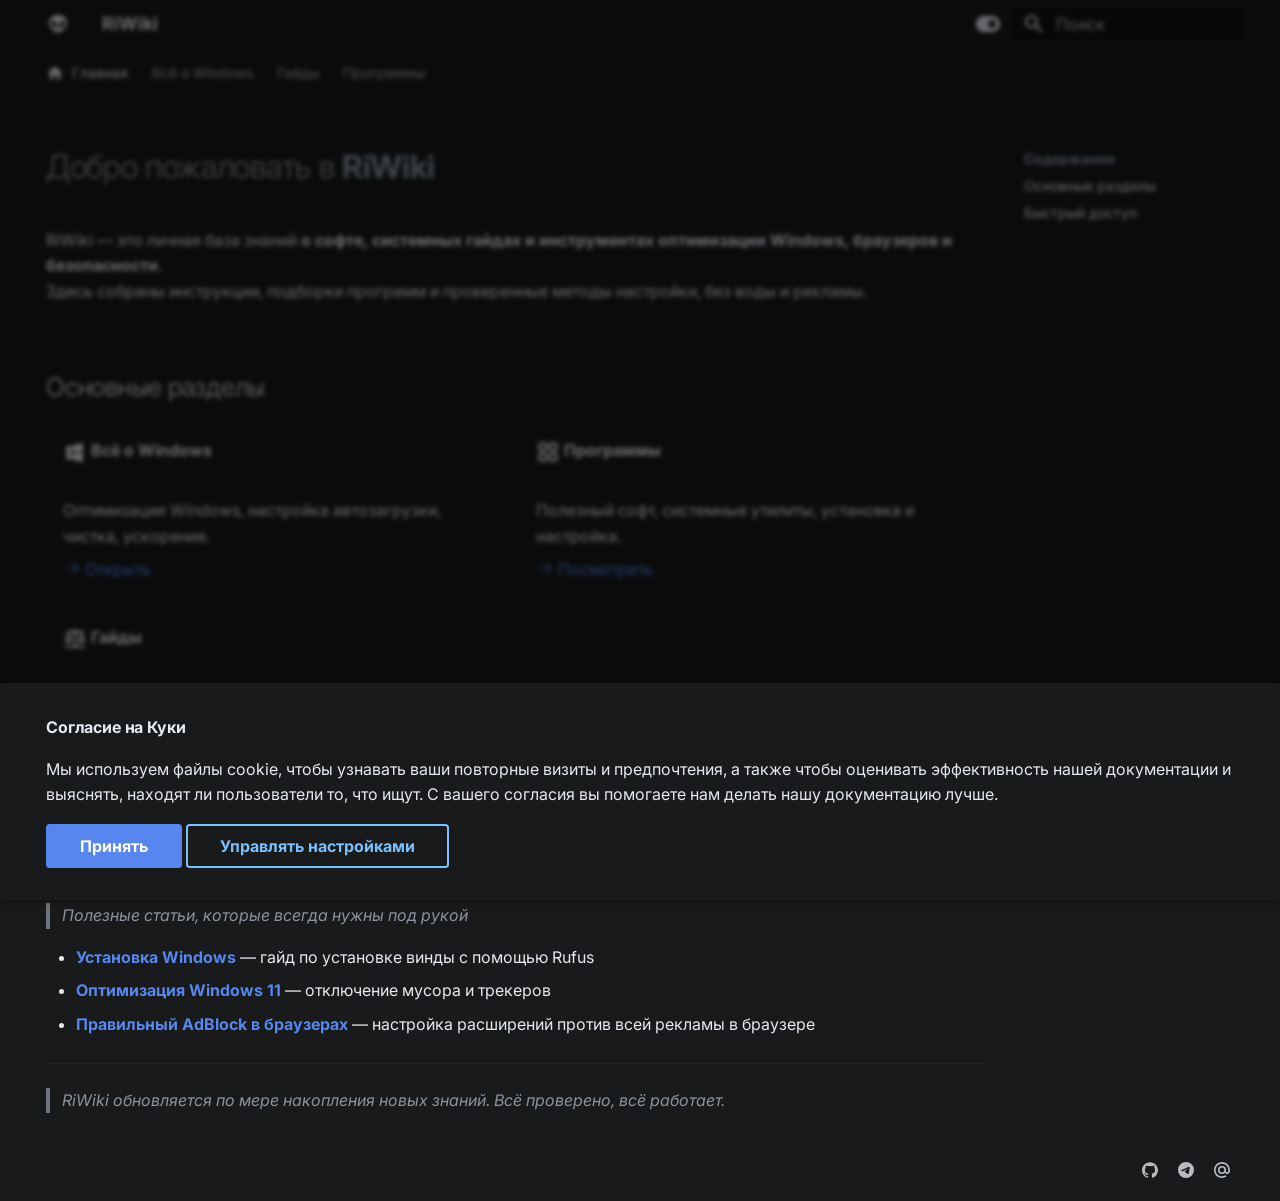
<file: index.html>
<!DOCTYPE html><html lang=ru class=no-js><head><meta charset=utf-8><meta name=viewport content="width=device-width,initial-scale=1"><meta name=description content="RiWiki — это личная база знаний **о софте, системных гайдах и инструментах оптимизации Windows, браузеров и безопасности**. Здесь собраны инструкции, подборки программ и проверенные методы настройки, без воды и рекламы."><meta name=author content=rivzor><link href=https://rivzor.github.io/my-wiki/ rel=canonical><link href=guides/windows/install/ rel=next><link rel=icon href=assets/imgs/pine-tree-variant-outline.svg><meta name=generator content="mkdocs-1.6.1, mkdocs-material-9.7.0"><title>RiWiki - RiWiki</title><link rel=stylesheet href=assets/stylesheets/main.618322db.min.css><link rel=stylesheet href=assets/stylesheets/palette.ab4e12ef.min.css><style>:root{.md-tag.md-tag--win{--md-tag-icon:url('data:image/svg+xml;charset=utf-8,%3Csvg%20xmlns%3D%22http%3A//www.w3.org/2000/svg%22%20viewBox%3D%220%200%20448%20512%22%3E%3C%21--%21%20Font%20Awesome%20Free%207.1.0%20by%20%40fontawesome%20-%20https%3A//fontawesome.com%20License%20-%20https%3A//fontawesome.com/license/free%20%28Icons%3A%20CC%20BY%204.0%2C%20Fonts%3A%20SIL%20OFL%201.1%2C%20Code%3A%20MIT%20License%29%20Copyright%202025%20Fonticons%2C%20Inc.--%3E%3Cpath%20d%3D%22m0%2093.7%20183.6-25.3v177.4H0zm0%20324.6%20183.6%2025.3V268.4H0zm203.8%2028L448%20480V268.4H203.8zm0-380.6v180.1H448V32z%22/%3E%3C/svg%3E');}}</style><link rel=preconnect href=https://fonts.gstatic.com crossorigin><link rel=stylesheet href="https://fonts.googleapis.com/css?family=Inter:300,300i,400,400i,700,700i%7CJetBrains+Mono:400,400i,700,700i&display=fallback"><style>:root{--md-text-font:"Inter";--md-code-font:"JetBrains Mono"}</style><link rel=stylesheet href=stylesheets/extra.css><script>__md_scope=new URL(".",location),__md_hash=e=>[...e].reduce(((e,_)=>(e<<5)-e+_.charCodeAt(0)),0),__md_get=(e,_=localStorage,t=__md_scope)=>JSON.parse(_.getItem(t.pathname+"."+e)),__md_set=(e,_,t=localStorage,a=__md_scope)=>{try{t.setItem(a.pathname+"."+e,JSON.stringify(_))}catch(e){}}</script><link href=assets/stylesheets/glightbox.min.css rel=stylesheet><script src=assets/javascripts/glightbox.min.js></script><style id=glightbox-style>
            html.glightbox-open { overflow: initial; height: 100%; }
            .gslide-title { margin-top: 0px; user-select: text; }
            .gslide-desc { color: #666; user-select: text; }
            .gslide-image img { background: white; }
            .gscrollbar-fixer { padding-right: 15px; }
            .gdesc-inner { font-size: 0.75rem; }
            body[data-md-color-scheme="slate"] .gdesc-inner { background: var(--md-default-bg-color); }
            body[data-md-color-scheme="slate"] .gslide-title { color: var(--md-default-fg-color); }
            body[data-md-color-scheme="slate"] .gslide-desc { color: var(--md-default-fg-color); }
        </style></head> <body dir=ltr data-md-color-scheme=slate data-md-color-primary=custom data-md-color-accent=custom> <input class=md-toggle data-md-toggle=drawer type=checkbox id=__drawer autocomplete=off> <input class=md-toggle data-md-toggle=search type=checkbox id=__search autocomplete=off> <label class=md-overlay for=__drawer></label> <div data-md-component=skip> <a href=#riwiki class=md-skip> Перейти к содержанию </a> </div> <div data-md-component=announce> </div> <header class=md-header data-md-component=header> <nav class="md-header__inner md-grid" aria-label="Верхний колонтитул"> <a href=. title=RiWiki class="md-header__button md-logo" aria-label=RiWiki data-md-component=logo> <svg xmlns=http://www.w3.org/2000/svg viewbox="0 0 24 24"><path d="M12 3c4.97 0 9 3.58 9 8s-6 10-9 10-9-5.58-9-10 4.03-8 9-8m-1.69 7.93C9.29 9.29 7.47 8.58 6.25 9.34s-1.38 2.71-.36 4.35c1.03 1.64 2.85 2.35 4.07 1.59 1.22-.78 1.37-2.71.35-4.35m3.38 0c-1.02 1.64-.87 3.57.35 4.35 1.22.76 3.04.05 4.07-1.59 1.02-1.64.86-3.59-.36-4.35s-3.04-.05-4.06 1.59M12 17.75c-2 0-2.5-.75-2.5-.75 0 .03.5 2 2.5 2s2.5-2 2.5-2-.5.75-2.5.75"></path></svg> </a> <label class="md-header__button md-icon" for=__drawer> <svg xmlns=http://www.w3.org/2000/svg viewbox="0 0 24 24"><path d="M3 6h18v2H3zm0 5h18v2H3zm0 5h18v2H3z"></path></svg> </label> <div class=md-header__title data-md-component=header-title> <div class=md-header__ellipsis> <div class=md-header__topic> <span class=md-ellipsis> RiWiki </span> </div> <div class=md-header__topic data-md-component=header-topic> <span class=md-ellipsis> RiWiki </span> </div> </div> </div> <form class=md-header__option data-md-component=palette> <input class=md-option data-md-color-media data-md-color-scheme=slate data-md-color-primary=custom data-md-color-accent=custom aria-label="Light mode" type=radio name=__palette id=__palette_0> <label class="md-header__button md-icon" title="Light mode" for=__palette_1 hidden> <svg xmlns=http://www.w3.org/2000/svg viewbox="0 0 576 512"><!-- Font Awesome Free 7.1.0 by @fontawesome - https://fontawesome.com License - https://fontawesome.com/license/free (Icons: CC BY 4.0, Fonts: SIL OFL 1.1, Code: MIT License) Copyright 2025 Fonticons, Inc.--><path d="M192 64C86 64 0 150 0 256s86 192 192 192h192c106 0 192-86 192-192S490 64 384 64zm192 96a96 96 0 1 1 0 192 96 96 0 1 1 0-192"></path></svg> </label> <input class=md-option data-md-color-media data-md-color-scheme=default data-md-color-primary=custom data-md-color-accent=custom aria-label="Dark mode" type=radio name=__palette id=__palette_1> <label class="md-header__button md-icon" title="Dark mode" for=__palette_0 hidden> <svg xmlns=http://www.w3.org/2000/svg viewbox="0 0 576 512"><!-- Font Awesome Free 7.1.0 by @fontawesome - https://fontawesome.com License - https://fontawesome.com/license/free (Icons: CC BY 4.0, Fonts: SIL OFL 1.1, Code: MIT License) Copyright 2025 Fonticons, Inc.--><path d="M384 128c70.7 0 128 57.3 128 128s-57.3 128-128 128H192c-70.7 0-128-57.3-128-128s57.3-128 128-128zm192 128c0-106-86-192-192-192H192C86 64 0 150 0 256s86 192 192 192h192c106 0 192-86 192-192m-384 80a80 80 0 1 0 0-160 80 80 0 1 0 0 160"></path></svg> </label> </form> <script>var palette=__md_get("__palette");if(palette&&palette.color){if("(prefers-color-scheme)"===palette.color.media){var media=matchMedia("(prefers-color-scheme: light)"),input=document.querySelector(media.matches?"[data-md-color-media='(prefers-color-scheme: light)']":"[data-md-color-media='(prefers-color-scheme: dark)']");palette.color.media=input.getAttribute("data-md-color-media"),palette.color.scheme=input.getAttribute("data-md-color-scheme"),palette.color.primary=input.getAttribute("data-md-color-primary"),palette.color.accent=input.getAttribute("data-md-color-accent")}for(var[key,value]of Object.entries(palette.color))document.body.setAttribute("data-md-color-"+key,value)}</script> <label class="md-header__button md-icon" for=__search> <svg xmlns=http://www.w3.org/2000/svg viewbox="0 0 24 24"><path d="M9.5 3A6.5 6.5 0 0 1 16 9.5c0 1.61-.59 3.09-1.56 4.23l.27.27h.79l5 5-1.5 1.5-5-5v-.79l-.27-.27A6.52 6.52 0 0 1 9.5 16 6.5 6.5 0 0 1 3 9.5 6.5 6.5 0 0 1 9.5 3m0 2C7 5 5 7 5 9.5S7 14 9.5 14 14 12 14 9.5 12 5 9.5 5"></path></svg> </label> <div class=md-search data-md-component=search role=dialog> <label class=md-search__overlay for=__search></label> <div class=md-search__inner role=search> <form class=md-search__form name=search> <input type=text class=md-search__input name=query aria-label=Поиск placeholder=Поиск autocapitalize=off autocorrect=off autocomplete=off spellcheck=false data-md-component=search-query required> <label class="md-search__icon md-icon" for=__search> <svg xmlns=http://www.w3.org/2000/svg viewbox="0 0 24 24"><path d="M9.5 3A6.5 6.5 0 0 1 16 9.5c0 1.61-.59 3.09-1.56 4.23l.27.27h.79l5 5-1.5 1.5-5-5v-.79l-.27-.27A6.52 6.52 0 0 1 9.5 16 6.5 6.5 0 0 1 3 9.5 6.5 6.5 0 0 1 9.5 3m0 2C7 5 5 7 5 9.5S7 14 9.5 14 14 12 14 9.5 12 5 9.5 5"></path></svg> <svg xmlns=http://www.w3.org/2000/svg viewbox="0 0 24 24"><path d="M20 11v2H8l5.5 5.5-1.42 1.42L4.16 12l7.92-7.92L13.5 5.5 8 11z"></path></svg> </label> <nav class=md-search__options aria-label=Поиск> <a href=javascript:void(0) class="md-search__icon md-icon" title=Поделиться aria-label=Поделиться data-clipboard data-clipboard-text data-md-component=search-share tabindex=-1> <svg xmlns=http://www.w3.org/2000/svg viewbox="0 0 24 24"><path d="M18 16.08c-.76 0-1.44.3-1.96.77L8.91 12.7c.05-.23.09-.46.09-.7s-.04-.47-.09-.7l7.05-4.11c.54.5 1.25.81 2.04.81a3 3 0 0 0 3-3 3 3 0 0 0-3-3 3 3 0 0 0-3 3c0 .24.04.47.09.7L8.04 9.81C7.5 9.31 6.79 9 6 9a3 3 0 0 0-3 3 3 3 0 0 0 3 3c.79 0 1.5-.31 2.04-.81l7.12 4.15c-.05.21-.08.43-.08.66 0 1.61 1.31 2.91 2.92 2.91s2.92-1.3 2.92-2.91A2.92 2.92 0 0 0 18 16.08"></path></svg> </a> <button type=reset class="md-search__icon md-icon" title=Очистить aria-label=Очистить tabindex=-1> <svg xmlns=http://www.w3.org/2000/svg viewbox="0 0 24 24"><path d="M19 6.41 17.59 5 12 10.59 6.41 5 5 6.41 10.59 12 5 17.59 6.41 19 12 13.41 17.59 19 19 17.59 13.41 12z"></path></svg> </button> </nav> <div class=md-search__suggest data-md-component=search-suggest></div> </form> <div class=md-search__output> <div class=md-search__scrollwrap tabindex=0 data-md-scrollfix> <div class=md-search-result data-md-component=search-result> <div class=md-search-result__meta> Инициализация поиска </div> <ol class=md-search-result__list role=presentation></ol> </div> </div> </div> </div> </div> </nav> </header> <div class=md-container data-md-component=container> <nav class=md-tabs aria-label=Вкладки data-md-component=tabs> <div class=md-grid> <ul class=md-tabs__list> <li class="md-tabs__item md-tabs__item--active"> <a href=. class=md-tabs__link> <svg xmlns=http://www.w3.org/2000/svg viewbox="0 0 24 24"><path d="M10 20v-6h4v6h5v-8h3L12 3 2 12h3v8z"></path></svg> Главная </a> </li> <li class=md-tabs__item> <a href=guides/windows/install/ class=md-tabs__link> Всё о Windows </a> </li> <li class=md-tabs__item> <a href=guides/hacks/adblock/ class=md-tabs__link> Гайды </a> </li> <li class=md-tabs__item> <a href=guides/software/pc/rufus/ class=md-tabs__link> Программы </a> </li> </ul> </div> </nav> <main class=md-main data-md-component=main> <div class="md-main__inner md-grid"> <div class="md-sidebar md-sidebar--primary" data-md-component=sidebar data-md-type=navigation hidden> <div class=md-sidebar__scrollwrap> <div class=md-sidebar__inner> <nav class="md-nav md-nav--primary md-nav--lifted" aria-label=Навигация data-md-level=0> <label class=md-nav__title for=__drawer> <a href=. title=RiWiki class="md-nav__button md-logo" aria-label=RiWiki data-md-component=logo> <svg xmlns=http://www.w3.org/2000/svg viewbox="0 0 24 24"><path d="M12 3c4.97 0 9 3.58 9 8s-6 10-9 10-9-5.58-9-10 4.03-8 9-8m-1.69 7.93C9.29 9.29 7.47 8.58 6.25 9.34s-1.38 2.71-.36 4.35c1.03 1.64 2.85 2.35 4.07 1.59 1.22-.78 1.37-2.71.35-4.35m3.38 0c-1.02 1.64-.87 3.57.35 4.35 1.22.76 3.04.05 4.07-1.59 1.02-1.64.86-3.59-.36-4.35s-3.04-.05-4.06 1.59M12 17.75c-2 0-2.5-.75-2.5-.75 0 .03.5 2 2.5 2s2.5-2 2.5-2-.5.75-2.5.75"></path></svg> </a> RiWiki </label> <ul class=md-nav__list data-md-scrollfix> <li class="md-nav__item md-nav__item--active md-nav__item--section md-nav__item--nested"> <input class="md-nav__toggle md-toggle " type=checkbox id=__nav_1 checked> <div class="md-nav__link md-nav__container"> <a href=. class="md-nav__link md-nav__link--active"> <svg xmlns=http://www.w3.org/2000/svg viewbox="0 0 24 24"><path d="M10 20v-6h4v6h5v-8h3L12 3 2 12h3v8z"></path></svg> <span class=md-ellipsis> Главная </span> </a> </div> <nav class=md-nav data-md-level=1 aria-labelledby=__nav_1_label aria-expanded=true> <label class=md-nav__title for=__nav_1> <span class="md-nav__icon md-icon"></span> Главная </label> <ul class=md-nav__list data-md-scrollfix> </ul> </nav> </li> <li class="md-nav__item md-nav__item--pruned md-nav__item--nested"> <a href=guides/windows/install/ class=md-nav__link> <span class=md-ellipsis> Всё о Windows </span> <span class="md-nav__icon md-icon"></span> </a> </li> <li class="md-nav__item md-nav__item--pruned md-nav__item--nested"> <a href=guides/hacks/adblock/ class=md-nav__link> <span class=md-ellipsis> Гайды </span> <span class="md-nav__icon md-icon"></span> </a> </li> <li class="md-nav__item md-nav__item--pruned md-nav__item--nested"> <a href=guides/software/pc/rufus/ class=md-nav__link> <span class=md-ellipsis> Программы </span> <span class="md-nav__icon md-icon"></span> </a> </li> </ul> </nav> </div> </div> </div> <div class="md-sidebar md-sidebar--secondary" data-md-component=sidebar data-md-type=toc> <div class=md-sidebar__scrollwrap> <div class=md-sidebar__inner> <nav class="md-nav md-nav--secondary" aria-label=Содержание> <label class=md-nav__title for=__toc> <span class="md-nav__icon md-icon"></span> Содержание </label> <ul class=md-nav__list data-md-component=toc data-md-scrollfix> <li class=md-nav__item> <a href=#_1 class=md-nav__link> <span class=md-ellipsis> Основные разделы </span> </a> </li> <li class=md-nav__item> <a href=#_2 class=md-nav__link> <span class=md-ellipsis> Быстрый доступ </span> </a> </li> </ul> </nav> </div> </div> </div> <div class=md-content data-md-component=content> <article class="md-content__inner md-typeset"> <h1 id=riwiki>Добро пожаловать в <strong>RiWiki</strong></h1> <p>RiWiki — это личная база знаний <strong>о софте, системных гайдах и инструментах оптимизации Windows, браузеров и безопасности</strong>.<br> Здесь собраны инструкции, подборки программ и проверенные методы настройки, без воды и рекламы. </p> <hr> <h2 id=_1>Основные разделы</h2> <div class="grid cards"> <ul> <li> <p><span class="twemoji lg middle"><svg xmlns=http://www.w3.org/2000/svg viewbox="0 0 24 24"><path d="M3 12V6.75l6-1.32v6.48zm17-9v8.75l-10 .15V5.21zM3 13l6 .09v6.81l-6-1.15zm17 .25V22l-10-1.91V13.1z"></path></svg></span> <strong>Всё о Windows</strong></p> <hr> <p>Оптимизация Windows, настройка автозагрузки, чистка, ускорение.</p> <p><a href=guides/windows/install/ ><span class=twemoji><svg xmlns=http://www.w3.org/2000/svg viewbox="0 0 24 24"><path d="M13.22 19.03a.75.75 0 0 1 0-1.06L18.19 13H3.75a.75.75 0 0 1 0-1.5h14.44l-4.97-4.97a.749.749 0 0 1 .326-1.275.75.75 0 0 1 .734.215l6.25 6.25a.75.75 0 0 1 0 1.06l-6.25 6.25a.75.75 0 0 1-1.06 0"></path></svg></span> Открыть</a></p> </li> <li> <p><span class="twemoji lg middle"><svg xmlns=http://www.w3.org/2000/svg viewbox="0 0 16 16"><path d="M1.5 3.25c0-.966.784-1.75 1.75-1.75h2.5c.966 0 1.75.784 1.75 1.75v2.5A1.75 1.75 0 0 1 5.75 7.5h-2.5A1.75 1.75 0 0 1 1.5 5.75Zm7 0c0-.966.784-1.75 1.75-1.75h2.5c.966 0 1.75.784 1.75 1.75v2.5a1.75 1.75 0 0 1-1.75 1.75h-2.5A1.75 1.75 0 0 1 8.5 5.75Zm-7 7c0-.966.784-1.75 1.75-1.75h2.5c.966 0 1.75.784 1.75 1.75v2.5a1.75 1.75 0 0 1-1.75 1.75h-2.5a1.75 1.75 0 0 1-1.75-1.75Zm7 0c0-.966.784-1.75 1.75-1.75h2.5c.966 0 1.75.784 1.75 1.75v2.5a1.75 1.75 0 0 1-1.75 1.75h-2.5a1.75 1.75 0 0 1-1.75-1.75ZM3.25 3a.25.25 0 0 0-.25.25v2.5c0 .138.112.25.25.25h2.5A.25.25 0 0 0 6 5.75v-2.5A.25.25 0 0 0 5.75 3Zm7 0a.25.25 0 0 0-.25.25v2.5c0 .138.112.25.25.25h2.5a.25.25 0 0 0 .25-.25v-2.5a.25.25 0 0 0-.25-.25Zm-7 7a.25.25 0 0 0-.25.25v2.5c0 .138.112.25.25.25h2.5a.25.25 0 0 0 .25-.25v-2.5a.25.25 0 0 0-.25-.25Zm7 0a.25.25 0 0 0-.25.25v2.5c0 .138.112.25.25.25h2.5a.25.25 0 0 0 .25-.25v-2.5a.25.25 0 0 0-.25-.25Z"></path></svg></span> <strong>Программы</strong></p> <hr> <p>Полезный софт, системные утилиты, установка и настройка.</p> <p><a href=guides/software/pc/rufus/ ><span class=twemoji><svg xmlns=http://www.w3.org/2000/svg viewbox="0 0 24 24"><path d="M13.22 19.03a.75.75 0 0 1 0-1.06L18.19 13H3.75a.75.75 0 0 1 0-1.5h14.44l-4.97-4.97a.749.749 0 0 1 .326-1.275.75.75 0 0 1 .734.215l6.25 6.25a.75.75 0 0 1 0 1.06l-6.25 6.25a.75.75 0 0 1-1.06 0"></path></svg></span> Посмотреть</a></p> </li> <li> <p><span class="twemoji lg middle"><svg xmlns=http://www.w3.org/2000/svg viewbox="0 0 24 24"><path d="M12 3c-1.27 0-2.4.8-2.82 2H3v2h1.95L2 14c-.47 2 1 3 3.5 3s4.06-1 3.5-3L6.05 7h3.12c.33.85.98 1.5 1.83 1.83V20H2v2h20v-2h-9V8.82c.85-.32 1.5-.97 1.82-1.82h3.13L15 14c-.47 2 1 3 3.5 3s4.06-1 3.5-3l-2.95-7H21V5h-6.17C14.4 3.8 13.27 3 12 3m0 2a1 1 0 0 1 1 1 1 1 0 0 1-1 1 1 1 0 0 1-1-1 1 1 0 0 1 1-1m-6.5 5.25L7 14H4zm13 0L20 14h-3z"></path></svg></span> <strong>Гайды</strong></p> <hr> <p>Инструкции, лайфхаки и статьи обо всём, что упрощает жизнь.</p> <p><a href=guides/hacks/adblock/ ><span class=twemoji><svg xmlns=http://www.w3.org/2000/svg viewbox="0 0 24 24"><path d="M21.33 12.91c.09 1.55-.62 3.04-1.89 3.95l.77 1.49c.23.45.26.98.06 1.45-.19.47-.58.84-1.06 1l-.79.25a1.687 1.687 0 0 1-1.86-.55L14.44 18c-.89-.15-1.73-.53-2.44-1.1-.5.15-1 .23-1.5.23-.88 0-1.76-.27-2.5-.79-.53.16-1.07.23-1.62.22-.79.01-1.57-.15-2.3-.45a4.1 4.1 0 0 1-2.43-3.61c-.08-.72.04-1.45.35-2.11-.29-.75-.32-1.57-.07-2.33C2.3 7.11 3 6.32 3.87 5.82c.58-1.69 2.21-2.82 4-2.7 1.6-1.5 4.05-1.66 5.83-.37.42-.11.86-.17 1.3-.17 1.36-.03 2.65.57 3.5 1.64 2.04.53 3.5 2.35 3.58 4.47.05 1.11-.25 2.2-.86 3.13.07.36.11.72.11 1.09m-5-1.41c.57.07 1.02.5 1.02 1.07a1 1 0 0 1-1 1h-.63c-.32.9-.88 1.69-1.62 2.29.25.09.51.14.77.21 5.13-.07 4.53-3.2 4.53-3.25a2.59 2.59 0 0 0-2.69-2.49 1 1 0 0 1-1-1 1 1 0 0 1 1-1c1.23.03 2.41.49 3.33 1.3.05-.29.08-.59.08-.89-.06-1.24-.62-2.32-2.87-2.53-1.25-2.96-4.4-1.32-4.4-.4-.03.23.21.72.25.75a1 1 0 0 1 1 1c0 .55-.45 1-1 1-.53-.02-1.03-.22-1.43-.56-.48.31-1.03.5-1.6.56-.57.05-1.04-.35-1.07-.9a.97.97 0 0 1 .88-1.1c.16-.02.94-.14.94-.77 0-.66.25-1.29.68-1.79-.92-.25-1.91.08-2.91 1.29C6.75 5 6 5.25 5.45 7.2 4.5 7.67 4 8 3.78 9c1.08-.22 2.19-.13 3.22.25.5.19.78.75.59 1.29-.19.52-.77.78-1.29.59-.73-.32-1.55-.34-2.3-.06-.32.27-.32.83-.32 1.27 0 .74.37 1.43 1 1.83.53.27 1.12.41 1.71.4q-.225-.39-.39-.81a1.038 1.038 0 0 1 1.96-.68c.4 1.14 1.42 1.92 2.62 2.05 1.37-.07 2.59-.88 3.19-2.13.23-1.38 1.34-1.5 2.56-1.5m2 7.47-.62-1.3-.71.16 1 1.25zm-4.65-8.61a1 1 0 0 0-.91-1.03c-.71-.04-1.4.2-1.93.67-.57.58-.87 1.38-.84 2.19a1 1 0 0 0 1 1c.57 0 1-.45 1-1 0-.27.07-.54.23-.76.12-.1.27-.15.43-.15.55.03 1.02-.38 1.02-.92"></path></svg></span> Изучить</a></p> </li> </ul> </div> <hr> <h2 id=_2>Быстрый доступ</h2> <blockquote> <p><em>Полезные статьи, которые всегда нужны под рукой</em></p> </blockquote> <ul> <li><a href=guides/windows/install/ ><strong>Установка Windows</strong></a> — гайд по установке винды с помощью Rufus</li> <li><a href=guides/windows/optimization/ ><strong>Оптимизация Windows 11</strong></a> — отключение мусора и трекеров</li> <li><a href=guides/hacks/adblock/ ><strong>Правильный AdBlock в браузерах</strong></a> — настройка расширений против всей рекламы в браузере</li> </ul> <hr> <blockquote> <p><em>RiWiki обновляется по мере накопления новых знаний. Всё проверено, всё работает.</em></p> </blockquote> </article> </div> <script>var target=document.getElementById(location.hash.slice(1));target&&target.name&&(target.checked=target.name.startsWith("__tabbed_"))</script> </div> <button type=button class="md-top md-icon" data-md-component=top hidden> <svg xmlns=http://www.w3.org/2000/svg viewbox="0 0 24 24"><path d="M13 20h-2V8l-5.5 5.5-1.42-1.42L12 4.16l7.92 7.92-1.42 1.42L13 8z"></path></svg> К началу </button> </main> <footer class=md-footer> <nav class="md-footer__inner md-grid" aria-label="Нижний колонтитул" hidden> <a href=guides/windows/install/ class="md-footer__link md-footer__link--next" aria-label="Вперед: Установка Винды"> <div class=md-footer__title> <span class=md-footer__direction> Вперед </span> <div class=md-ellipsis> Установка Винды </div> </div> <div class="md-footer__button md-icon"> <svg xmlns=http://www.w3.org/2000/svg viewbox="0 0 24 24"><path d="M4 11v2h12l-5.5 5.5 1.42 1.42L19.84 12l-7.92-7.92L10.5 5.5 16 11z"></path></svg> </div> </a> </nav> <div class="md-footer-meta md-typeset"> <div class="md-footer-meta__inner md-grid"> <div class=md-copyright> </div> <div class=md-social> <a href=https://github.com/rivzor target=_blank rel=noopener title=github.com class=md-social__link> <svg xmlns=http://www.w3.org/2000/svg viewbox="0 0 24 24"><path d="M12 .297c-6.63 0-12 5.373-12 12 0 5.303 3.438 9.8 8.205 11.385.6.113.82-.258.82-.577 0-.285-.01-1.04-.015-2.04-3.338.724-4.042-1.61-4.042-1.61C4.422 18.07 3.633 17.7 3.633 17.7c-1.087-.744.084-.729.084-.729 1.205.084 1.838 1.236 1.838 1.236 1.07 1.835 2.809 1.305 3.495.998.108-.776.417-1.305.76-1.605-2.665-.3-5.466-1.332-5.466-5.93 0-1.31.465-2.38 1.235-3.22-.135-.303-.54-1.523.105-3.176 0 0 1.005-.322 3.3 1.23.96-.267 1.98-.399 3-.405 1.02.006 2.04.138 3 .405 2.28-1.552 3.285-1.23 3.285-1.23.645 1.653.24 2.873.12 3.176.765.84 1.23 1.91 1.23 3.22 0 4.61-2.805 5.625-5.475 5.92.42.36.81 1.096.81 2.22 0 1.606-.015 2.896-.015 3.286 0 .315.21.69.825.57C20.565 22.092 24 17.592 24 12.297c0-6.627-5.373-12-12-12"></path></svg> </a> <a href=https://t.me/rivzor target=_blank rel=noopener title=t.me class=md-social__link> <svg xmlns=http://www.w3.org/2000/svg viewbox="0 0 24 24"><path d="M11.944 0A12 12 0 0 0 0 12a12 12 0 0 0 12 12 12 12 0 0 0 12-12A12 12 0 0 0 12 0zm4.962 7.224c.1-.002.321.023.465.14a.5.5 0 0 1 .171.325c.016.093.036.306.02.472-.18 1.898-.962 6.502-1.36 8.627-.168.9-.499 1.201-.82 1.23-.696.065-1.225-.46-1.9-.902-1.056-.693-1.653-1.124-2.678-1.8-1.185-.78-.417-1.21.258-1.91.177-.184 3.247-2.977 3.307-3.23.007-.032.014-.15-.056-.212s-.174-.041-.249-.024q-.159.037-5.061 3.345-.72.495-1.302.48c-.428-.008-1.252-.241-1.865-.44-.752-.245-1.349-.374-1.297-.789q.04-.324.893-.663 5.247-2.286 6.998-3.014c3.332-1.386 4.025-1.627 4.476-1.635"></path></svg> </a> <a href=mailto:i@rivzor.ru target=_blank rel=noopener title class=md-social__link> <svg xmlns=http://www.w3.org/2000/svg viewbox="0 0 24 24"><path d="M15.61 12c0 1.99-1.62 3.61-3.61 3.61S8.39 13.99 8.39 12 10.01 8.39 12 8.39s3.61 1.62 3.61 3.61M12 0C5.383 0 0 5.383 0 12s5.383 12 12 12c2.424 0 4.761-.722 6.76-2.087l.034-.024-1.617-1.879-.027.017A9.5 9.5 0 0 1 12 21.54c-5.26 0-9.54-4.28-9.54-9.54S6.74 2.46 12 2.46s9.54 4.28 9.54 9.54a9.6 9.6 0 0 1-.225 2.05c-.301 1.239-1.169 1.618-1.82 1.568-.654-.053-1.42-.52-1.426-1.661V12A6.076 6.076 0 0 0 12 5.93 6.076 6.076 0 0 0 5.93 12 6.076 6.076 0 0 0 12 18.07a6.02 6.02 0 0 0 4.3-1.792 3.9 3.9 0 0 0 3.32 1.805c.874 0 1.74-.292 2.437-.821.719-.547 1.256-1.336 1.553-2.285.047-.154.135-.504.135-.507l.002-.013c.175-.76.253-1.52.253-2.457 0-6.617-5.383-12-12-12"></path></svg> </a> </div> </div> </div> </footer> </div> <div class=md-dialog data-md-component=dialog> <div class="md-dialog__inner md-typeset"></div> </div> <div class=md-progress data-md-component=progress role=progressbar></div> <div class=md-consent data-md-component=consent id=__consent hidden> <div class=md-consent__overlay></div> <aside class=md-consent__inner> <form class="md-consent__form md-grid md-typeset" name=consent> <h4>Согласие на Куки</h4> <p>Мы используем файлы cookie, чтобы узнавать ваши повторные визиты и предпочтения, а также чтобы оценивать эффективность нашей документации и выяснять, находят ли пользователи то, что ищут. С вашего согласия вы помогаете нам делать нашу документацию лучше.</p> <input class=md-toggle type=checkbox id=__settings> <div class=md-consent__settings> <ul class=task-list> </ul> </div> <div class=md-consent__controls> <button class="md-button md-button--primary">Принять</button> <label class=md-button for=__settings>Управлять настройками</label> </div> </form> </aside> </div> <script>var consent=__md_get("__consent");if(consent)for(var input of document.forms.consent.elements)input.name&&(input.checked=consent[input.name]||!1);else"file:"!==location.protocol&&setTimeout((function(){document.querySelector("[data-md-component=consent]").hidden=!1}),250);var form=document.forms.consent;for(var action of["submit","reset"])form.addEventListener(action,(function(e){if(e.preventDefault(),"reset"===e.type)for(var n of document.forms.consent.elements)n.name&&(n.checked=!1);__md_set("__consent",Object.fromEntries(Array.from(new FormData(form).keys()).map((function(e){return[e,!0]})))),location.hash="",location.reload()}))</script> <script id=__config type=application/json>{"annotate": null, "base": ".", "features": ["navigation.instant", "navigation.instant.progress", "navigation.instant.prefetch", "navigation.tracking", "navigation.sections", "navigation.path", "navigation.tabs", "navigation.indexes", "navigation.prune", "navigation.top", "navigation.expand", "navigation.footer", "toc.follow", "search.suggest", "search.share", "header.autohide", "content.code.copy", "content.code.select", "content.code.annotate"], "search": "assets/javascripts/workers/search.7a47a382.min.js", "tags": {"windows": "win"}, "translations": {"clipboard.copied": "\u0421\u043a\u043e\u043f\u0438\u0440\u043e\u0432\u0430\u043d\u043e \u0432 \u0431\u0443\u0444\u0435\u0440", "clipboard.copy": "\u041a\u043e\u043f\u0438\u0440\u043e\u0432\u0430\u0442\u044c \u0432 \u0431\u0443\u0444\u0435\u0440", "search.result.more.one": "\u0415\u0449\u0451 1 \u043d\u0430 \u044d\u0442\u043e\u0439 \u0441\u0442\u0440\u0430\u043d\u0438\u0446\u0435", "search.result.more.other": "\u0415\u0449\u0451 # \u043d\u0430 \u044d\u0442\u043e\u0439 \u0441\u0442\u0440\u0430\u043d\u0438\u0446\u0435", "search.result.none": "\u0421\u043e\u0432\u043f\u0430\u0434\u0435\u043d\u0438\u0439 \u043d\u0435 \u043d\u0430\u0439\u0434\u0435\u043d\u043e", "search.result.one": "\u041d\u0430\u0439\u0434\u0435\u043d\u043e 1 \u0441\u043e\u0432\u043f\u0430\u0434\u0435\u043d\u0438\u0435", "search.result.other": "\u041d\u0430\u0439\u0434\u0435\u043d\u043e \u0441\u043e\u0432\u043f\u0430\u0434\u0435\u043d\u0438\u0439: #", "search.result.placeholder": "\u041d\u0430\u0447\u043d\u0438\u0442\u0435 \u043f\u0435\u0447\u0430\u0442\u0430\u0442\u044c \u0434\u043b\u044f \u043f\u043e\u0438\u0441\u043a\u0430", "search.result.term.missing": "\u041e\u0442\u0441\u0443\u0442\u0441\u0442\u0432\u0443\u0435\u0442", "select.version": "\u0412\u044b\u0431\u0435\u0440\u0438\u0442\u0435 \u0432\u0435\u0440\u0441\u0438\u044e"}, "version": null}</script> <script src=assets/javascripts/bundle.e71a0d61.min.js></script> <script id=init-glightbox>const lightbox = GLightbox({"touchNavigation": true, "loop": false, "zoomable": true, "draggable": true, "openEffect": "zoom", "closeEffect": "zoom", "slideEffect": "slide"});
document$.subscribe(()=>{ lightbox.reload(); });
</script></body></html>
</file>
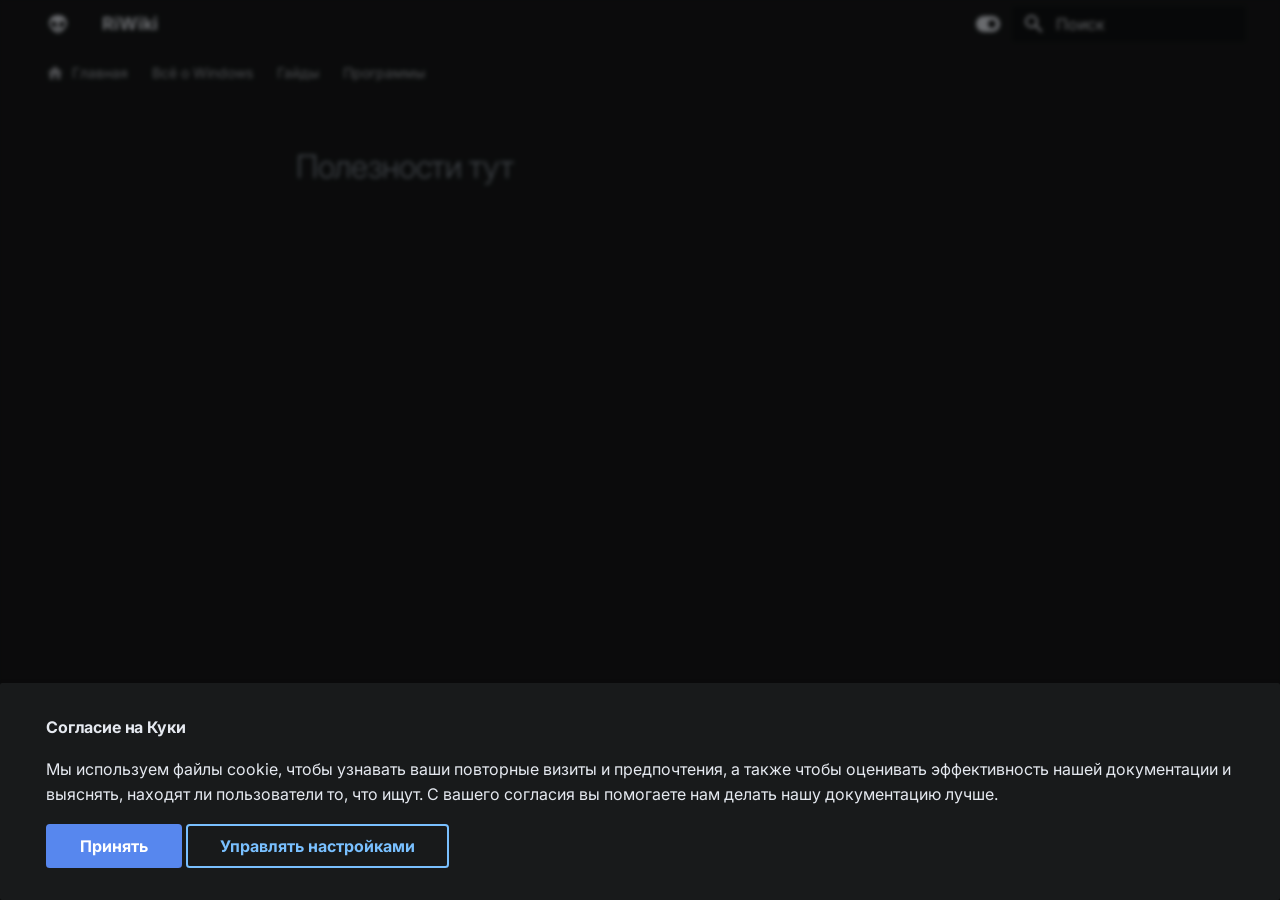
<file: guides/hacks/index.html>
<!DOCTYPE html><html lang=ru class=no-js><head><meta charset=utf-8><meta name=viewport content="width=device-width,initial-scale=1"><meta name=description content="Личная база знаний о всём, что связанно с ПК"><meta name=author content=rivzor><link href=https://rivzor.github.io/my-wiki/guides/hacks/ rel=canonical><link rel=icon href=../../assets/imgs/pine-tree-variant-outline.svg><meta name=generator content="mkdocs-1.6.1, mkdocs-material-9.7.0"><title>Полезности тут - RiWiki</title><link rel=stylesheet href=../../assets/stylesheets/main.618322db.min.css><link rel=stylesheet href=../../assets/stylesheets/palette.ab4e12ef.min.css><style>:root{.md-tag.md-tag--win{--md-tag-icon:url('data:image/svg+xml;charset=utf-8,%3Csvg%20xmlns%3D%22http%3A//www.w3.org/2000/svg%22%20viewBox%3D%220%200%20448%20512%22%3E%3C%21--%21%20Font%20Awesome%20Free%207.1.0%20by%20%40fontawesome%20-%20https%3A//fontawesome.com%20License%20-%20https%3A//fontawesome.com/license/free%20%28Icons%3A%20CC%20BY%204.0%2C%20Fonts%3A%20SIL%20OFL%201.1%2C%20Code%3A%20MIT%20License%29%20Copyright%202025%20Fonticons%2C%20Inc.--%3E%3Cpath%20d%3D%22m0%2093.7%20183.6-25.3v177.4H0zm0%20324.6%20183.6%2025.3V268.4H0zm203.8%2028L448%20480V268.4H203.8zm0-380.6v180.1H448V32z%22/%3E%3C/svg%3E');}}</style><link rel=preconnect href=https://fonts.gstatic.com crossorigin><link rel=stylesheet href="https://fonts.googleapis.com/css?family=Inter:300,300i,400,400i,700,700i%7CJetBrains+Mono:400,400i,700,700i&display=fallback"><style>:root{--md-text-font:"Inter";--md-code-font:"JetBrains Mono"}</style><link rel=stylesheet href=../../stylesheets/extra.css><script>__md_scope=new URL("../..",location),__md_hash=e=>[...e].reduce(((e,_)=>(e<<5)-e+_.charCodeAt(0)),0),__md_get=(e,_=localStorage,t=__md_scope)=>JSON.parse(_.getItem(t.pathname+"."+e)),__md_set=(e,_,t=localStorage,a=__md_scope)=>{try{t.setItem(a.pathname+"."+e,JSON.stringify(_))}catch(e){}}</script><link href=../../assets/stylesheets/glightbox.min.css rel=stylesheet><script src=../../assets/javascripts/glightbox.min.js></script><style id=glightbox-style>
            html.glightbox-open { overflow: initial; height: 100%; }
            .gslide-title { margin-top: 0px; user-select: text; }
            .gslide-desc { color: #666; user-select: text; }
            .gslide-image img { background: white; }
            .gscrollbar-fixer { padding-right: 15px; }
            .gdesc-inner { font-size: 0.75rem; }
            body[data-md-color-scheme="slate"] .gdesc-inner { background: var(--md-default-bg-color); }
            body[data-md-color-scheme="slate"] .gslide-title { color: var(--md-default-fg-color); }
            body[data-md-color-scheme="slate"] .gslide-desc { color: var(--md-default-fg-color); }
        </style></head> <body dir=ltr data-md-color-scheme=slate data-md-color-primary=custom data-md-color-accent=custom> <input class=md-toggle data-md-toggle=drawer type=checkbox id=__drawer autocomplete=off> <input class=md-toggle data-md-toggle=search type=checkbox id=__search autocomplete=off> <label class=md-overlay for=__drawer></label> <div data-md-component=skip> <a href=#_1 class=md-skip> Перейти к содержанию </a> </div> <div data-md-component=announce> </div> <header class=md-header data-md-component=header> <nav class="md-header__inner md-grid" aria-label="Верхний колонтитул"> <a href=../.. title=RiWiki class="md-header__button md-logo" aria-label=RiWiki data-md-component=logo> <svg xmlns=http://www.w3.org/2000/svg viewbox="0 0 24 24"><path d="M12 3c4.97 0 9 3.58 9 8s-6 10-9 10-9-5.58-9-10 4.03-8 9-8m-1.69 7.93C9.29 9.29 7.47 8.58 6.25 9.34s-1.38 2.71-.36 4.35c1.03 1.64 2.85 2.35 4.07 1.59 1.22-.78 1.37-2.71.35-4.35m3.38 0c-1.02 1.64-.87 3.57.35 4.35 1.22.76 3.04.05 4.07-1.59 1.02-1.64.86-3.59-.36-4.35s-3.04-.05-4.06 1.59M12 17.75c-2 0-2.5-.75-2.5-.75 0 .03.5 2 2.5 2s2.5-2 2.5-2-.5.75-2.5.75"></path></svg> </a> <label class="md-header__button md-icon" for=__drawer> <svg xmlns=http://www.w3.org/2000/svg viewbox="0 0 24 24"><path d="M3 6h18v2H3zm0 5h18v2H3zm0 5h18v2H3z"></path></svg> </label> <div class=md-header__title data-md-component=header-title> <div class=md-header__ellipsis> <div class=md-header__topic> <span class=md-ellipsis> RiWiki </span> </div> <div class=md-header__topic data-md-component=header-topic> <span class=md-ellipsis> Полезности тут </span> </div> </div> </div> <form class=md-header__option data-md-component=palette> <input class=md-option data-md-color-media data-md-color-scheme=slate data-md-color-primary=custom data-md-color-accent=custom aria-label="Light mode" type=radio name=__palette id=__palette_0> <label class="md-header__button md-icon" title="Light mode" for=__palette_1 hidden> <svg xmlns=http://www.w3.org/2000/svg viewbox="0 0 576 512"><!-- Font Awesome Free 7.1.0 by @fontawesome - https://fontawesome.com License - https://fontawesome.com/license/free (Icons: CC BY 4.0, Fonts: SIL OFL 1.1, Code: MIT License) Copyright 2025 Fonticons, Inc.--><path d="M192 64C86 64 0 150 0 256s86 192 192 192h192c106 0 192-86 192-192S490 64 384 64zm192 96a96 96 0 1 1 0 192 96 96 0 1 1 0-192"></path></svg> </label> <input class=md-option data-md-color-media data-md-color-scheme=default data-md-color-primary=custom data-md-color-accent=custom aria-label="Dark mode" type=radio name=__palette id=__palette_1> <label class="md-header__button md-icon" title="Dark mode" for=__palette_0 hidden> <svg xmlns=http://www.w3.org/2000/svg viewbox="0 0 576 512"><!-- Font Awesome Free 7.1.0 by @fontawesome - https://fontawesome.com License - https://fontawesome.com/license/free (Icons: CC BY 4.0, Fonts: SIL OFL 1.1, Code: MIT License) Copyright 2025 Fonticons, Inc.--><path d="M384 128c70.7 0 128 57.3 128 128s-57.3 128-128 128H192c-70.7 0-128-57.3-128-128s57.3-128 128-128zm192 128c0-106-86-192-192-192H192C86 64 0 150 0 256s86 192 192 192h192c106 0 192-86 192-192m-384 80a80 80 0 1 0 0-160 80 80 0 1 0 0 160"></path></svg> </label> </form> <script>var palette=__md_get("__palette");if(palette&&palette.color){if("(prefers-color-scheme)"===palette.color.media){var media=matchMedia("(prefers-color-scheme: light)"),input=document.querySelector(media.matches?"[data-md-color-media='(prefers-color-scheme: light)']":"[data-md-color-media='(prefers-color-scheme: dark)']");palette.color.media=input.getAttribute("data-md-color-media"),palette.color.scheme=input.getAttribute("data-md-color-scheme"),palette.color.primary=input.getAttribute("data-md-color-primary"),palette.color.accent=input.getAttribute("data-md-color-accent")}for(var[key,value]of Object.entries(palette.color))document.body.setAttribute("data-md-color-"+key,value)}</script> <label class="md-header__button md-icon" for=__search> <svg xmlns=http://www.w3.org/2000/svg viewbox="0 0 24 24"><path d="M9.5 3A6.5 6.5 0 0 1 16 9.5c0 1.61-.59 3.09-1.56 4.23l.27.27h.79l5 5-1.5 1.5-5-5v-.79l-.27-.27A6.52 6.52 0 0 1 9.5 16 6.5 6.5 0 0 1 3 9.5 6.5 6.5 0 0 1 9.5 3m0 2C7 5 5 7 5 9.5S7 14 9.5 14 14 12 14 9.5 12 5 9.5 5"></path></svg> </label> <div class=md-search data-md-component=search role=dialog> <label class=md-search__overlay for=__search></label> <div class=md-search__inner role=search> <form class=md-search__form name=search> <input type=text class=md-search__input name=query aria-label=Поиск placeholder=Поиск autocapitalize=off autocorrect=off autocomplete=off spellcheck=false data-md-component=search-query required> <label class="md-search__icon md-icon" for=__search> <svg xmlns=http://www.w3.org/2000/svg viewbox="0 0 24 24"><path d="M9.5 3A6.5 6.5 0 0 1 16 9.5c0 1.61-.59 3.09-1.56 4.23l.27.27h.79l5 5-1.5 1.5-5-5v-.79l-.27-.27A6.52 6.52 0 0 1 9.5 16 6.5 6.5 0 0 1 3 9.5 6.5 6.5 0 0 1 9.5 3m0 2C7 5 5 7 5 9.5S7 14 9.5 14 14 12 14 9.5 12 5 9.5 5"></path></svg> <svg xmlns=http://www.w3.org/2000/svg viewbox="0 0 24 24"><path d="M20 11v2H8l5.5 5.5-1.42 1.42L4.16 12l7.92-7.92L13.5 5.5 8 11z"></path></svg> </label> <nav class=md-search__options aria-label=Поиск> <a href=javascript:void(0) class="md-search__icon md-icon" title=Поделиться aria-label=Поделиться data-clipboard data-clipboard-text data-md-component=search-share tabindex=-1> <svg xmlns=http://www.w3.org/2000/svg viewbox="0 0 24 24"><path d="M18 16.08c-.76 0-1.44.3-1.96.77L8.91 12.7c.05-.23.09-.46.09-.7s-.04-.47-.09-.7l7.05-4.11c.54.5 1.25.81 2.04.81a3 3 0 0 0 3-3 3 3 0 0 0-3-3 3 3 0 0 0-3 3c0 .24.04.47.09.7L8.04 9.81C7.5 9.31 6.79 9 6 9a3 3 0 0 0-3 3 3 3 0 0 0 3 3c.79 0 1.5-.31 2.04-.81l7.12 4.15c-.05.21-.08.43-.08.66 0 1.61 1.31 2.91 2.92 2.91s2.92-1.3 2.92-2.91A2.92 2.92 0 0 0 18 16.08"></path></svg> </a> <button type=reset class="md-search__icon md-icon" title=Очистить aria-label=Очистить tabindex=-1> <svg xmlns=http://www.w3.org/2000/svg viewbox="0 0 24 24"><path d="M19 6.41 17.59 5 12 10.59 6.41 5 5 6.41 10.59 12 5 17.59 6.41 19 12 13.41 17.59 19 19 17.59 13.41 12z"></path></svg> </button> </nav> <div class=md-search__suggest data-md-component=search-suggest></div> </form> <div class=md-search__output> <div class=md-search__scrollwrap tabindex=0 data-md-scrollfix> <div class=md-search-result data-md-component=search-result> <div class=md-search-result__meta> Инициализация поиска </div> <ol class=md-search-result__list role=presentation></ol> </div> </div> </div> </div> </div> </nav> </header> <div class=md-container data-md-component=container> <nav class=md-tabs aria-label=Вкладки data-md-component=tabs> <div class=md-grid> <ul class=md-tabs__list> <li class=md-tabs__item> <a href=../.. class=md-tabs__link> <svg xmlns=http://www.w3.org/2000/svg viewbox="0 0 24 24"><path d="M10 20v-6h4v6h5v-8h3L12 3 2 12h3v8z"></path></svg> Главная </a> </li> <li class=md-tabs__item> <a href=../windows/install/ class=md-tabs__link> Всё о Windows </a> </li> <li class=md-tabs__item> <a href=adblock/ class=md-tabs__link> Гайды </a> </li> <li class=md-tabs__item> <a href=../software/pc/rufus/ class=md-tabs__link> Программы </a> </li> </ul> </div> </nav> <main class=md-main data-md-component=main> <div class="md-main__inner md-grid"> <div class="md-sidebar md-sidebar--primary" data-md-component=sidebar data-md-type=navigation> <div class=md-sidebar__scrollwrap> <div class=md-sidebar__inner> <nav class="md-nav md-nav--primary md-nav--lifted" aria-label=Навигация data-md-level=0> <label class=md-nav__title for=__drawer> <a href=../.. title=RiWiki class="md-nav__button md-logo" aria-label=RiWiki data-md-component=logo> <svg xmlns=http://www.w3.org/2000/svg viewbox="0 0 24 24"><path d="M12 3c4.97 0 9 3.58 9 8s-6 10-9 10-9-5.58-9-10 4.03-8 9-8m-1.69 7.93C9.29 9.29 7.47 8.58 6.25 9.34s-1.38 2.71-.36 4.35c1.03 1.64 2.85 2.35 4.07 1.59 1.22-.78 1.37-2.71.35-4.35m3.38 0c-1.02 1.64-.87 3.57.35 4.35 1.22.76 3.04.05 4.07-1.59 1.02-1.64.86-3.59-.36-4.35s-3.04-.05-4.06 1.59M12 17.75c-2 0-2.5-.75-2.5-.75 0 .03.5 2 2.5 2s2.5-2 2.5-2-.5.75-2.5.75"></path></svg> </a> RiWiki </label> <ul class=md-nav__list data-md-scrollfix> <li class="md-nav__item md-nav__item--pruned md-nav__item--nested"> <a href=../.. class=md-nav__link> <span class=md-ellipsis> Главная </span> <span class="md-nav__icon md-icon"></span> </a> </li> <li class="md-nav__item md-nav__item--pruned md-nav__item--nested"> <a href=../windows/install/ class=md-nav__link> <span class=md-ellipsis> Всё о Windows </span> <span class="md-nav__icon md-icon"></span> </a> </li> <li class="md-nav__item md-nav__item--pruned md-nav__item--nested"> <a href=adblock/ class=md-nav__link> <span class=md-ellipsis> Гайды </span> <span class="md-nav__icon md-icon"></span> </a> </li> <li class="md-nav__item md-nav__item--pruned md-nav__item--nested"> <a href=../software/pc/rufus/ class=md-nav__link> <span class=md-ellipsis> Программы </span> <span class="md-nav__icon md-icon"></span> </a> </li> </ul> </nav> </div> </div> </div> <div class="md-sidebar md-sidebar--secondary" data-md-component=sidebar data-md-type=toc> <div class=md-sidebar__scrollwrap> <div class=md-sidebar__inner> <nav class="md-nav md-nav--secondary" aria-label=Содержание> </nav> </div> </div> </div> <div class=md-content data-md-component=content> <article class="md-content__inner md-typeset"> <h1 id=_1>Полезности тут</h1> </article> </div> <script>var target=document.getElementById(location.hash.slice(1));target&&target.name&&(target.checked=target.name.startsWith("__tabbed_"))</script> </div> <button type=button class="md-top md-icon" data-md-component=top hidden> <svg xmlns=http://www.w3.org/2000/svg viewbox="0 0 24 24"><path d="M13 20h-2V8l-5.5 5.5-1.42-1.42L12 4.16l7.92 7.92-1.42 1.42L13 8z"></path></svg> К началу </button> </main> <footer class=md-footer> <div class="md-footer-meta md-typeset"> <div class="md-footer-meta__inner md-grid"> <div class=md-copyright> </div> <div class=md-social> <a href=https://github.com/rivzor target=_blank rel=noopener title=github.com class=md-social__link> <svg xmlns=http://www.w3.org/2000/svg viewbox="0 0 24 24"><path d="M12 .297c-6.63 0-12 5.373-12 12 0 5.303 3.438 9.8 8.205 11.385.6.113.82-.258.82-.577 0-.285-.01-1.04-.015-2.04-3.338.724-4.042-1.61-4.042-1.61C4.422 18.07 3.633 17.7 3.633 17.7c-1.087-.744.084-.729.084-.729 1.205.084 1.838 1.236 1.838 1.236 1.07 1.835 2.809 1.305 3.495.998.108-.776.417-1.305.76-1.605-2.665-.3-5.466-1.332-5.466-5.93 0-1.31.465-2.38 1.235-3.22-.135-.303-.54-1.523.105-3.176 0 0 1.005-.322 3.3 1.23.96-.267 1.98-.399 3-.405 1.02.006 2.04.138 3 .405 2.28-1.552 3.285-1.23 3.285-1.23.645 1.653.24 2.873.12 3.176.765.84 1.23 1.91 1.23 3.22 0 4.61-2.805 5.625-5.475 5.92.42.36.81 1.096.81 2.22 0 1.606-.015 2.896-.015 3.286 0 .315.21.69.825.57C20.565 22.092 24 17.592 24 12.297c0-6.627-5.373-12-12-12"></path></svg> </a> <a href=https://t.me/rivzor target=_blank rel=noopener title=t.me class=md-social__link> <svg xmlns=http://www.w3.org/2000/svg viewbox="0 0 24 24"><path d="M11.944 0A12 12 0 0 0 0 12a12 12 0 0 0 12 12 12 12 0 0 0 12-12A12 12 0 0 0 12 0zm4.962 7.224c.1-.002.321.023.465.14a.5.5 0 0 1 .171.325c.016.093.036.306.02.472-.18 1.898-.962 6.502-1.36 8.627-.168.9-.499 1.201-.82 1.23-.696.065-1.225-.46-1.9-.902-1.056-.693-1.653-1.124-2.678-1.8-1.185-.78-.417-1.21.258-1.91.177-.184 3.247-2.977 3.307-3.23.007-.032.014-.15-.056-.212s-.174-.041-.249-.024q-.159.037-5.061 3.345-.72.495-1.302.48c-.428-.008-1.252-.241-1.865-.44-.752-.245-1.349-.374-1.297-.789q.04-.324.893-.663 5.247-2.286 6.998-3.014c3.332-1.386 4.025-1.627 4.476-1.635"></path></svg> </a> <a href=mailto:i@rivzor.ru target=_blank rel=noopener title class=md-social__link> <svg xmlns=http://www.w3.org/2000/svg viewbox="0 0 24 24"><path d="M15.61 12c0 1.99-1.62 3.61-3.61 3.61S8.39 13.99 8.39 12 10.01 8.39 12 8.39s3.61 1.62 3.61 3.61M12 0C5.383 0 0 5.383 0 12s5.383 12 12 12c2.424 0 4.761-.722 6.76-2.087l.034-.024-1.617-1.879-.027.017A9.5 9.5 0 0 1 12 21.54c-5.26 0-9.54-4.28-9.54-9.54S6.74 2.46 12 2.46s9.54 4.28 9.54 9.54a9.6 9.6 0 0 1-.225 2.05c-.301 1.239-1.169 1.618-1.82 1.568-.654-.053-1.42-.52-1.426-1.661V12A6.076 6.076 0 0 0 12 5.93 6.076 6.076 0 0 0 5.93 12 6.076 6.076 0 0 0 12 18.07a6.02 6.02 0 0 0 4.3-1.792 3.9 3.9 0 0 0 3.32 1.805c.874 0 1.74-.292 2.437-.821.719-.547 1.256-1.336 1.553-2.285.047-.154.135-.504.135-.507l.002-.013c.175-.76.253-1.52.253-2.457 0-6.617-5.383-12-12-12"></path></svg> </a> </div> </div> </div> </footer> </div> <div class=md-dialog data-md-component=dialog> <div class="md-dialog__inner md-typeset"></div> </div> <div class=md-progress data-md-component=progress role=progressbar></div> <div class=md-consent data-md-component=consent id=__consent hidden> <div class=md-consent__overlay></div> <aside class=md-consent__inner> <form class="md-consent__form md-grid md-typeset" name=consent> <h4>Согласие на Куки</h4> <p>Мы используем файлы cookie, чтобы узнавать ваши повторные визиты и предпочтения, а также чтобы оценивать эффективность нашей документации и выяснять, находят ли пользователи то, что ищут. С вашего согласия вы помогаете нам делать нашу документацию лучше.</p> <input class=md-toggle type=checkbox id=__settings> <div class=md-consent__settings> <ul class=task-list> </ul> </div> <div class=md-consent__controls> <button class="md-button md-button--primary">Принять</button> <label class=md-button for=__settings>Управлять настройками</label> </div> </form> </aside> </div> <script>var consent=__md_get("__consent");if(consent)for(var input of document.forms.consent.elements)input.name&&(input.checked=consent[input.name]||!1);else"file:"!==location.protocol&&setTimeout((function(){document.querySelector("[data-md-component=consent]").hidden=!1}),250);var form=document.forms.consent;for(var action of["submit","reset"])form.addEventListener(action,(function(e){if(e.preventDefault(),"reset"===e.type)for(var n of document.forms.consent.elements)n.name&&(n.checked=!1);__md_set("__consent",Object.fromEntries(Array.from(new FormData(form).keys()).map((function(e){return[e,!0]})))),location.hash="",location.reload()}))</script> <script id=__config type=application/json>{"annotate": null, "base": "../..", "features": ["navigation.instant", "navigation.instant.progress", "navigation.instant.prefetch", "navigation.tracking", "navigation.sections", "navigation.path", "navigation.tabs", "navigation.indexes", "navigation.prune", "navigation.top", "navigation.expand", "navigation.footer", "toc.follow", "search.suggest", "search.share", "header.autohide", "content.code.copy", "content.code.select", "content.code.annotate"], "search": "../../assets/javascripts/workers/search.7a47a382.min.js", "tags": {"windows": "win"}, "translations": {"clipboard.copied": "\u0421\u043a\u043e\u043f\u0438\u0440\u043e\u0432\u0430\u043d\u043e \u0432 \u0431\u0443\u0444\u0435\u0440", "clipboard.copy": "\u041a\u043e\u043f\u0438\u0440\u043e\u0432\u0430\u0442\u044c \u0432 \u0431\u0443\u0444\u0435\u0440", "search.result.more.one": "\u0415\u0449\u0451 1 \u043d\u0430 \u044d\u0442\u043e\u0439 \u0441\u0442\u0440\u0430\u043d\u0438\u0446\u0435", "search.result.more.other": "\u0415\u0449\u0451 # \u043d\u0430 \u044d\u0442\u043e\u0439 \u0441\u0442\u0440\u0430\u043d\u0438\u0446\u0435", "search.result.none": "\u0421\u043e\u0432\u043f\u0430\u0434\u0435\u043d\u0438\u0439 \u043d\u0435 \u043d\u0430\u0439\u0434\u0435\u043d\u043e", "search.result.one": "\u041d\u0430\u0439\u0434\u0435\u043d\u043e 1 \u0441\u043e\u0432\u043f\u0430\u0434\u0435\u043d\u0438\u0435", "search.result.other": "\u041d\u0430\u0439\u0434\u0435\u043d\u043e \u0441\u043e\u0432\u043f\u0430\u0434\u0435\u043d\u0438\u0439: #", "search.result.placeholder": "\u041d\u0430\u0447\u043d\u0438\u0442\u0435 \u043f\u0435\u0447\u0430\u0442\u0430\u0442\u044c \u0434\u043b\u044f \u043f\u043e\u0438\u0441\u043a\u0430", "search.result.term.missing": "\u041e\u0442\u0441\u0443\u0442\u0441\u0442\u0432\u0443\u0435\u0442", "select.version": "\u0412\u044b\u0431\u0435\u0440\u0438\u0442\u0435 \u0432\u0435\u0440\u0441\u0438\u044e"}, "version": null}</script> <script src=../../assets/javascripts/bundle.e71a0d61.min.js></script> <script id=init-glightbox>const lightbox = GLightbox({"touchNavigation": true, "loop": false, "zoomable": true, "draggable": true, "openEffect": "zoom", "closeEffect": "zoom", "slideEffect": "slide"});
document$.subscribe(()=>{ lightbox.reload(); });
</script></body></html>
</file>
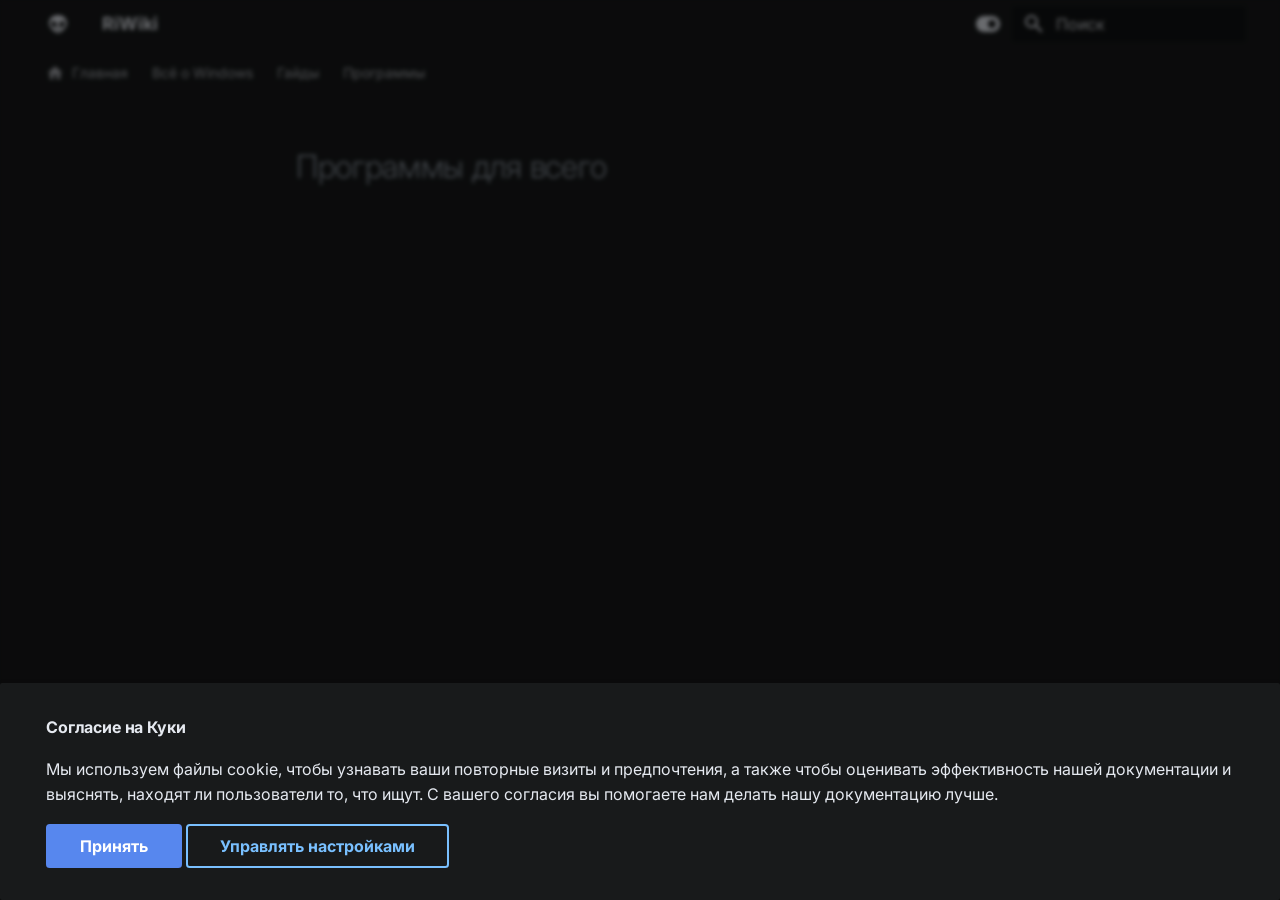
<file: guides/software/index.html>
<!DOCTYPE html><html lang=ru class=no-js><head><meta charset=utf-8><meta name=viewport content="width=device-width,initial-scale=1"><meta name=description content="Личная база знаний о всём, что связанно с ПК"><meta name=author content=rivzor><link href=https://rivzor.github.io/my-wiki/guides/software/ rel=canonical><link rel=icon href=../../assets/imgs/pine-tree-variant-outline.svg><meta name=generator content="mkdocs-1.6.1, mkdocs-material-9.7.0"><title>Программы для всего - RiWiki</title><link rel=stylesheet href=../../assets/stylesheets/main.618322db.min.css><link rel=stylesheet href=../../assets/stylesheets/palette.ab4e12ef.min.css><style>:root{.md-tag.md-tag--win{--md-tag-icon:url('data:image/svg+xml;charset=utf-8,%3Csvg%20xmlns%3D%22http%3A//www.w3.org/2000/svg%22%20viewBox%3D%220%200%20448%20512%22%3E%3C%21--%21%20Font%20Awesome%20Free%207.1.0%20by%20%40fontawesome%20-%20https%3A//fontawesome.com%20License%20-%20https%3A//fontawesome.com/license/free%20%28Icons%3A%20CC%20BY%204.0%2C%20Fonts%3A%20SIL%20OFL%201.1%2C%20Code%3A%20MIT%20License%29%20Copyright%202025%20Fonticons%2C%20Inc.--%3E%3Cpath%20d%3D%22m0%2093.7%20183.6-25.3v177.4H0zm0%20324.6%20183.6%2025.3V268.4H0zm203.8%2028L448%20480V268.4H203.8zm0-380.6v180.1H448V32z%22/%3E%3C/svg%3E');}}</style><link rel=preconnect href=https://fonts.gstatic.com crossorigin><link rel=stylesheet href="https://fonts.googleapis.com/css?family=Inter:300,300i,400,400i,700,700i%7CJetBrains+Mono:400,400i,700,700i&display=fallback"><style>:root{--md-text-font:"Inter";--md-code-font:"JetBrains Mono"}</style><link rel=stylesheet href=../../stylesheets/extra.css><script>__md_scope=new URL("../..",location),__md_hash=e=>[...e].reduce(((e,_)=>(e<<5)-e+_.charCodeAt(0)),0),__md_get=(e,_=localStorage,t=__md_scope)=>JSON.parse(_.getItem(t.pathname+"."+e)),__md_set=(e,_,t=localStorage,a=__md_scope)=>{try{t.setItem(a.pathname+"."+e,JSON.stringify(_))}catch(e){}}</script><link href=../../assets/stylesheets/glightbox.min.css rel=stylesheet><script src=../../assets/javascripts/glightbox.min.js></script><style id=glightbox-style>
            html.glightbox-open { overflow: initial; height: 100%; }
            .gslide-title { margin-top: 0px; user-select: text; }
            .gslide-desc { color: #666; user-select: text; }
            .gslide-image img { background: white; }
            .gscrollbar-fixer { padding-right: 15px; }
            .gdesc-inner { font-size: 0.75rem; }
            body[data-md-color-scheme="slate"] .gdesc-inner { background: var(--md-default-bg-color); }
            body[data-md-color-scheme="slate"] .gslide-title { color: var(--md-default-fg-color); }
            body[data-md-color-scheme="slate"] .gslide-desc { color: var(--md-default-fg-color); }
        </style></head> <body dir=ltr data-md-color-scheme=slate data-md-color-primary=custom data-md-color-accent=custom> <input class=md-toggle data-md-toggle=drawer type=checkbox id=__drawer autocomplete=off> <input class=md-toggle data-md-toggle=search type=checkbox id=__search autocomplete=off> <label class=md-overlay for=__drawer></label> <div data-md-component=skip> <a href=#_1 class=md-skip> Перейти к содержанию </a> </div> <div data-md-component=announce> </div> <header class=md-header data-md-component=header> <nav class="md-header__inner md-grid" aria-label="Верхний колонтитул"> <a href=../.. title=RiWiki class="md-header__button md-logo" aria-label=RiWiki data-md-component=logo> <svg xmlns=http://www.w3.org/2000/svg viewbox="0 0 24 24"><path d="M12 3c4.97 0 9 3.58 9 8s-6 10-9 10-9-5.58-9-10 4.03-8 9-8m-1.69 7.93C9.29 9.29 7.47 8.58 6.25 9.34s-1.38 2.71-.36 4.35c1.03 1.64 2.85 2.35 4.07 1.59 1.22-.78 1.37-2.71.35-4.35m3.38 0c-1.02 1.64-.87 3.57.35 4.35 1.22.76 3.04.05 4.07-1.59 1.02-1.64.86-3.59-.36-4.35s-3.04-.05-4.06 1.59M12 17.75c-2 0-2.5-.75-2.5-.75 0 .03.5 2 2.5 2s2.5-2 2.5-2-.5.75-2.5.75"></path></svg> </a> <label class="md-header__button md-icon" for=__drawer> <svg xmlns=http://www.w3.org/2000/svg viewbox="0 0 24 24"><path d="M3 6h18v2H3zm0 5h18v2H3zm0 5h18v2H3z"></path></svg> </label> <div class=md-header__title data-md-component=header-title> <div class=md-header__ellipsis> <div class=md-header__topic> <span class=md-ellipsis> RiWiki </span> </div> <div class=md-header__topic data-md-component=header-topic> <span class=md-ellipsis> Программы для всего </span> </div> </div> </div> <form class=md-header__option data-md-component=palette> <input class=md-option data-md-color-media data-md-color-scheme=slate data-md-color-primary=custom data-md-color-accent=custom aria-label="Light mode" type=radio name=__palette id=__palette_0> <label class="md-header__button md-icon" title="Light mode" for=__palette_1 hidden> <svg xmlns=http://www.w3.org/2000/svg viewbox="0 0 576 512"><!-- Font Awesome Free 7.1.0 by @fontawesome - https://fontawesome.com License - https://fontawesome.com/license/free (Icons: CC BY 4.0, Fonts: SIL OFL 1.1, Code: MIT License) Copyright 2025 Fonticons, Inc.--><path d="M192 64C86 64 0 150 0 256s86 192 192 192h192c106 0 192-86 192-192S490 64 384 64zm192 96a96 96 0 1 1 0 192 96 96 0 1 1 0-192"></path></svg> </label> <input class=md-option data-md-color-media data-md-color-scheme=default data-md-color-primary=custom data-md-color-accent=custom aria-label="Dark mode" type=radio name=__palette id=__palette_1> <label class="md-header__button md-icon" title="Dark mode" for=__palette_0 hidden> <svg xmlns=http://www.w3.org/2000/svg viewbox="0 0 576 512"><!-- Font Awesome Free 7.1.0 by @fontawesome - https://fontawesome.com License - https://fontawesome.com/license/free (Icons: CC BY 4.0, Fonts: SIL OFL 1.1, Code: MIT License) Copyright 2025 Fonticons, Inc.--><path d="M384 128c70.7 0 128 57.3 128 128s-57.3 128-128 128H192c-70.7 0-128-57.3-128-128s57.3-128 128-128zm192 128c0-106-86-192-192-192H192C86 64 0 150 0 256s86 192 192 192h192c106 0 192-86 192-192m-384 80a80 80 0 1 0 0-160 80 80 0 1 0 0 160"></path></svg> </label> </form> <script>var palette=__md_get("__palette");if(palette&&palette.color){if("(prefers-color-scheme)"===palette.color.media){var media=matchMedia("(prefers-color-scheme: light)"),input=document.querySelector(media.matches?"[data-md-color-media='(prefers-color-scheme: light)']":"[data-md-color-media='(prefers-color-scheme: dark)']");palette.color.media=input.getAttribute("data-md-color-media"),palette.color.scheme=input.getAttribute("data-md-color-scheme"),palette.color.primary=input.getAttribute("data-md-color-primary"),palette.color.accent=input.getAttribute("data-md-color-accent")}for(var[key,value]of Object.entries(palette.color))document.body.setAttribute("data-md-color-"+key,value)}</script> <label class="md-header__button md-icon" for=__search> <svg xmlns=http://www.w3.org/2000/svg viewbox="0 0 24 24"><path d="M9.5 3A6.5 6.5 0 0 1 16 9.5c0 1.61-.59 3.09-1.56 4.23l.27.27h.79l5 5-1.5 1.5-5-5v-.79l-.27-.27A6.52 6.52 0 0 1 9.5 16 6.5 6.5 0 0 1 3 9.5 6.5 6.5 0 0 1 9.5 3m0 2C7 5 5 7 5 9.5S7 14 9.5 14 14 12 14 9.5 12 5 9.5 5"></path></svg> </label> <div class=md-search data-md-component=search role=dialog> <label class=md-search__overlay for=__search></label> <div class=md-search__inner role=search> <form class=md-search__form name=search> <input type=text class=md-search__input name=query aria-label=Поиск placeholder=Поиск autocapitalize=off autocorrect=off autocomplete=off spellcheck=false data-md-component=search-query required> <label class="md-search__icon md-icon" for=__search> <svg xmlns=http://www.w3.org/2000/svg viewbox="0 0 24 24"><path d="M9.5 3A6.5 6.5 0 0 1 16 9.5c0 1.61-.59 3.09-1.56 4.23l.27.27h.79l5 5-1.5 1.5-5-5v-.79l-.27-.27A6.52 6.52 0 0 1 9.5 16 6.5 6.5 0 0 1 3 9.5 6.5 6.5 0 0 1 9.5 3m0 2C7 5 5 7 5 9.5S7 14 9.5 14 14 12 14 9.5 12 5 9.5 5"></path></svg> <svg xmlns=http://www.w3.org/2000/svg viewbox="0 0 24 24"><path d="M20 11v2H8l5.5 5.5-1.42 1.42L4.16 12l7.92-7.92L13.5 5.5 8 11z"></path></svg> </label> <nav class=md-search__options aria-label=Поиск> <a href=javascript:void(0) class="md-search__icon md-icon" title=Поделиться aria-label=Поделиться data-clipboard data-clipboard-text data-md-component=search-share tabindex=-1> <svg xmlns=http://www.w3.org/2000/svg viewbox="0 0 24 24"><path d="M18 16.08c-.76 0-1.44.3-1.96.77L8.91 12.7c.05-.23.09-.46.09-.7s-.04-.47-.09-.7l7.05-4.11c.54.5 1.25.81 2.04.81a3 3 0 0 0 3-3 3 3 0 0 0-3-3 3 3 0 0 0-3 3c0 .24.04.47.09.7L8.04 9.81C7.5 9.31 6.79 9 6 9a3 3 0 0 0-3 3 3 3 0 0 0 3 3c.79 0 1.5-.31 2.04-.81l7.12 4.15c-.05.21-.08.43-.08.66 0 1.61 1.31 2.91 2.92 2.91s2.92-1.3 2.92-2.91A2.92 2.92 0 0 0 18 16.08"></path></svg> </a> <button type=reset class="md-search__icon md-icon" title=Очистить aria-label=Очистить tabindex=-1> <svg xmlns=http://www.w3.org/2000/svg viewbox="0 0 24 24"><path d="M19 6.41 17.59 5 12 10.59 6.41 5 5 6.41 10.59 12 5 17.59 6.41 19 12 13.41 17.59 19 19 17.59 13.41 12z"></path></svg> </button> </nav> <div class=md-search__suggest data-md-component=search-suggest></div> </form> <div class=md-search__output> <div class=md-search__scrollwrap tabindex=0 data-md-scrollfix> <div class=md-search-result data-md-component=search-result> <div class=md-search-result__meta> Инициализация поиска </div> <ol class=md-search-result__list role=presentation></ol> </div> </div> </div> </div> </div> </nav> </header> <div class=md-container data-md-component=container> <nav class=md-tabs aria-label=Вкладки data-md-component=tabs> <div class=md-grid> <ul class=md-tabs__list> <li class=md-tabs__item> <a href=../.. class=md-tabs__link> <svg xmlns=http://www.w3.org/2000/svg viewbox="0 0 24 24"><path d="M10 20v-6h4v6h5v-8h3L12 3 2 12h3v8z"></path></svg> Главная </a> </li> <li class=md-tabs__item> <a href=../windows/install/ class=md-tabs__link> Всё о Windows </a> </li> <li class=md-tabs__item> <a href=../hacks/adblock/ class=md-tabs__link> Гайды </a> </li> <li class=md-tabs__item> <a href=pc/rufus/ class=md-tabs__link> Программы </a> </li> </ul> </div> </nav> <main class=md-main data-md-component=main> <div class="md-main__inner md-grid"> <div class="md-sidebar md-sidebar--primary" data-md-component=sidebar data-md-type=navigation> <div class=md-sidebar__scrollwrap> <div class=md-sidebar__inner> <nav class="md-nav md-nav--primary md-nav--lifted" aria-label=Навигация data-md-level=0> <label class=md-nav__title for=__drawer> <a href=../.. title=RiWiki class="md-nav__button md-logo" aria-label=RiWiki data-md-component=logo> <svg xmlns=http://www.w3.org/2000/svg viewbox="0 0 24 24"><path d="M12 3c4.97 0 9 3.58 9 8s-6 10-9 10-9-5.58-9-10 4.03-8 9-8m-1.69 7.93C9.29 9.29 7.47 8.58 6.25 9.34s-1.38 2.71-.36 4.35c1.03 1.64 2.85 2.35 4.07 1.59 1.22-.78 1.37-2.71.35-4.35m3.38 0c-1.02 1.64-.87 3.57.35 4.35 1.22.76 3.04.05 4.07-1.59 1.02-1.64.86-3.59-.36-4.35s-3.04-.05-4.06 1.59M12 17.75c-2 0-2.5-.75-2.5-.75 0 .03.5 2 2.5 2s2.5-2 2.5-2-.5.75-2.5.75"></path></svg> </a> RiWiki </label> <ul class=md-nav__list data-md-scrollfix> <li class="md-nav__item md-nav__item--pruned md-nav__item--nested"> <a href=../.. class=md-nav__link> <span class=md-ellipsis> Главная </span> <span class="md-nav__icon md-icon"></span> </a> </li> <li class="md-nav__item md-nav__item--pruned md-nav__item--nested"> <a href=../windows/install/ class=md-nav__link> <span class=md-ellipsis> Всё о Windows </span> <span class="md-nav__icon md-icon"></span> </a> </li> <li class="md-nav__item md-nav__item--pruned md-nav__item--nested"> <a href=../hacks/adblock/ class=md-nav__link> <span class=md-ellipsis> Гайды </span> <span class="md-nav__icon md-icon"></span> </a> </li> <li class="md-nav__item md-nav__item--pruned md-nav__item--nested"> <a href=pc/rufus/ class=md-nav__link> <span class=md-ellipsis> Программы </span> <span class="md-nav__icon md-icon"></span> </a> </li> </ul> </nav> </div> </div> </div> <div class="md-sidebar md-sidebar--secondary" data-md-component=sidebar data-md-type=toc> <div class=md-sidebar__scrollwrap> <div class=md-sidebar__inner> <nav class="md-nav md-nav--secondary" aria-label=Содержание> </nav> </div> </div> </div> <div class=md-content data-md-component=content> <article class="md-content__inner md-typeset"> <h1 id=_1>Программы для всего</h1> </article> </div> <script>var target=document.getElementById(location.hash.slice(1));target&&target.name&&(target.checked=target.name.startsWith("__tabbed_"))</script> </div> <button type=button class="md-top md-icon" data-md-component=top hidden> <svg xmlns=http://www.w3.org/2000/svg viewbox="0 0 24 24"><path d="M13 20h-2V8l-5.5 5.5-1.42-1.42L12 4.16l7.92 7.92-1.42 1.42L13 8z"></path></svg> К началу </button> </main> <footer class=md-footer> <div class="md-footer-meta md-typeset"> <div class="md-footer-meta__inner md-grid"> <div class=md-copyright> </div> <div class=md-social> <a href=https://github.com/rivzor target=_blank rel=noopener title=github.com class=md-social__link> <svg xmlns=http://www.w3.org/2000/svg viewbox="0 0 24 24"><path d="M12 .297c-6.63 0-12 5.373-12 12 0 5.303 3.438 9.8 8.205 11.385.6.113.82-.258.82-.577 0-.285-.01-1.04-.015-2.04-3.338.724-4.042-1.61-4.042-1.61C4.422 18.07 3.633 17.7 3.633 17.7c-1.087-.744.084-.729.084-.729 1.205.084 1.838 1.236 1.838 1.236 1.07 1.835 2.809 1.305 3.495.998.108-.776.417-1.305.76-1.605-2.665-.3-5.466-1.332-5.466-5.93 0-1.31.465-2.38 1.235-3.22-.135-.303-.54-1.523.105-3.176 0 0 1.005-.322 3.3 1.23.96-.267 1.98-.399 3-.405 1.02.006 2.04.138 3 .405 2.28-1.552 3.285-1.23 3.285-1.23.645 1.653.24 2.873.12 3.176.765.84 1.23 1.91 1.23 3.22 0 4.61-2.805 5.625-5.475 5.92.42.36.81 1.096.81 2.22 0 1.606-.015 2.896-.015 3.286 0 .315.21.69.825.57C20.565 22.092 24 17.592 24 12.297c0-6.627-5.373-12-12-12"></path></svg> </a> <a href=https://t.me/rivzor target=_blank rel=noopener title=t.me class=md-social__link> <svg xmlns=http://www.w3.org/2000/svg viewbox="0 0 24 24"><path d="M11.944 0A12 12 0 0 0 0 12a12 12 0 0 0 12 12 12 12 0 0 0 12-12A12 12 0 0 0 12 0zm4.962 7.224c.1-.002.321.023.465.14a.5.5 0 0 1 .171.325c.016.093.036.306.02.472-.18 1.898-.962 6.502-1.36 8.627-.168.9-.499 1.201-.82 1.23-.696.065-1.225-.46-1.9-.902-1.056-.693-1.653-1.124-2.678-1.8-1.185-.78-.417-1.21.258-1.91.177-.184 3.247-2.977 3.307-3.23.007-.032.014-.15-.056-.212s-.174-.041-.249-.024q-.159.037-5.061 3.345-.72.495-1.302.48c-.428-.008-1.252-.241-1.865-.44-.752-.245-1.349-.374-1.297-.789q.04-.324.893-.663 5.247-2.286 6.998-3.014c3.332-1.386 4.025-1.627 4.476-1.635"></path></svg> </a> <a href=mailto:i@rivzor.ru target=_blank rel=noopener title class=md-social__link> <svg xmlns=http://www.w3.org/2000/svg viewbox="0 0 24 24"><path d="M15.61 12c0 1.99-1.62 3.61-3.61 3.61S8.39 13.99 8.39 12 10.01 8.39 12 8.39s3.61 1.62 3.61 3.61M12 0C5.383 0 0 5.383 0 12s5.383 12 12 12c2.424 0 4.761-.722 6.76-2.087l.034-.024-1.617-1.879-.027.017A9.5 9.5 0 0 1 12 21.54c-5.26 0-9.54-4.28-9.54-9.54S6.74 2.46 12 2.46s9.54 4.28 9.54 9.54a9.6 9.6 0 0 1-.225 2.05c-.301 1.239-1.169 1.618-1.82 1.568-.654-.053-1.42-.52-1.426-1.661V12A6.076 6.076 0 0 0 12 5.93 6.076 6.076 0 0 0 5.93 12 6.076 6.076 0 0 0 12 18.07a6.02 6.02 0 0 0 4.3-1.792 3.9 3.9 0 0 0 3.32 1.805c.874 0 1.74-.292 2.437-.821.719-.547 1.256-1.336 1.553-2.285.047-.154.135-.504.135-.507l.002-.013c.175-.76.253-1.52.253-2.457 0-6.617-5.383-12-12-12"></path></svg> </a> </div> </div> </div> </footer> </div> <div class=md-dialog data-md-component=dialog> <div class="md-dialog__inner md-typeset"></div> </div> <div class=md-progress data-md-component=progress role=progressbar></div> <div class=md-consent data-md-component=consent id=__consent hidden> <div class=md-consent__overlay></div> <aside class=md-consent__inner> <form class="md-consent__form md-grid md-typeset" name=consent> <h4>Согласие на Куки</h4> <p>Мы используем файлы cookie, чтобы узнавать ваши повторные визиты и предпочтения, а также чтобы оценивать эффективность нашей документации и выяснять, находят ли пользователи то, что ищут. С вашего согласия вы помогаете нам делать нашу документацию лучше.</p> <input class=md-toggle type=checkbox id=__settings> <div class=md-consent__settings> <ul class=task-list> </ul> </div> <div class=md-consent__controls> <button class="md-button md-button--primary">Принять</button> <label class=md-button for=__settings>Управлять настройками</label> </div> </form> </aside> </div> <script>var consent=__md_get("__consent");if(consent)for(var input of document.forms.consent.elements)input.name&&(input.checked=consent[input.name]||!1);else"file:"!==location.protocol&&setTimeout((function(){document.querySelector("[data-md-component=consent]").hidden=!1}),250);var form=document.forms.consent;for(var action of["submit","reset"])form.addEventListener(action,(function(e){if(e.preventDefault(),"reset"===e.type)for(var n of document.forms.consent.elements)n.name&&(n.checked=!1);__md_set("__consent",Object.fromEntries(Array.from(new FormData(form).keys()).map((function(e){return[e,!0]})))),location.hash="",location.reload()}))</script> <script id=__config type=application/json>{"annotate": null, "base": "../..", "features": ["navigation.instant", "navigation.instant.progress", "navigation.instant.prefetch", "navigation.tracking", "navigation.sections", "navigation.path", "navigation.tabs", "navigation.indexes", "navigation.prune", "navigation.top", "navigation.expand", "navigation.footer", "toc.follow", "search.suggest", "search.share", "header.autohide", "content.code.copy", "content.code.select", "content.code.annotate"], "search": "../../assets/javascripts/workers/search.7a47a382.min.js", "tags": {"windows": "win"}, "translations": {"clipboard.copied": "\u0421\u043a\u043e\u043f\u0438\u0440\u043e\u0432\u0430\u043d\u043e \u0432 \u0431\u0443\u0444\u0435\u0440", "clipboard.copy": "\u041a\u043e\u043f\u0438\u0440\u043e\u0432\u0430\u0442\u044c \u0432 \u0431\u0443\u0444\u0435\u0440", "search.result.more.one": "\u0415\u0449\u0451 1 \u043d\u0430 \u044d\u0442\u043e\u0439 \u0441\u0442\u0440\u0430\u043d\u0438\u0446\u0435", "search.result.more.other": "\u0415\u0449\u0451 # \u043d\u0430 \u044d\u0442\u043e\u0439 \u0441\u0442\u0440\u0430\u043d\u0438\u0446\u0435", "search.result.none": "\u0421\u043e\u0432\u043f\u0430\u0434\u0435\u043d\u0438\u0439 \u043d\u0435 \u043d\u0430\u0439\u0434\u0435\u043d\u043e", "search.result.one": "\u041d\u0430\u0439\u0434\u0435\u043d\u043e 1 \u0441\u043e\u0432\u043f\u0430\u0434\u0435\u043d\u0438\u0435", "search.result.other": "\u041d\u0430\u0439\u0434\u0435\u043d\u043e \u0441\u043e\u0432\u043f\u0430\u0434\u0435\u043d\u0438\u0439: #", "search.result.placeholder": "\u041d\u0430\u0447\u043d\u0438\u0442\u0435 \u043f\u0435\u0447\u0430\u0442\u0430\u0442\u044c \u0434\u043b\u044f \u043f\u043e\u0438\u0441\u043a\u0430", "search.result.term.missing": "\u041e\u0442\u0441\u0443\u0442\u0441\u0442\u0432\u0443\u0435\u0442", "select.version": "\u0412\u044b\u0431\u0435\u0440\u0438\u0442\u0435 \u0432\u0435\u0440\u0441\u0438\u044e"}, "version": null}</script> <script src=../../assets/javascripts/bundle.e71a0d61.min.js></script> <script id=init-glightbox>const lightbox = GLightbox({"touchNavigation": true, "loop": false, "zoomable": true, "draggable": true, "openEffect": "zoom", "closeEffect": "zoom", "slideEffect": "slide"});
document$.subscribe(()=>{ lightbox.reload(); });
</script></body></html>
</file>
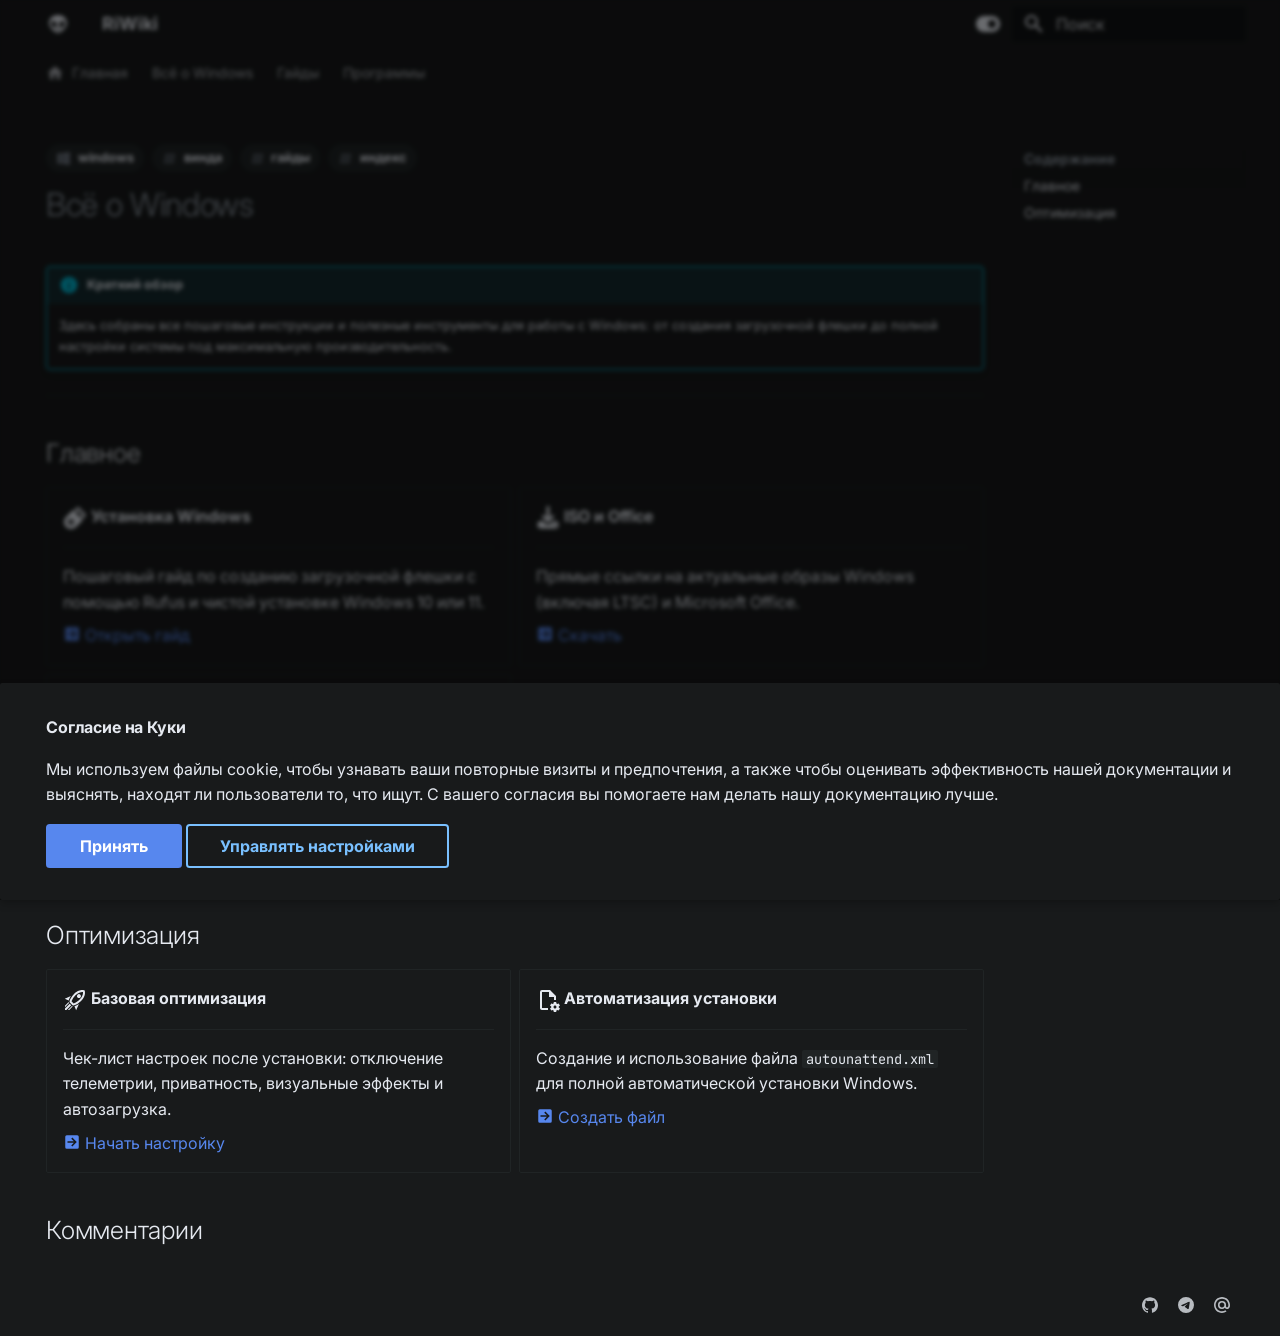
<file: guides/windows/index.html>
<!DOCTYPE html><html lang=ru class=no-js><head><meta charset=utf-8><meta name=viewport content="width=device-width,initial-scale=1"><meta name=description content="Сборник гайдов по установке, активации, оптимизации и тонкой настройке операционных систем Windows 10 и Windows 11."><meta name=author content=rivzor><link href=https://rivzor.github.io/my-wiki/guides/windows/ rel=canonical><link rel=icon href=../../assets/imgs/pine-tree-variant-outline.svg><meta name=generator content="mkdocs-1.6.1, mkdocs-material-9.7.0"><title>Всё о Windows - RiWiki</title><link rel=stylesheet href=../../assets/stylesheets/main.618322db.min.css><link rel=stylesheet href=../../assets/stylesheets/palette.ab4e12ef.min.css><style>:root{.md-tag.md-tag--win{--md-tag-icon:url('data:image/svg+xml;charset=utf-8,%3Csvg%20xmlns%3D%22http%3A//www.w3.org/2000/svg%22%20viewBox%3D%220%200%20448%20512%22%3E%3C%21--%21%20Font%20Awesome%20Free%207.1.0%20by%20%40fontawesome%20-%20https%3A//fontawesome.com%20License%20-%20https%3A//fontawesome.com/license/free%20%28Icons%3A%20CC%20BY%204.0%2C%20Fonts%3A%20SIL%20OFL%201.1%2C%20Code%3A%20MIT%20License%29%20Copyright%202025%20Fonticons%2C%20Inc.--%3E%3Cpath%20d%3D%22m0%2093.7%20183.6-25.3v177.4H0zm0%20324.6%20183.6%2025.3V268.4H0zm203.8%2028L448%20480V268.4H203.8zm0-380.6v180.1H448V32z%22/%3E%3C/svg%3E');}}</style><link rel=preconnect href=https://fonts.gstatic.com crossorigin><link rel=stylesheet href="https://fonts.googleapis.com/css?family=Inter:300,300i,400,400i,700,700i%7CJetBrains+Mono:400,400i,700,700i&display=fallback"><style>:root{--md-text-font:"Inter";--md-code-font:"JetBrains Mono"}</style><link rel=stylesheet href=../../stylesheets/extra.css><script>__md_scope=new URL("../..",location),__md_hash=e=>[...e].reduce(((e,_)=>(e<<5)-e+_.charCodeAt(0)),0),__md_get=(e,_=localStorage,t=__md_scope)=>JSON.parse(_.getItem(t.pathname+"."+e)),__md_set=(e,_,t=localStorage,a=__md_scope)=>{try{t.setItem(a.pathname+"."+e,JSON.stringify(_))}catch(e){}}</script><link href=../../assets/stylesheets/glightbox.min.css rel=stylesheet><script src=../../assets/javascripts/glightbox.min.js></script><style id=glightbox-style>
            html.glightbox-open { overflow: initial; height: 100%; }
            .gslide-title { margin-top: 0px; user-select: text; }
            .gslide-desc { color: #666; user-select: text; }
            .gslide-image img { background: white; }
            .gscrollbar-fixer { padding-right: 15px; }
            .gdesc-inner { font-size: 0.75rem; }
            body[data-md-color-scheme="slate"] .gdesc-inner { background: var(--md-default-bg-color); }
            body[data-md-color-scheme="slate"] .gslide-title { color: var(--md-default-fg-color); }
            body[data-md-color-scheme="slate"] .gslide-desc { color: var(--md-default-fg-color); }
        </style></head> <body dir=ltr data-md-color-scheme=slate data-md-color-primary=custom data-md-color-accent=custom> <input class=md-toggle data-md-toggle=drawer type=checkbox id=__drawer autocomplete=off> <input class=md-toggle data-md-toggle=search type=checkbox id=__search autocomplete=off> <label class=md-overlay for=__drawer></label> <div data-md-component=skip> <a href=#windows class=md-skip> Перейти к содержанию </a> </div> <div data-md-component=announce> </div> <header class=md-header data-md-component=header> <nav class="md-header__inner md-grid" aria-label="Верхний колонтитул"> <a href=../.. title=RiWiki class="md-header__button md-logo" aria-label=RiWiki data-md-component=logo> <svg xmlns=http://www.w3.org/2000/svg viewbox="0 0 24 24"><path d="M12 3c4.97 0 9 3.58 9 8s-6 10-9 10-9-5.58-9-10 4.03-8 9-8m-1.69 7.93C9.29 9.29 7.47 8.58 6.25 9.34s-1.38 2.71-.36 4.35c1.03 1.64 2.85 2.35 4.07 1.59 1.22-.78 1.37-2.71.35-4.35m3.38 0c-1.02 1.64-.87 3.57.35 4.35 1.22.76 3.04.05 4.07-1.59 1.02-1.64.86-3.59-.36-4.35s-3.04-.05-4.06 1.59M12 17.75c-2 0-2.5-.75-2.5-.75 0 .03.5 2 2.5 2s2.5-2 2.5-2-.5.75-2.5.75"></path></svg> </a> <label class="md-header__button md-icon" for=__drawer> <svg xmlns=http://www.w3.org/2000/svg viewbox="0 0 24 24"><path d="M3 6h18v2H3zm0 5h18v2H3zm0 5h18v2H3z"></path></svg> </label> <div class=md-header__title data-md-component=header-title> <div class=md-header__ellipsis> <div class=md-header__topic> <span class=md-ellipsis> RiWiki </span> </div> <div class=md-header__topic data-md-component=header-topic> <span class=md-ellipsis> Всё о Windows </span> </div> </div> </div> <form class=md-header__option data-md-component=palette> <input class=md-option data-md-color-media data-md-color-scheme=slate data-md-color-primary=custom data-md-color-accent=custom aria-label="Light mode" type=radio name=__palette id=__palette_0> <label class="md-header__button md-icon" title="Light mode" for=__palette_1 hidden> <svg xmlns=http://www.w3.org/2000/svg viewbox="0 0 576 512"><!-- Font Awesome Free 7.1.0 by @fontawesome - https://fontawesome.com License - https://fontawesome.com/license/free (Icons: CC BY 4.0, Fonts: SIL OFL 1.1, Code: MIT License) Copyright 2025 Fonticons, Inc.--><path d="M192 64C86 64 0 150 0 256s86 192 192 192h192c106 0 192-86 192-192S490 64 384 64zm192 96a96 96 0 1 1 0 192 96 96 0 1 1 0-192"></path></svg> </label> <input class=md-option data-md-color-media data-md-color-scheme=default data-md-color-primary=custom data-md-color-accent=custom aria-label="Dark mode" type=radio name=__palette id=__palette_1> <label class="md-header__button md-icon" title="Dark mode" for=__palette_0 hidden> <svg xmlns=http://www.w3.org/2000/svg viewbox="0 0 576 512"><!-- Font Awesome Free 7.1.0 by @fontawesome - https://fontawesome.com License - https://fontawesome.com/license/free (Icons: CC BY 4.0, Fonts: SIL OFL 1.1, Code: MIT License) Copyright 2025 Fonticons, Inc.--><path d="M384 128c70.7 0 128 57.3 128 128s-57.3 128-128 128H192c-70.7 0-128-57.3-128-128s57.3-128 128-128zm192 128c0-106-86-192-192-192H192C86 64 0 150 0 256s86 192 192 192h192c106 0 192-86 192-192m-384 80a80 80 0 1 0 0-160 80 80 0 1 0 0 160"></path></svg> </label> </form> <script>var palette=__md_get("__palette");if(palette&&palette.color){if("(prefers-color-scheme)"===palette.color.media){var media=matchMedia("(prefers-color-scheme: light)"),input=document.querySelector(media.matches?"[data-md-color-media='(prefers-color-scheme: light)']":"[data-md-color-media='(prefers-color-scheme: dark)']");palette.color.media=input.getAttribute("data-md-color-media"),palette.color.scheme=input.getAttribute("data-md-color-scheme"),palette.color.primary=input.getAttribute("data-md-color-primary"),palette.color.accent=input.getAttribute("data-md-color-accent")}for(var[key,value]of Object.entries(palette.color))document.body.setAttribute("data-md-color-"+key,value)}</script> <label class="md-header__button md-icon" for=__search> <svg xmlns=http://www.w3.org/2000/svg viewbox="0 0 24 24"><path d="M9.5 3A6.5 6.5 0 0 1 16 9.5c0 1.61-.59 3.09-1.56 4.23l.27.27h.79l5 5-1.5 1.5-5-5v-.79l-.27-.27A6.52 6.52 0 0 1 9.5 16 6.5 6.5 0 0 1 3 9.5 6.5 6.5 0 0 1 9.5 3m0 2C7 5 5 7 5 9.5S7 14 9.5 14 14 12 14 9.5 12 5 9.5 5"></path></svg> </label> <div class=md-search data-md-component=search role=dialog> <label class=md-search__overlay for=__search></label> <div class=md-search__inner role=search> <form class=md-search__form name=search> <input type=text class=md-search__input name=query aria-label=Поиск placeholder=Поиск autocapitalize=off autocorrect=off autocomplete=off spellcheck=false data-md-component=search-query required> <label class="md-search__icon md-icon" for=__search> <svg xmlns=http://www.w3.org/2000/svg viewbox="0 0 24 24"><path d="M9.5 3A6.5 6.5 0 0 1 16 9.5c0 1.61-.59 3.09-1.56 4.23l.27.27h.79l5 5-1.5 1.5-5-5v-.79l-.27-.27A6.52 6.52 0 0 1 9.5 16 6.5 6.5 0 0 1 3 9.5 6.5 6.5 0 0 1 9.5 3m0 2C7 5 5 7 5 9.5S7 14 9.5 14 14 12 14 9.5 12 5 9.5 5"></path></svg> <svg xmlns=http://www.w3.org/2000/svg viewbox="0 0 24 24"><path d="M20 11v2H8l5.5 5.5-1.42 1.42L4.16 12l7.92-7.92L13.5 5.5 8 11z"></path></svg> </label> <nav class=md-search__options aria-label=Поиск> <a href=javascript:void(0) class="md-search__icon md-icon" title=Поделиться aria-label=Поделиться data-clipboard data-clipboard-text data-md-component=search-share tabindex=-1> <svg xmlns=http://www.w3.org/2000/svg viewbox="0 0 24 24"><path d="M18 16.08c-.76 0-1.44.3-1.96.77L8.91 12.7c.05-.23.09-.46.09-.7s-.04-.47-.09-.7l7.05-4.11c.54.5 1.25.81 2.04.81a3 3 0 0 0 3-3 3 3 0 0 0-3-3 3 3 0 0 0-3 3c0 .24.04.47.09.7L8.04 9.81C7.5 9.31 6.79 9 6 9a3 3 0 0 0-3 3 3 3 0 0 0 3 3c.79 0 1.5-.31 2.04-.81l7.12 4.15c-.05.21-.08.43-.08.66 0 1.61 1.31 2.91 2.92 2.91s2.92-1.3 2.92-2.91A2.92 2.92 0 0 0 18 16.08"></path></svg> </a> <button type=reset class="md-search__icon md-icon" title=Очистить aria-label=Очистить tabindex=-1> <svg xmlns=http://www.w3.org/2000/svg viewbox="0 0 24 24"><path d="M19 6.41 17.59 5 12 10.59 6.41 5 5 6.41 10.59 12 5 17.59 6.41 19 12 13.41 17.59 19 19 17.59 13.41 12z"></path></svg> </button> </nav> <div class=md-search__suggest data-md-component=search-suggest></div> </form> <div class=md-search__output> <div class=md-search__scrollwrap tabindex=0 data-md-scrollfix> <div class=md-search-result data-md-component=search-result> <div class=md-search-result__meta> Инициализация поиска </div> <ol class=md-search-result__list role=presentation></ol> </div> </div> </div> </div> </div> </nav> </header> <div class=md-container data-md-component=container> <nav class=md-tabs aria-label=Вкладки data-md-component=tabs> <div class=md-grid> <ul class=md-tabs__list> <li class=md-tabs__item> <a href=../.. class=md-tabs__link> <svg xmlns=http://www.w3.org/2000/svg viewbox="0 0 24 24"><path d="M10 20v-6h4v6h5v-8h3L12 3 2 12h3v8z"></path></svg> Главная </a> </li> <li class=md-tabs__item> <a href=install/ class=md-tabs__link> Всё о Windows </a> </li> <li class=md-tabs__item> <a href=../hacks/adblock/ class=md-tabs__link> Гайды </a> </li> <li class=md-tabs__item> <a href=../software/pc/rufus/ class=md-tabs__link> Программы </a> </li> </ul> </div> </nav> <main class=md-main data-md-component=main> <div class="md-main__inner md-grid"> <div class="md-sidebar md-sidebar--primary" data-md-component=sidebar data-md-type=navigation hidden> <div class=md-sidebar__scrollwrap> <div class=md-sidebar__inner> <nav class="md-nav md-nav--primary md-nav--lifted" aria-label=Навигация data-md-level=0> <label class=md-nav__title for=__drawer> <a href=../.. title=RiWiki class="md-nav__button md-logo" aria-label=RiWiki data-md-component=logo> <svg xmlns=http://www.w3.org/2000/svg viewbox="0 0 24 24"><path d="M12 3c4.97 0 9 3.58 9 8s-6 10-9 10-9-5.58-9-10 4.03-8 9-8m-1.69 7.93C9.29 9.29 7.47 8.58 6.25 9.34s-1.38 2.71-.36 4.35c1.03 1.64 2.85 2.35 4.07 1.59 1.22-.78 1.37-2.71.35-4.35m3.38 0c-1.02 1.64-.87 3.57.35 4.35 1.22.76 3.04.05 4.07-1.59 1.02-1.64.86-3.59-.36-4.35s-3.04-.05-4.06 1.59M12 17.75c-2 0-2.5-.75-2.5-.75 0 .03.5 2 2.5 2s2.5-2 2.5-2-.5.75-2.5.75"></path></svg> </a> RiWiki </label> <ul class=md-nav__list data-md-scrollfix> <li class="md-nav__item md-nav__item--pruned md-nav__item--nested"> <a href=../.. class=md-nav__link> <span class=md-ellipsis> Главная </span> <span class="md-nav__icon md-icon"></span> </a> </li> <li class="md-nav__item md-nav__item--pruned md-nav__item--nested"> <a href=install/ class=md-nav__link> <span class=md-ellipsis> Всё о Windows </span> <span class="md-nav__icon md-icon"></span> </a> </li> <li class="md-nav__item md-nav__item--pruned md-nav__item--nested"> <a href=../hacks/adblock/ class=md-nav__link> <span class=md-ellipsis> Гайды </span> <span class="md-nav__icon md-icon"></span> </a> </li> <li class="md-nav__item md-nav__item--pruned md-nav__item--nested"> <a href=../software/pc/rufus/ class=md-nav__link> <span class=md-ellipsis> Программы </span> <span class="md-nav__icon md-icon"></span> </a> </li> </ul> </nav> </div> </div> </div> <div class="md-sidebar md-sidebar--secondary" data-md-component=sidebar data-md-type=toc> <div class=md-sidebar__scrollwrap> <div class=md-sidebar__inner> <nav class="md-nav md-nav--secondary" aria-label=Содержание> <label class=md-nav__title for=__toc> <span class="md-nav__icon md-icon"></span> Содержание </label> <ul class=md-nav__list data-md-component=toc data-md-scrollfix> <li class=md-nav__item> <a href=#_1 class=md-nav__link> <span class=md-ellipsis> Главное </span> </a> </li> <li class=md-nav__item> <a href=#_2 class=md-nav__link> <span class=md-ellipsis> Оптимизация </span> </a> </li> </ul> </nav> </div> </div> </div> <div class=md-content data-md-component=content> <article class="md-content__inner md-typeset"> <nav class=md-tags> <span class="md-tag md-tag-icon md-tag--win">windows</span> <span class="md-tag md-tag-icon">винда</span> <span class="md-tag md-tag-icon">гайды</span> <span class="md-tag md-tag-icon">индекс</span> </nav> <h1 id=windows>Всё о Windows</h1> <div class="admonition info"> <p class=admonition-title>Краткий обзор</p> <p>Здесь собраны все пошаговые инструкции и полезные инструменты для работы с Windows: от создания загрузочной флешки до полной настройки системы под максимальную производительность.</p> </div> <hr> <h2 id=_1>Главное</h2> <div class="grid cards"> <ul> <li> <p><span class="twemoji lg middle"><svg xmlns=http://www.w3.org/2000/svg viewbox="0 0 24 24"><path d="M8 15c.55 0 1 .45 1 1s-.45 1-1 1-1-.45-1-1 .45-1 1-1m7.07-10.31L16.5 6.1l-1.43 1.4-1.41-1.4zM17.9 7.5l1.41 1.43-1.41 1.41-1.4-1.41zM8 13c-1.66 0-3 1.34-3 3s1.34 3 3 3 3-1.34 3-3-1.34-3-3-3m1.77-8.67.73.75 3.79-3.79c.18-.18.43-.29.71-.29s.53.11.71.29l7.07 7.07v.01a1.02 1.02 0 0 1-.12 1.39l-3.73 3.74.74.73-6.72 6.72A6.98 6.98 0 0 1 8 23c-3.87 0-7-3.13-7-7 0-1.93.78-3.68 2.05-4.95zM20.59 9 15 3.41 11.93 6.5l5.57 5.58z"></path></svg></span> <strong>Установка Windows</strong></p> <hr> <p>Пошаговый гайд по созданию загрузочной флешки с помощью Rufus и чистой установке Windows 10 или 11.</p> <p><a href=install/ ><span class=twemoji><svg xmlns=http://www.w3.org/2000/svg viewbox="0 0 24 24"><path d="M5 21a2 2 0 0 1-2-2V5a2 2 0 0 1 2-2h14a2 2 0 0 1 2 2v14a2 2 0 0 1-2 2zm1-8h8.5L11 16.5l1.42 1.42L18.34 12l-5.92-5.92L11 7.5l3.5 3.5H6z"></path></svg></span> Открыть гайд</a></p> </li> <li> <p><span class="twemoji lg middle"><svg xmlns=http://www.w3.org/2000/svg viewbox="0 0 448 512"><!-- Font Awesome Free 7.1.0 by @fontawesome - https://fontawesome.com License - https://fontawesome.com/license/free (Icons: CC BY 4.0, Fonts: SIL OFL 1.1, Code: MIT License) Copyright 2025 Fonticons, Inc.--><path d="M256 32c0-17.7-14.3-32-32-32s-32 14.3-32 32v210.7l-41.4-41.4c-12.5-12.5-32.8-12.5-45.3 0s-12.5 32.8 0 45.3l96 96c12.5 12.5 32.8 12.5 45.3 0l96-96c12.5-12.5 12.5-32.8 0-45.3s-32.8-12.5-45.3 0L256 242.7zM64 320c-35.3 0-64 28.7-64 64v32c0 35.3 28.7 64 64 64h320c35.3 0 64-28.7 64-64v-32c0-35.3-28.7-64-64-64h-46.9l-56.6 56.6c-31.2 31.2-81.9 31.2-113.1 0L110.9 320zm304 56a24 24 0 1 1 0 48 24 24 0 1 1 0-48"></path></svg></span> <strong>ISO и Office</strong></p> <hr> <p>Прямые ссылки на актуальные образы Windows (включая LTSC) и Microsoft Office.</p> <p><a href=download_iso/ ><span class=twemoji><svg xmlns=http://www.w3.org/2000/svg viewbox="0 0 24 24"><path d="M5 21a2 2 0 0 1-2-2V5a2 2 0 0 1 2-2h14a2 2 0 0 1 2 2v14a2 2 0 0 1-2 2zm1-8h8.5L11 16.5l1.42 1.42L18.34 12l-5.92-5.92L11 7.5l3.5 3.5H6z"></path></svg></span> Скачать</a></p> </li> <li> <p><span class="twemoji lg middle"><svg xmlns=http://www.w3.org/2000/svg viewbox="0 0 24 24"><path d="M11.466 0c.88 1.423-.28 3.306-1.207 4.358-.899 1.02-1.992 1.873-2.985 2.8-1.066.996-2.091 2.044-2.967 3.213-1.753 2.339-2.827 5.28-2.038 8.199.788 2.916 3.314 4.772 6.167 5.429-1.44-.622-2.786-2.203-2.79-3.82-.003-1.765 1.115-3.262 2.505-4.246-.167.632-.258 1.21.155 1.774a1.68 1.68 0 0 0 1.696.642c1.487-.326 1.556-1.96.674-2.914-.872-.943-1.715-2.009-1.384-3.377.167-.685.588-1.328 1.121-1.787-.41 1.078.755 2.14 1.523 2.67 1.332.918 2.793 1.612 4.017 2.688 1.288 1.132 2.24 2.661 2.047 4.435-.208 1.923-1.736 3.26-3.45 3.936 3.622-.8 7.365-3.61 7.44-7.627.093-3.032-1.903-5.717-5.158-7.384.19.48.074.697-.058.924-.55.944-2.082 1.152-2.835.184-1.205-1.548.025-3.216.197-4.855.215-2.055-1.073-4.049-2.67-5.242"></path></svg></span> <strong>Активация</strong></p> <hr> <p>Проверенные методы активации операционной системы Windows и офисных программ.</p> <p><a href=activation/ ><span class=twemoji><svg xmlns=http://www.w3.org/2000/svg viewbox="0 0 24 24"><path d="M5 21a2 2 0 0 1-2-2V5a2 2 0 0 1 2-2h14a2 2 0 0 1 2 2v14a2 2 0 0 1-2 2zm1-8h8.5L11 16.5l1.42 1.42L18.34 12l-5.92-5.92L11 7.5l3.5 3.5H6z"></path></svg></span> Инструкция</a></p> </li> </ul> </div> <hr> <h2 id=_2>Оптимизация</h2> <div class="grid cards"> <ul> <li> <p><span class="twemoji lg middle"><svg xmlns=http://www.w3.org/2000/svg viewbox="0 0 24 24"><path d="m13.13 22.19-1.63-3.83c1.57-.58 3.04-1.36 4.4-2.27zM5.64 12.5l-3.83-1.63 6.1-2.77C7 9.46 6.22 10.93 5.64 12.5M19.22 4c.28 0 .53 0 .74.05.17 1.39-.02 4.25-3.3 7.53-1.7 1.71-3.73 3.02-6.01 3.89l-2.15-2.1c.92-2.31 2.23-4.34 3.92-6.03C15.18 4.58 17.64 4 19.22 4m0-2c-1.98 0-4.98.69-8.22 3.93-2.19 2.19-3.5 4.6-4.35 6.71-.28.75-.09 1.57.46 2.13l2.13 2.12c.38.38.89.61 1.42.61.23 0 .47-.06.7-.15A19.1 19.1 0 0 0 18.07 13c5.66-5.66 3.54-10.61 3.54-10.61S20.7 2 19.22 2m-4.68 7.46c-.78-.78-.78-2.05 0-2.83s2.05-.78 2.83 0c.77.78.78 2.05 0 2.83s-2.05.78-2.83 0m-5.66 7.07-1.41-1.41zM6.24 22l3.64-3.64c-.34-.09-.67-.24-.97-.45L4.83 22zM2 22h1.41l4.77-4.76-1.42-1.41L2 20.59zm0-2.83 4.09-4.08c-.21-.3-.36-.62-.45-.97L2 17.76z"></path></svg></span> <strong>Базовая оптимизация</strong></p> <hr> <p>Чек-лист настроек после установки: отключение телеметрии, приватность, визуальные эффекты и автозагрузка.</p> <p><a href=optimization/ ><span class=twemoji><svg xmlns=http://www.w3.org/2000/svg viewbox="0 0 24 24"><path d="M5 21a2 2 0 0 1-2-2V5a2 2 0 0 1 2-2h14a2 2 0 0 1 2 2v14a2 2 0 0 1-2 2zm1-8h8.5L11 16.5l1.42 1.42L18.34 12l-5.92-5.92L11 7.5l3.5 3.5H6z"></path></svg></span> Начать настройку</a></p> </li> <li> <p><span class="twemoji lg middle"><svg xmlns=http://www.w3.org/2000/svg viewbox="0 0 24 24"><path d="M6 2a2 2 0 0 0-2 2v16c0 1.11.89 2 2 2h6v-2H6V4h7v5h5v3h2V8l-6-6m4 12a.26.26 0 0 0-.26.21l-.19 1.32c-.3.13-.59.29-.85.47l-1.24-.5c-.11 0-.24 0-.31.13l-1 1.73c-.06.11-.04.24.06.32l1.06.82a4.2 4.2 0 0 0 0 1l-1.06.82a.26.26 0 0 0-.06.32l1 1.73c.06.13.19.13.31.13l1.24-.5c.26.18.54.35.85.47l.19 1.32c.02.12.12.21.26.21h2c.11 0 .22-.09.24-.21l.19-1.32c.3-.13.57-.29.84-.47l1.23.5c.13 0 .26 0 .33-.13l1-1.73a.26.26 0 0 0-.06-.32l-1.07-.82c.02-.17.04-.33.04-.5s-.01-.33-.04-.5l1.06-.82a.26.26 0 0 0 .06-.32l-1-1.73c-.06-.13-.19-.13-.32-.13l-1.23.5c-.27-.18-.54-.35-.85-.47l-.19-1.32A.236.236 0 0 0 20 14m-1 3.5c.83 0 1.5.67 1.5 1.5s-.67 1.5-1.5 1.5c-.84 0-1.5-.67-1.5-1.5s.67-1.5 1.5-1.5"></path></svg></span> <strong>Автоматизация установки</strong></p> <hr> <p>Создание и использование файла <code>autounattend.xml</code> для полной автоматической установки Windows.</p> <p><a href=autounattend/ ><span class=twemoji><svg xmlns=http://www.w3.org/2000/svg viewbox="0 0 24 24"><path d="M5 21a2 2 0 0 1-2-2V5a2 2 0 0 1 2-2h14a2 2 0 0 1 2 2v14a2 2 0 0 1-2 2zm1-8h8.5L11 16.5l1.42 1.42L18.34 12l-5.92-5.92L11 7.5l3.5 3.5H6z"></path></svg></span> Создать файл</a></p> </li> </ul> </div> <h2 id=__comments>Комментарии</h2> <script src=https://giscus.app/client.js data-repo=rivzor/my-wiki data-repo-id=R_kgDOQTve8w data-category-id=DIC_kwDOQTve884CxwjY data-mapping=pathname data-strict=0 data-reactions-enabled=1 data-emit-metadata=1 data-input-position=top data-theme=preferred_color_scheme data-lang=ru data-loading=lazy crossorigin=anonymous async>
    </script> <script>
    var giscus = document.querySelector("script[src*=giscus]")

    // Set palette on initial load
    var palette = __md_get("__palette")
    if (palette && typeof palette.color === "object") {
      var theme = palette.color.scheme === "slate"
        ? "transparent_dark"
        : "light"

      // Instruct Giscus to set theme
      giscus.setAttribute("data-theme", theme) 
    }

    // Register event handlers after documented loaded
    document.addEventListener("DOMContentLoaded", function() {
      var ref = document.querySelector("[data-md-component=palette]")
      ref.addEventListener("change", function() {
        var palette = __md_get("__palette")
        if (palette && typeof palette.color === "object") {
          var theme = palette.color.scheme === "slate"
            ? "transparent_dark"
            : "light"

          // Instruct Giscus to change theme
          var frame = document.querySelector(".giscus-frame")
          frame.contentWindow.postMessage(
            { giscus: { setConfig: { theme } } },
            "https://giscus.app"
          )
        }
      })
    })
  </script> </article> </div> <script>var target=document.getElementById(location.hash.slice(1));target&&target.name&&(target.checked=target.name.startsWith("__tabbed_"))</script> </div> <button type=button class="md-top md-icon" data-md-component=top hidden> <svg xmlns=http://www.w3.org/2000/svg viewbox="0 0 24 24"><path d="M13 20h-2V8l-5.5 5.5-1.42-1.42L12 4.16l7.92 7.92-1.42 1.42L13 8z"></path></svg> К началу </button> </main> <footer class=md-footer> <div class="md-footer-meta md-typeset"> <div class="md-footer-meta__inner md-grid"> <div class=md-copyright> </div> <div class=md-social> <a href=https://github.com/rivzor target=_blank rel=noopener title=github.com class=md-social__link> <svg xmlns=http://www.w3.org/2000/svg viewbox="0 0 24 24"><path d="M12 .297c-6.63 0-12 5.373-12 12 0 5.303 3.438 9.8 8.205 11.385.6.113.82-.258.82-.577 0-.285-.01-1.04-.015-2.04-3.338.724-4.042-1.61-4.042-1.61C4.422 18.07 3.633 17.7 3.633 17.7c-1.087-.744.084-.729.084-.729 1.205.084 1.838 1.236 1.838 1.236 1.07 1.835 2.809 1.305 3.495.998.108-.776.417-1.305.76-1.605-2.665-.3-5.466-1.332-5.466-5.93 0-1.31.465-2.38 1.235-3.22-.135-.303-.54-1.523.105-3.176 0 0 1.005-.322 3.3 1.23.96-.267 1.98-.399 3-.405 1.02.006 2.04.138 3 .405 2.28-1.552 3.285-1.23 3.285-1.23.645 1.653.24 2.873.12 3.176.765.84 1.23 1.91 1.23 3.22 0 4.61-2.805 5.625-5.475 5.92.42.36.81 1.096.81 2.22 0 1.606-.015 2.896-.015 3.286 0 .315.21.69.825.57C20.565 22.092 24 17.592 24 12.297c0-6.627-5.373-12-12-12"></path></svg> </a> <a href=https://t.me/rivzor target=_blank rel=noopener title=t.me class=md-social__link> <svg xmlns=http://www.w3.org/2000/svg viewbox="0 0 24 24"><path d="M11.944 0A12 12 0 0 0 0 12a12 12 0 0 0 12 12 12 12 0 0 0 12-12A12 12 0 0 0 12 0zm4.962 7.224c.1-.002.321.023.465.14a.5.5 0 0 1 .171.325c.016.093.036.306.02.472-.18 1.898-.962 6.502-1.36 8.627-.168.9-.499 1.201-.82 1.23-.696.065-1.225-.46-1.9-.902-1.056-.693-1.653-1.124-2.678-1.8-1.185-.78-.417-1.21.258-1.91.177-.184 3.247-2.977 3.307-3.23.007-.032.014-.15-.056-.212s-.174-.041-.249-.024q-.159.037-5.061 3.345-.72.495-1.302.48c-.428-.008-1.252-.241-1.865-.44-.752-.245-1.349-.374-1.297-.789q.04-.324.893-.663 5.247-2.286 6.998-3.014c3.332-1.386 4.025-1.627 4.476-1.635"></path></svg> </a> <a href=mailto:i@rivzor.ru target=_blank rel=noopener title class=md-social__link> <svg xmlns=http://www.w3.org/2000/svg viewbox="0 0 24 24"><path d="M15.61 12c0 1.99-1.62 3.61-3.61 3.61S8.39 13.99 8.39 12 10.01 8.39 12 8.39s3.61 1.62 3.61 3.61M12 0C5.383 0 0 5.383 0 12s5.383 12 12 12c2.424 0 4.761-.722 6.76-2.087l.034-.024-1.617-1.879-.027.017A9.5 9.5 0 0 1 12 21.54c-5.26 0-9.54-4.28-9.54-9.54S6.74 2.46 12 2.46s9.54 4.28 9.54 9.54a9.6 9.6 0 0 1-.225 2.05c-.301 1.239-1.169 1.618-1.82 1.568-.654-.053-1.42-.52-1.426-1.661V12A6.076 6.076 0 0 0 12 5.93 6.076 6.076 0 0 0 5.93 12 6.076 6.076 0 0 0 12 18.07a6.02 6.02 0 0 0 4.3-1.792 3.9 3.9 0 0 0 3.32 1.805c.874 0 1.74-.292 2.437-.821.719-.547 1.256-1.336 1.553-2.285.047-.154.135-.504.135-.507l.002-.013c.175-.76.253-1.52.253-2.457 0-6.617-5.383-12-12-12"></path></svg> </a> </div> </div> </div> </footer> </div> <div class=md-dialog data-md-component=dialog> <div class="md-dialog__inner md-typeset"></div> </div> <div class=md-progress data-md-component=progress role=progressbar></div> <div class=md-consent data-md-component=consent id=__consent hidden> <div class=md-consent__overlay></div> <aside class=md-consent__inner> <form class="md-consent__form md-grid md-typeset" name=consent> <h4>Согласие на Куки</h4> <p>Мы используем файлы cookie, чтобы узнавать ваши повторные визиты и предпочтения, а также чтобы оценивать эффективность нашей документации и выяснять, находят ли пользователи то, что ищут. С вашего согласия вы помогаете нам делать нашу документацию лучше.</p> <input class=md-toggle type=checkbox id=__settings> <div class=md-consent__settings> <ul class=task-list> </ul> </div> <div class=md-consent__controls> <button class="md-button md-button--primary">Принять</button> <label class=md-button for=__settings>Управлять настройками</label> </div> </form> </aside> </div> <script>var consent=__md_get("__consent");if(consent)for(var input of document.forms.consent.elements)input.name&&(input.checked=consent[input.name]||!1);else"file:"!==location.protocol&&setTimeout((function(){document.querySelector("[data-md-component=consent]").hidden=!1}),250);var form=document.forms.consent;for(var action of["submit","reset"])form.addEventListener(action,(function(e){if(e.preventDefault(),"reset"===e.type)for(var n of document.forms.consent.elements)n.name&&(n.checked=!1);__md_set("__consent",Object.fromEntries(Array.from(new FormData(form).keys()).map((function(e){return[e,!0]})))),location.hash="",location.reload()}))</script> <script id=__config type=application/json>{"annotate": null, "base": "../..", "features": ["navigation.instant", "navigation.instant.progress", "navigation.instant.prefetch", "navigation.tracking", "navigation.sections", "navigation.path", "navigation.tabs", "navigation.indexes", "navigation.prune", "navigation.top", "navigation.expand", "navigation.footer", "toc.follow", "search.suggest", "search.share", "header.autohide", "content.code.copy", "content.code.select", "content.code.annotate"], "search": "../../assets/javascripts/workers/search.7a47a382.min.js", "tags": {"windows": "win"}, "translations": {"clipboard.copied": "\u0421\u043a\u043e\u043f\u0438\u0440\u043e\u0432\u0430\u043d\u043e \u0432 \u0431\u0443\u0444\u0435\u0440", "clipboard.copy": "\u041a\u043e\u043f\u0438\u0440\u043e\u0432\u0430\u0442\u044c \u0432 \u0431\u0443\u0444\u0435\u0440", "search.result.more.one": "\u0415\u0449\u0451 1 \u043d\u0430 \u044d\u0442\u043e\u0439 \u0441\u0442\u0440\u0430\u043d\u0438\u0446\u0435", "search.result.more.other": "\u0415\u0449\u0451 # \u043d\u0430 \u044d\u0442\u043e\u0439 \u0441\u0442\u0440\u0430\u043d\u0438\u0446\u0435", "search.result.none": "\u0421\u043e\u0432\u043f\u0430\u0434\u0435\u043d\u0438\u0439 \u043d\u0435 \u043d\u0430\u0439\u0434\u0435\u043d\u043e", "search.result.one": "\u041d\u0430\u0439\u0434\u0435\u043d\u043e 1 \u0441\u043e\u0432\u043f\u0430\u0434\u0435\u043d\u0438\u0435", "search.result.other": "\u041d\u0430\u0439\u0434\u0435\u043d\u043e \u0441\u043e\u0432\u043f\u0430\u0434\u0435\u043d\u0438\u0439: #", "search.result.placeholder": "\u041d\u0430\u0447\u043d\u0438\u0442\u0435 \u043f\u0435\u0447\u0430\u0442\u0430\u0442\u044c \u0434\u043b\u044f \u043f\u043e\u0438\u0441\u043a\u0430", "search.result.term.missing": "\u041e\u0442\u0441\u0443\u0442\u0441\u0442\u0432\u0443\u0435\u0442", "select.version": "\u0412\u044b\u0431\u0435\u0440\u0438\u0442\u0435 \u0432\u0435\u0440\u0441\u0438\u044e"}, "version": null}</script> <script src=../../assets/javascripts/bundle.e71a0d61.min.js></script> <script id=init-glightbox>const lightbox = GLightbox({"touchNavigation": true, "loop": false, "zoomable": true, "draggable": true, "openEffect": "zoom", "closeEffect": "zoom", "slideEffect": "slide"});
document$.subscribe(()=>{ lightbox.reload(); });
</script></body></html>
</file>
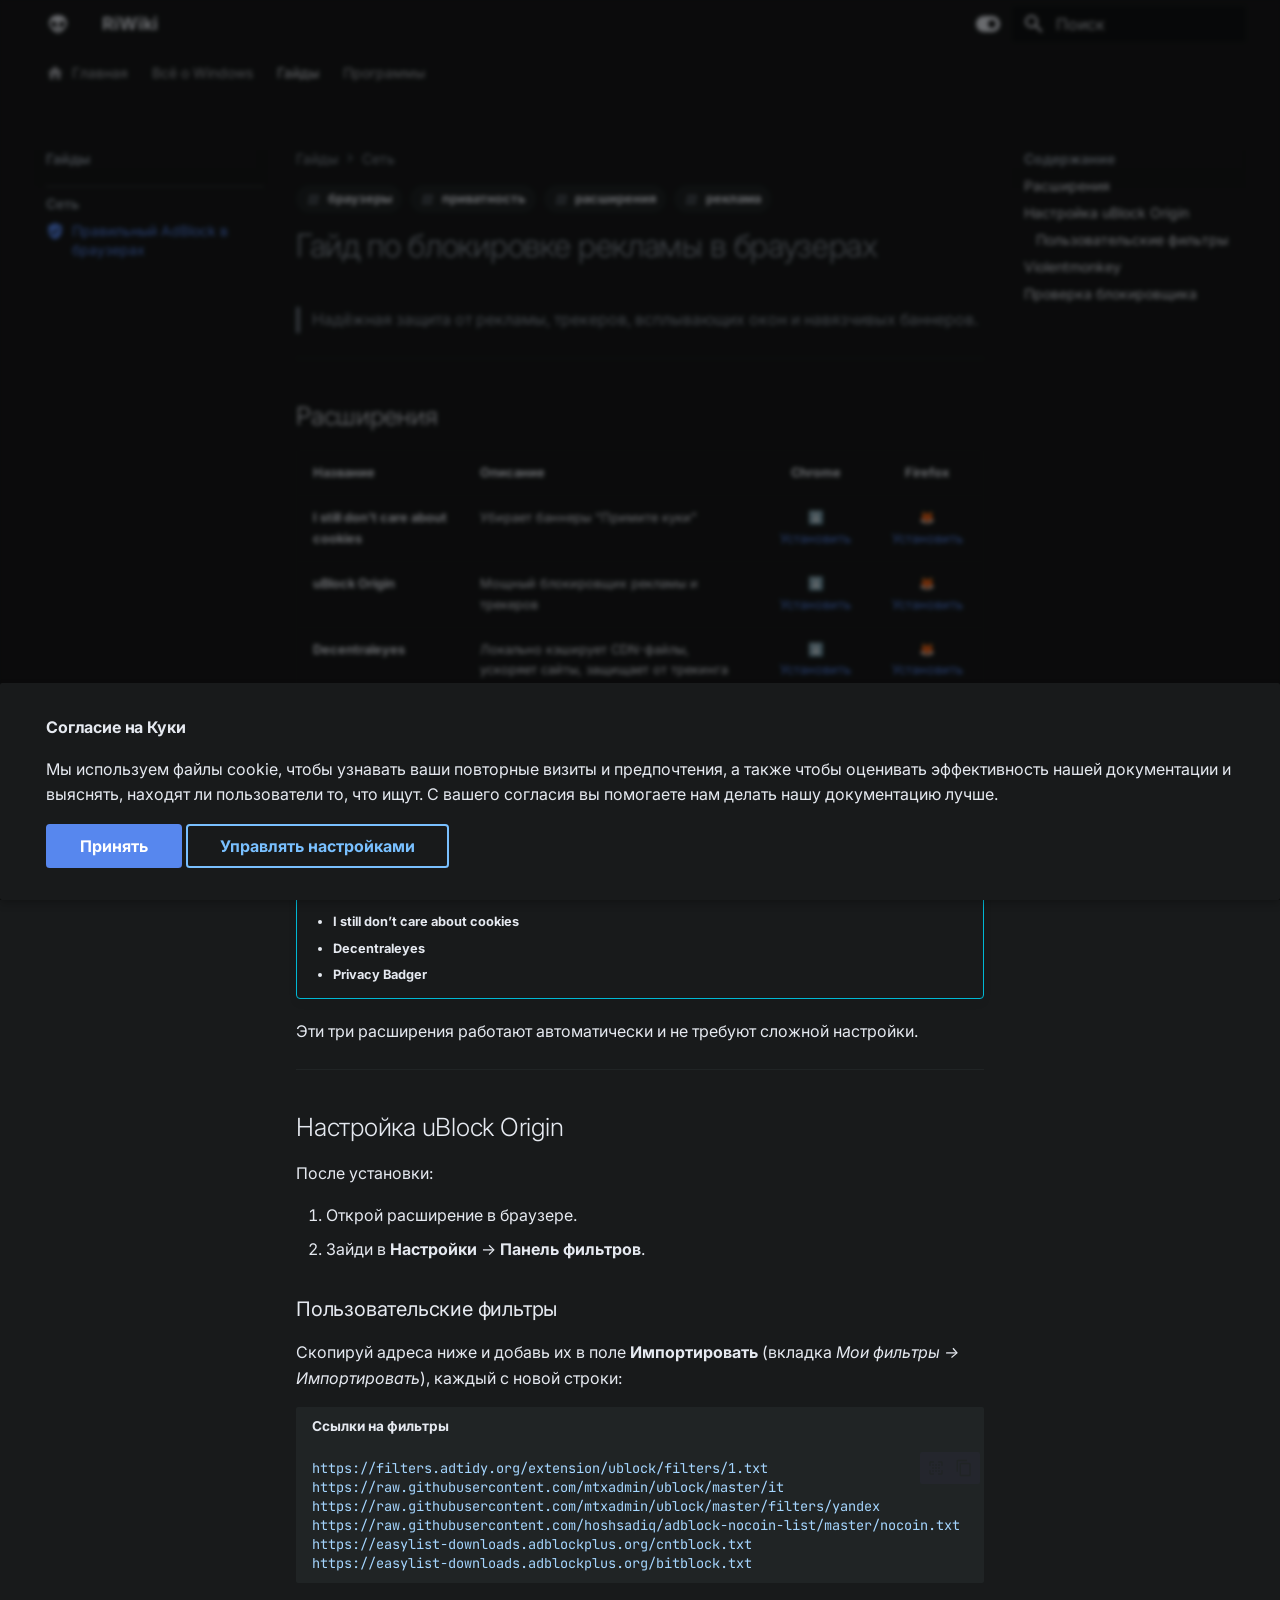
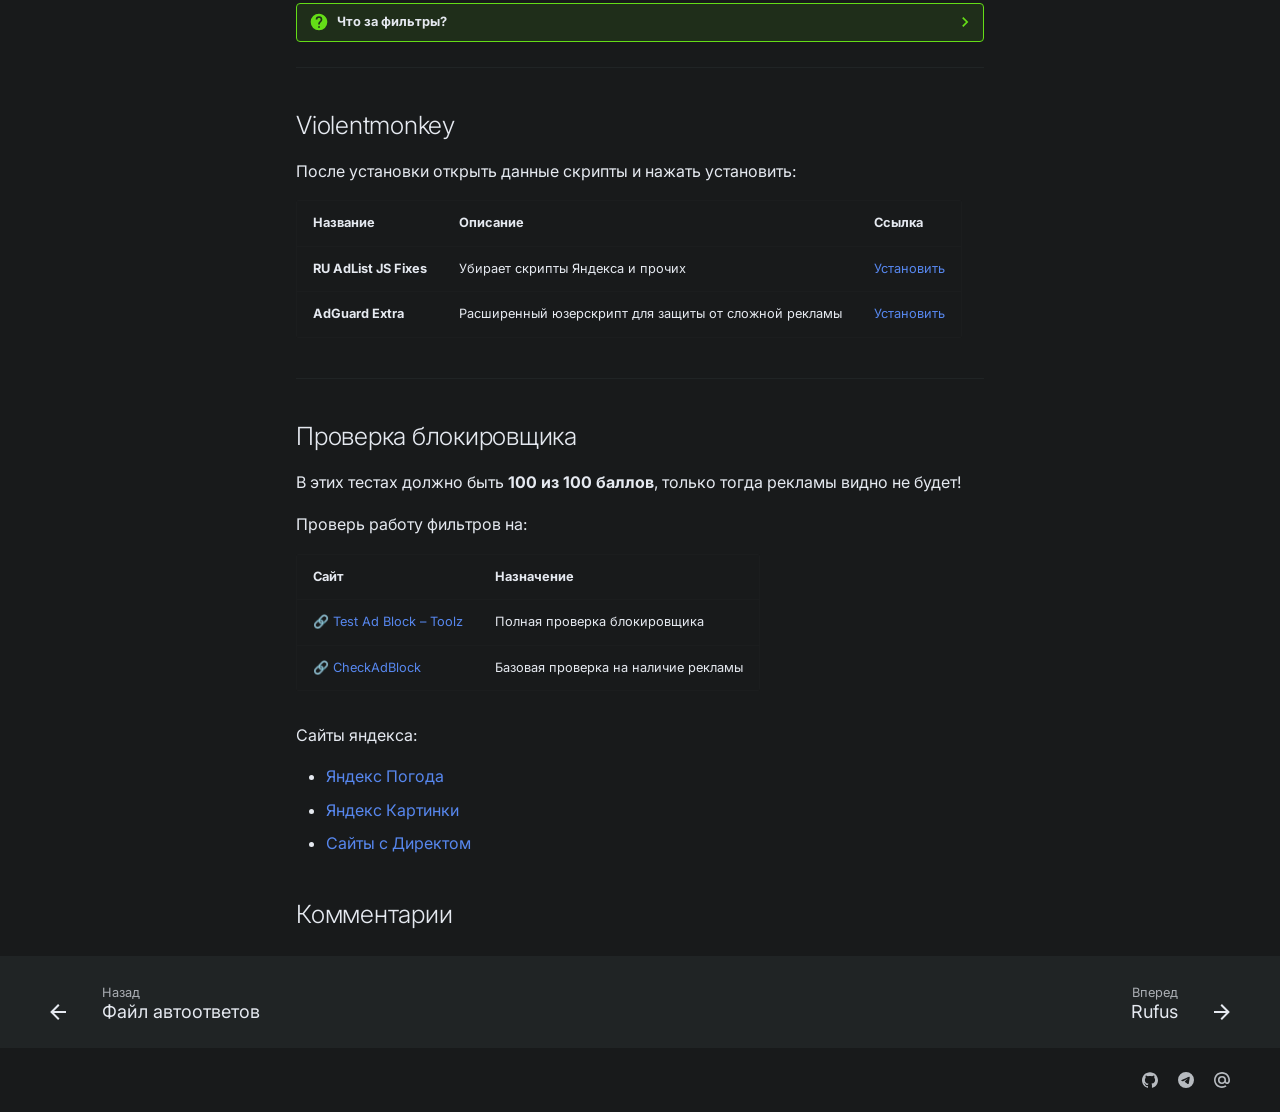
<file: guides/hacks/adblock/index.html>
<!DOCTYPE html><html lang=ru class=no-js><head><meta charset=utf-8><meta name=viewport content="width=device-width,initial-scale=1"><meta name=description content="Надёжная защита от рекламы, трекеров, всплывающих окон и навязчивых баннеров."><meta name=author content=rivzor><link href=https://rivzor.github.io/my-wiki/guides/hacks/adblock/ rel=canonical><link href=../../windows/autounattend/ rel=prev><link href=../../software/pc/rufus/ rel=next><link rel=icon href=../../../assets/imgs/pine-tree-variant-outline.svg><meta name=generator content="mkdocs-1.6.1, mkdocs-material-9.7.0"><title>Гайд по блокировке рекламы в браузерах - RiWiki</title><link rel=stylesheet href=../../../assets/stylesheets/main.618322db.min.css><link rel=stylesheet href=../../../assets/stylesheets/palette.ab4e12ef.min.css><style>:root{.md-tag.md-tag--win{--md-tag-icon:url('data:image/svg+xml;charset=utf-8,%3Csvg%20xmlns%3D%22http%3A//www.w3.org/2000/svg%22%20viewBox%3D%220%200%20448%20512%22%3E%3C%21--%21%20Font%20Awesome%20Free%207.1.0%20by%20%40fontawesome%20-%20https%3A//fontawesome.com%20License%20-%20https%3A//fontawesome.com/license/free%20%28Icons%3A%20CC%20BY%204.0%2C%20Fonts%3A%20SIL%20OFL%201.1%2C%20Code%3A%20MIT%20License%29%20Copyright%202025%20Fonticons%2C%20Inc.--%3E%3Cpath%20d%3D%22m0%2093.7%20183.6-25.3v177.4H0zm0%20324.6%20183.6%2025.3V268.4H0zm203.8%2028L448%20480V268.4H203.8zm0-380.6v180.1H448V32z%22/%3E%3C/svg%3E');}}</style><link rel=preconnect href=https://fonts.gstatic.com crossorigin><link rel=stylesheet href="https://fonts.googleapis.com/css?family=Inter:300,300i,400,400i,700,700i%7CJetBrains+Mono:400,400i,700,700i&display=fallback"><style>:root{--md-text-font:"Inter";--md-code-font:"JetBrains Mono"}</style><link rel=stylesheet href=../../../stylesheets/extra.css><script>__md_scope=new URL("../../..",location),__md_hash=e=>[...e].reduce(((e,_)=>(e<<5)-e+_.charCodeAt(0)),0),__md_get=(e,_=localStorage,t=__md_scope)=>JSON.parse(_.getItem(t.pathname+"."+e)),__md_set=(e,_,t=localStorage,a=__md_scope)=>{try{t.setItem(a.pathname+"."+e,JSON.stringify(_))}catch(e){}}</script><link href=../../../assets/stylesheets/glightbox.min.css rel=stylesheet><script src=../../../assets/javascripts/glightbox.min.js></script><style id=glightbox-style>
            html.glightbox-open { overflow: initial; height: 100%; }
            .gslide-title { margin-top: 0px; user-select: text; }
            .gslide-desc { color: #666; user-select: text; }
            .gslide-image img { background: white; }
            .gscrollbar-fixer { padding-right: 15px; }
            .gdesc-inner { font-size: 0.75rem; }
            body[data-md-color-scheme="slate"] .gdesc-inner { background: var(--md-default-bg-color); }
            body[data-md-color-scheme="slate"] .gslide-title { color: var(--md-default-fg-color); }
            body[data-md-color-scheme="slate"] .gslide-desc { color: var(--md-default-fg-color); }
        </style></head> <body dir=ltr data-md-color-scheme=slate data-md-color-primary=custom data-md-color-accent=custom> <input class=md-toggle data-md-toggle=drawer type=checkbox id=__drawer autocomplete=off> <input class=md-toggle data-md-toggle=search type=checkbox id=__search autocomplete=off> <label class=md-overlay for=__drawer></label> <div data-md-component=skip> <a href=#_1 class=md-skip> Перейти к содержанию </a> </div> <div data-md-component=announce> </div> <header class=md-header data-md-component=header> <nav class="md-header__inner md-grid" aria-label="Верхний колонтитул"> <a href=../../.. title=RiWiki class="md-header__button md-logo" aria-label=RiWiki data-md-component=logo> <svg xmlns=http://www.w3.org/2000/svg viewbox="0 0 24 24"><path d="M12 3c4.97 0 9 3.58 9 8s-6 10-9 10-9-5.58-9-10 4.03-8 9-8m-1.69 7.93C9.29 9.29 7.47 8.58 6.25 9.34s-1.38 2.71-.36 4.35c1.03 1.64 2.85 2.35 4.07 1.59 1.22-.78 1.37-2.71.35-4.35m3.38 0c-1.02 1.64-.87 3.57.35 4.35 1.22.76 3.04.05 4.07-1.59 1.02-1.64.86-3.59-.36-4.35s-3.04-.05-4.06 1.59M12 17.75c-2 0-2.5-.75-2.5-.75 0 .03.5 2 2.5 2s2.5-2 2.5-2-.5.75-2.5.75"></path></svg> </a> <label class="md-header__button md-icon" for=__drawer> <svg xmlns=http://www.w3.org/2000/svg viewbox="0 0 24 24"><path d="M3 6h18v2H3zm0 5h18v2H3zm0 5h18v2H3z"></path></svg> </label> <div class=md-header__title data-md-component=header-title> <div class=md-header__ellipsis> <div class=md-header__topic> <span class=md-ellipsis> RiWiki </span> </div> <div class=md-header__topic data-md-component=header-topic> <span class=md-ellipsis> Гайд по блокировке рекламы в браузерах </span> </div> </div> </div> <form class=md-header__option data-md-component=palette> <input class=md-option data-md-color-media data-md-color-scheme=slate data-md-color-primary=custom data-md-color-accent=custom aria-label="Light mode" type=radio name=__palette id=__palette_0> <label class="md-header__button md-icon" title="Light mode" for=__palette_1 hidden> <svg xmlns=http://www.w3.org/2000/svg viewbox="0 0 576 512"><!-- Font Awesome Free 7.1.0 by @fontawesome - https://fontawesome.com License - https://fontawesome.com/license/free (Icons: CC BY 4.0, Fonts: SIL OFL 1.1, Code: MIT License) Copyright 2025 Fonticons, Inc.--><path d="M192 64C86 64 0 150 0 256s86 192 192 192h192c106 0 192-86 192-192S490 64 384 64zm192 96a96 96 0 1 1 0 192 96 96 0 1 1 0-192"></path></svg> </label> <input class=md-option data-md-color-media data-md-color-scheme=default data-md-color-primary=custom data-md-color-accent=custom aria-label="Dark mode" type=radio name=__palette id=__palette_1> <label class="md-header__button md-icon" title="Dark mode" for=__palette_0 hidden> <svg xmlns=http://www.w3.org/2000/svg viewbox="0 0 576 512"><!-- Font Awesome Free 7.1.0 by @fontawesome - https://fontawesome.com License - https://fontawesome.com/license/free (Icons: CC BY 4.0, Fonts: SIL OFL 1.1, Code: MIT License) Copyright 2025 Fonticons, Inc.--><path d="M384 128c70.7 0 128 57.3 128 128s-57.3 128-128 128H192c-70.7 0-128-57.3-128-128s57.3-128 128-128zm192 128c0-106-86-192-192-192H192C86 64 0 150 0 256s86 192 192 192h192c106 0 192-86 192-192m-384 80a80 80 0 1 0 0-160 80 80 0 1 0 0 160"></path></svg> </label> </form> <script>var palette=__md_get("__palette");if(palette&&palette.color){if("(prefers-color-scheme)"===palette.color.media){var media=matchMedia("(prefers-color-scheme: light)"),input=document.querySelector(media.matches?"[data-md-color-media='(prefers-color-scheme: light)']":"[data-md-color-media='(prefers-color-scheme: dark)']");palette.color.media=input.getAttribute("data-md-color-media"),palette.color.scheme=input.getAttribute("data-md-color-scheme"),palette.color.primary=input.getAttribute("data-md-color-primary"),palette.color.accent=input.getAttribute("data-md-color-accent")}for(var[key,value]of Object.entries(palette.color))document.body.setAttribute("data-md-color-"+key,value)}</script> <label class="md-header__button md-icon" for=__search> <svg xmlns=http://www.w3.org/2000/svg viewbox="0 0 24 24"><path d="M9.5 3A6.5 6.5 0 0 1 16 9.5c0 1.61-.59 3.09-1.56 4.23l.27.27h.79l5 5-1.5 1.5-5-5v-.79l-.27-.27A6.52 6.52 0 0 1 9.5 16 6.5 6.5 0 0 1 3 9.5 6.5 6.5 0 0 1 9.5 3m0 2C7 5 5 7 5 9.5S7 14 9.5 14 14 12 14 9.5 12 5 9.5 5"></path></svg> </label> <div class=md-search data-md-component=search role=dialog> <label class=md-search__overlay for=__search></label> <div class=md-search__inner role=search> <form class=md-search__form name=search> <input type=text class=md-search__input name=query aria-label=Поиск placeholder=Поиск autocapitalize=off autocorrect=off autocomplete=off spellcheck=false data-md-component=search-query required> <label class="md-search__icon md-icon" for=__search> <svg xmlns=http://www.w3.org/2000/svg viewbox="0 0 24 24"><path d="M9.5 3A6.5 6.5 0 0 1 16 9.5c0 1.61-.59 3.09-1.56 4.23l.27.27h.79l5 5-1.5 1.5-5-5v-.79l-.27-.27A6.52 6.52 0 0 1 9.5 16 6.5 6.5 0 0 1 3 9.5 6.5 6.5 0 0 1 9.5 3m0 2C7 5 5 7 5 9.5S7 14 9.5 14 14 12 14 9.5 12 5 9.5 5"></path></svg> <svg xmlns=http://www.w3.org/2000/svg viewbox="0 0 24 24"><path d="M20 11v2H8l5.5 5.5-1.42 1.42L4.16 12l7.92-7.92L13.5 5.5 8 11z"></path></svg> </label> <nav class=md-search__options aria-label=Поиск> <a href=javascript:void(0) class="md-search__icon md-icon" title=Поделиться aria-label=Поделиться data-clipboard data-clipboard-text data-md-component=search-share tabindex=-1> <svg xmlns=http://www.w3.org/2000/svg viewbox="0 0 24 24"><path d="M18 16.08c-.76 0-1.44.3-1.96.77L8.91 12.7c.05-.23.09-.46.09-.7s-.04-.47-.09-.7l7.05-4.11c.54.5 1.25.81 2.04.81a3 3 0 0 0 3-3 3 3 0 0 0-3-3 3 3 0 0 0-3 3c0 .24.04.47.09.7L8.04 9.81C7.5 9.31 6.79 9 6 9a3 3 0 0 0-3 3 3 3 0 0 0 3 3c.79 0 1.5-.31 2.04-.81l7.12 4.15c-.05.21-.08.43-.08.66 0 1.61 1.31 2.91 2.92 2.91s2.92-1.3 2.92-2.91A2.92 2.92 0 0 0 18 16.08"></path></svg> </a> <button type=reset class="md-search__icon md-icon" title=Очистить aria-label=Очистить tabindex=-1> <svg xmlns=http://www.w3.org/2000/svg viewbox="0 0 24 24"><path d="M19 6.41 17.59 5 12 10.59 6.41 5 5 6.41 10.59 12 5 17.59 6.41 19 12 13.41 17.59 19 19 17.59 13.41 12z"></path></svg> </button> </nav> <div class=md-search__suggest data-md-component=search-suggest></div> </form> <div class=md-search__output> <div class=md-search__scrollwrap tabindex=0 data-md-scrollfix> <div class=md-search-result data-md-component=search-result> <div class=md-search-result__meta> Инициализация поиска </div> <ol class=md-search-result__list role=presentation></ol> </div> </div> </div> </div> </div> </nav> </header> <div class=md-container data-md-component=container> <nav class=md-tabs aria-label=Вкладки data-md-component=tabs> <div class=md-grid> <ul class=md-tabs__list> <li class=md-tabs__item> <a href=../../.. class=md-tabs__link> <svg xmlns=http://www.w3.org/2000/svg viewbox="0 0 24 24"><path d="M10 20v-6h4v6h5v-8h3L12 3 2 12h3v8z"></path></svg> Главная </a> </li> <li class=md-tabs__item> <a href=../../windows/install/ class=md-tabs__link> Всё о Windows </a> </li> <li class="md-tabs__item md-tabs__item--active"> <a href=./ class=md-tabs__link> Гайды </a> </li> <li class=md-tabs__item> <a href=../../software/pc/rufus/ class=md-tabs__link> Программы </a> </li> </ul> </div> </nav> <main class=md-main data-md-component=main> <div class="md-main__inner md-grid"> <div class="md-sidebar md-sidebar--primary" data-md-component=sidebar data-md-type=navigation> <div class=md-sidebar__scrollwrap> <div class=md-sidebar__inner> <nav class="md-nav md-nav--primary md-nav--lifted" aria-label=Навигация data-md-level=0> <label class=md-nav__title for=__drawer> <a href=../../.. title=RiWiki class="md-nav__button md-logo" aria-label=RiWiki data-md-component=logo> <svg xmlns=http://www.w3.org/2000/svg viewbox="0 0 24 24"><path d="M12 3c4.97 0 9 3.58 9 8s-6 10-9 10-9-5.58-9-10 4.03-8 9-8m-1.69 7.93C9.29 9.29 7.47 8.58 6.25 9.34s-1.38 2.71-.36 4.35c1.03 1.64 2.85 2.35 4.07 1.59 1.22-.78 1.37-2.71.35-4.35m3.38 0c-1.02 1.64-.87 3.57.35 4.35 1.22.76 3.04.05 4.07-1.59 1.02-1.64.86-3.59-.36-4.35s-3.04-.05-4.06 1.59M12 17.75c-2 0-2.5-.75-2.5-.75 0 .03.5 2 2.5 2s2.5-2 2.5-2-.5.75-2.5.75"></path></svg> </a> RiWiki </label> <ul class=md-nav__list data-md-scrollfix> <li class="md-nav__item md-nav__item--pruned md-nav__item--nested"> <a href=../../.. class=md-nav__link> <span class=md-ellipsis> Главная </span> <span class="md-nav__icon md-icon"></span> </a> </li> <li class="md-nav__item md-nav__item--pruned md-nav__item--nested"> <a href=../../windows/install/ class=md-nav__link> <span class=md-ellipsis> Всё о Windows </span> <span class="md-nav__icon md-icon"></span> </a> </li> <li class="md-nav__item md-nav__item--active md-nav__item--section md-nav__item--nested"> <input class="md-nav__toggle md-toggle " type=checkbox id=__nav_3 checked> <label class=md-nav__link for=__nav_3 id=__nav_3_label tabindex> <span class=md-ellipsis> Гайды </span> <span class="md-nav__icon md-icon"></span> </label> <nav class=md-nav data-md-level=1 aria-labelledby=__nav_3_label aria-expanded=true> <label class=md-nav__title for=__nav_3> <span class="md-nav__icon md-icon"></span> Гайды </label> <ul class=md-nav__list data-md-scrollfix> <li class="md-nav__item md-nav__item--active md-nav__item--section md-nav__item--nested"> <input class="md-nav__toggle md-toggle " type=checkbox id=__nav_3_1 checked> <label class=md-nav__link for=__nav_3_1 id=__nav_3_1_label tabindex> <span class=md-ellipsis> Сеть </span> <span class="md-nav__icon md-icon"></span> </label> <nav class=md-nav data-md-level=2 aria-labelledby=__nav_3_1_label aria-expanded=true> <label class=md-nav__title for=__nav_3_1> <span class="md-nav__icon md-icon"></span> Сеть </label> <ul class=md-nav__list data-md-scrollfix> <li class="md-nav__item md-nav__item--active"> <input class="md-nav__toggle md-toggle" type=checkbox id=__toc> <label class="md-nav__link md-nav__link--active" for=__toc> <svg xmlns=http://www.w3.org/2000/svg viewbox="0 0 24 24"><path d="m10 17-4-4 1.41-1.41L10 14.17l6.59-6.59L18 9m-6-8L3 5v6c0 5.55 3.84 10.74 9 12 5.16-1.26 9-6.45 9-12V5z"></path></svg> <span class=md-ellipsis> Правильный AdBlock в браузерах </span> <span class="md-nav__icon md-icon"></span> </label> <a href=./ class="md-nav__link md-nav__link--active"> <svg xmlns=http://www.w3.org/2000/svg viewbox="0 0 24 24"><path d="m10 17-4-4 1.41-1.41L10 14.17l6.59-6.59L18 9m-6-8L3 5v6c0 5.55 3.84 10.74 9 12 5.16-1.26 9-6.45 9-12V5z"></path></svg> <span class=md-ellipsis> Правильный AdBlock в браузерах </span> </a> <nav class="md-nav md-nav--secondary" aria-label=Содержание> <label class=md-nav__title for=__toc> <span class="md-nav__icon md-icon"></span> Содержание </label> <ul class=md-nav__list data-md-component=toc data-md-scrollfix> <li class=md-nav__item> <a href=#_2 class=md-nav__link> <span class=md-ellipsis> Расширения </span> </a> </li> <li class=md-nav__item> <a href=#ublock-origin class=md-nav__link> <span class=md-ellipsis> Настройка uBlock Origin </span> </a> <nav class=md-nav aria-label="Настройка uBlock Origin"> <ul class=md-nav__list> <li class=md-nav__item> <a href=#_3 class=md-nav__link> <span class=md-ellipsis> Пользовательские фильтры </span> </a> </li> </ul> </nav> </li> <li class=md-nav__item> <a href=#violentmonkey class=md-nav__link> <span class=md-ellipsis> Violentmonkey </span> </a> </li> <li class=md-nav__item> <a href=#_4 class=md-nav__link> <span class=md-ellipsis> Проверка блокировщика </span> </a> </li> </ul> </nav> </li> </ul> </nav> </li> </ul> </nav> </li> <li class="md-nav__item md-nav__item--pruned md-nav__item--nested"> <a href=../../software/pc/rufus/ class=md-nav__link> <span class=md-ellipsis> Программы </span> <span class="md-nav__icon md-icon"></span> </a> </li> </ul> </nav> </div> </div> </div> <div class="md-sidebar md-sidebar--secondary" data-md-component=sidebar data-md-type=toc> <div class=md-sidebar__scrollwrap> <div class=md-sidebar__inner> <nav class="md-nav md-nav--secondary" aria-label=Содержание> <label class=md-nav__title for=__toc> <span class="md-nav__icon md-icon"></span> Содержание </label> <ul class=md-nav__list data-md-component=toc data-md-scrollfix> <li class=md-nav__item> <a href=#_2 class=md-nav__link> <span class=md-ellipsis> Расширения </span> </a> </li> <li class=md-nav__item> <a href=#ublock-origin class=md-nav__link> <span class=md-ellipsis> Настройка uBlock Origin </span> </a> <nav class=md-nav aria-label="Настройка uBlock Origin"> <ul class=md-nav__list> <li class=md-nav__item> <a href=#_3 class=md-nav__link> <span class=md-ellipsis> Пользовательские фильтры </span> </a> </li> </ul> </nav> </li> <li class=md-nav__item> <a href=#violentmonkey class=md-nav__link> <span class=md-ellipsis> Violentmonkey </span> </a> </li> <li class=md-nav__item> <a href=#_4 class=md-nav__link> <span class=md-ellipsis> Проверка блокировщика </span> </a> </li> </ul> </nav> </div> </div> </div> <div class=md-content data-md-component=content> <nav class=md-path aria-label=Навигация> <ol class=md-path__list> <li class=md-path__item> <a href=./ class=md-path__link> <span class=md-ellipsis> Гайды </span> </a> </li> <li class=md-path__item> <a href=./ class=md-path__link> <span class=md-ellipsis> Сеть </span> </a> </li> </ol> </nav> <article class="md-content__inner md-typeset"> <nav class=md-tags> <span class="md-tag md-tag-icon">браузеры</span> <span class="md-tag md-tag-icon">приватность</span> <span class="md-tag md-tag-icon">расширения</span> <span class="md-tag md-tag-icon">реклама</span> </nav> <h1 id=_1>Гайд по блокировке рекламы в браузерах</h1> <blockquote> <p>Надёжная защита от рекламы, трекеров, всплывающих окон и навязчивых баннеров.</p> </blockquote> <hr> <h2 id=_2>Расширения</h2> <table> <thead> <tr> <th>Название</th> <th>Описание</th> <th style="text-align: center;">Chrome</th> <th style="text-align: center;">Firefox</th> </tr> </thead> <tbody> <tr> <td><strong>I still don't care about cookies</strong></td> <td>Убирает баннеры “Примите куки”</td> <td style="text-align: center;"><a href=https://chromewebstore.google.com/detail/edibdbjcniadpccecjdfdjjppcpchdlm>⬇️ Установить</a></td> <td style="text-align: center;"><a href=https://addons.mozilla.org/en-US/firefox/addon/istilldontcareaboutcookies/ >🦊 Установить</a></td> </tr> <tr> <td><strong>uBlock Origin</strong></td> <td>Мощный блокировщик рекламы и трекеров</td> <td style="text-align: center;"><a href=https://chromewebstore.google.com/detail/cjpalhdlnbpafiamejdnhcphjbkeiagm>⬇️ Установить</a></td> <td style="text-align: center;"><a href=https://addons.mozilla.org/en-US/firefox/addon/ublock-origin/ >🦊 Установить</a></td> </tr> <tr> <td><strong>Decentraleyes</strong></td> <td>Локально кэширует CDN-файлы, ускоряет сайты, защищает от трекинга</td> <td style="text-align: center;"><a href=https://chromewebstore.google.com/detail/ldpochfccmkkmhdbclfhpagapcfdljkj>⬇️ Установить</a></td> <td style="text-align: center;"><a href=https://addons.mozilla.org/en-US/firefox/addon/decentraleyes/ >🦊 Установить</a></td> </tr> <tr> <td><strong>Privacy Badger</strong></td> <td>Автоматически блокирует невидимые трекеры</td> <td style="text-align: center;"><a href=https://chrome.google.com/webstore/detail/privacy-badger/pkehgijcmpdhfbdbbnkijodmdjhbjlgp>⬇️ Установить</a></td> <td style="text-align: center;"><a href=https://addons.mozilla.org/firefox/addon/privacy-badger17/ >🦊 Установить</a></td> </tr> <tr> <td><strong>Violentmonkey</strong></td> <td>Аналог Tampermonkey, для пользовательских скриптов</td> <td style="text-align: center;"><a href=https://chrome.google.com/webstore/detail/violentmonkey/jinjaccalgkegednnccohejagnlnfdag>⬇️ Установить</a></td> <td style="text-align: center;"><a href=https://addons.mozilla.org/firefox/addon/violentmonkey/ >🦊 Установить</a></td> </tr> </tbody> </table> <div class="admonition info"> <p class=admonition-title>Просто установить:</p> <ul> <li><strong>I still don’t care about cookies</strong></li> <li><strong>Decentraleyes</strong></li> <li><strong>Privacy Badger</strong></li> </ul> </div> <p>Эти три расширения работают автоматически и не требуют сложной настройки.</p> <hr> <h2 id=ublock-origin>Настройка uBlock Origin</h2> <p>После установки:</p> <ol> <li>Открой расширение в браузере.</li> <li>Зайди в <strong>Настройки</strong> → <strong>Панель фильтров</strong>.</li> </ol> <h3 id=_3>Пользовательские фильтры</h3> <p>Скопируй адреса ниже и добавь их в поле <strong>Импортировать</strong> (вкладка <em>Мои фильтры → Импортировать</em>), каждый с новой строки:</p> <div class="language-yaml highlight"><span class=filename>Ссылки на фильтры</span><pre><span></span><code><span id=__span-0-1><a id=__codelineno-0-1 name=__codelineno-0-1 href=#__codelineno-0-1></a><span class="l l-Scalar l-Scalar-Plain">https://filters.adtidy.org/extension/ublock/filters/1.txt</span>
</span><span id=__span-0-2><a id=__codelineno-0-2 name=__codelineno-0-2 href=#__codelineno-0-2></a><span class="l l-Scalar l-Scalar-Plain">https://raw.githubusercontent.com/mtxadmin/ublock/master/it</span>
</span><span id=__span-0-3><a id=__codelineno-0-3 name=__codelineno-0-3 href=#__codelineno-0-3></a><span class="l l-Scalar l-Scalar-Plain">https://raw.githubusercontent.com/mtxadmin/ublock/master/filters/yandex</span><span class=w> </span>
</span><span id=__span-0-4><a id=__codelineno-0-4 name=__codelineno-0-4 href=#__codelineno-0-4></a><span class="l l-Scalar l-Scalar-Plain">https://raw.githubusercontent.com/hoshsadiq/adblock-nocoin-list/master/nocoin.txt</span><span class=w> </span>
</span><span id=__span-0-5><a id=__codelineno-0-5 name=__codelineno-0-5 href=#__codelineno-0-5></a><span class="l l-Scalar l-Scalar-Plain">https://easylist-downloads.adblockplus.org/cntblock.txt</span><span class=w> </span>
</span><span id=__span-0-6><a id=__codelineno-0-6 name=__codelineno-0-6 href=#__codelineno-0-6></a><span class="l l-Scalar l-Scalar-Plain">https://easylist-downloads.adblockplus.org/bitblock.txt</span><span class=w> </span>
</span></code></pre></div> <details class=question> <summary>Что за фильтры?</summary> <ol> <li><strong>AdGuard Russian filter</strong> — основной русский фильтр.</li> <li><strong>Yet another small uBlock list</strong> — анти-мошеннический и анти-трекерный.</li> <li><strong>Яндекс фильтр</strong> — убирает баннеры и крупные лого.</li> <li><strong>NoCoin</strong> — блокировка скрытого майнинга. 5 и 6. <strong>RU AdList Counters / BitBlock</strong> — доп. фильтры для счётчиков и визуального мусора.</li> </ol> </details> <hr> <h2 id=violentmonkey>Violentmonkey</h2> <p>После установки открыть данные скрипты и нажать установить:</p> <table> <thead> <tr> <th>Название</th> <th>Описание</th> <th>Ссылка</th> </tr> </thead> <tbody> <tr> <td><strong>RU AdList JS Fixes</strong></td> <td>Убирает скрипты Яндекса и прочих</td> <td><a href=https://greasyfork.org/ru/scripts/19993-ru-adlist-js-fixes>Установить</a></td> </tr> <tr> <td><strong>AdGuard Extra</strong></td> <td>Расширенный юзерскрипт для защиты от сложной рекламы</td> <td><a href=https://userscripts.adtidy.org/release/adguard-extra/1.0/adguard-extra.user.js>Установить</a></td> </tr> </tbody> </table> <hr> <h2 id=_4>Проверка блокировщика</h2> <p>В этих тестах должно быть <strong>100 из 100 баллов</strong>, только тогда рекламы видно не будет!</p> <p>Проверь работу фильтров на:</p> <table> <thead> <tr> <th>Сайт</th> <th>Назначение</th> </tr> </thead> <tbody> <tr> <td>🔗 <a href=https://adblock.turtlecute.org/ >Test Ad Block – Toolz</a></td> <td>Полная проверка блокировщика</td> </tr> <tr> <td>🔗 <a href=https://checkadblock.ru>CheckAdBlock</a></td> <td>Базовая проверка на наличие рекламы</td> </tr> </tbody> </table> <p>Сайты яндекса:</p> <ul> <li><a href=https://yandex.ru/pogoda>Яндекс Погода</a></li> <li><a href=https://yandex.ru/images>Яндекс Картинки</a></li> <li><a href=https://direct.yandex.ru>Сайты с Директом</a></li> </ul> <h2 id=__comments>Комментарии</h2> <script src=https://giscus.app/client.js data-repo=rivzor/my-wiki data-repo-id=R_kgDOQTve8w data-category-id=DIC_kwDOQTve884CxwjY data-mapping=pathname data-strict=0 data-reactions-enabled=1 data-emit-metadata=1 data-input-position=top data-theme=preferred_color_scheme data-lang=ru data-loading=lazy crossorigin=anonymous async>
    </script> <script>
    var giscus = document.querySelector("script[src*=giscus]")

    // Set palette on initial load
    var palette = __md_get("__palette")
    if (palette && typeof palette.color === "object") {
      var theme = palette.color.scheme === "slate"
        ? "transparent_dark"
        : "light"

      // Instruct Giscus to set theme
      giscus.setAttribute("data-theme", theme) 
    }

    // Register event handlers after documented loaded
    document.addEventListener("DOMContentLoaded", function() {
      var ref = document.querySelector("[data-md-component=palette]")
      ref.addEventListener("change", function() {
        var palette = __md_get("__palette")
        if (palette && typeof palette.color === "object") {
          var theme = palette.color.scheme === "slate"
            ? "transparent_dark"
            : "light"

          // Instruct Giscus to change theme
          var frame = document.querySelector(".giscus-frame")
          frame.contentWindow.postMessage(
            { giscus: { setConfig: { theme } } },
            "https://giscus.app"
          )
        }
      })
    })
  </script> </article> </div> <script>var target=document.getElementById(location.hash.slice(1));target&&target.name&&(target.checked=target.name.startsWith("__tabbed_"))</script> </div> <button type=button class="md-top md-icon" data-md-component=top hidden> <svg xmlns=http://www.w3.org/2000/svg viewbox="0 0 24 24"><path d="M13 20h-2V8l-5.5 5.5-1.42-1.42L12 4.16l7.92 7.92-1.42 1.42L13 8z"></path></svg> К началу </button> </main> <footer class=md-footer> <nav class="md-footer__inner md-grid" aria-label="Нижний колонтитул"> <a href=../../windows/autounattend/ class="md-footer__link md-footer__link--prev" aria-label="Назад: Файл автоответов"> <div class="md-footer__button md-icon"> <svg xmlns=http://www.w3.org/2000/svg viewbox="0 0 24 24"><path d="M20 11v2H8l5.5 5.5-1.42 1.42L4.16 12l7.92-7.92L13.5 5.5 8 11z"></path></svg> </div> <div class=md-footer__title> <span class=md-footer__direction> Назад </span> <div class=md-ellipsis> Файл автоответов </div> </div> </a> <a href=../../software/pc/rufus/ class="md-footer__link md-footer__link--next" aria-label="Вперед: Rufus"> <div class=md-footer__title> <span class=md-footer__direction> Вперед </span> <div class=md-ellipsis> Rufus </div> </div> <div class="md-footer__button md-icon"> <svg xmlns=http://www.w3.org/2000/svg viewbox="0 0 24 24"><path d="M4 11v2h12l-5.5 5.5 1.42 1.42L19.84 12l-7.92-7.92L10.5 5.5 16 11z"></path></svg> </div> </a> </nav> <div class="md-footer-meta md-typeset"> <div class="md-footer-meta__inner md-grid"> <div class=md-copyright> </div> <div class=md-social> <a href=https://github.com/rivzor target=_blank rel=noopener title=github.com class=md-social__link> <svg xmlns=http://www.w3.org/2000/svg viewbox="0 0 24 24"><path d="M12 .297c-6.63 0-12 5.373-12 12 0 5.303 3.438 9.8 8.205 11.385.6.113.82-.258.82-.577 0-.285-.01-1.04-.015-2.04-3.338.724-4.042-1.61-4.042-1.61C4.422 18.07 3.633 17.7 3.633 17.7c-1.087-.744.084-.729.084-.729 1.205.084 1.838 1.236 1.838 1.236 1.07 1.835 2.809 1.305 3.495.998.108-.776.417-1.305.76-1.605-2.665-.3-5.466-1.332-5.466-5.93 0-1.31.465-2.38 1.235-3.22-.135-.303-.54-1.523.105-3.176 0 0 1.005-.322 3.3 1.23.96-.267 1.98-.399 3-.405 1.02.006 2.04.138 3 .405 2.28-1.552 3.285-1.23 3.285-1.23.645 1.653.24 2.873.12 3.176.765.84 1.23 1.91 1.23 3.22 0 4.61-2.805 5.625-5.475 5.92.42.36.81 1.096.81 2.22 0 1.606-.015 2.896-.015 3.286 0 .315.21.69.825.57C20.565 22.092 24 17.592 24 12.297c0-6.627-5.373-12-12-12"></path></svg> </a> <a href=https://t.me/rivzor target=_blank rel=noopener title=t.me class=md-social__link> <svg xmlns=http://www.w3.org/2000/svg viewbox="0 0 24 24"><path d="M11.944 0A12 12 0 0 0 0 12a12 12 0 0 0 12 12 12 12 0 0 0 12-12A12 12 0 0 0 12 0zm4.962 7.224c.1-.002.321.023.465.14a.5.5 0 0 1 .171.325c.016.093.036.306.02.472-.18 1.898-.962 6.502-1.36 8.627-.168.9-.499 1.201-.82 1.23-.696.065-1.225-.46-1.9-.902-1.056-.693-1.653-1.124-2.678-1.8-1.185-.78-.417-1.21.258-1.91.177-.184 3.247-2.977 3.307-3.23.007-.032.014-.15-.056-.212s-.174-.041-.249-.024q-.159.037-5.061 3.345-.72.495-1.302.48c-.428-.008-1.252-.241-1.865-.44-.752-.245-1.349-.374-1.297-.789q.04-.324.893-.663 5.247-2.286 6.998-3.014c3.332-1.386 4.025-1.627 4.476-1.635"></path></svg> </a> <a href=mailto:i@rivzor.ru target=_blank rel=noopener title class=md-social__link> <svg xmlns=http://www.w3.org/2000/svg viewbox="0 0 24 24"><path d="M15.61 12c0 1.99-1.62 3.61-3.61 3.61S8.39 13.99 8.39 12 10.01 8.39 12 8.39s3.61 1.62 3.61 3.61M12 0C5.383 0 0 5.383 0 12s5.383 12 12 12c2.424 0 4.761-.722 6.76-2.087l.034-.024-1.617-1.879-.027.017A9.5 9.5 0 0 1 12 21.54c-5.26 0-9.54-4.28-9.54-9.54S6.74 2.46 12 2.46s9.54 4.28 9.54 9.54a9.6 9.6 0 0 1-.225 2.05c-.301 1.239-1.169 1.618-1.82 1.568-.654-.053-1.42-.52-1.426-1.661V12A6.076 6.076 0 0 0 12 5.93 6.076 6.076 0 0 0 5.93 12 6.076 6.076 0 0 0 12 18.07a6.02 6.02 0 0 0 4.3-1.792 3.9 3.9 0 0 0 3.32 1.805c.874 0 1.74-.292 2.437-.821.719-.547 1.256-1.336 1.553-2.285.047-.154.135-.504.135-.507l.002-.013c.175-.76.253-1.52.253-2.457 0-6.617-5.383-12-12-12"></path></svg> </a> </div> </div> </div> </footer> </div> <div class=md-dialog data-md-component=dialog> <div class="md-dialog__inner md-typeset"></div> </div> <div class=md-progress data-md-component=progress role=progressbar></div> <div class=md-consent data-md-component=consent id=__consent hidden> <div class=md-consent__overlay></div> <aside class=md-consent__inner> <form class="md-consent__form md-grid md-typeset" name=consent> <h4>Согласие на Куки</h4> <p>Мы используем файлы cookie, чтобы узнавать ваши повторные визиты и предпочтения, а также чтобы оценивать эффективность нашей документации и выяснять, находят ли пользователи то, что ищут. С вашего согласия вы помогаете нам делать нашу документацию лучше.</p> <input class=md-toggle type=checkbox id=__settings> <div class=md-consent__settings> <ul class=task-list> </ul> </div> <div class=md-consent__controls> <button class="md-button md-button--primary">Принять</button> <label class=md-button for=__settings>Управлять настройками</label> </div> </form> </aside> </div> <script>var consent=__md_get("__consent");if(consent)for(var input of document.forms.consent.elements)input.name&&(input.checked=consent[input.name]||!1);else"file:"!==location.protocol&&setTimeout((function(){document.querySelector("[data-md-component=consent]").hidden=!1}),250);var form=document.forms.consent;for(var action of["submit","reset"])form.addEventListener(action,(function(e){if(e.preventDefault(),"reset"===e.type)for(var n of document.forms.consent.elements)n.name&&(n.checked=!1);__md_set("__consent",Object.fromEntries(Array.from(new FormData(form).keys()).map((function(e){return[e,!0]})))),location.hash="",location.reload()}))</script> <script id=__config type=application/json>{"annotate": null, "base": "../../..", "features": ["navigation.instant", "navigation.instant.progress", "navigation.instant.prefetch", "navigation.tracking", "navigation.sections", "navigation.path", "navigation.tabs", "navigation.indexes", "navigation.prune", "navigation.top", "navigation.expand", "navigation.footer", "toc.follow", "search.suggest", "search.share", "header.autohide", "content.code.copy", "content.code.select", "content.code.annotate"], "search": "../../../assets/javascripts/workers/search.7a47a382.min.js", "tags": {"windows": "win"}, "translations": {"clipboard.copied": "\u0421\u043a\u043e\u043f\u0438\u0440\u043e\u0432\u0430\u043d\u043e \u0432 \u0431\u0443\u0444\u0435\u0440", "clipboard.copy": "\u041a\u043e\u043f\u0438\u0440\u043e\u0432\u0430\u0442\u044c \u0432 \u0431\u0443\u0444\u0435\u0440", "search.result.more.one": "\u0415\u0449\u0451 1 \u043d\u0430 \u044d\u0442\u043e\u0439 \u0441\u0442\u0440\u0430\u043d\u0438\u0446\u0435", "search.result.more.other": "\u0415\u0449\u0451 # \u043d\u0430 \u044d\u0442\u043e\u0439 \u0441\u0442\u0440\u0430\u043d\u0438\u0446\u0435", "search.result.none": "\u0421\u043e\u0432\u043f\u0430\u0434\u0435\u043d\u0438\u0439 \u043d\u0435 \u043d\u0430\u0439\u0434\u0435\u043d\u043e", "search.result.one": "\u041d\u0430\u0439\u0434\u0435\u043d\u043e 1 \u0441\u043e\u0432\u043f\u0430\u0434\u0435\u043d\u0438\u0435", "search.result.other": "\u041d\u0430\u0439\u0434\u0435\u043d\u043e \u0441\u043e\u0432\u043f\u0430\u0434\u0435\u043d\u0438\u0439: #", "search.result.placeholder": "\u041d\u0430\u0447\u043d\u0438\u0442\u0435 \u043f\u0435\u0447\u0430\u0442\u0430\u0442\u044c \u0434\u043b\u044f \u043f\u043e\u0438\u0441\u043a\u0430", "search.result.term.missing": "\u041e\u0442\u0441\u0443\u0442\u0441\u0442\u0432\u0443\u0435\u0442", "select.version": "\u0412\u044b\u0431\u0435\u0440\u0438\u0442\u0435 \u0432\u0435\u0440\u0441\u0438\u044e"}, "version": null}</script> <script src=../../../assets/javascripts/bundle.e71a0d61.min.js></script> <script id=init-glightbox>const lightbox = GLightbox({"touchNavigation": true, "loop": false, "zoomable": true, "draggable": true, "openEffect": "zoom", "closeEffect": "zoom", "slideEffect": "slide"});
document$.subscribe(()=>{ lightbox.reload(); });
</script></body></html>
</file>
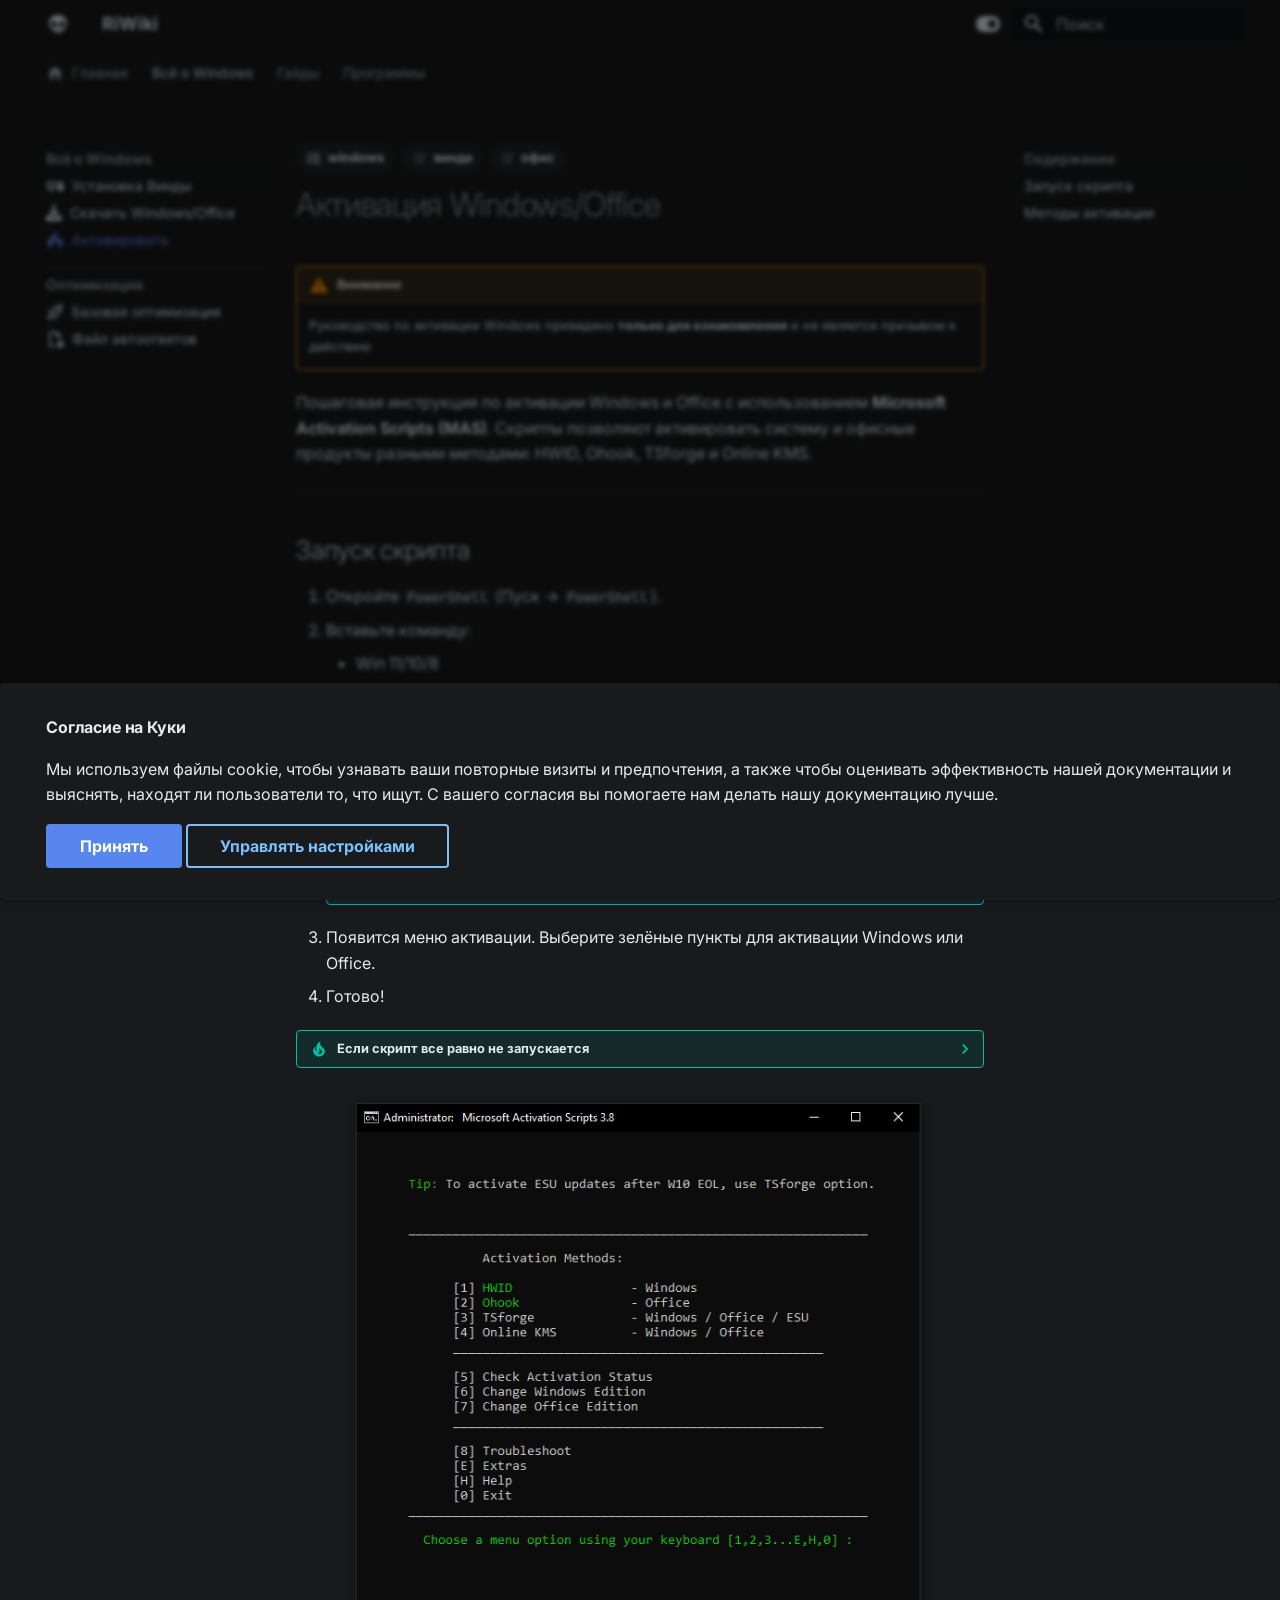
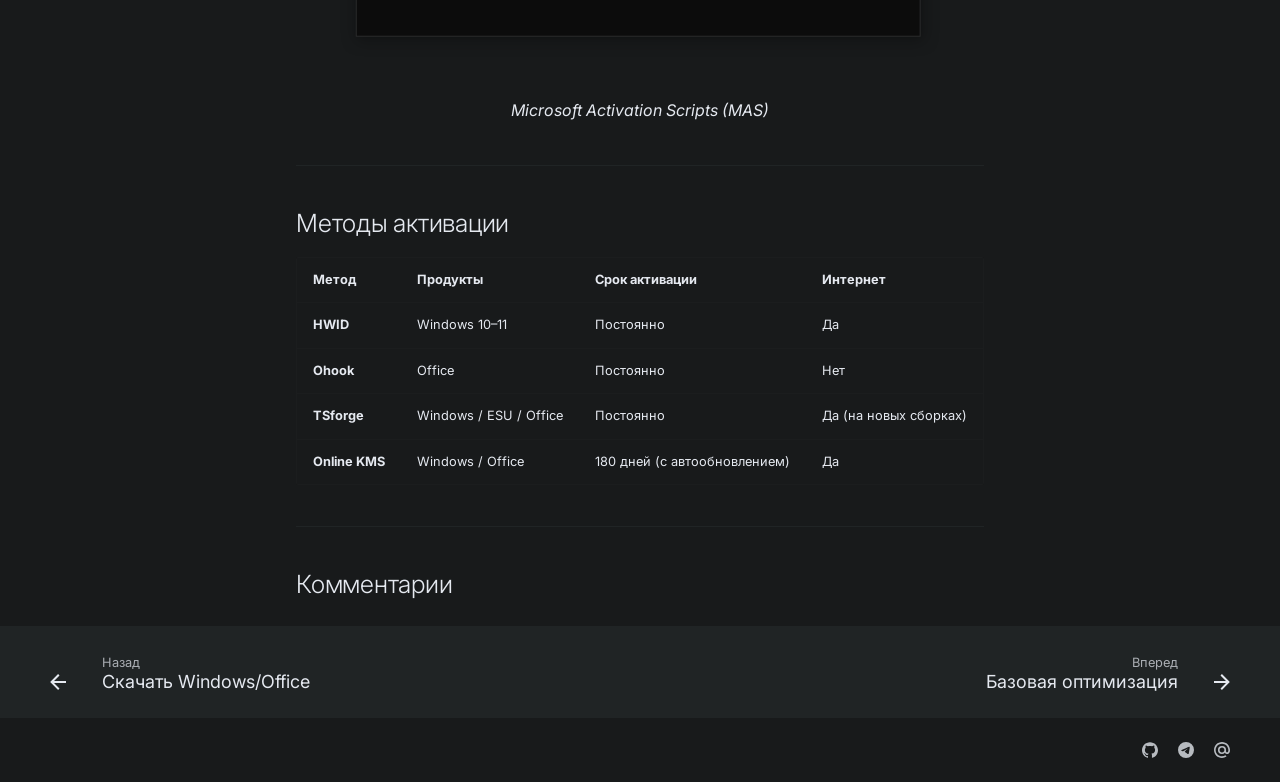
<file: guides/windows/activation/index.html>
<!DOCTYPE html><html lang=ru class=no-js><head><meta charset=utf-8><meta name=viewport content="width=device-width,initial-scale=1"><meta name=description content="Легко активируем продукты майкрософт"><meta name=author content=rivzor><link href=https://rivzor.github.io/my-wiki/guides/windows/activation/ rel=canonical><link href=../download_iso/ rel=prev><link href=../optimization/ rel=next><link rel=icon href=../../../assets/imgs/pine-tree-variant-outline.svg><meta name=generator content="mkdocs-1.6.1, mkdocs-material-9.7.0"><title>Активация Windows/Office - RiWiki</title><link rel=stylesheet href=../../../assets/stylesheets/main.618322db.min.css><link rel=stylesheet href=../../../assets/stylesheets/palette.ab4e12ef.min.css><style>:root{.md-tag.md-tag--win{--md-tag-icon:url('data:image/svg+xml;charset=utf-8,%3Csvg%20xmlns%3D%22http%3A//www.w3.org/2000/svg%22%20viewBox%3D%220%200%20448%20512%22%3E%3C%21--%21%20Font%20Awesome%20Free%207.1.0%20by%20%40fontawesome%20-%20https%3A//fontawesome.com%20License%20-%20https%3A//fontawesome.com/license/free%20%28Icons%3A%20CC%20BY%204.0%2C%20Fonts%3A%20SIL%20OFL%201.1%2C%20Code%3A%20MIT%20License%29%20Copyright%202025%20Fonticons%2C%20Inc.--%3E%3Cpath%20d%3D%22m0%2093.7%20183.6-25.3v177.4H0zm0%20324.6%20183.6%2025.3V268.4H0zm203.8%2028L448%20480V268.4H203.8zm0-380.6v180.1H448V32z%22/%3E%3C/svg%3E');}}</style><link rel=preconnect href=https://fonts.gstatic.com crossorigin><link rel=stylesheet href="https://fonts.googleapis.com/css?family=Inter:300,300i,400,400i,700,700i%7CJetBrains+Mono:400,400i,700,700i&display=fallback"><style>:root{--md-text-font:"Inter";--md-code-font:"JetBrains Mono"}</style><link rel=stylesheet href=../../../stylesheets/extra.css><script>__md_scope=new URL("../../..",location),__md_hash=e=>[...e].reduce(((e,_)=>(e<<5)-e+_.charCodeAt(0)),0),__md_get=(e,_=localStorage,t=__md_scope)=>JSON.parse(_.getItem(t.pathname+"."+e)),__md_set=(e,_,t=localStorage,a=__md_scope)=>{try{t.setItem(a.pathname+"."+e,JSON.stringify(_))}catch(e){}}</script><link href=../../../assets/stylesheets/glightbox.min.css rel=stylesheet><script src=../../../assets/javascripts/glightbox.min.js></script><style id=glightbox-style>
            html.glightbox-open { overflow: initial; height: 100%; }
            .gslide-title { margin-top: 0px; user-select: text; }
            .gslide-desc { color: #666; user-select: text; }
            .gslide-image img { background: white; }
            .gscrollbar-fixer { padding-right: 15px; }
            .gdesc-inner { font-size: 0.75rem; }
            body[data-md-color-scheme="slate"] .gdesc-inner { background: var(--md-default-bg-color); }
            body[data-md-color-scheme="slate"] .gslide-title { color: var(--md-default-fg-color); }
            body[data-md-color-scheme="slate"] .gslide-desc { color: var(--md-default-fg-color); }
        </style></head> <body dir=ltr data-md-color-scheme=slate data-md-color-primary=custom data-md-color-accent=custom> <input class=md-toggle data-md-toggle=drawer type=checkbox id=__drawer autocomplete=off> <input class=md-toggle data-md-toggle=search type=checkbox id=__search autocomplete=off> <label class=md-overlay for=__drawer></label> <div data-md-component=skip> <a href=#windowsoffice class=md-skip> Перейти к содержанию </a> </div> <div data-md-component=announce> </div> <header class=md-header data-md-component=header> <nav class="md-header__inner md-grid" aria-label="Верхний колонтитул"> <a href=../../.. title=RiWiki class="md-header__button md-logo" aria-label=RiWiki data-md-component=logo> <svg xmlns=http://www.w3.org/2000/svg viewbox="0 0 24 24"><path d="M12 3c4.97 0 9 3.58 9 8s-6 10-9 10-9-5.58-9-10 4.03-8 9-8m-1.69 7.93C9.29 9.29 7.47 8.58 6.25 9.34s-1.38 2.71-.36 4.35c1.03 1.64 2.85 2.35 4.07 1.59 1.22-.78 1.37-2.71.35-4.35m3.38 0c-1.02 1.64-.87 3.57.35 4.35 1.22.76 3.04.05 4.07-1.59 1.02-1.64.86-3.59-.36-4.35s-3.04-.05-4.06 1.59M12 17.75c-2 0-2.5-.75-2.5-.75 0 .03.5 2 2.5 2s2.5-2 2.5-2-.5.75-2.5.75"></path></svg> </a> <label class="md-header__button md-icon" for=__drawer> <svg xmlns=http://www.w3.org/2000/svg viewbox="0 0 24 24"><path d="M3 6h18v2H3zm0 5h18v2H3zm0 5h18v2H3z"></path></svg> </label> <div class=md-header__title data-md-component=header-title> <div class=md-header__ellipsis> <div class=md-header__topic> <span class=md-ellipsis> RiWiki </span> </div> <div class=md-header__topic data-md-component=header-topic> <span class=md-ellipsis> Активация Windows/Office </span> </div> </div> </div> <form class=md-header__option data-md-component=palette> <input class=md-option data-md-color-media data-md-color-scheme=slate data-md-color-primary=custom data-md-color-accent=custom aria-label="Light mode" type=radio name=__palette id=__palette_0> <label class="md-header__button md-icon" title="Light mode" for=__palette_1 hidden> <svg xmlns=http://www.w3.org/2000/svg viewbox="0 0 576 512"><!-- Font Awesome Free 7.1.0 by @fontawesome - https://fontawesome.com License - https://fontawesome.com/license/free (Icons: CC BY 4.0, Fonts: SIL OFL 1.1, Code: MIT License) Copyright 2025 Fonticons, Inc.--><path d="M192 64C86 64 0 150 0 256s86 192 192 192h192c106 0 192-86 192-192S490 64 384 64zm192 96a96 96 0 1 1 0 192 96 96 0 1 1 0-192"></path></svg> </label> <input class=md-option data-md-color-media data-md-color-scheme=default data-md-color-primary=custom data-md-color-accent=custom aria-label="Dark mode" type=radio name=__palette id=__palette_1> <label class="md-header__button md-icon" title="Dark mode" for=__palette_0 hidden> <svg xmlns=http://www.w3.org/2000/svg viewbox="0 0 576 512"><!-- Font Awesome Free 7.1.0 by @fontawesome - https://fontawesome.com License - https://fontawesome.com/license/free (Icons: CC BY 4.0, Fonts: SIL OFL 1.1, Code: MIT License) Copyright 2025 Fonticons, Inc.--><path d="M384 128c70.7 0 128 57.3 128 128s-57.3 128-128 128H192c-70.7 0-128-57.3-128-128s57.3-128 128-128zm192 128c0-106-86-192-192-192H192C86 64 0 150 0 256s86 192 192 192h192c106 0 192-86 192-192m-384 80a80 80 0 1 0 0-160 80 80 0 1 0 0 160"></path></svg> </label> </form> <script>var palette=__md_get("__palette");if(palette&&palette.color){if("(prefers-color-scheme)"===palette.color.media){var media=matchMedia("(prefers-color-scheme: light)"),input=document.querySelector(media.matches?"[data-md-color-media='(prefers-color-scheme: light)']":"[data-md-color-media='(prefers-color-scheme: dark)']");palette.color.media=input.getAttribute("data-md-color-media"),palette.color.scheme=input.getAttribute("data-md-color-scheme"),palette.color.primary=input.getAttribute("data-md-color-primary"),palette.color.accent=input.getAttribute("data-md-color-accent")}for(var[key,value]of Object.entries(palette.color))document.body.setAttribute("data-md-color-"+key,value)}</script> <label class="md-header__button md-icon" for=__search> <svg xmlns=http://www.w3.org/2000/svg viewbox="0 0 24 24"><path d="M9.5 3A6.5 6.5 0 0 1 16 9.5c0 1.61-.59 3.09-1.56 4.23l.27.27h.79l5 5-1.5 1.5-5-5v-.79l-.27-.27A6.52 6.52 0 0 1 9.5 16 6.5 6.5 0 0 1 3 9.5 6.5 6.5 0 0 1 9.5 3m0 2C7 5 5 7 5 9.5S7 14 9.5 14 14 12 14 9.5 12 5 9.5 5"></path></svg> </label> <div class=md-search data-md-component=search role=dialog> <label class=md-search__overlay for=__search></label> <div class=md-search__inner role=search> <form class=md-search__form name=search> <input type=text class=md-search__input name=query aria-label=Поиск placeholder=Поиск autocapitalize=off autocorrect=off autocomplete=off spellcheck=false data-md-component=search-query required> <label class="md-search__icon md-icon" for=__search> <svg xmlns=http://www.w3.org/2000/svg viewbox="0 0 24 24"><path d="M9.5 3A6.5 6.5 0 0 1 16 9.5c0 1.61-.59 3.09-1.56 4.23l.27.27h.79l5 5-1.5 1.5-5-5v-.79l-.27-.27A6.52 6.52 0 0 1 9.5 16 6.5 6.5 0 0 1 3 9.5 6.5 6.5 0 0 1 9.5 3m0 2C7 5 5 7 5 9.5S7 14 9.5 14 14 12 14 9.5 12 5 9.5 5"></path></svg> <svg xmlns=http://www.w3.org/2000/svg viewbox="0 0 24 24"><path d="M20 11v2H8l5.5 5.5-1.42 1.42L4.16 12l7.92-7.92L13.5 5.5 8 11z"></path></svg> </label> <nav class=md-search__options aria-label=Поиск> <a href=javascript:void(0) class="md-search__icon md-icon" title=Поделиться aria-label=Поделиться data-clipboard data-clipboard-text data-md-component=search-share tabindex=-1> <svg xmlns=http://www.w3.org/2000/svg viewbox="0 0 24 24"><path d="M18 16.08c-.76 0-1.44.3-1.96.77L8.91 12.7c.05-.23.09-.46.09-.7s-.04-.47-.09-.7l7.05-4.11c.54.5 1.25.81 2.04.81a3 3 0 0 0 3-3 3 3 0 0 0-3-3 3 3 0 0 0-3 3c0 .24.04.47.09.7L8.04 9.81C7.5 9.31 6.79 9 6 9a3 3 0 0 0-3 3 3 3 0 0 0 3 3c.79 0 1.5-.31 2.04-.81l7.12 4.15c-.05.21-.08.43-.08.66 0 1.61 1.31 2.91 2.92 2.91s2.92-1.3 2.92-2.91A2.92 2.92 0 0 0 18 16.08"></path></svg> </a> <button type=reset class="md-search__icon md-icon" title=Очистить aria-label=Очистить tabindex=-1> <svg xmlns=http://www.w3.org/2000/svg viewbox="0 0 24 24"><path d="M19 6.41 17.59 5 12 10.59 6.41 5 5 6.41 10.59 12 5 17.59 6.41 19 12 13.41 17.59 19 19 17.59 13.41 12z"></path></svg> </button> </nav> <div class=md-search__suggest data-md-component=search-suggest></div> </form> <div class=md-search__output> <div class=md-search__scrollwrap tabindex=0 data-md-scrollfix> <div class=md-search-result data-md-component=search-result> <div class=md-search-result__meta> Инициализация поиска </div> <ol class=md-search-result__list role=presentation></ol> </div> </div> </div> </div> </div> </nav> </header> <div class=md-container data-md-component=container> <nav class=md-tabs aria-label=Вкладки data-md-component=tabs> <div class=md-grid> <ul class=md-tabs__list> <li class=md-tabs__item> <a href=../../.. class=md-tabs__link> <svg xmlns=http://www.w3.org/2000/svg viewbox="0 0 24 24"><path d="M10 20v-6h4v6h5v-8h3L12 3 2 12h3v8z"></path></svg> Главная </a> </li> <li class="md-tabs__item md-tabs__item--active"> <a href=../install/ class=md-tabs__link> Всё о Windows </a> </li> <li class=md-tabs__item> <a href=../../hacks/adblock/ class=md-tabs__link> Гайды </a> </li> <li class=md-tabs__item> <a href=../../software/pc/rufus/ class=md-tabs__link> Программы </a> </li> </ul> </div> </nav> <main class=md-main data-md-component=main> <div class="md-main__inner md-grid"> <div class="md-sidebar md-sidebar--primary" data-md-component=sidebar data-md-type=navigation> <div class=md-sidebar__scrollwrap> <div class=md-sidebar__inner> <nav class="md-nav md-nav--primary md-nav--lifted" aria-label=Навигация data-md-level=0> <label class=md-nav__title for=__drawer> <a href=../../.. title=RiWiki class="md-nav__button md-logo" aria-label=RiWiki data-md-component=logo> <svg xmlns=http://www.w3.org/2000/svg viewbox="0 0 24 24"><path d="M12 3c4.97 0 9 3.58 9 8s-6 10-9 10-9-5.58-9-10 4.03-8 9-8m-1.69 7.93C9.29 9.29 7.47 8.58 6.25 9.34s-1.38 2.71-.36 4.35c1.03 1.64 2.85 2.35 4.07 1.59 1.22-.78 1.37-2.71.35-4.35m3.38 0c-1.02 1.64-.87 3.57.35 4.35 1.22.76 3.04.05 4.07-1.59 1.02-1.64.86-3.59-.36-4.35s-3.04-.05-4.06 1.59M12 17.75c-2 0-2.5-.75-2.5-.75 0 .03.5 2 2.5 2s2.5-2 2.5-2-.5.75-2.5.75"></path></svg> </a> RiWiki </label> <ul class=md-nav__list data-md-scrollfix> <li class="md-nav__item md-nav__item--pruned md-nav__item--nested"> <a href=../../.. class=md-nav__link> <span class=md-ellipsis> Главная </span> <span class="md-nav__icon md-icon"></span> </a> </li> <li class="md-nav__item md-nav__item--active md-nav__item--section md-nav__item--nested"> <input class="md-nav__toggle md-toggle " type=checkbox id=__nav_2 checked> <label class=md-nav__link for=__nav_2 id=__nav_2_label tabindex> <span class=md-ellipsis> Всё о Windows </span> <span class="md-nav__icon md-icon"></span> </label> <nav class=md-nav data-md-level=1 aria-labelledby=__nav_2_label aria-expanded=true> <label class=md-nav__title for=__nav_2> <span class="md-nav__icon md-icon"></span> Всё о Windows </label> <ul class=md-nav__list data-md-scrollfix> <li class=md-nav__item> <a href=../install/ class=md-nav__link> <svg xmlns=http://www.w3.org/2000/svg viewbox="0 0 24 24"><path d="M22 18h-5a1 1 0 0 1-1-1V7a1 1 0 0 1 1-1h5a1 1 0 0 1 1 1v10a1 1 0 0 1-1 1m0-10h-5v1h5zm0 2h-5v1h5zM9 15v2h1v1H5v-1h1v-2H2a1 1 0 0 1-1-1V7a1 1 0 0 1 1-1h11a1 1 0 0 1 1 1v7a1 1 0 0 1-1 1zm3-7H3v5h9z"></path></svg> <span class=md-ellipsis> Установка Винды </span> </a> </li> <li class=md-nav__item> <a href=../download_iso/ class=md-nav__link> <svg xmlns=http://www.w3.org/2000/svg viewbox="0 0 448 512"><!-- Font Awesome Free 7.1.0 by @fontawesome - https://fontawesome.com License - https://fontawesome.com/license/free (Icons: CC BY 4.0, Fonts: SIL OFL 1.1, Code: MIT License) Copyright 2025 Fonticons, Inc.--><path d="M256 32c0-17.7-14.3-32-32-32s-32 14.3-32 32v210.7l-41.4-41.4c-12.5-12.5-32.8-12.5-45.3 0s-12.5 32.8 0 45.3l96 96c12.5 12.5 32.8 12.5 45.3 0l96-96c12.5-12.5 12.5-32.8 0-45.3s-32.8-12.5-45.3 0L256 242.7zM64 320c-35.3 0-64 28.7-64 64v32c0 35.3 28.7 64 64 64h320c35.3 0 64-28.7 64-64v-32c0-35.3-28.7-64-64-64h-46.9l-56.6 56.6c-31.2 31.2-81.9 31.2-113.1 0L110.9 320zm304 56a24 24 0 1 1 0 48 24 24 0 1 1 0-48"></path></svg> <span class=md-ellipsis> Скачать Windows/Office </span> </a> </li> <li class="md-nav__item md-nav__item--active"> <input class="md-nav__toggle md-toggle" type=checkbox id=__toc> <label class="md-nav__link md-nav__link--active" for=__toc> <svg xmlns=http://www.w3.org/2000/svg viewbox="0 0 24 24"><path d="M11.466 0c.88 1.423-.28 3.306-1.207 4.358-.899 1.02-1.992 1.873-2.985 2.8-1.066.996-2.091 2.044-2.967 3.213-1.753 2.339-2.827 5.28-2.038 8.199.788 2.916 3.314 4.772 6.167 5.429-1.44-.622-2.786-2.203-2.79-3.82-.003-1.765 1.115-3.262 2.505-4.246-.167.632-.258 1.21.155 1.774a1.68 1.68 0 0 0 1.696.642c1.487-.326 1.556-1.96.674-2.914-.872-.943-1.715-2.009-1.384-3.377.167-.685.588-1.328 1.121-1.787-.41 1.078.755 2.14 1.523 2.67 1.332.918 2.793 1.612 4.017 2.688 1.288 1.132 2.24 2.661 2.047 4.435-.208 1.923-1.736 3.26-3.45 3.936 3.622-.8 7.365-3.61 7.44-7.627.093-3.032-1.903-5.717-5.158-7.384.19.48.074.697-.058.924-.55.944-2.082 1.152-2.835.184-1.205-1.548.025-3.216.197-4.855.215-2.055-1.073-4.049-2.67-5.242"></path></svg> <span class=md-ellipsis> Активировать </span> <span class="md-nav__icon md-icon"></span> </label> <a href=./ class="md-nav__link md-nav__link--active"> <svg xmlns=http://www.w3.org/2000/svg viewbox="0 0 24 24"><path d="M11.466 0c.88 1.423-.28 3.306-1.207 4.358-.899 1.02-1.992 1.873-2.985 2.8-1.066.996-2.091 2.044-2.967 3.213-1.753 2.339-2.827 5.28-2.038 8.199.788 2.916 3.314 4.772 6.167 5.429-1.44-.622-2.786-2.203-2.79-3.82-.003-1.765 1.115-3.262 2.505-4.246-.167.632-.258 1.21.155 1.774a1.68 1.68 0 0 0 1.696.642c1.487-.326 1.556-1.96.674-2.914-.872-.943-1.715-2.009-1.384-3.377.167-.685.588-1.328 1.121-1.787-.41 1.078.755 2.14 1.523 2.67 1.332.918 2.793 1.612 4.017 2.688 1.288 1.132 2.24 2.661 2.047 4.435-.208 1.923-1.736 3.26-3.45 3.936 3.622-.8 7.365-3.61 7.44-7.627.093-3.032-1.903-5.717-5.158-7.384.19.48.074.697-.058.924-.55.944-2.082 1.152-2.835.184-1.205-1.548.025-3.216.197-4.855.215-2.055-1.073-4.049-2.67-5.242"></path></svg> <span class=md-ellipsis> Активировать </span> </a> <nav class="md-nav md-nav--secondary" aria-label=Содержание> <label class=md-nav__title for=__toc> <span class="md-nav__icon md-icon"></span> Содержание </label> <ul class=md-nav__list data-md-component=toc data-md-scrollfix> <li class=md-nav__item> <a href=#_1 class=md-nav__link> <span class=md-ellipsis> Запуск скрипта </span> </a> </li> <li class=md-nav__item> <a href=#_2 class=md-nav__link> <span class=md-ellipsis> Методы активации </span> </a> </li> </ul> </nav> </li> <li class="md-nav__item md-nav__item--section md-nav__item--nested"> <input class="md-nav__toggle md-toggle md-toggle--indeterminate" type=checkbox id=__nav_2_4> <label class=md-nav__link for=__nav_2_4 id=__nav_2_4_label tabindex> <span class=md-ellipsis> Оптимизация </span> <span class="md-nav__icon md-icon"></span> </label> <nav class=md-nav data-md-level=2 aria-labelledby=__nav_2_4_label aria-expanded=false> <label class=md-nav__title for=__nav_2_4> <span class="md-nav__icon md-icon"></span> Оптимизация </label> <ul class=md-nav__list data-md-scrollfix> <li class=md-nav__item> <a href=../optimization/ class=md-nav__link> <svg xmlns=http://www.w3.org/2000/svg viewbox="0 0 24 24"><path d="m13.13 22.19-1.63-3.83c1.57-.58 3.04-1.36 4.4-2.27zM5.64 12.5l-3.83-1.63 6.1-2.77C7 9.46 6.22 10.93 5.64 12.5M19.22 4c.28 0 .53 0 .74.05.17 1.39-.02 4.25-3.3 7.53-1.7 1.71-3.73 3.02-6.01 3.89l-2.15-2.1c.92-2.31 2.23-4.34 3.92-6.03C15.18 4.58 17.64 4 19.22 4m0-2c-1.98 0-4.98.69-8.22 3.93-2.19 2.19-3.5 4.6-4.35 6.71-.28.75-.09 1.57.46 2.13l2.13 2.12c.38.38.89.61 1.42.61.23 0 .47-.06.7-.15A19.1 19.1 0 0 0 18.07 13c5.66-5.66 3.54-10.61 3.54-10.61S20.7 2 19.22 2m-4.68 7.46c-.78-.78-.78-2.05 0-2.83s2.05-.78 2.83 0c.77.78.78 2.05 0 2.83s-2.05.78-2.83 0m-5.66 7.07-1.41-1.41zM6.24 22l3.64-3.64c-.34-.09-.67-.24-.97-.45L4.83 22zM2 22h1.41l4.77-4.76-1.42-1.41L2 20.59zm0-2.83 4.09-4.08c-.21-.3-.36-.62-.45-.97L2 17.76z"></path></svg> <span class=md-ellipsis> Базовая оптимизация </span> </a> </li> <li class=md-nav__item> <a href=../autounattend/ class=md-nav__link> <svg xmlns=http://www.w3.org/2000/svg viewbox="0 0 24 24"><path d="M6 2a2 2 0 0 0-2 2v16c0 1.11.89 2 2 2h6v-2H6V4h7v5h5v3h2V8l-6-6m4 12a.26.26 0 0 0-.26.21l-.19 1.32c-.3.13-.59.29-.85.47l-1.24-.5c-.11 0-.24 0-.31.13l-1 1.73c-.06.11-.04.24.06.32l1.06.82a4.2 4.2 0 0 0 0 1l-1.06.82a.26.26 0 0 0-.06.32l1 1.73c.06.13.19.13.31.13l1.24-.5c.26.18.54.35.85.47l.19 1.32c.02.12.12.21.26.21h2c.11 0 .22-.09.24-.21l.19-1.32c.3-.13.57-.29.84-.47l1.23.5c.13 0 .26 0 .33-.13l1-1.73a.26.26 0 0 0-.06-.32l-1.07-.82c.02-.17.04-.33.04-.5s-.01-.33-.04-.5l1.06-.82a.26.26 0 0 0 .06-.32l-1-1.73c-.06-.13-.19-.13-.32-.13l-1.23.5c-.27-.18-.54-.35-.85-.47l-.19-1.32A.236.236 0 0 0 20 14m-1 3.5c.83 0 1.5.67 1.5 1.5s-.67 1.5-1.5 1.5c-.84 0-1.5-.67-1.5-1.5s.67-1.5 1.5-1.5"></path></svg> <span class=md-ellipsis> Файл автоответов </span> </a> </li> </ul> </nav> </li> </ul> </nav> </li> <li class="md-nav__item md-nav__item--pruned md-nav__item--nested"> <a href=../../hacks/adblock/ class=md-nav__link> <span class=md-ellipsis> Гайды </span> <span class="md-nav__icon md-icon"></span> </a> </li> <li class="md-nav__item md-nav__item--pruned md-nav__item--nested"> <a href=../../software/pc/rufus/ class=md-nav__link> <span class=md-ellipsis> Программы </span> <span class="md-nav__icon md-icon"></span> </a> </li> </ul> </nav> </div> </div> </div> <div class="md-sidebar md-sidebar--secondary" data-md-component=sidebar data-md-type=toc> <div class=md-sidebar__scrollwrap> <div class=md-sidebar__inner> <nav class="md-nav md-nav--secondary" aria-label=Содержание> <label class=md-nav__title for=__toc> <span class="md-nav__icon md-icon"></span> Содержание </label> <ul class=md-nav__list data-md-component=toc data-md-scrollfix> <li class=md-nav__item> <a href=#_1 class=md-nav__link> <span class=md-ellipsis> Запуск скрипта </span> </a> </li> <li class=md-nav__item> <a href=#_2 class=md-nav__link> <span class=md-ellipsis> Методы активации </span> </a> </li> </ul> </nav> </div> </div> </div> <div class=md-content data-md-component=content> <article class="md-content__inner md-typeset"> <nav class=md-tags> <span class="md-tag md-tag-icon md-tag--win">windows</span> <span class="md-tag md-tag-icon">винда</span> <span class="md-tag md-tag-icon">офис</span> </nav> <h1 id=windowsoffice>Активация Windows/Office</h1> <div class="admonition warning"> <p class=admonition-title>Внимание</p> <p>Руководство по активации Windows приведено <strong>только для ознакомления</strong> и не является призывом к действию</p> </div> <p>Пошаговая инструкция по активации Windows и Office с использованием <strong>Microsoft Activation Scripts (MAS)</strong>. Скрипты позволяют активировать систему и офисные продукты разными методами: HWID, Ohook, TSforge и Online KMS.</p> <hr> <h2 id=_1>Запуск скрипта</h2> <ol> <li>Откройте <code>PowerShell</code> (Пуск → <code>PowerShell</code>).</li> <li> <p>Вставьте команду:</p> <ul> <li>Win 11/10/8 <div class="language-powershell highlight"><pre><span></span><code><span id=__span-0-1><a id=__codelineno-0-1 name=__codelineno-0-1 href=#__codelineno-0-1></a><span class=nb>irm </span><span class=n>https</span><span class=p>://</span><span class=n>get</span><span class=p>.</span><span class=n>activated</span><span class=p>.</span><span class=n>win</span> <span class=p>|</span> <span class=nb>iex</span>
</span></code></pre></div></li> <li>Win 7 <div class="language-powershell highlight"><pre><span></span><code><span id=__span-1-1><a id=__codelineno-1-1 name=__codelineno-1-1 href=#__codelineno-1-1></a><span class=nb>iex </span><span class=p>((</span><span class=nb>New-Object</span> <span class=n>Net</span><span class=p>.</span><span class=n>WebClient</span><span class=p>).</span><span class=n>DownloadString</span><span class=p>(</span><span class=s1>'https://get.activated.win'</span><span class=p>))</span>
</span></code></pre></div></li> </ul> <details class=info> <summary>Если команда блокируется провайдером/DNS</summary> <p>Win 11/10: </p><div class="language-powershell highlight"><pre><span></span><code><span id=__span-2-1><a id=__codelineno-2-1 name=__codelineno-2-1 href=#__codelineno-2-1></a><span class=nb>iex </span><span class=p>(</span><span class=n>curl</span><span class=p>.</span><span class=n>exe</span> <span class=n>-s</span> <span class=p>-</span><span class=n>-doh-url</span> <span class=n>https</span><span class=p>://</span><span class=n>1</span><span class=p>.</span><span class=n>1</span><span class=p>.</span><span class=n>1</span><span class=p>.</span><span class=n>1</span><span class=p>/</span><span class=n>dns-query</span> <span class=n>https</span><span class=p>://</span><span class=n>get</span><span class=p>.</span><span class=n>activated</span><span class=p>.</span><span class=n>win</span> <span class=p>|</span> <span class=nb>Out-String</span><span class=p>)</span>
</span></code></pre></div><p></p> <p>Win 7 </p><div class="language-powershell highlight"><pre><span></span><code><span id=__span-3-1><a id=__codelineno-3-1 name=__codelineno-3-1 href=#__codelineno-3-1></a><span class=nb>iex </span><span class=p>((</span><span class=nb>New-Object</span> <span class=n>Net</span><span class=p>.</span><span class=n>WebClient</span><span class=p>).</span><span class=n>DownloadString</span><span class=p>(</span><span class=s1>'https://get.activated.win'</span><span class=p>))</span>
</span></code></pre></div><p></p> </details> </li> <li> <p>Появится меню активации. Выберите зелёные пункты для активации Windows или Office.</p> </li> <li>Готово!</li> </ol> <details class=tip> <summary>Если скрипт все равно не запускается</summary> <ol> <li>Скачать файл: <strong><a href="https://dev.azure.com/massgrave/Microsoft-Activation-Scripts/_apis/git/repositories/Microsoft-Activation-Scripts/items?path=/MAS/All-In-One-Version-KL/MAS_AIO.cmd&download=true">MAS_AIO.cmd</a></strong></li> <li>Запустить <code>MAS_AIO.cmd</code></li> </ol> </details> <figure> <a class=glightbox data-type=image data-width=auto data-height=auto href="[data-uri]" data-desc-position=bottom><img alt=MAS src="[data-uri]" width=600></a> <br> <figcaption>Microsoft Activation Scripts (MAS)</figcaption> </figure> <hr> <h2 id=_2>Методы активации</h2> <table> <thead> <tr> <th>Метод</th> <th>Продукты</th> <th>Срок активации</th> <th>Интернет</th> </tr> </thead> <tbody> <tr> <td><strong>HWID</strong></td> <td>Windows 10–11</td> <td>Постоянно</td> <td>Да</td> </tr> <tr> <td><strong>Ohook</strong></td> <td>Office</td> <td>Постоянно</td> <td>Нет</td> </tr> <tr> <td><strong>TSforge</strong></td> <td>Windows / ESU / Office</td> <td>Постоянно</td> <td>Да (на новых сборках)</td> </tr> <tr> <td><strong>Online KMS</strong></td> <td>Windows / Office</td> <td>180 дней (с автообновлением)</td> <td>Да</td> </tr> </tbody> </table> <hr> <h2 id=__comments>Комментарии</h2> <script src=https://giscus.app/client.js data-repo=rivzor/my-wiki data-repo-id=R_kgDOQTve8w data-category-id=DIC_kwDOQTve884CxwjY data-mapping=pathname data-strict=0 data-reactions-enabled=1 data-emit-metadata=1 data-input-position=top data-theme=preferred_color_scheme data-lang=ru data-loading=lazy crossorigin=anonymous async>
    </script> <script>
    var giscus = document.querySelector("script[src*=giscus]")

    // Set palette on initial load
    var palette = __md_get("__palette")
    if (palette && typeof palette.color === "object") {
      var theme = palette.color.scheme === "slate"
        ? "transparent_dark"
        : "light"

      // Instruct Giscus to set theme
      giscus.setAttribute("data-theme", theme) 
    }

    // Register event handlers after documented loaded
    document.addEventListener("DOMContentLoaded", function() {
      var ref = document.querySelector("[data-md-component=palette]")
      ref.addEventListener("change", function() {
        var palette = __md_get("__palette")
        if (palette && typeof palette.color === "object") {
          var theme = palette.color.scheme === "slate"
            ? "transparent_dark"
            : "light"

          // Instruct Giscus to change theme
          var frame = document.querySelector(".giscus-frame")
          frame.contentWindow.postMessage(
            { giscus: { setConfig: { theme } } },
            "https://giscus.app"
          )
        }
      })
    })
  </script> </article> </div> <script>var target=document.getElementById(location.hash.slice(1));target&&target.name&&(target.checked=target.name.startsWith("__tabbed_"))</script> </div> <button type=button class="md-top md-icon" data-md-component=top hidden> <svg xmlns=http://www.w3.org/2000/svg viewbox="0 0 24 24"><path d="M13 20h-2V8l-5.5 5.5-1.42-1.42L12 4.16l7.92 7.92-1.42 1.42L13 8z"></path></svg> К началу </button> </main> <footer class=md-footer> <nav class="md-footer__inner md-grid" aria-label="Нижний колонтитул"> <a href=../download_iso/ class="md-footer__link md-footer__link--prev" aria-label="Назад: Скачать Windows/Office"> <div class="md-footer__button md-icon"> <svg xmlns=http://www.w3.org/2000/svg viewbox="0 0 24 24"><path d="M20 11v2H8l5.5 5.5-1.42 1.42L4.16 12l7.92-7.92L13.5 5.5 8 11z"></path></svg> </div> <div class=md-footer__title> <span class=md-footer__direction> Назад </span> <div class=md-ellipsis> Скачать Windows/Office </div> </div> </a> <a href=../optimization/ class="md-footer__link md-footer__link--next" aria-label="Вперед: Базовая оптимизация"> <div class=md-footer__title> <span class=md-footer__direction> Вперед </span> <div class=md-ellipsis> Базовая оптимизация </div> </div> <div class="md-footer__button md-icon"> <svg xmlns=http://www.w3.org/2000/svg viewbox="0 0 24 24"><path d="M4 11v2h12l-5.5 5.5 1.42 1.42L19.84 12l-7.92-7.92L10.5 5.5 16 11z"></path></svg> </div> </a> </nav> <div class="md-footer-meta md-typeset"> <div class="md-footer-meta__inner md-grid"> <div class=md-copyright> </div> <div class=md-social> <a href=https://github.com/rivzor target=_blank rel=noopener title=github.com class=md-social__link> <svg xmlns=http://www.w3.org/2000/svg viewbox="0 0 24 24"><path d="M12 .297c-6.63 0-12 5.373-12 12 0 5.303 3.438 9.8 8.205 11.385.6.113.82-.258.82-.577 0-.285-.01-1.04-.015-2.04-3.338.724-4.042-1.61-4.042-1.61C4.422 18.07 3.633 17.7 3.633 17.7c-1.087-.744.084-.729.084-.729 1.205.084 1.838 1.236 1.838 1.236 1.07 1.835 2.809 1.305 3.495.998.108-.776.417-1.305.76-1.605-2.665-.3-5.466-1.332-5.466-5.93 0-1.31.465-2.38 1.235-3.22-.135-.303-.54-1.523.105-3.176 0 0 1.005-.322 3.3 1.23.96-.267 1.98-.399 3-.405 1.02.006 2.04.138 3 .405 2.28-1.552 3.285-1.23 3.285-1.23.645 1.653.24 2.873.12 3.176.765.84 1.23 1.91 1.23 3.22 0 4.61-2.805 5.625-5.475 5.92.42.36.81 1.096.81 2.22 0 1.606-.015 2.896-.015 3.286 0 .315.21.69.825.57C20.565 22.092 24 17.592 24 12.297c0-6.627-5.373-12-12-12"></path></svg> </a> <a href=https://t.me/rivzor target=_blank rel=noopener title=t.me class=md-social__link> <svg xmlns=http://www.w3.org/2000/svg viewbox="0 0 24 24"><path d="M11.944 0A12 12 0 0 0 0 12a12 12 0 0 0 12 12 12 12 0 0 0 12-12A12 12 0 0 0 12 0zm4.962 7.224c.1-.002.321.023.465.14a.5.5 0 0 1 .171.325c.016.093.036.306.02.472-.18 1.898-.962 6.502-1.36 8.627-.168.9-.499 1.201-.82 1.23-.696.065-1.225-.46-1.9-.902-1.056-.693-1.653-1.124-2.678-1.8-1.185-.78-.417-1.21.258-1.91.177-.184 3.247-2.977 3.307-3.23.007-.032.014-.15-.056-.212s-.174-.041-.249-.024q-.159.037-5.061 3.345-.72.495-1.302.48c-.428-.008-1.252-.241-1.865-.44-.752-.245-1.349-.374-1.297-.789q.04-.324.893-.663 5.247-2.286 6.998-3.014c3.332-1.386 4.025-1.627 4.476-1.635"></path></svg> </a> <a href=mailto:i@rivzor.ru target=_blank rel=noopener title class=md-social__link> <svg xmlns=http://www.w3.org/2000/svg viewbox="0 0 24 24"><path d="M15.61 12c0 1.99-1.62 3.61-3.61 3.61S8.39 13.99 8.39 12 10.01 8.39 12 8.39s3.61 1.62 3.61 3.61M12 0C5.383 0 0 5.383 0 12s5.383 12 12 12c2.424 0 4.761-.722 6.76-2.087l.034-.024-1.617-1.879-.027.017A9.5 9.5 0 0 1 12 21.54c-5.26 0-9.54-4.28-9.54-9.54S6.74 2.46 12 2.46s9.54 4.28 9.54 9.54a9.6 9.6 0 0 1-.225 2.05c-.301 1.239-1.169 1.618-1.82 1.568-.654-.053-1.42-.52-1.426-1.661V12A6.076 6.076 0 0 0 12 5.93 6.076 6.076 0 0 0 5.93 12 6.076 6.076 0 0 0 12 18.07a6.02 6.02 0 0 0 4.3-1.792 3.9 3.9 0 0 0 3.32 1.805c.874 0 1.74-.292 2.437-.821.719-.547 1.256-1.336 1.553-2.285.047-.154.135-.504.135-.507l.002-.013c.175-.76.253-1.52.253-2.457 0-6.617-5.383-12-12-12"></path></svg> </a> </div> </div> </div> </footer> </div> <div class=md-dialog data-md-component=dialog> <div class="md-dialog__inner md-typeset"></div> </div> <div class=md-progress data-md-component=progress role=progressbar></div> <div class=md-consent data-md-component=consent id=__consent hidden> <div class=md-consent__overlay></div> <aside class=md-consent__inner> <form class="md-consent__form md-grid md-typeset" name=consent> <h4>Согласие на Куки</h4> <p>Мы используем файлы cookie, чтобы узнавать ваши повторные визиты и предпочтения, а также чтобы оценивать эффективность нашей документации и выяснять, находят ли пользователи то, что ищут. С вашего согласия вы помогаете нам делать нашу документацию лучше.</p> <input class=md-toggle type=checkbox id=__settings> <div class=md-consent__settings> <ul class=task-list> </ul> </div> <div class=md-consent__controls> <button class="md-button md-button--primary">Принять</button> <label class=md-button for=__settings>Управлять настройками</label> </div> </form> </aside> </div> <script>var consent=__md_get("__consent");if(consent)for(var input of document.forms.consent.elements)input.name&&(input.checked=consent[input.name]||!1);else"file:"!==location.protocol&&setTimeout((function(){document.querySelector("[data-md-component=consent]").hidden=!1}),250);var form=document.forms.consent;for(var action of["submit","reset"])form.addEventListener(action,(function(e){if(e.preventDefault(),"reset"===e.type)for(var n of document.forms.consent.elements)n.name&&(n.checked=!1);__md_set("__consent",Object.fromEntries(Array.from(new FormData(form).keys()).map((function(e){return[e,!0]})))),location.hash="",location.reload()}))</script> <script id=__config type=application/json>{"annotate": null, "base": "../../..", "features": ["navigation.instant", "navigation.instant.progress", "navigation.instant.prefetch", "navigation.tracking", "navigation.sections", "navigation.path", "navigation.tabs", "navigation.indexes", "navigation.prune", "navigation.top", "navigation.expand", "navigation.footer", "toc.follow", "search.suggest", "search.share", "header.autohide", "content.code.copy", "content.code.select", "content.code.annotate"], "search": "../../../assets/javascripts/workers/search.7a47a382.min.js", "tags": {"windows": "win"}, "translations": {"clipboard.copied": "\u0421\u043a\u043e\u043f\u0438\u0440\u043e\u0432\u0430\u043d\u043e \u0432 \u0431\u0443\u0444\u0435\u0440", "clipboard.copy": "\u041a\u043e\u043f\u0438\u0440\u043e\u0432\u0430\u0442\u044c \u0432 \u0431\u0443\u0444\u0435\u0440", "search.result.more.one": "\u0415\u0449\u0451 1 \u043d\u0430 \u044d\u0442\u043e\u0439 \u0441\u0442\u0440\u0430\u043d\u0438\u0446\u0435", "search.result.more.other": "\u0415\u0449\u0451 # \u043d\u0430 \u044d\u0442\u043e\u0439 \u0441\u0442\u0440\u0430\u043d\u0438\u0446\u0435", "search.result.none": "\u0421\u043e\u0432\u043f\u0430\u0434\u0435\u043d\u0438\u0439 \u043d\u0435 \u043d\u0430\u0439\u0434\u0435\u043d\u043e", "search.result.one": "\u041d\u0430\u0439\u0434\u0435\u043d\u043e 1 \u0441\u043e\u0432\u043f\u0430\u0434\u0435\u043d\u0438\u0435", "search.result.other": "\u041d\u0430\u0439\u0434\u0435\u043d\u043e \u0441\u043e\u0432\u043f\u0430\u0434\u0435\u043d\u0438\u0439: #", "search.result.placeholder": "\u041d\u0430\u0447\u043d\u0438\u0442\u0435 \u043f\u0435\u0447\u0430\u0442\u0430\u0442\u044c \u0434\u043b\u044f \u043f\u043e\u0438\u0441\u043a\u0430", "search.result.term.missing": "\u041e\u0442\u0441\u0443\u0442\u0441\u0442\u0432\u0443\u0435\u0442", "select.version": "\u0412\u044b\u0431\u0435\u0440\u0438\u0442\u0435 \u0432\u0435\u0440\u0441\u0438\u044e"}, "version": null}</script> <script src=../../../assets/javascripts/bundle.e71a0d61.min.js></script> <script id=init-glightbox>const lightbox = GLightbox({"touchNavigation": true, "loop": false, "zoomable": true, "draggable": true, "openEffect": "zoom", "closeEffect": "zoom", "slideEffect": "slide"});
document$.subscribe(()=>{ lightbox.reload(); });
</script></body></html>
</file>
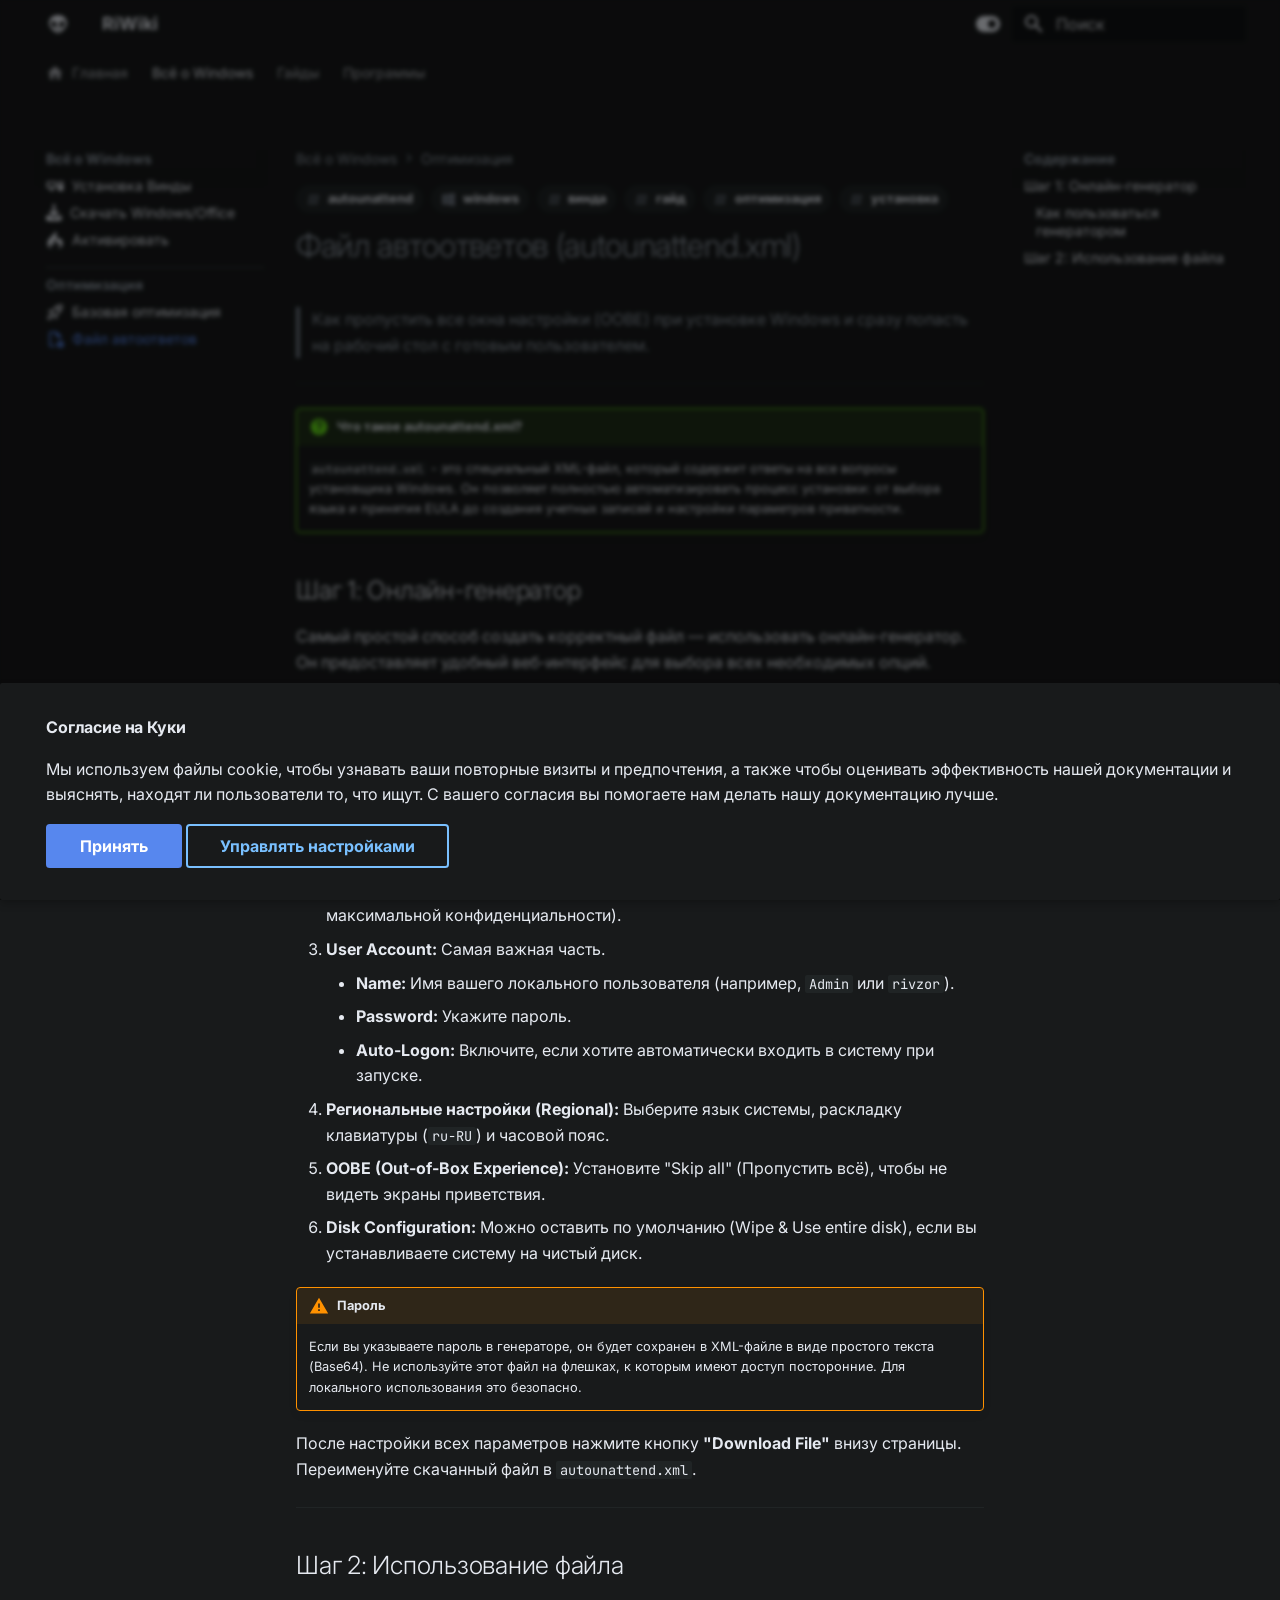
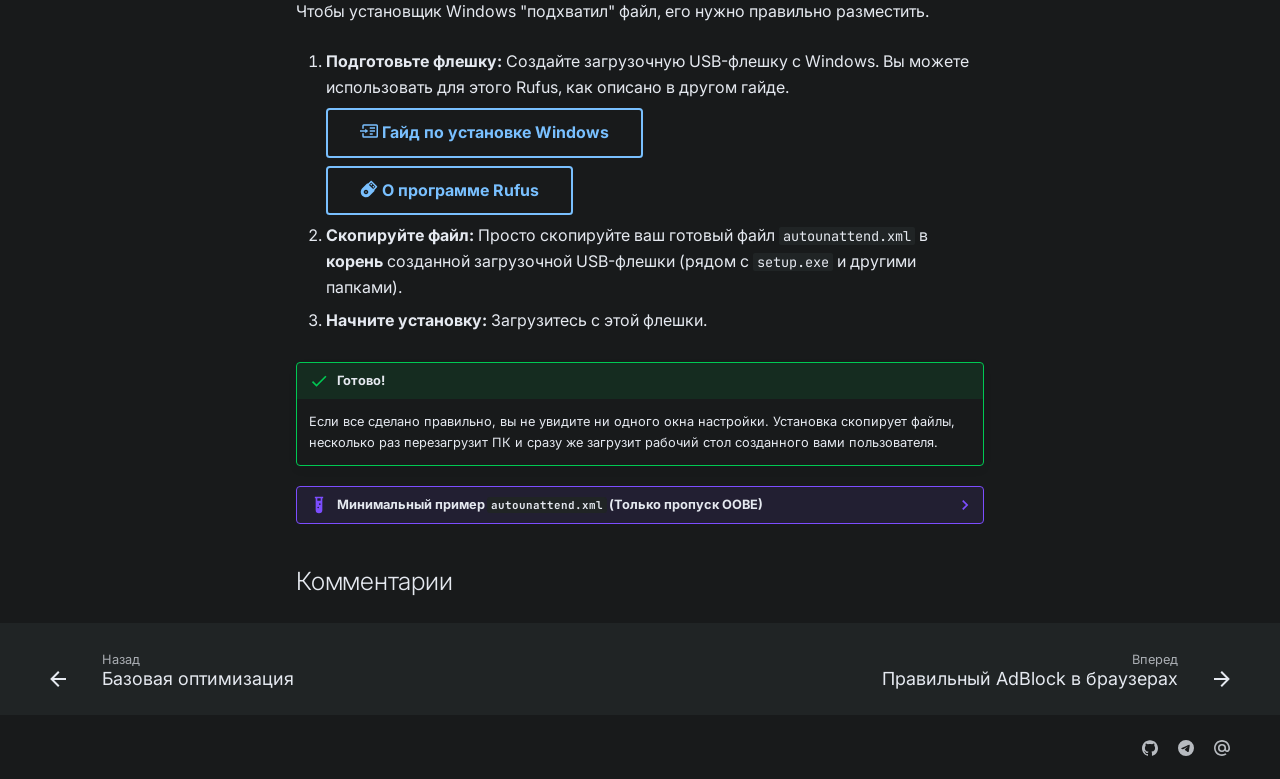
<file: guides/windows/autounattend/index.html>
<!DOCTYPE html><html lang=ru class=no-js><head><meta charset=utf-8><meta name=viewport content="width=device-width,initial-scale=1"><meta name=description content="Создание и использование файла autounattend.xml для полной автоматизации установки Windows."><meta name=author content=rivzor><link href=https://rivzor.github.io/my-wiki/guides/windows/autounattend/ rel=canonical><link href=../optimization/ rel=prev><link href=../../hacks/adblock/ rel=next><link rel=icon href=../../../assets/imgs/pine-tree-variant-outline.svg><meta name=generator content="mkdocs-1.6.1, mkdocs-material-9.7.0"><title>Файл автоответов (autounattend.xml) - RiWiki</title><link rel=stylesheet href=../../../assets/stylesheets/main.618322db.min.css><link rel=stylesheet href=../../../assets/stylesheets/palette.ab4e12ef.min.css><style>:root{.md-tag.md-tag--win{--md-tag-icon:url('data:image/svg+xml;charset=utf-8,%3Csvg%20xmlns%3D%22http%3A//www.w3.org/2000/svg%22%20viewBox%3D%220%200%20448%20512%22%3E%3C%21--%21%20Font%20Awesome%20Free%207.1.0%20by%20%40fontawesome%20-%20https%3A//fontawesome.com%20License%20-%20https%3A//fontawesome.com/license/free%20%28Icons%3A%20CC%20BY%204.0%2C%20Fonts%3A%20SIL%20OFL%201.1%2C%20Code%3A%20MIT%20License%29%20Copyright%202025%20Fonticons%2C%20Inc.--%3E%3Cpath%20d%3D%22m0%2093.7%20183.6-25.3v177.4H0zm0%20324.6%20183.6%2025.3V268.4H0zm203.8%2028L448%20480V268.4H203.8zm0-380.6v180.1H448V32z%22/%3E%3C/svg%3E');}}</style><link rel=preconnect href=https://fonts.gstatic.com crossorigin><link rel=stylesheet href="https://fonts.googleapis.com/css?family=Inter:300,300i,400,400i,700,700i%7CJetBrains+Mono:400,400i,700,700i&display=fallback"><style>:root{--md-text-font:"Inter";--md-code-font:"JetBrains Mono"}</style><link rel=stylesheet href=../../../stylesheets/extra.css><script>__md_scope=new URL("../../..",location),__md_hash=e=>[...e].reduce(((e,_)=>(e<<5)-e+_.charCodeAt(0)),0),__md_get=(e,_=localStorage,t=__md_scope)=>JSON.parse(_.getItem(t.pathname+"."+e)),__md_set=(e,_,t=localStorage,a=__md_scope)=>{try{t.setItem(a.pathname+"."+e,JSON.stringify(_))}catch(e){}}</script><link href=../../../assets/stylesheets/glightbox.min.css rel=stylesheet><script src=../../../assets/javascripts/glightbox.min.js></script><style id=glightbox-style>
            html.glightbox-open { overflow: initial; height: 100%; }
            .gslide-title { margin-top: 0px; user-select: text; }
            .gslide-desc { color: #666; user-select: text; }
            .gslide-image img { background: white; }
            .gscrollbar-fixer { padding-right: 15px; }
            .gdesc-inner { font-size: 0.75rem; }
            body[data-md-color-scheme="slate"] .gdesc-inner { background: var(--md-default-bg-color); }
            body[data-md-color-scheme="slate"] .gslide-title { color: var(--md-default-fg-color); }
            body[data-md-color-scheme="slate"] .gslide-desc { color: var(--md-default-fg-color); }
        </style></head> <body dir=ltr data-md-color-scheme=slate data-md-color-primary=custom data-md-color-accent=custom> <input class=md-toggle data-md-toggle=drawer type=checkbox id=__drawer autocomplete=off> <input class=md-toggle data-md-toggle=search type=checkbox id=__search autocomplete=off> <label class=md-overlay for=__drawer></label> <div data-md-component=skip> <a href=#autounattendxml class=md-skip> Перейти к содержанию </a> </div> <div data-md-component=announce> </div> <header class=md-header data-md-component=header> <nav class="md-header__inner md-grid" aria-label="Верхний колонтитул"> <a href=../../.. title=RiWiki class="md-header__button md-logo" aria-label=RiWiki data-md-component=logo> <svg xmlns=http://www.w3.org/2000/svg viewbox="0 0 24 24"><path d="M12 3c4.97 0 9 3.58 9 8s-6 10-9 10-9-5.58-9-10 4.03-8 9-8m-1.69 7.93C9.29 9.29 7.47 8.58 6.25 9.34s-1.38 2.71-.36 4.35c1.03 1.64 2.85 2.35 4.07 1.59 1.22-.78 1.37-2.71.35-4.35m3.38 0c-1.02 1.64-.87 3.57.35 4.35 1.22.76 3.04.05 4.07-1.59 1.02-1.64.86-3.59-.36-4.35s-3.04-.05-4.06 1.59M12 17.75c-2 0-2.5-.75-2.5-.75 0 .03.5 2 2.5 2s2.5-2 2.5-2-.5.75-2.5.75"></path></svg> </a> <label class="md-header__button md-icon" for=__drawer> <svg xmlns=http://www.w3.org/2000/svg viewbox="0 0 24 24"><path d="M3 6h18v2H3zm0 5h18v2H3zm0 5h18v2H3z"></path></svg> </label> <div class=md-header__title data-md-component=header-title> <div class=md-header__ellipsis> <div class=md-header__topic> <span class=md-ellipsis> RiWiki </span> </div> <div class=md-header__topic data-md-component=header-topic> <span class=md-ellipsis> Файл автоответов (autounattend.xml) </span> </div> </div> </div> <form class=md-header__option data-md-component=palette> <input class=md-option data-md-color-media data-md-color-scheme=slate data-md-color-primary=custom data-md-color-accent=custom aria-label="Light mode" type=radio name=__palette id=__palette_0> <label class="md-header__button md-icon" title="Light mode" for=__palette_1 hidden> <svg xmlns=http://www.w3.org/2000/svg viewbox="0 0 576 512"><!-- Font Awesome Free 7.1.0 by @fontawesome - https://fontawesome.com License - https://fontawesome.com/license/free (Icons: CC BY 4.0, Fonts: SIL OFL 1.1, Code: MIT License) Copyright 2025 Fonticons, Inc.--><path d="M192 64C86 64 0 150 0 256s86 192 192 192h192c106 0 192-86 192-192S490 64 384 64zm192 96a96 96 0 1 1 0 192 96 96 0 1 1 0-192"></path></svg> </label> <input class=md-option data-md-color-media data-md-color-scheme=default data-md-color-primary=custom data-md-color-accent=custom aria-label="Dark mode" type=radio name=__palette id=__palette_1> <label class="md-header__button md-icon" title="Dark mode" for=__palette_0 hidden> <svg xmlns=http://www.w3.org/2000/svg viewbox="0 0 576 512"><!-- Font Awesome Free 7.1.0 by @fontawesome - https://fontawesome.com License - https://fontawesome.com/license/free (Icons: CC BY 4.0, Fonts: SIL OFL 1.1, Code: MIT License) Copyright 2025 Fonticons, Inc.--><path d="M384 128c70.7 0 128 57.3 128 128s-57.3 128-128 128H192c-70.7 0-128-57.3-128-128s57.3-128 128-128zm192 128c0-106-86-192-192-192H192C86 64 0 150 0 256s86 192 192 192h192c106 0 192-86 192-192m-384 80a80 80 0 1 0 0-160 80 80 0 1 0 0 160"></path></svg> </label> </form> <script>var palette=__md_get("__palette");if(palette&&palette.color){if("(prefers-color-scheme)"===palette.color.media){var media=matchMedia("(prefers-color-scheme: light)"),input=document.querySelector(media.matches?"[data-md-color-media='(prefers-color-scheme: light)']":"[data-md-color-media='(prefers-color-scheme: dark)']");palette.color.media=input.getAttribute("data-md-color-media"),palette.color.scheme=input.getAttribute("data-md-color-scheme"),palette.color.primary=input.getAttribute("data-md-color-primary"),palette.color.accent=input.getAttribute("data-md-color-accent")}for(var[key,value]of Object.entries(palette.color))document.body.setAttribute("data-md-color-"+key,value)}</script> <label class="md-header__button md-icon" for=__search> <svg xmlns=http://www.w3.org/2000/svg viewbox="0 0 24 24"><path d="M9.5 3A6.5 6.5 0 0 1 16 9.5c0 1.61-.59 3.09-1.56 4.23l.27.27h.79l5 5-1.5 1.5-5-5v-.79l-.27-.27A6.52 6.52 0 0 1 9.5 16 6.5 6.5 0 0 1 3 9.5 6.5 6.5 0 0 1 9.5 3m0 2C7 5 5 7 5 9.5S7 14 9.5 14 14 12 14 9.5 12 5 9.5 5"></path></svg> </label> <div class=md-search data-md-component=search role=dialog> <label class=md-search__overlay for=__search></label> <div class=md-search__inner role=search> <form class=md-search__form name=search> <input type=text class=md-search__input name=query aria-label=Поиск placeholder=Поиск autocapitalize=off autocorrect=off autocomplete=off spellcheck=false data-md-component=search-query required> <label class="md-search__icon md-icon" for=__search> <svg xmlns=http://www.w3.org/2000/svg viewbox="0 0 24 24"><path d="M9.5 3A6.5 6.5 0 0 1 16 9.5c0 1.61-.59 3.09-1.56 4.23l.27.27h.79l5 5-1.5 1.5-5-5v-.79l-.27-.27A6.52 6.52 0 0 1 9.5 16 6.5 6.5 0 0 1 3 9.5 6.5 6.5 0 0 1 9.5 3m0 2C7 5 5 7 5 9.5S7 14 9.5 14 14 12 14 9.5 12 5 9.5 5"></path></svg> <svg xmlns=http://www.w3.org/2000/svg viewbox="0 0 24 24"><path d="M20 11v2H8l5.5 5.5-1.42 1.42L4.16 12l7.92-7.92L13.5 5.5 8 11z"></path></svg> </label> <nav class=md-search__options aria-label=Поиск> <a href=javascript:void(0) class="md-search__icon md-icon" title=Поделиться aria-label=Поделиться data-clipboard data-clipboard-text data-md-component=search-share tabindex=-1> <svg xmlns=http://www.w3.org/2000/svg viewbox="0 0 24 24"><path d="M18 16.08c-.76 0-1.44.3-1.96.77L8.91 12.7c.05-.23.09-.46.09-.7s-.04-.47-.09-.7l7.05-4.11c.54.5 1.25.81 2.04.81a3 3 0 0 0 3-3 3 3 0 0 0-3-3 3 3 0 0 0-3 3c0 .24.04.47.09.7L8.04 9.81C7.5 9.31 6.79 9 6 9a3 3 0 0 0-3 3 3 3 0 0 0 3 3c.79 0 1.5-.31 2.04-.81l7.12 4.15c-.05.21-.08.43-.08.66 0 1.61 1.31 2.91 2.92 2.91s2.92-1.3 2.92-2.91A2.92 2.92 0 0 0 18 16.08"></path></svg> </a> <button type=reset class="md-search__icon md-icon" title=Очистить aria-label=Очистить tabindex=-1> <svg xmlns=http://www.w3.org/2000/svg viewbox="0 0 24 24"><path d="M19 6.41 17.59 5 12 10.59 6.41 5 5 6.41 10.59 12 5 17.59 6.41 19 12 13.41 17.59 19 19 17.59 13.41 12z"></path></svg> </button> </nav> <div class=md-search__suggest data-md-component=search-suggest></div> </form> <div class=md-search__output> <div class=md-search__scrollwrap tabindex=0 data-md-scrollfix> <div class=md-search-result data-md-component=search-result> <div class=md-search-result__meta> Инициализация поиска </div> <ol class=md-search-result__list role=presentation></ol> </div> </div> </div> </div> </div> </nav> </header> <div class=md-container data-md-component=container> <nav class=md-tabs aria-label=Вкладки data-md-component=tabs> <div class=md-grid> <ul class=md-tabs__list> <li class=md-tabs__item> <a href=../../.. class=md-tabs__link> <svg xmlns=http://www.w3.org/2000/svg viewbox="0 0 24 24"><path d="M10 20v-6h4v6h5v-8h3L12 3 2 12h3v8z"></path></svg> Главная </a> </li> <li class="md-tabs__item md-tabs__item--active"> <a href=../install/ class=md-tabs__link> Всё о Windows </a> </li> <li class=md-tabs__item> <a href=../../hacks/adblock/ class=md-tabs__link> Гайды </a> </li> <li class=md-tabs__item> <a href=../../software/pc/rufus/ class=md-tabs__link> Программы </a> </li> </ul> </div> </nav> <main class=md-main data-md-component=main> <div class="md-main__inner md-grid"> <div class="md-sidebar md-sidebar--primary" data-md-component=sidebar data-md-type=navigation> <div class=md-sidebar__scrollwrap> <div class=md-sidebar__inner> <nav class="md-nav md-nav--primary md-nav--lifted" aria-label=Навигация data-md-level=0> <label class=md-nav__title for=__drawer> <a href=../../.. title=RiWiki class="md-nav__button md-logo" aria-label=RiWiki data-md-component=logo> <svg xmlns=http://www.w3.org/2000/svg viewbox="0 0 24 24"><path d="M12 3c4.97 0 9 3.58 9 8s-6 10-9 10-9-5.58-9-10 4.03-8 9-8m-1.69 7.93C9.29 9.29 7.47 8.58 6.25 9.34s-1.38 2.71-.36 4.35c1.03 1.64 2.85 2.35 4.07 1.59 1.22-.78 1.37-2.71.35-4.35m3.38 0c-1.02 1.64-.87 3.57.35 4.35 1.22.76 3.04.05 4.07-1.59 1.02-1.64.86-3.59-.36-4.35s-3.04-.05-4.06 1.59M12 17.75c-2 0-2.5-.75-2.5-.75 0 .03.5 2 2.5 2s2.5-2 2.5-2-.5.75-2.5.75"></path></svg> </a> RiWiki </label> <ul class=md-nav__list data-md-scrollfix> <li class="md-nav__item md-nav__item--pruned md-nav__item--nested"> <a href=../../.. class=md-nav__link> <span class=md-ellipsis> Главная </span> <span class="md-nav__icon md-icon"></span> </a> </li> <li class="md-nav__item md-nav__item--active md-nav__item--section md-nav__item--nested"> <input class="md-nav__toggle md-toggle " type=checkbox id=__nav_2 checked> <label class=md-nav__link for=__nav_2 id=__nav_2_label tabindex> <span class=md-ellipsis> Всё о Windows </span> <span class="md-nav__icon md-icon"></span> </label> <nav class=md-nav data-md-level=1 aria-labelledby=__nav_2_label aria-expanded=true> <label class=md-nav__title for=__nav_2> <span class="md-nav__icon md-icon"></span> Всё о Windows </label> <ul class=md-nav__list data-md-scrollfix> <li class=md-nav__item> <a href=../install/ class=md-nav__link> <svg xmlns=http://www.w3.org/2000/svg viewbox="0 0 24 24"><path d="M22 18h-5a1 1 0 0 1-1-1V7a1 1 0 0 1 1-1h5a1 1 0 0 1 1 1v10a1 1 0 0 1-1 1m0-10h-5v1h5zm0 2h-5v1h5zM9 15v2h1v1H5v-1h1v-2H2a1 1 0 0 1-1-1V7a1 1 0 0 1 1-1h11a1 1 0 0 1 1 1v7a1 1 0 0 1-1 1zm3-7H3v5h9z"></path></svg> <span class=md-ellipsis> Установка Винды </span> </a> </li> <li class=md-nav__item> <a href=../download_iso/ class=md-nav__link> <svg xmlns=http://www.w3.org/2000/svg viewbox="0 0 448 512"><!-- Font Awesome Free 7.1.0 by @fontawesome - https://fontawesome.com License - https://fontawesome.com/license/free (Icons: CC BY 4.0, Fonts: SIL OFL 1.1, Code: MIT License) Copyright 2025 Fonticons, Inc.--><path d="M256 32c0-17.7-14.3-32-32-32s-32 14.3-32 32v210.7l-41.4-41.4c-12.5-12.5-32.8-12.5-45.3 0s-12.5 32.8 0 45.3l96 96c12.5 12.5 32.8 12.5 45.3 0l96-96c12.5-12.5 12.5-32.8 0-45.3s-32.8-12.5-45.3 0L256 242.7zM64 320c-35.3 0-64 28.7-64 64v32c0 35.3 28.7 64 64 64h320c35.3 0 64-28.7 64-64v-32c0-35.3-28.7-64-64-64h-46.9l-56.6 56.6c-31.2 31.2-81.9 31.2-113.1 0L110.9 320zm304 56a24 24 0 1 1 0 48 24 24 0 1 1 0-48"></path></svg> <span class=md-ellipsis> Скачать Windows/Office </span> </a> </li> <li class=md-nav__item> <a href=../activation/ class=md-nav__link> <svg xmlns=http://www.w3.org/2000/svg viewbox="0 0 24 24"><path d="M11.466 0c.88 1.423-.28 3.306-1.207 4.358-.899 1.02-1.992 1.873-2.985 2.8-1.066.996-2.091 2.044-2.967 3.213-1.753 2.339-2.827 5.28-2.038 8.199.788 2.916 3.314 4.772 6.167 5.429-1.44-.622-2.786-2.203-2.79-3.82-.003-1.765 1.115-3.262 2.505-4.246-.167.632-.258 1.21.155 1.774a1.68 1.68 0 0 0 1.696.642c1.487-.326 1.556-1.96.674-2.914-.872-.943-1.715-2.009-1.384-3.377.167-.685.588-1.328 1.121-1.787-.41 1.078.755 2.14 1.523 2.67 1.332.918 2.793 1.612 4.017 2.688 1.288 1.132 2.24 2.661 2.047 4.435-.208 1.923-1.736 3.26-3.45 3.936 3.622-.8 7.365-3.61 7.44-7.627.093-3.032-1.903-5.717-5.158-7.384.19.48.074.697-.058.924-.55.944-2.082 1.152-2.835.184-1.205-1.548.025-3.216.197-4.855.215-2.055-1.073-4.049-2.67-5.242"></path></svg> <span class=md-ellipsis> Активировать </span> </a> </li> <li class="md-nav__item md-nav__item--active md-nav__item--section md-nav__item--nested"> <input class="md-nav__toggle md-toggle " type=checkbox id=__nav_2_4 checked> <label class=md-nav__link for=__nav_2_4 id=__nav_2_4_label tabindex> <span class=md-ellipsis> Оптимизация </span> <span class="md-nav__icon md-icon"></span> </label> <nav class=md-nav data-md-level=2 aria-labelledby=__nav_2_4_label aria-expanded=true> <label class=md-nav__title for=__nav_2_4> <span class="md-nav__icon md-icon"></span> Оптимизация </label> <ul class=md-nav__list data-md-scrollfix> <li class=md-nav__item> <a href=../optimization/ class=md-nav__link> <svg xmlns=http://www.w3.org/2000/svg viewbox="0 0 24 24"><path d="m13.13 22.19-1.63-3.83c1.57-.58 3.04-1.36 4.4-2.27zM5.64 12.5l-3.83-1.63 6.1-2.77C7 9.46 6.22 10.93 5.64 12.5M19.22 4c.28 0 .53 0 .74.05.17 1.39-.02 4.25-3.3 7.53-1.7 1.71-3.73 3.02-6.01 3.89l-2.15-2.1c.92-2.31 2.23-4.34 3.92-6.03C15.18 4.58 17.64 4 19.22 4m0-2c-1.98 0-4.98.69-8.22 3.93-2.19 2.19-3.5 4.6-4.35 6.71-.28.75-.09 1.57.46 2.13l2.13 2.12c.38.38.89.61 1.42.61.23 0 .47-.06.7-.15A19.1 19.1 0 0 0 18.07 13c5.66-5.66 3.54-10.61 3.54-10.61S20.7 2 19.22 2m-4.68 7.46c-.78-.78-.78-2.05 0-2.83s2.05-.78 2.83 0c.77.78.78 2.05 0 2.83s-2.05.78-2.83 0m-5.66 7.07-1.41-1.41zM6.24 22l3.64-3.64c-.34-.09-.67-.24-.97-.45L4.83 22zM2 22h1.41l4.77-4.76-1.42-1.41L2 20.59zm0-2.83 4.09-4.08c-.21-.3-.36-.62-.45-.97L2 17.76z"></path></svg> <span class=md-ellipsis> Базовая оптимизация </span> </a> </li> <li class="md-nav__item md-nav__item--active"> <input class="md-nav__toggle md-toggle" type=checkbox id=__toc> <label class="md-nav__link md-nav__link--active" for=__toc> <svg xmlns=http://www.w3.org/2000/svg viewbox="0 0 24 24"><path d="M6 2a2 2 0 0 0-2 2v16c0 1.11.89 2 2 2h6v-2H6V4h7v5h5v3h2V8l-6-6m4 12a.26.26 0 0 0-.26.21l-.19 1.32c-.3.13-.59.29-.85.47l-1.24-.5c-.11 0-.24 0-.31.13l-1 1.73c-.06.11-.04.24.06.32l1.06.82a4.2 4.2 0 0 0 0 1l-1.06.82a.26.26 0 0 0-.06.32l1 1.73c.06.13.19.13.31.13l1.24-.5c.26.18.54.35.85.47l.19 1.32c.02.12.12.21.26.21h2c.11 0 .22-.09.24-.21l.19-1.32c.3-.13.57-.29.84-.47l1.23.5c.13 0 .26 0 .33-.13l1-1.73a.26.26 0 0 0-.06-.32l-1.07-.82c.02-.17.04-.33.04-.5s-.01-.33-.04-.5l1.06-.82a.26.26 0 0 0 .06-.32l-1-1.73c-.06-.13-.19-.13-.32-.13l-1.23.5c-.27-.18-.54-.35-.85-.47l-.19-1.32A.236.236 0 0 0 20 14m-1 3.5c.83 0 1.5.67 1.5 1.5s-.67 1.5-1.5 1.5c-.84 0-1.5-.67-1.5-1.5s.67-1.5 1.5-1.5"></path></svg> <span class=md-ellipsis> Файл автоответов </span> <span class="md-nav__icon md-icon"></span> </label> <a href=./ class="md-nav__link md-nav__link--active"> <svg xmlns=http://www.w3.org/2000/svg viewbox="0 0 24 24"><path d="M6 2a2 2 0 0 0-2 2v16c0 1.11.89 2 2 2h6v-2H6V4h7v5h5v3h2V8l-6-6m4 12a.26.26 0 0 0-.26.21l-.19 1.32c-.3.13-.59.29-.85.47l-1.24-.5c-.11 0-.24 0-.31.13l-1 1.73c-.06.11-.04.24.06.32l1.06.82a4.2 4.2 0 0 0 0 1l-1.06.82a.26.26 0 0 0-.06.32l1 1.73c.06.13.19.13.31.13l1.24-.5c.26.18.54.35.85.47l.19 1.32c.02.12.12.21.26.21h2c.11 0 .22-.09.24-.21l.19-1.32c.3-.13.57-.29.84-.47l1.23.5c.13 0 .26 0 .33-.13l1-1.73a.26.26 0 0 0-.06-.32l-1.07-.82c.02-.17.04-.33.04-.5s-.01-.33-.04-.5l1.06-.82a.26.26 0 0 0 .06-.32l-1-1.73c-.06-.13-.19-.13-.32-.13l-1.23.5c-.27-.18-.54-.35-.85-.47l-.19-1.32A.236.236 0 0 0 20 14m-1 3.5c.83 0 1.5.67 1.5 1.5s-.67 1.5-1.5 1.5c-.84 0-1.5-.67-1.5-1.5s.67-1.5 1.5-1.5"></path></svg> <span class=md-ellipsis> Файл автоответов </span> </a> <nav class="md-nav md-nav--secondary" aria-label=Содержание> <label class=md-nav__title for=__toc> <span class="md-nav__icon md-icon"></span> Содержание </label> <ul class=md-nav__list data-md-component=toc data-md-scrollfix> <li class=md-nav__item> <a href=#1- class=md-nav__link> <span class=md-ellipsis> Шаг 1: Онлайн-генератор </span> </a> <nav class=md-nav aria-label="Шаг 1: Онлайн-генератор"> <ul class=md-nav__list> <li class=md-nav__item> <a href=#_1 class=md-nav__link> <span class=md-ellipsis> Как пользоваться генератором </span> </a> </li> </ul> </nav> </li> <li class=md-nav__item> <a href=#2 class=md-nav__link> <span class=md-ellipsis> Шаг 2: Использование файла </span> </a> </li> </ul> </nav> </li> </ul> </nav> </li> </ul> </nav> </li> <li class="md-nav__item md-nav__item--pruned md-nav__item--nested"> <a href=../../hacks/adblock/ class=md-nav__link> <span class=md-ellipsis> Гайды </span> <span class="md-nav__icon md-icon"></span> </a> </li> <li class="md-nav__item md-nav__item--pruned md-nav__item--nested"> <a href=../../software/pc/rufus/ class=md-nav__link> <span class=md-ellipsis> Программы </span> <span class="md-nav__icon md-icon"></span> </a> </li> </ul> </nav> </div> </div> </div> <div class="md-sidebar md-sidebar--secondary" data-md-component=sidebar data-md-type=toc> <div class=md-sidebar__scrollwrap> <div class=md-sidebar__inner> <nav class="md-nav md-nav--secondary" aria-label=Содержание> <label class=md-nav__title for=__toc> <span class="md-nav__icon md-icon"></span> Содержание </label> <ul class=md-nav__list data-md-component=toc data-md-scrollfix> <li class=md-nav__item> <a href=#1- class=md-nav__link> <span class=md-ellipsis> Шаг 1: Онлайн-генератор </span> </a> <nav class=md-nav aria-label="Шаг 1: Онлайн-генератор"> <ul class=md-nav__list> <li class=md-nav__item> <a href=#_1 class=md-nav__link> <span class=md-ellipsis> Как пользоваться генератором </span> </a> </li> </ul> </nav> </li> <li class=md-nav__item> <a href=#2 class=md-nav__link> <span class=md-ellipsis> Шаг 2: Использование файла </span> </a> </li> </ul> </nav> </div> </div> </div> <div class=md-content data-md-component=content> <nav class=md-path aria-label=Навигация> <ol class=md-path__list> <li class=md-path__item> <a href=../install/ class=md-path__link> <span class=md-ellipsis> Всё о Windows </span> </a> </li> <li class=md-path__item> <a href=../optimization/ class=md-path__link> <span class=md-ellipsis> Оптимизация </span> </a> </li> </ol> </nav> <article class="md-content__inner md-typeset"> <nav class=md-tags> <span class="md-tag md-tag-icon">autounattend</span> <span class="md-tag md-tag-icon md-tag--win">windows</span> <span class="md-tag md-tag-icon">винда</span> <span class="md-tag md-tag-icon">гайд</span> <span class="md-tag md-tag-icon">оптимизация</span> <span class="md-tag md-tag-icon">установка</span> </nav> <h1 id=autounattendxml>Файл автоответов (autounattend.xml)</h1> <blockquote> <p>Как пропустить все окна настройки (OOBE) при установке Windows и сразу попасть на рабочий стол с готовым пользователем.</p> </blockquote> <hr> <div class="admonition question"> <p class=admonition-title>Что такое autounattend.xml?</p> <p><code>autounattend.xml</code> - это специальный XML-файл, который содержит ответы на все вопросы установщика Windows. Он позволяет полностью автоматизировать процесс установки: от выбора языка и принятия EULA до создания учетных записей и настройки параметров приватности.</p> </div> <h2 id=1->Шаг 1: Онлайн-генератор</h2> <p>Самый простой способ создать корректный файл — использовать онлайн-генератор. Он предоставляет удобный веб-интерфейс для выбора всех необходимых опций.</p> <p><a href=https://schneegans.de/windows/unattend-generator/ class="md-button md-button--primary"><span class=twemoji><svg xmlns=http://www.w3.org/2000/svg viewbox="0 0 24 24"><path d="M16.36 14c.08-.66.14-1.32.14-2s-.06-1.34-.14-2h3.38c.16.64.26 1.31.26 2s-.1 1.36-.26 2m-5.15 5.56c.6-1.11 1.06-2.31 1.38-3.56h2.95a8.03 8.03 0 0 1-4.33 3.56M14.34 14H9.66c-.1-.66-.16-1.32-.16-2s.06-1.35.16-2h4.68c.09.65.16 1.32.16 2s-.07 1.34-.16 2M12 19.96c-.83-1.2-1.5-2.53-1.91-3.96h3.82c-.41 1.43-1.08 2.76-1.91 3.96M8 8H5.08A7.92 7.92 0 0 1 9.4 4.44C8.8 5.55 8.35 6.75 8 8m-2.92 8H8c.35 1.25.8 2.45 1.4 3.56A8 8 0 0 1 5.08 16m-.82-2C4.1 13.36 4 12.69 4 12s.1-1.36.26-2h3.38c-.08.66-.14 1.32-.14 2s.06 1.34.14 2M12 4.03c.83 1.2 1.5 2.54 1.91 3.97h-3.82c.41-1.43 1.08-2.77 1.91-3.97M18.92 8h-2.95a15.7 15.7 0 0 0-1.38-3.56c1.84.63 3.37 1.9 4.33 3.56M12 2C6.47 2 2 6.5 2 12a10 10 0 0 0 10 10 10 10 0 0 0 10-10A10 10 0 0 0 12 2"></path></svg></span> Перейти к Unattend Generator</a></p> <h3 id=_1>Как пользоваться генератором</h3> <ol> <li><strong>System:</strong> Выберите версию Windows (10/11), которую вы устанавливаете.</li> <li><strong>General:</strong> Укажите имя компьютера, ключ продукта (можно оставить пустым для активации позже) и настройки приватности (рекомендуется "Disable All" для максимальной конфиденциальности).</li> <li><strong>User Account:</strong> Самая важная часть.<ul> <li><strong>Name:</strong> Имя вашего локального пользователя (например, <code>Admin</code> или <code>rivzor</code>).</li> <li><strong>Password:</strong> Укажите пароль.</li> <li><strong>Auto-Logon:</strong> Включите, если хотите автоматически входить в систему при запуске.</li> </ul> </li> <li><strong>Региональные настройки (Regional):</strong> Выберите язык системы, раскладку клавиатуры (<code>ru-RU</code>) и часовой пояс.</li> <li><strong>OOBE (Out-of-Box Experience):</strong> Установите "Skip all" (Пропустить всё), чтобы не видеть экраны приветствия.</li> <li><strong>Disk Configuration:</strong> Можно оставить по умолчанию (Wipe &amp; Use entire disk), если вы устанавливаете систему на чистый диск.</li> </ol> <div class="admonition warning"> <p class=admonition-title>Пароль</p> <p>Если вы указываете пароль в генераторе, он будет сохранен в XML-файле в виде простого текста (Base64). Не используйте этот файл на флешках, к которым имеют доступ посторонние. Для локального использования это безопасно.</p> </div> <p>После настройки всех параметров нажмите кнопку <strong>"Download File"</strong> внизу страницы. Переименуйте скачанный файл в <code>autounattend.xml</code>.</p> <hr> <h2 id=2>Шаг 2: Использование файла</h2> <p>Чтобы установщик Windows "подхватил" файл, его нужно правильно разместить.</p> <ol> <li> <p><strong>Подготовьте флешку:</strong> Создайте загрузочную USB-флешку с Windows. Вы можете использовать для этого Rufus, как описано в другом гайде.</p> <p><a href=../install/ class=md-button><span class=twemoji><svg xmlns=http://www.w3.org/2000/svg viewbox="0 0 24 24"><path d="M22 3H5a2 2 0 0 0-2 2v4h2V5h17v14H5v-4H3v4a2 2 0 0 0 2 2h17a2 2 0 0 0 2-2V5a2 2 0 0 0-2-2M7 15v-2H0v-2h7V9l4 3zm13-2h-7v-2h7zm0-4h-7V7h7zm-3 8h-4v-2h4z"></path></svg></span> Гайд по установке Windows</a></p> <p><a href=../../software/pc/rufus/ class=md-button><span class=twemoji><svg xmlns=http://www.w3.org/2000/svg viewbox="0 0 24 24"><path d="M8 15c.55 0 1 .45 1 1s-.45 1-1 1-1-.45-1-1 .45-1 1-1m7.07-10.31L16.5 6.1l-1.43 1.4-1.41-1.4zM17.9 7.5l1.41 1.43-1.41 1.41-1.4-1.41zM8 13c-1.66 0-3 1.34-3 3s1.34 3 3 3 3-1.34 3-3-1.34-3-3-3m1.77-8.67.73.75 3.79-3.79c.18-.18.43-.29.71-.29s.53.11.71.29l7.07 7.07v.01a1.02 1.02 0 0 1-.12 1.39l-3.73 3.74.74.73-6.72 6.72A6.98 6.98 0 0 1 8 23c-3.87 0-7-3.13-7-7 0-1.93.78-3.68 2.05-4.95zM20.59 9 15 3.41 11.93 6.5l5.57 5.58z"></path></svg></span> О программе Rufus</a></p> </li> <li> <p><strong>Скопируйте файл:</strong> Просто скопируйте ваш готовый файл <code>autounattend.xml</code> в <strong>корень</strong> созданной загрузочной USB-флешки (рядом с <code>setup.exe</code> и другими папками).</p> </li> <li> <p><strong>Начните установку:</strong> Загрузитесь с этой флешки.</p> </li> </ol> <div class="admonition success"> <p class=admonition-title>Готово!</p> <p>Если все сделано правильно, вы не увидите ни одного окна настройки. Установка скопирует файлы, несколько раз перезагрузит ПК и сразу же загрузит рабочий стол созданного вами пользователя.</p> </div> <details class=example> <summary>Минимальный пример <code>autounattend.xml</code> (Только пропуск OOBE)</summary> <p>Если вам не нужно создавать пользователя, а просто пропустить надоедливые экраны OOBE (например, при установке в виртуальной машине), вы можете использовать этот минимальный файл. Он заставит систему пропустить OOBE и создать пользователя без пароля.</p> <div class="language-xml highlight"><span class=filename>autounattend.xml</span><pre><span></span><code><span id=__span-0-1><a id=__codelineno-0-1 name=__codelineno-0-1 href=#__codelineno-0-1></a><span class=cp>&lt;?xml version="1.0" encoding="utf-8"?&gt;</span>
</span><span id=__span-0-2><a id=__codelineno-0-2 name=__codelineno-0-2 href=#__codelineno-0-2></a><span class=nt>&lt;unattend</span><span class=w> </span><span class=na>xmlns=</span><span class=s>"urn:schemas-microsoft-com:unattend"</span><span class=nt>&gt;</span>
</span><span id=__span-0-3><a id=__codelineno-0-3 name=__codelineno-0-3 href=#__codelineno-0-3></a><span class=w>    </span><span class=nt>&lt;settings</span><span class=w> </span><span class=na>pass=</span><span class=s>"oobeSystem"</span><span class=nt>&gt;</span>
</span><span id=__span-0-4><a id=__codelineno-0-4 name=__codelineno-0-4 href=#__codelineno-0-4></a><span class=w>        </span><span class=nt>&lt;component</span><span class=w> </span><span class=na>name=</span><span class=s>"Microsoft-Windows-Shell-Setup"</span><span class=w> </span><span class=na>processorArchitecture=</span><span class=s>"amd64"</span><span class=w> </span><span class=na>publicKeyToken=</span><span class=s>"31bf3856ad364e35"</span><span class=w> </span><span class=na>language=</span><span class=s>"neutral"</span><span class=w> </span><span class=na>versionScope=</span><span class=s>"nonSxS"</span><span class=w> </span><span class=na>xmlns:wcm=</span><span class=s>"[http://schemas.microsoft.com/WMIConfig/2002/State](http://schemas.microsoft.com/WMIConfig/2002/State)"</span><span class=w> </span><span class=na>xmlns:xsi=</span><span class=s>"[http://www.w3.org/2001/XMLSchema-instance](http://www.w3.org/2001/XMLSchema-instance)"</span><span class=nt>&gt;</span>
</span><span id=__span-0-5><a id=__codelineno-0-5 name=__codelineno-0-5 href=#__codelineno-0-5></a><span class=w>            </span><span class=nt>&lt;OOBE&gt;</span>
</span><span id=__span-0-6><a id=__codelineno-0-6 name=__codelineno-0-6 href=#__codelineno-0-6></a><span class=w>                </span><span class=nt>&lt;HideEULAPage&gt;</span>true<span class=nt>&lt;/HideEULAPage&gt;</span>
</span><span id=__span-0-7><a id=__codelineno-0-7 name=__codelineno-0-7 href=#__codelineno-0-7></a><span class=w>                </span><span class=nt>&lt;HideOEMRegistrationScreen&gt;</span>true<span class=nt>&lt;/HideOEMRegistrationScreen&gt;</span>
</span><span id=__span-0-8><a id=__codelineno-0-8 name=__codelineno-0-8 href=#__codelineno-0-8></a><span class=w>                </span><span class=nt>&lt;HideOnlineAccountScreens&gt;</span>true<span class=nt>&lt;/HideOnlineAccountScreens&gt;</span>
</span><span id=__span-0-9><a id=__codelineno-0-9 name=__codelineno-0-9 href=#__codelineno-0-9></a><span class=w>                </span><span class=nt>&lt;HideLocalAccountScreen&gt;</span>true<span class=nt>&lt;/HideLocalAccountScreen&gt;</span>
</span><span id=__span-0-10><a id=__codelineno-0-10 name=__codelineno-0-10 href=#__codelineno-0-10></a><span class=w>                </span><span class=nt>&lt;HideWirelessSetup&gt;</span>true<span class=nt>&lt;/HideWirelessSetup&gt;</span>
</span><span id=__span-0-11><a id=__codelineno-0-11 name=__codelineno-0-11 href=#__codelineno-0-11></a><span class=w>                </span><span class=nt>&lt;ProtectYourPC&gt;</span>3<span class=nt>&lt;/ProtectYourPC&gt;</span>
</span><span id=__span-0-12><a id=__codelineno-0-12 name=__codelineno-0-12 href=#__codelineno-0-12></a><span class=w>            </span><span class=nt>&lt;/OOBE&gt;</span>
</span><span id=__span-0-13><a id=__codelineno-0-13 name=__codelineno-0-13 href=#__codelineno-0-13></a><span class=w>            </span><span class=nt>&lt;UserAccounts&gt;</span>
</span><span id=__span-0-14><a id=__codelineno-0-14 name=__codelineno-0-14 href=#__codelineno-0-14></a><span class=w>                </span><span class=nt>&lt;LocalAccounts&gt;</span>
</span><span id=__span-0-15><a id=__codelineno-0-15 name=__codelineno-0-15 href=#__codelineno-0-15></a><span class=w>                    </span><span class=nt>&lt;LocalAccount</span><span class=w> </span><span class=na>wcm:action=</span><span class=s>"add"</span><span class=nt>&gt;</span>
</span><span id=__span-0-16><a id=__codelineno-0-16 name=__codelineno-0-16 href=#__codelineno-0-16></a><span class=w>                        </span><span class=nt>&lt;Name&gt;</span>Admin<span class=nt>&lt;/Name&gt;</span>
</span><span id=__span-0-17><a id=__codelineno-0-17 name=__codelineno-0-17 href=#__codelineno-0-17></a><span class=w>                        </span><span class=nt>&lt;Group&gt;</span>Administrators<span class=nt>&lt;/Group&gt;</span>
</span><span id=__span-0-18><a id=__codelineno-0-18 name=__codelineno-0-18 href=#__codelineno-0-18></a><span class=w>                        </span><span class=nt>&lt;Password&gt;</span>
</span><span id=__span-0-19><a id=__codelineno-0-19 name=__codelineno-0-19 href=#__codelineno-0-19></a><span class=w>                            </span><span class=nt>&lt;Value&gt;&lt;/Value&gt;</span>
</span><span id=__span-0-20><a id=__codelineno-0-20 name=__codelineno-0-20 href=#__codelineno-0-20></a><span class=w>                            </span><span class=nt>&lt;PlainText&gt;</span>true<span class=nt>&lt;/PlainText&gt;</span>
</span><span id=__span-0-21><a id=__codelineno-0-21 name=__codelineno-0-21 href=#__codelineno-0-21></a><span class=w>                        </span><span class=nt>&lt;/Password&gt;</span>
</span><span id=__span-0-22><a id=__codelineno-0-22 name=__codelineno-0-22 href=#__codelineno-0-22></a><span class=w>                    </span><span class=nt>&lt;/LocalAccount&gt;</span>
</span><span id=__span-0-23><a id=__codelineno-0-23 name=__codelineno-0-23 href=#__codelineno-0-23></a><span class=w>                </span><span class=nt>&lt;/LocalAccounts&gt;</span>
</span><span id=__span-0-24><a id=__codelineno-0-24 name=__codelineno-0-24 href=#__codelineno-0-24></a><span class=w>            </span><span class=nt>&lt;/UserAccounts&gt;</span>
</span><span id=__span-0-25><a id=__codelineno-0-25 name=__codelineno-0-25 href=#__codelineno-0-25></a><span class=w>        </span><span class=nt>&lt;/component&gt;</span>
</span><span id=__span-0-26><a id=__codelineno-0-26 name=__codelineno-0-26 href=#__codelineno-0-26></a><span class=w>    </span><span class=nt>&lt;/settings&gt;</span>
</span><span id=__span-0-27><a id=__codelineno-0-27 name=__codelineno-0-27 href=#__codelineno-0-27></a><span class=nt>&lt;/unattend&gt;</span>
</span></code></pre></div> </details> <h2 id=__comments>Комментарии</h2> <script src=https://giscus.app/client.js data-repo=rivzor/my-wiki data-repo-id=R_kgDOQTve8w data-category-id=DIC_kwDOQTve884CxwjY data-mapping=pathname data-strict=0 data-reactions-enabled=1 data-emit-metadata=1 data-input-position=top data-theme=preferred_color_scheme data-lang=ru data-loading=lazy crossorigin=anonymous async>
    </script> <script>
    var giscus = document.querySelector("script[src*=giscus]")

    // Set palette on initial load
    var palette = __md_get("__palette")
    if (palette && typeof palette.color === "object") {
      var theme = palette.color.scheme === "slate"
        ? "transparent_dark"
        : "light"

      // Instruct Giscus to set theme
      giscus.setAttribute("data-theme", theme) 
    }

    // Register event handlers after documented loaded
    document.addEventListener("DOMContentLoaded", function() {
      var ref = document.querySelector("[data-md-component=palette]")
      ref.addEventListener("change", function() {
        var palette = __md_get("__palette")
        if (palette && typeof palette.color === "object") {
          var theme = palette.color.scheme === "slate"
            ? "transparent_dark"
            : "light"

          // Instruct Giscus to change theme
          var frame = document.querySelector(".giscus-frame")
          frame.contentWindow.postMessage(
            { giscus: { setConfig: { theme } } },
            "https://giscus.app"
          )
        }
      })
    })
  </script> </article> </div> <script>var target=document.getElementById(location.hash.slice(1));target&&target.name&&(target.checked=target.name.startsWith("__tabbed_"))</script> </div> <button type=button class="md-top md-icon" data-md-component=top hidden> <svg xmlns=http://www.w3.org/2000/svg viewbox="0 0 24 24"><path d="M13 20h-2V8l-5.5 5.5-1.42-1.42L12 4.16l7.92 7.92-1.42 1.42L13 8z"></path></svg> К началу </button> </main> <footer class=md-footer> <nav class="md-footer__inner md-grid" aria-label="Нижний колонтитул"> <a href=../optimization/ class="md-footer__link md-footer__link--prev" aria-label="Назад: Базовая оптимизация"> <div class="md-footer__button md-icon"> <svg xmlns=http://www.w3.org/2000/svg viewbox="0 0 24 24"><path d="M20 11v2H8l5.5 5.5-1.42 1.42L4.16 12l7.92-7.92L13.5 5.5 8 11z"></path></svg> </div> <div class=md-footer__title> <span class=md-footer__direction> Назад </span> <div class=md-ellipsis> Базовая оптимизация </div> </div> </a> <a href=../../hacks/adblock/ class="md-footer__link md-footer__link--next" aria-label="Вперед: Правильный AdBlock в браузерах"> <div class=md-footer__title> <span class=md-footer__direction> Вперед </span> <div class=md-ellipsis> Правильный AdBlock в браузерах </div> </div> <div class="md-footer__button md-icon"> <svg xmlns=http://www.w3.org/2000/svg viewbox="0 0 24 24"><path d="M4 11v2h12l-5.5 5.5 1.42 1.42L19.84 12l-7.92-7.92L10.5 5.5 16 11z"></path></svg> </div> </a> </nav> <div class="md-footer-meta md-typeset"> <div class="md-footer-meta__inner md-grid"> <div class=md-copyright> </div> <div class=md-social> <a href=https://github.com/rivzor target=_blank rel=noopener title=github.com class=md-social__link> <svg xmlns=http://www.w3.org/2000/svg viewbox="0 0 24 24"><path d="M12 .297c-6.63 0-12 5.373-12 12 0 5.303 3.438 9.8 8.205 11.385.6.113.82-.258.82-.577 0-.285-.01-1.04-.015-2.04-3.338.724-4.042-1.61-4.042-1.61C4.422 18.07 3.633 17.7 3.633 17.7c-1.087-.744.084-.729.084-.729 1.205.084 1.838 1.236 1.838 1.236 1.07 1.835 2.809 1.305 3.495.998.108-.776.417-1.305.76-1.605-2.665-.3-5.466-1.332-5.466-5.93 0-1.31.465-2.38 1.235-3.22-.135-.303-.54-1.523.105-3.176 0 0 1.005-.322 3.3 1.23.96-.267 1.98-.399 3-.405 1.02.006 2.04.138 3 .405 2.28-1.552 3.285-1.23 3.285-1.23.645 1.653.24 2.873.12 3.176.765.84 1.23 1.91 1.23 3.22 0 4.61-2.805 5.625-5.475 5.92.42.36.81 1.096.81 2.22 0 1.606-.015 2.896-.015 3.286 0 .315.21.69.825.57C20.565 22.092 24 17.592 24 12.297c0-6.627-5.373-12-12-12"></path></svg> </a> <a href=https://t.me/rivzor target=_blank rel=noopener title=t.me class=md-social__link> <svg xmlns=http://www.w3.org/2000/svg viewbox="0 0 24 24"><path d="M11.944 0A12 12 0 0 0 0 12a12 12 0 0 0 12 12 12 12 0 0 0 12-12A12 12 0 0 0 12 0zm4.962 7.224c.1-.002.321.023.465.14a.5.5 0 0 1 .171.325c.016.093.036.306.02.472-.18 1.898-.962 6.502-1.36 8.627-.168.9-.499 1.201-.82 1.23-.696.065-1.225-.46-1.9-.902-1.056-.693-1.653-1.124-2.678-1.8-1.185-.78-.417-1.21.258-1.91.177-.184 3.247-2.977 3.307-3.23.007-.032.014-.15-.056-.212s-.174-.041-.249-.024q-.159.037-5.061 3.345-.72.495-1.302.48c-.428-.008-1.252-.241-1.865-.44-.752-.245-1.349-.374-1.297-.789q.04-.324.893-.663 5.247-2.286 6.998-3.014c3.332-1.386 4.025-1.627 4.476-1.635"></path></svg> </a> <a href=mailto:i@rivzor.ru target=_blank rel=noopener title class=md-social__link> <svg xmlns=http://www.w3.org/2000/svg viewbox="0 0 24 24"><path d="M15.61 12c0 1.99-1.62 3.61-3.61 3.61S8.39 13.99 8.39 12 10.01 8.39 12 8.39s3.61 1.62 3.61 3.61M12 0C5.383 0 0 5.383 0 12s5.383 12 12 12c2.424 0 4.761-.722 6.76-2.087l.034-.024-1.617-1.879-.027.017A9.5 9.5 0 0 1 12 21.54c-5.26 0-9.54-4.28-9.54-9.54S6.74 2.46 12 2.46s9.54 4.28 9.54 9.54a9.6 9.6 0 0 1-.225 2.05c-.301 1.239-1.169 1.618-1.82 1.568-.654-.053-1.42-.52-1.426-1.661V12A6.076 6.076 0 0 0 12 5.93 6.076 6.076 0 0 0 5.93 12 6.076 6.076 0 0 0 12 18.07a6.02 6.02 0 0 0 4.3-1.792 3.9 3.9 0 0 0 3.32 1.805c.874 0 1.74-.292 2.437-.821.719-.547 1.256-1.336 1.553-2.285.047-.154.135-.504.135-.507l.002-.013c.175-.76.253-1.52.253-2.457 0-6.617-5.383-12-12-12"></path></svg> </a> </div> </div> </div> </footer> </div> <div class=md-dialog data-md-component=dialog> <div class="md-dialog__inner md-typeset"></div> </div> <div class=md-progress data-md-component=progress role=progressbar></div> <div class=md-consent data-md-component=consent id=__consent hidden> <div class=md-consent__overlay></div> <aside class=md-consent__inner> <form class="md-consent__form md-grid md-typeset" name=consent> <h4>Согласие на Куки</h4> <p>Мы используем файлы cookie, чтобы узнавать ваши повторные визиты и предпочтения, а также чтобы оценивать эффективность нашей документации и выяснять, находят ли пользователи то, что ищут. С вашего согласия вы помогаете нам делать нашу документацию лучше.</p> <input class=md-toggle type=checkbox id=__settings> <div class=md-consent__settings> <ul class=task-list> </ul> </div> <div class=md-consent__controls> <button class="md-button md-button--primary">Принять</button> <label class=md-button for=__settings>Управлять настройками</label> </div> </form> </aside> </div> <script>var consent=__md_get("__consent");if(consent)for(var input of document.forms.consent.elements)input.name&&(input.checked=consent[input.name]||!1);else"file:"!==location.protocol&&setTimeout((function(){document.querySelector("[data-md-component=consent]").hidden=!1}),250);var form=document.forms.consent;for(var action of["submit","reset"])form.addEventListener(action,(function(e){if(e.preventDefault(),"reset"===e.type)for(var n of document.forms.consent.elements)n.name&&(n.checked=!1);__md_set("__consent",Object.fromEntries(Array.from(new FormData(form).keys()).map((function(e){return[e,!0]})))),location.hash="",location.reload()}))</script> <script id=__config type=application/json>{"annotate": null, "base": "../../..", "features": ["navigation.instant", "navigation.instant.progress", "navigation.instant.prefetch", "navigation.tracking", "navigation.sections", "navigation.path", "navigation.tabs", "navigation.indexes", "navigation.prune", "navigation.top", "navigation.expand", "navigation.footer", "toc.follow", "search.suggest", "search.share", "header.autohide", "content.code.copy", "content.code.select", "content.code.annotate"], "search": "../../../assets/javascripts/workers/search.7a47a382.min.js", "tags": {"windows": "win"}, "translations": {"clipboard.copied": "\u0421\u043a\u043e\u043f\u0438\u0440\u043e\u0432\u0430\u043d\u043e \u0432 \u0431\u0443\u0444\u0435\u0440", "clipboard.copy": "\u041a\u043e\u043f\u0438\u0440\u043e\u0432\u0430\u0442\u044c \u0432 \u0431\u0443\u0444\u0435\u0440", "search.result.more.one": "\u0415\u0449\u0451 1 \u043d\u0430 \u044d\u0442\u043e\u0439 \u0441\u0442\u0440\u0430\u043d\u0438\u0446\u0435", "search.result.more.other": "\u0415\u0449\u0451 # \u043d\u0430 \u044d\u0442\u043e\u0439 \u0441\u0442\u0440\u0430\u043d\u0438\u0446\u0435", "search.result.none": "\u0421\u043e\u0432\u043f\u0430\u0434\u0435\u043d\u0438\u0439 \u043d\u0435 \u043d\u0430\u0439\u0434\u0435\u043d\u043e", "search.result.one": "\u041d\u0430\u0439\u0434\u0435\u043d\u043e 1 \u0441\u043e\u0432\u043f\u0430\u0434\u0435\u043d\u0438\u0435", "search.result.other": "\u041d\u0430\u0439\u0434\u0435\u043d\u043e \u0441\u043e\u0432\u043f\u0430\u0434\u0435\u043d\u0438\u0439: #", "search.result.placeholder": "\u041d\u0430\u0447\u043d\u0438\u0442\u0435 \u043f\u0435\u0447\u0430\u0442\u0430\u0442\u044c \u0434\u043b\u044f \u043f\u043e\u0438\u0441\u043a\u0430", "search.result.term.missing": "\u041e\u0442\u0441\u0443\u0442\u0441\u0442\u0432\u0443\u0435\u0442", "select.version": "\u0412\u044b\u0431\u0435\u0440\u0438\u0442\u0435 \u0432\u0435\u0440\u0441\u0438\u044e"}, "version": null}</script> <script src=../../../assets/javascripts/bundle.e71a0d61.min.js></script> <script id=init-glightbox>const lightbox = GLightbox({"touchNavigation": true, "loop": false, "zoomable": true, "draggable": true, "openEffect": "zoom", "closeEffect": "zoom", "slideEffect": "slide"});
document$.subscribe(()=>{ lightbox.reload(); });
</script></body></html>
</file>
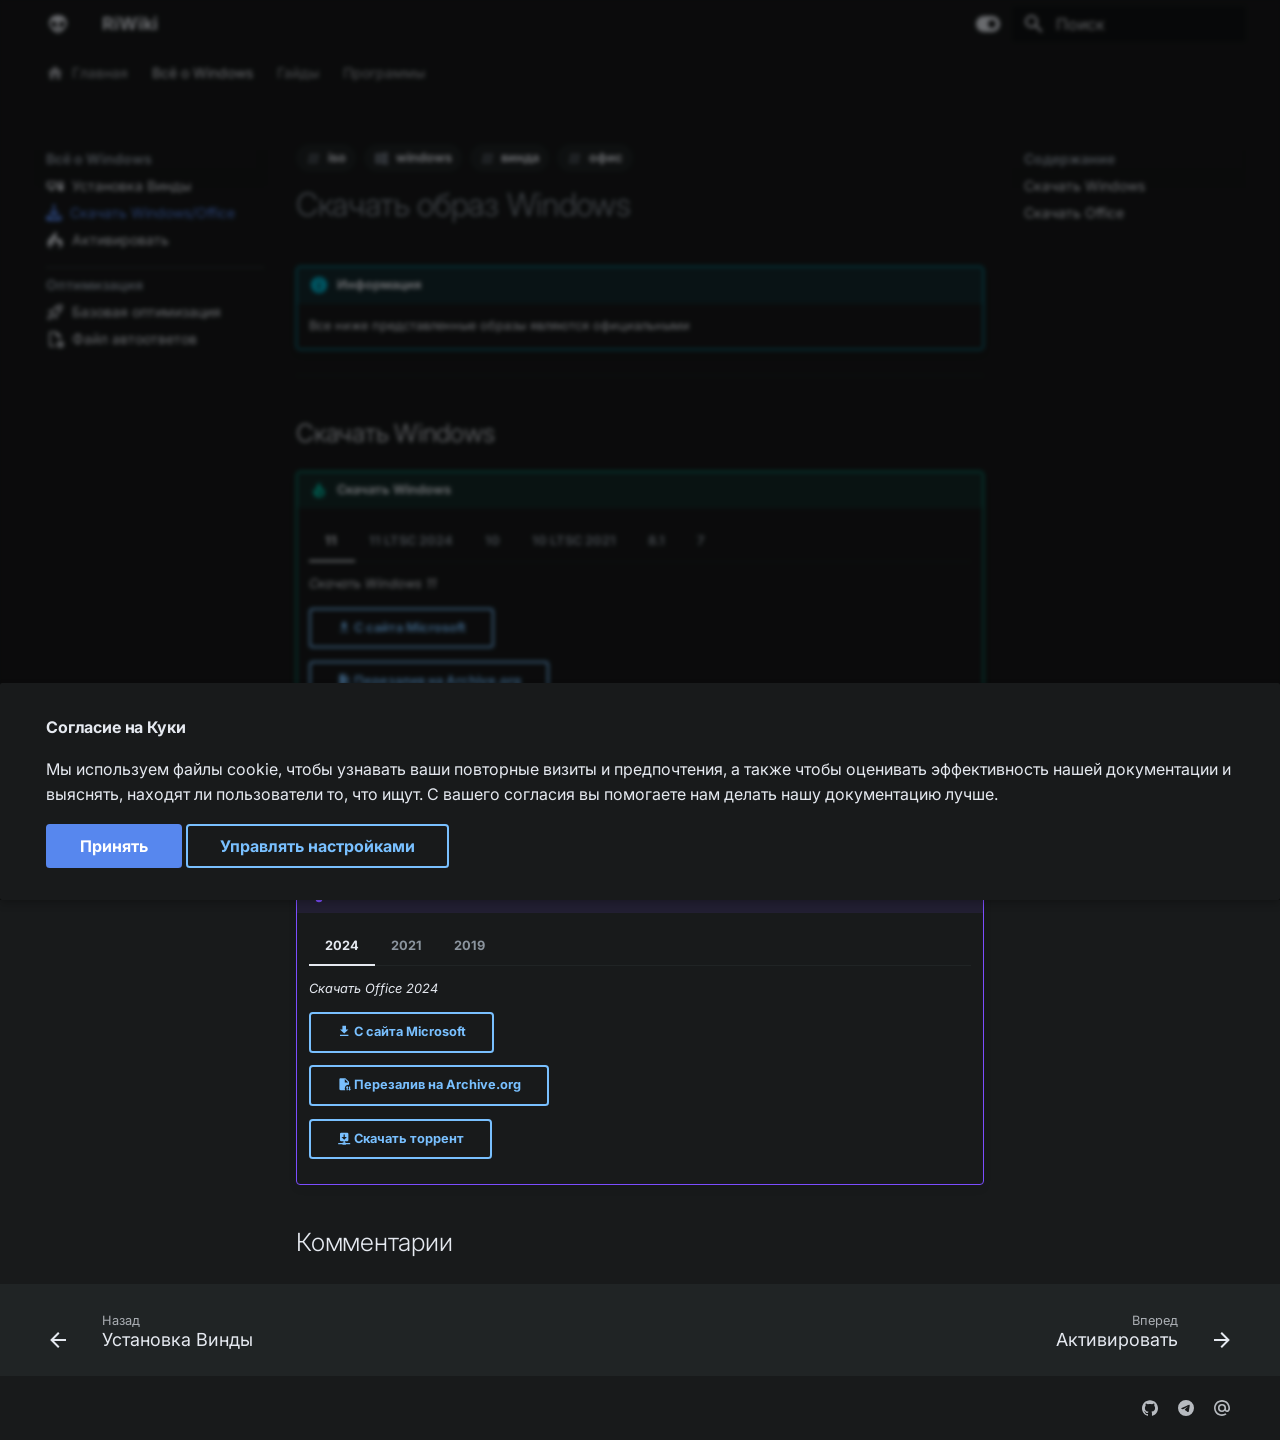
<file: guides/windows/download_iso/index.html>
<!DOCTYPE html><html lang=ru class=no-js><head><meta charset=utf-8><meta name=viewport content="width=device-width,initial-scale=1"><meta name=description content="Скачать любой доступный образ винды или офиса"><meta name=author content=rivzor><link href=https://rivzor.github.io/my-wiki/guides/windows/download_iso/ rel=canonical><link href=../install/ rel=prev><link href=../activation/ rel=next><link rel=icon href=../../../assets/imgs/pine-tree-variant-outline.svg><meta name=generator content="mkdocs-1.6.1, mkdocs-material-9.7.0"><title>Скачать Windows/Office - RiWiki</title><link rel=stylesheet href=../../../assets/stylesheets/main.618322db.min.css><link rel=stylesheet href=../../../assets/stylesheets/palette.ab4e12ef.min.css><style>:root{.md-tag.md-tag--win{--md-tag-icon:url('data:image/svg+xml;charset=utf-8,%3Csvg%20xmlns%3D%22http%3A//www.w3.org/2000/svg%22%20viewBox%3D%220%200%20448%20512%22%3E%3C%21--%21%20Font%20Awesome%20Free%207.1.0%20by%20%40fontawesome%20-%20https%3A//fontawesome.com%20License%20-%20https%3A//fontawesome.com/license/free%20%28Icons%3A%20CC%20BY%204.0%2C%20Fonts%3A%20SIL%20OFL%201.1%2C%20Code%3A%20MIT%20License%29%20Copyright%202025%20Fonticons%2C%20Inc.--%3E%3Cpath%20d%3D%22m0%2093.7%20183.6-25.3v177.4H0zm0%20324.6%20183.6%2025.3V268.4H0zm203.8%2028L448%20480V268.4H203.8zm0-380.6v180.1H448V32z%22/%3E%3C/svg%3E');}}</style><link rel=preconnect href=https://fonts.gstatic.com crossorigin><link rel=stylesheet href="https://fonts.googleapis.com/css?family=Inter:300,300i,400,400i,700,700i%7CJetBrains+Mono:400,400i,700,700i&display=fallback"><style>:root{--md-text-font:"Inter";--md-code-font:"JetBrains Mono"}</style><link rel=stylesheet href=../../../stylesheets/extra.css><script>__md_scope=new URL("../../..",location),__md_hash=e=>[...e].reduce(((e,_)=>(e<<5)-e+_.charCodeAt(0)),0),__md_get=(e,_=localStorage,t=__md_scope)=>JSON.parse(_.getItem(t.pathname+"."+e)),__md_set=(e,_,t=localStorage,a=__md_scope)=>{try{t.setItem(a.pathname+"."+e,JSON.stringify(_))}catch(e){}}</script><link href=../../../assets/stylesheets/glightbox.min.css rel=stylesheet><script src=../../../assets/javascripts/glightbox.min.js></script><style id=glightbox-style>
            html.glightbox-open { overflow: initial; height: 100%; }
            .gslide-title { margin-top: 0px; user-select: text; }
            .gslide-desc { color: #666; user-select: text; }
            .gslide-image img { background: white; }
            .gscrollbar-fixer { padding-right: 15px; }
            .gdesc-inner { font-size: 0.75rem; }
            body[data-md-color-scheme="slate"] .gdesc-inner { background: var(--md-default-bg-color); }
            body[data-md-color-scheme="slate"] .gslide-title { color: var(--md-default-fg-color); }
            body[data-md-color-scheme="slate"] .gslide-desc { color: var(--md-default-fg-color); }
        </style></head> <body dir=ltr data-md-color-scheme=slate data-md-color-primary=custom data-md-color-accent=custom> <input class=md-toggle data-md-toggle=drawer type=checkbox id=__drawer autocomplete=off> <input class=md-toggle data-md-toggle=search type=checkbox id=__search autocomplete=off> <label class=md-overlay for=__drawer></label> <div data-md-component=skip> <a href=#windows class=md-skip> Перейти к содержанию </a> </div> <div data-md-component=announce> </div> <header class=md-header data-md-component=header> <nav class="md-header__inner md-grid" aria-label="Верхний колонтитул"> <a href=../../.. title=RiWiki class="md-header__button md-logo" aria-label=RiWiki data-md-component=logo> <svg xmlns=http://www.w3.org/2000/svg viewbox="0 0 24 24"><path d="M12 3c4.97 0 9 3.58 9 8s-6 10-9 10-9-5.58-9-10 4.03-8 9-8m-1.69 7.93C9.29 9.29 7.47 8.58 6.25 9.34s-1.38 2.71-.36 4.35c1.03 1.64 2.85 2.35 4.07 1.59 1.22-.78 1.37-2.71.35-4.35m3.38 0c-1.02 1.64-.87 3.57.35 4.35 1.22.76 3.04.05 4.07-1.59 1.02-1.64.86-3.59-.36-4.35s-3.04-.05-4.06 1.59M12 17.75c-2 0-2.5-.75-2.5-.75 0 .03.5 2 2.5 2s2.5-2 2.5-2-.5.75-2.5.75"></path></svg> </a> <label class="md-header__button md-icon" for=__drawer> <svg xmlns=http://www.w3.org/2000/svg viewbox="0 0 24 24"><path d="M3 6h18v2H3zm0 5h18v2H3zm0 5h18v2H3z"></path></svg> </label> <div class=md-header__title data-md-component=header-title> <div class=md-header__ellipsis> <div class=md-header__topic> <span class=md-ellipsis> RiWiki </span> </div> <div class=md-header__topic data-md-component=header-topic> <span class=md-ellipsis> Скачать Windows/Office </span> </div> </div> </div> <form class=md-header__option data-md-component=palette> <input class=md-option data-md-color-media data-md-color-scheme=slate data-md-color-primary=custom data-md-color-accent=custom aria-label="Light mode" type=radio name=__palette id=__palette_0> <label class="md-header__button md-icon" title="Light mode" for=__palette_1 hidden> <svg xmlns=http://www.w3.org/2000/svg viewbox="0 0 576 512"><!-- Font Awesome Free 7.1.0 by @fontawesome - https://fontawesome.com License - https://fontawesome.com/license/free (Icons: CC BY 4.0, Fonts: SIL OFL 1.1, Code: MIT License) Copyright 2025 Fonticons, Inc.--><path d="M192 64C86 64 0 150 0 256s86 192 192 192h192c106 0 192-86 192-192S490 64 384 64zm192 96a96 96 0 1 1 0 192 96 96 0 1 1 0-192"></path></svg> </label> <input class=md-option data-md-color-media data-md-color-scheme=default data-md-color-primary=custom data-md-color-accent=custom aria-label="Dark mode" type=radio name=__palette id=__palette_1> <label class="md-header__button md-icon" title="Dark mode" for=__palette_0 hidden> <svg xmlns=http://www.w3.org/2000/svg viewbox="0 0 576 512"><!-- Font Awesome Free 7.1.0 by @fontawesome - https://fontawesome.com License - https://fontawesome.com/license/free (Icons: CC BY 4.0, Fonts: SIL OFL 1.1, Code: MIT License) Copyright 2025 Fonticons, Inc.--><path d="M384 128c70.7 0 128 57.3 128 128s-57.3 128-128 128H192c-70.7 0-128-57.3-128-128s57.3-128 128-128zm192 128c0-106-86-192-192-192H192C86 64 0 150 0 256s86 192 192 192h192c106 0 192-86 192-192m-384 80a80 80 0 1 0 0-160 80 80 0 1 0 0 160"></path></svg> </label> </form> <script>var palette=__md_get("__palette");if(palette&&palette.color){if("(prefers-color-scheme)"===palette.color.media){var media=matchMedia("(prefers-color-scheme: light)"),input=document.querySelector(media.matches?"[data-md-color-media='(prefers-color-scheme: light)']":"[data-md-color-media='(prefers-color-scheme: dark)']");palette.color.media=input.getAttribute("data-md-color-media"),palette.color.scheme=input.getAttribute("data-md-color-scheme"),palette.color.primary=input.getAttribute("data-md-color-primary"),palette.color.accent=input.getAttribute("data-md-color-accent")}for(var[key,value]of Object.entries(palette.color))document.body.setAttribute("data-md-color-"+key,value)}</script> <label class="md-header__button md-icon" for=__search> <svg xmlns=http://www.w3.org/2000/svg viewbox="0 0 24 24"><path d="M9.5 3A6.5 6.5 0 0 1 16 9.5c0 1.61-.59 3.09-1.56 4.23l.27.27h.79l5 5-1.5 1.5-5-5v-.79l-.27-.27A6.52 6.52 0 0 1 9.5 16 6.5 6.5 0 0 1 3 9.5 6.5 6.5 0 0 1 9.5 3m0 2C7 5 5 7 5 9.5S7 14 9.5 14 14 12 14 9.5 12 5 9.5 5"></path></svg> </label> <div class=md-search data-md-component=search role=dialog> <label class=md-search__overlay for=__search></label> <div class=md-search__inner role=search> <form class=md-search__form name=search> <input type=text class=md-search__input name=query aria-label=Поиск placeholder=Поиск autocapitalize=off autocorrect=off autocomplete=off spellcheck=false data-md-component=search-query required> <label class="md-search__icon md-icon" for=__search> <svg xmlns=http://www.w3.org/2000/svg viewbox="0 0 24 24"><path d="M9.5 3A6.5 6.5 0 0 1 16 9.5c0 1.61-.59 3.09-1.56 4.23l.27.27h.79l5 5-1.5 1.5-5-5v-.79l-.27-.27A6.52 6.52 0 0 1 9.5 16 6.5 6.5 0 0 1 3 9.5 6.5 6.5 0 0 1 9.5 3m0 2C7 5 5 7 5 9.5S7 14 9.5 14 14 12 14 9.5 12 5 9.5 5"></path></svg> <svg xmlns=http://www.w3.org/2000/svg viewbox="0 0 24 24"><path d="M20 11v2H8l5.5 5.5-1.42 1.42L4.16 12l7.92-7.92L13.5 5.5 8 11z"></path></svg> </label> <nav class=md-search__options aria-label=Поиск> <a href=javascript:void(0) class="md-search__icon md-icon" title=Поделиться aria-label=Поделиться data-clipboard data-clipboard-text data-md-component=search-share tabindex=-1> <svg xmlns=http://www.w3.org/2000/svg viewbox="0 0 24 24"><path d="M18 16.08c-.76 0-1.44.3-1.96.77L8.91 12.7c.05-.23.09-.46.09-.7s-.04-.47-.09-.7l7.05-4.11c.54.5 1.25.81 2.04.81a3 3 0 0 0 3-3 3 3 0 0 0-3-3 3 3 0 0 0-3 3c0 .24.04.47.09.7L8.04 9.81C7.5 9.31 6.79 9 6 9a3 3 0 0 0-3 3 3 3 0 0 0 3 3c.79 0 1.5-.31 2.04-.81l7.12 4.15c-.05.21-.08.43-.08.66 0 1.61 1.31 2.91 2.92 2.91s2.92-1.3 2.92-2.91A2.92 2.92 0 0 0 18 16.08"></path></svg> </a> <button type=reset class="md-search__icon md-icon" title=Очистить aria-label=Очистить tabindex=-1> <svg xmlns=http://www.w3.org/2000/svg viewbox="0 0 24 24"><path d="M19 6.41 17.59 5 12 10.59 6.41 5 5 6.41 10.59 12 5 17.59 6.41 19 12 13.41 17.59 19 19 17.59 13.41 12z"></path></svg> </button> </nav> <div class=md-search__suggest data-md-component=search-suggest></div> </form> <div class=md-search__output> <div class=md-search__scrollwrap tabindex=0 data-md-scrollfix> <div class=md-search-result data-md-component=search-result> <div class=md-search-result__meta> Инициализация поиска </div> <ol class=md-search-result__list role=presentation></ol> </div> </div> </div> </div> </div> </nav> </header> <div class=md-container data-md-component=container> <nav class=md-tabs aria-label=Вкладки data-md-component=tabs> <div class=md-grid> <ul class=md-tabs__list> <li class=md-tabs__item> <a href=../../.. class=md-tabs__link> <svg xmlns=http://www.w3.org/2000/svg viewbox="0 0 24 24"><path d="M10 20v-6h4v6h5v-8h3L12 3 2 12h3v8z"></path></svg> Главная </a> </li> <li class="md-tabs__item md-tabs__item--active"> <a href=../install/ class=md-tabs__link> Всё о Windows </a> </li> <li class=md-tabs__item> <a href=../../hacks/adblock/ class=md-tabs__link> Гайды </a> </li> <li class=md-tabs__item> <a href=../../software/pc/rufus/ class=md-tabs__link> Программы </a> </li> </ul> </div> </nav> <main class=md-main data-md-component=main> <div class="md-main__inner md-grid"> <div class="md-sidebar md-sidebar--primary" data-md-component=sidebar data-md-type=navigation> <div class=md-sidebar__scrollwrap> <div class=md-sidebar__inner> <nav class="md-nav md-nav--primary md-nav--lifted" aria-label=Навигация data-md-level=0> <label class=md-nav__title for=__drawer> <a href=../../.. title=RiWiki class="md-nav__button md-logo" aria-label=RiWiki data-md-component=logo> <svg xmlns=http://www.w3.org/2000/svg viewbox="0 0 24 24"><path d="M12 3c4.97 0 9 3.58 9 8s-6 10-9 10-9-5.58-9-10 4.03-8 9-8m-1.69 7.93C9.29 9.29 7.47 8.58 6.25 9.34s-1.38 2.71-.36 4.35c1.03 1.64 2.85 2.35 4.07 1.59 1.22-.78 1.37-2.71.35-4.35m3.38 0c-1.02 1.64-.87 3.57.35 4.35 1.22.76 3.04.05 4.07-1.59 1.02-1.64.86-3.59-.36-4.35s-3.04-.05-4.06 1.59M12 17.75c-2 0-2.5-.75-2.5-.75 0 .03.5 2 2.5 2s2.5-2 2.5-2-.5.75-2.5.75"></path></svg> </a> RiWiki </label> <ul class=md-nav__list data-md-scrollfix> <li class="md-nav__item md-nav__item--pruned md-nav__item--nested"> <a href=../../.. class=md-nav__link> <span class=md-ellipsis> Главная </span> <span class="md-nav__icon md-icon"></span> </a> </li> <li class="md-nav__item md-nav__item--active md-nav__item--section md-nav__item--nested"> <input class="md-nav__toggle md-toggle " type=checkbox id=__nav_2 checked> <label class=md-nav__link for=__nav_2 id=__nav_2_label tabindex> <span class=md-ellipsis> Всё о Windows </span> <span class="md-nav__icon md-icon"></span> </label> <nav class=md-nav data-md-level=1 aria-labelledby=__nav_2_label aria-expanded=true> <label class=md-nav__title for=__nav_2> <span class="md-nav__icon md-icon"></span> Всё о Windows </label> <ul class=md-nav__list data-md-scrollfix> <li class=md-nav__item> <a href=../install/ class=md-nav__link> <svg xmlns=http://www.w3.org/2000/svg viewbox="0 0 24 24"><path d="M22 18h-5a1 1 0 0 1-1-1V7a1 1 0 0 1 1-1h5a1 1 0 0 1 1 1v10a1 1 0 0 1-1 1m0-10h-5v1h5zm0 2h-5v1h5zM9 15v2h1v1H5v-1h1v-2H2a1 1 0 0 1-1-1V7a1 1 0 0 1 1-1h11a1 1 0 0 1 1 1v7a1 1 0 0 1-1 1zm3-7H3v5h9z"></path></svg> <span class=md-ellipsis> Установка Винды </span> </a> </li> <li class="md-nav__item md-nav__item--active"> <input class="md-nav__toggle md-toggle" type=checkbox id=__toc> <label class="md-nav__link md-nav__link--active" for=__toc> <svg xmlns=http://www.w3.org/2000/svg viewbox="0 0 448 512"><!-- Font Awesome Free 7.1.0 by @fontawesome - https://fontawesome.com License - https://fontawesome.com/license/free (Icons: CC BY 4.0, Fonts: SIL OFL 1.1, Code: MIT License) Copyright 2025 Fonticons, Inc.--><path d="M256 32c0-17.7-14.3-32-32-32s-32 14.3-32 32v210.7l-41.4-41.4c-12.5-12.5-32.8-12.5-45.3 0s-12.5 32.8 0 45.3l96 96c12.5 12.5 32.8 12.5 45.3 0l96-96c12.5-12.5 12.5-32.8 0-45.3s-32.8-12.5-45.3 0L256 242.7zM64 320c-35.3 0-64 28.7-64 64v32c0 35.3 28.7 64 64 64h320c35.3 0 64-28.7 64-64v-32c0-35.3-28.7-64-64-64h-46.9l-56.6 56.6c-31.2 31.2-81.9 31.2-113.1 0L110.9 320zm304 56a24 24 0 1 1 0 48 24 24 0 1 1 0-48"></path></svg> <span class=md-ellipsis> Скачать Windows/Office </span> <span class="md-nav__icon md-icon"></span> </label> <a href=./ class="md-nav__link md-nav__link--active"> <svg xmlns=http://www.w3.org/2000/svg viewbox="0 0 448 512"><!-- Font Awesome Free 7.1.0 by @fontawesome - https://fontawesome.com License - https://fontawesome.com/license/free (Icons: CC BY 4.0, Fonts: SIL OFL 1.1, Code: MIT License) Copyright 2025 Fonticons, Inc.--><path d="M256 32c0-17.7-14.3-32-32-32s-32 14.3-32 32v210.7l-41.4-41.4c-12.5-12.5-32.8-12.5-45.3 0s-12.5 32.8 0 45.3l96 96c12.5 12.5 32.8 12.5 45.3 0l96-96c12.5-12.5 12.5-32.8 0-45.3s-32.8-12.5-45.3 0L256 242.7zM64 320c-35.3 0-64 28.7-64 64v32c0 35.3 28.7 64 64 64h320c35.3 0 64-28.7 64-64v-32c0-35.3-28.7-64-64-64h-46.9l-56.6 56.6c-31.2 31.2-81.9 31.2-113.1 0L110.9 320zm304 56a24 24 0 1 1 0 48 24 24 0 1 1 0-48"></path></svg> <span class=md-ellipsis> Скачать Windows/Office </span> </a> <nav class="md-nav md-nav--secondary" aria-label=Содержание> <label class=md-nav__title for=__toc> <span class="md-nav__icon md-icon"></span> Содержание </label> <ul class=md-nav__list data-md-component=toc data-md-scrollfix> <li class=md-nav__item> <a href=#windows_1 class=md-nav__link> <span class=md-ellipsis> Скачать Windows </span> </a> </li> <li class=md-nav__item> <a href=#office class=md-nav__link> <span class=md-ellipsis> Скачать Office </span> </a> </li> </ul> </nav> </li> <li class=md-nav__item> <a href=../activation/ class=md-nav__link> <svg xmlns=http://www.w3.org/2000/svg viewbox="0 0 24 24"><path d="M11.466 0c.88 1.423-.28 3.306-1.207 4.358-.899 1.02-1.992 1.873-2.985 2.8-1.066.996-2.091 2.044-2.967 3.213-1.753 2.339-2.827 5.28-2.038 8.199.788 2.916 3.314 4.772 6.167 5.429-1.44-.622-2.786-2.203-2.79-3.82-.003-1.765 1.115-3.262 2.505-4.246-.167.632-.258 1.21.155 1.774a1.68 1.68 0 0 0 1.696.642c1.487-.326 1.556-1.96.674-2.914-.872-.943-1.715-2.009-1.384-3.377.167-.685.588-1.328 1.121-1.787-.41 1.078.755 2.14 1.523 2.67 1.332.918 2.793 1.612 4.017 2.688 1.288 1.132 2.24 2.661 2.047 4.435-.208 1.923-1.736 3.26-3.45 3.936 3.622-.8 7.365-3.61 7.44-7.627.093-3.032-1.903-5.717-5.158-7.384.19.48.074.697-.058.924-.55.944-2.082 1.152-2.835.184-1.205-1.548.025-3.216.197-4.855.215-2.055-1.073-4.049-2.67-5.242"></path></svg> <span class=md-ellipsis> Активировать </span> </a> </li> <li class="md-nav__item md-nav__item--section md-nav__item--nested"> <input class="md-nav__toggle md-toggle md-toggle--indeterminate" type=checkbox id=__nav_2_4> <label class=md-nav__link for=__nav_2_4 id=__nav_2_4_label tabindex> <span class=md-ellipsis> Оптимизация </span> <span class="md-nav__icon md-icon"></span> </label> <nav class=md-nav data-md-level=2 aria-labelledby=__nav_2_4_label aria-expanded=false> <label class=md-nav__title for=__nav_2_4> <span class="md-nav__icon md-icon"></span> Оптимизация </label> <ul class=md-nav__list data-md-scrollfix> <li class=md-nav__item> <a href=../optimization/ class=md-nav__link> <svg xmlns=http://www.w3.org/2000/svg viewbox="0 0 24 24"><path d="m13.13 22.19-1.63-3.83c1.57-.58 3.04-1.36 4.4-2.27zM5.64 12.5l-3.83-1.63 6.1-2.77C7 9.46 6.22 10.93 5.64 12.5M19.22 4c.28 0 .53 0 .74.05.17 1.39-.02 4.25-3.3 7.53-1.7 1.71-3.73 3.02-6.01 3.89l-2.15-2.1c.92-2.31 2.23-4.34 3.92-6.03C15.18 4.58 17.64 4 19.22 4m0-2c-1.98 0-4.98.69-8.22 3.93-2.19 2.19-3.5 4.6-4.35 6.71-.28.75-.09 1.57.46 2.13l2.13 2.12c.38.38.89.61 1.42.61.23 0 .47-.06.7-.15A19.1 19.1 0 0 0 18.07 13c5.66-5.66 3.54-10.61 3.54-10.61S20.7 2 19.22 2m-4.68 7.46c-.78-.78-.78-2.05 0-2.83s2.05-.78 2.83 0c.77.78.78 2.05 0 2.83s-2.05.78-2.83 0m-5.66 7.07-1.41-1.41zM6.24 22l3.64-3.64c-.34-.09-.67-.24-.97-.45L4.83 22zM2 22h1.41l4.77-4.76-1.42-1.41L2 20.59zm0-2.83 4.09-4.08c-.21-.3-.36-.62-.45-.97L2 17.76z"></path></svg> <span class=md-ellipsis> Базовая оптимизация </span> </a> </li> <li class=md-nav__item> <a href=../autounattend/ class=md-nav__link> <svg xmlns=http://www.w3.org/2000/svg viewbox="0 0 24 24"><path d="M6 2a2 2 0 0 0-2 2v16c0 1.11.89 2 2 2h6v-2H6V4h7v5h5v3h2V8l-6-6m4 12a.26.26 0 0 0-.26.21l-.19 1.32c-.3.13-.59.29-.85.47l-1.24-.5c-.11 0-.24 0-.31.13l-1 1.73c-.06.11-.04.24.06.32l1.06.82a4.2 4.2 0 0 0 0 1l-1.06.82a.26.26 0 0 0-.06.32l1 1.73c.06.13.19.13.31.13l1.24-.5c.26.18.54.35.85.47l.19 1.32c.02.12.12.21.26.21h2c.11 0 .22-.09.24-.21l.19-1.32c.3-.13.57-.29.84-.47l1.23.5c.13 0 .26 0 .33-.13l1-1.73a.26.26 0 0 0-.06-.32l-1.07-.82c.02-.17.04-.33.04-.5s-.01-.33-.04-.5l1.06-.82a.26.26 0 0 0 .06-.32l-1-1.73c-.06-.13-.19-.13-.32-.13l-1.23.5c-.27-.18-.54-.35-.85-.47l-.19-1.32A.236.236 0 0 0 20 14m-1 3.5c.83 0 1.5.67 1.5 1.5s-.67 1.5-1.5 1.5c-.84 0-1.5-.67-1.5-1.5s.67-1.5 1.5-1.5"></path></svg> <span class=md-ellipsis> Файл автоответов </span> </a> </li> </ul> </nav> </li> </ul> </nav> </li> <li class="md-nav__item md-nav__item--pruned md-nav__item--nested"> <a href=../../hacks/adblock/ class=md-nav__link> <span class=md-ellipsis> Гайды </span> <span class="md-nav__icon md-icon"></span> </a> </li> <li class="md-nav__item md-nav__item--pruned md-nav__item--nested"> <a href=../../software/pc/rufus/ class=md-nav__link> <span class=md-ellipsis> Программы </span> <span class="md-nav__icon md-icon"></span> </a> </li> </ul> </nav> </div> </div> </div> <div class="md-sidebar md-sidebar--secondary" data-md-component=sidebar data-md-type=toc> <div class=md-sidebar__scrollwrap> <div class=md-sidebar__inner> <nav class="md-nav md-nav--secondary" aria-label=Содержание> <label class=md-nav__title for=__toc> <span class="md-nav__icon md-icon"></span> Содержание </label> <ul class=md-nav__list data-md-component=toc data-md-scrollfix> <li class=md-nav__item> <a href=#windows_1 class=md-nav__link> <span class=md-ellipsis> Скачать Windows </span> </a> </li> <li class=md-nav__item> <a href=#office class=md-nav__link> <span class=md-ellipsis> Скачать Office </span> </a> </li> </ul> </nav> </div> </div> </div> <div class=md-content data-md-component=content> <article class="md-content__inner md-typeset"> <nav class=md-tags> <span class="md-tag md-tag-icon">iso</span> <span class="md-tag md-tag-icon md-tag--win">windows</span> <span class="md-tag md-tag-icon">винда</span> <span class="md-tag md-tag-icon">офис</span> </nav> <h1 id=windows>Скачать образ Windows</h1> <div class="admonition info"> <p class=admonition-title>Информация</p> <p>Все ниже представленные образы являются официальными</p> </div> <hr> <h2 id=windows_1>Скачать Windows</h2> <div class="admonition tip"> <p class=admonition-title>Скачать Windows</p> <div class="tabbed-set tabbed-alternate" data-tabs=1:6><input checked=checked id=__tabbed_1_1 name=__tabbed_1 type=radio><input id=__tabbed_1_2 name=__tabbed_1 type=radio><input id=__tabbed_1_3 name=__tabbed_1 type=radio><input id=__tabbed_1_4 name=__tabbed_1 type=radio><input id=__tabbed_1_5 name=__tabbed_1 type=radio><input id=__tabbed_1_6 name=__tabbed_1 type=radio><div class=tabbed-labels><label for=__tabbed_1_1>11</label><label for=__tabbed_1_2>11 LTSC 2024</label><label for=__tabbed_1_3>10</label><label for=__tabbed_1_4>10 LTSC 2021</label><label for=__tabbed_1_5>8.1</label><label for=__tabbed_1_6>7</label></div> <div class=tabbed-content> <div class=tabbed-block> <p><em>Скачать Windows 11</em></p> <p><a class=md-button href="https://malw.link/dl/windows?v=11"><span class=twemoji><svg xmlns=http://www.w3.org/2000/svg viewbox="0 0 24 24"><path d="M5 20h14v-2H5m14-9h-4V3H9v6H5l7 7z"></path></svg></span> С сайта Microsoft</a></p> <p><a class=md-button href=https://archive.org/download/windows11_24h2_ru/Win11_24H2_Russian_x64.iso><span class=twemoji><svg xmlns=http://www.w3.org/2000/svg viewbox="0 0 24 24"><path d="M19 13c.34 0 .67.04 1 .09V8l-6-6H6c-1.11 0-2 .89-2 2v16c0 1.11.89 2 2 2h7.81c-.51-.88-.81-1.9-.81-3 0-3.31 2.69-6 6-6m-6-9.5L18.5 9H13zM23.5 20 21 23l-2.5-3H20v-4h2v4zm-4-2H18v4h-2v-4h-1.5l2.5-3z"></path></svg></span> Перезалив на Archive.org</a></p> <p><a class=md-button href=https://archive.org/download/windows11_24h2_ru/windows11_24h2_ru_archive.torrent><span class=twemoji><svg xmlns=http://www.w3.org/2000/svg viewbox="0 0 24 24"><path d="M17 3a2 2 0 0 1 2 2v10a2 2 0 0 1-2 2h-4v2h1a1 1 0 0 1 1 1h7v2h-7a1 1 0 0 1-1 1h-4a1 1 0 0 1-1-1H2v-2h7a1 1 0 0 1 1-1h1v-2H7a2 2 0 0 1-2-2V5a2 2 0 0 1 2-2zm-5 11.5 4.5-4.5H13V6h-2v4H7.5z"></path></svg></span> Скачать торрент</a></p> </div> <div class=tabbed-block> <p><em>Скачать Windows 11 LTSC 2024</em></p> <p><a class=md-button href=https://archive.org/download/windows11_ltsc_2024_ru/ru-ru_windows_11_enterprise_ltsc_2024_x64_dvd_f9af5773.iso><span class=twemoji><svg xmlns=http://www.w3.org/2000/svg viewbox="0 0 24 24"><path d="M19 13c.34 0 .67.04 1 .09V8l-6-6H6c-1.11 0-2 .89-2 2v16c0 1.11.89 2 2 2h7.81c-.51-.88-.81-1.9-.81-3 0-3.31 2.69-6 6-6m-6-9.5L18.5 9H13zM23.5 20 21 23l-2.5-3H20v-4h2v4zm-4-2H18v4h-2v-4h-1.5l2.5-3z"></path></svg></span> Перезалив на Archive.org</a></p> <p><a class=md-button href=https://archive.org/download/windows11_ltsc_2024_ru/windows11_ltsc_2024_ru_archive.torrent><span class=twemoji><svg xmlns=http://www.w3.org/2000/svg viewbox="0 0 24 24"><path d="M17 3a2 2 0 0 1 2 2v10a2 2 0 0 1-2 2h-4v2h1a1 1 0 0 1 1 1h7v2h-7a1 1 0 0 1-1 1h-4a1 1 0 0 1-1-1H2v-2h7a1 1 0 0 1 1-1h1v-2H7a2 2 0 0 1-2-2V5a2 2 0 0 1 2-2zm-5 11.5 4.5-4.5H13V6h-2v4H7.5z"></path></svg></span> Скачать торрент</a></p> </div> <div class=tabbed-block> <p><em>Скачать Windows 10</em></p> <p><a class=md-button href="https://malw.link/dl/windows?v=10"><span class=twemoji><svg xmlns=http://www.w3.org/2000/svg viewbox="0 0 24 24"><path d="M5 20h14v-2H5m14-9h-4V3H9v6H5l7 7z"></path></svg></span> С сайта Microsoft</a></p> <p><a class=md-button href=https://archive.org/download/windows10_22h2_ru/Win10_22H2_Russian_x64v1.iso><span class=twemoji><svg xmlns=http://www.w3.org/2000/svg viewbox="0 0 24 24"><path d="M19 13c.34 0 .67.04 1 .09V8l-6-6H6c-1.11 0-2 .89-2 2v16c0 1.11.89 2 2 2h7.81c-.51-.88-.81-1.9-.81-3 0-3.31 2.69-6 6-6m-6-9.5L18.5 9H13zM23.5 20 21 23l-2.5-3H20v-4h2v4zm-4-2H18v4h-2v-4h-1.5l2.5-3z"></path></svg></span> Перезалив на Archive.org</a></p> <p><a class=md-button href=https://archive.org/download/windows10_22h2_ru/windows10_22h2_ru_archive.torrent><span class=twemoji><svg xmlns=http://www.w3.org/2000/svg viewbox="0 0 24 24"><path d="M17 3a2 2 0 0 1 2 2v10a2 2 0 0 1-2 2h-4v2h1a1 1 0 0 1 1 1h7v2h-7a1 1 0 0 1-1 1h-4a1 1 0 0 1-1-1H2v-2h7a1 1 0 0 1 1-1h1v-2H7a2 2 0 0 1-2-2V5a2 2 0 0 1 2-2zm-5 11.5 4.5-4.5H13V6h-2v4H7.5z"></path></svg></span> Скачать торрент</a></p> </div> <div class=tabbed-block> <p><em>Скачать Windows 10 LTSC 2021</em></p> <p><a class=md-button href=https://archive.org/download/windows10_ltsc_2021_ru/ru-ru_windows_10_enterprise_ltsc_2021_x64_dvd_5044a1e7.iso><span class=twemoji><svg xmlns=http://www.w3.org/2000/svg viewbox="0 0 24 24"><path d="M19 13c.34 0 .67.04 1 .09V8l-6-6H6c-1.11 0-2 .89-2 2v16c0 1.11.89 2 2 2h7.81c-.51-.88-.81-1.9-.81-3 0-3.31 2.69-6 6-6m-6-9.5L18.5 9H13zM23.5 20 21 23l-2.5-3H20v-4h2v4zm-4-2H18v4h-2v-4h-1.5l2.5-3z"></path></svg></span> Перезалив на Archive.org</a></p> <p><a class=md-button href=https://archive.org/download/windows10_ltsc_2021_ru/windows10_ltsc_2021_ru_archive.torrent><span class=twemoji><svg xmlns=http://www.w3.org/2000/svg viewbox="0 0 24 24"><path d="M17 3a2 2 0 0 1 2 2v10a2 2 0 0 1-2 2h-4v2h1a1 1 0 0 1 1 1h7v2h-7a1 1 0 0 1-1 1h-4a1 1 0 0 1-1-1H2v-2h7a1 1 0 0 1 1-1h1v-2H7a2 2 0 0 1-2-2V5a2 2 0 0 1 2-2zm-5 11.5 4.5-4.5H13V6h-2v4H7.5z"></path></svg></span> Скачать торрент</a></p> </div> <div class=tabbed-block> <p><em>Скачать Windows 8.1</em></p> <p><a class=md-button href="https://malw.link/dl/windows?v=8"><span class=twemoji><svg xmlns=http://www.w3.org/2000/svg viewbox="0 0 24 24"><path d="M5 20h14v-2H5m14-9h-4V3H9v6H5l7 7z"></path></svg></span> С сайта Microsoft</a></p> <p><a class=md-button href=https://archive.org/download/windows8_1_ru/Win8.1_Russian_x64.iso><span class=twemoji><svg xmlns=http://www.w3.org/2000/svg viewbox="0 0 24 24"><path d="M19 13c.34 0 .67.04 1 .09V8l-6-6H6c-1.11 0-2 .89-2 2v16c0 1.11.89 2 2 2h7.81c-.51-.88-.81-1.9-.81-3 0-3.31 2.69-6 6-6m-6-9.5L18.5 9H13zM23.5 20 21 23l-2.5-3H20v-4h2v4zm-4-2H18v4h-2v-4h-1.5l2.5-3z"></path></svg></span> Перезалив на Archive.org</a></p> <p><a class=md-button href=https://archive.org/download/windows8_1_ru/windows8_1_ru_archive.torrent><span class=twemoji><svg xmlns=http://www.w3.org/2000/svg viewbox="0 0 24 24"><path d="M17 3a2 2 0 0 1 2 2v10a2 2 0 0 1-2 2h-4v2h1a1 1 0 0 1 1 1h7v2h-7a1 1 0 0 1-1 1h-4a1 1 0 0 1-1-1H2v-2h7a1 1 0 0 1 1-1h1v-2H7a2 2 0 0 1-2-2V5a2 2 0 0 1 2-2zm-5 11.5 4.5-4.5H13V6h-2v4H7.5z"></path></svg></span> Скачать торрент</a></p> </div> <div class=tabbed-block> <p><em>Скачать Windows 7</em></p> <p><a class=md-button href="https://malw.link/dl/windows?v=11"><span class=twemoji><svg xmlns=http://www.w3.org/2000/svg viewbox="0 0 24 24"><path d="M5 20h14v-2H5m14-9h-4V3H9v6H5l7 7z"></path></svg></span> С сайта Microsoft</a></p> <p><a class=md-button href=https://archive.org/download/windows7_ultimate_sp1_x64_ru/ru_windows_7_ultimate_with_sp1_x64_dvd_u_677391.iso><span class=twemoji><svg xmlns=http://www.w3.org/2000/svg viewbox="0 0 24 24"><path d="M19 13c.34 0 .67.04 1 .09V8l-6-6H6c-1.11 0-2 .89-2 2v16c0 1.11.89 2 2 2h7.81c-.51-.88-.81-1.9-.81-3 0-3.31 2.69-6 6-6m-6-9.5L18.5 9H13zM23.5 20 21 23l-2.5-3H20v-4h2v4zm-4-2H18v4h-2v-4h-1.5l2.5-3z"></path></svg></span> Перезалив на Archive.org</a></p> <p><a class=md-button href=https://archive.org/download/windows7_ultimate_sp1_x64_ru/windows7_ultimate_sp1_x64_ru_archive.torrent><span class=twemoji><svg xmlns=http://www.w3.org/2000/svg viewbox="0 0 24 24"><path d="M17 3a2 2 0 0 1 2 2v10a2 2 0 0 1-2 2h-4v2h1a1 1 0 0 1 1 1h7v2h-7a1 1 0 0 1-1 1h-4a1 1 0 0 1-1-1H2v-2h7a1 1 0 0 1 1-1h1v-2H7a2 2 0 0 1-2-2V5a2 2 0 0 1 2-2zm-5 11.5 4.5-4.5H13V6h-2v4H7.5z"></path></svg></span> Скачать торрент</a></p> </div> </div> </div> </div> <h2 id=office>Скачать Office</h2> <div class="admonition example"> <p class=admonition-title>Скачать Office</p> <div class="tabbed-set tabbed-alternate" data-tabs=2:3><input checked=checked id=__tabbed_2_1 name=__tabbed_2 type=radio><input id=__tabbed_2_2 name=__tabbed_2 type=radio><input id=__tabbed_2_3 name=__tabbed_2 type=radio><div class=tabbed-labels><label for=__tabbed_2_1>2024</label><label for=__tabbed_2_2>2021</label><label for=__tabbed_2_3>2019</label></div> <div class=tabbed-content> <div class=tabbed-block> <p><em>Скачать Office 2024</em></p> <p><a class=md-button href=https://officecdn.microsoft.com/db/492350f6-3a01-4f97-b9c0-c7c6ddf67d60/media/ru-ru/ProPlus2024Retail.img><span class=twemoji><svg xmlns=http://www.w3.org/2000/svg viewbox="0 0 24 24"><path d="M5 20h14v-2H5m14-9h-4V3H9v6H5l7 7z"></path></svg></span> С сайта Microsoft</a></p> <p><a class=md-button href=https://archive.org/download/microsoft_office_2024_ru/ProPlus2024Retail.img><span class=twemoji><svg xmlns=http://www.w3.org/2000/svg viewbox="0 0 24 24"><path d="M19 13c.34 0 .67.04 1 .09V8l-6-6H6c-1.11 0-2 .89-2 2v16c0 1.11.89 2 2 2h7.81c-.51-.88-.81-1.9-.81-3 0-3.31 2.69-6 6-6m-6-9.5L18.5 9H13zM23.5 20 21 23l-2.5-3H20v-4h2v4zm-4-2H18v4h-2v-4h-1.5l2.5-3z"></path></svg></span> Перезалив на Archive.org</a></p> <p><a class=md-button href=https://archive.org/download/microsoft_office_2024_ru/microsoft_office_2024_ru_archive.torrent><span class=twemoji><svg xmlns=http://www.w3.org/2000/svg viewbox="0 0 24 24"><path d="M17 3a2 2 0 0 1 2 2v10a2 2 0 0 1-2 2h-4v2h1a1 1 0 0 1 1 1h7v2h-7a1 1 0 0 1-1 1h-4a1 1 0 0 1-1-1H2v-2h7a1 1 0 0 1 1-1h1v-2H7a2 2 0 0 1-2-2V5a2 2 0 0 1 2-2zm-5 11.5 4.5-4.5H13V6h-2v4H7.5z"></path></svg></span> Скачать торрент</a></p> </div> <div class=tabbed-block> <p><em>Скачать Office 2021</em></p> <p><a class=md-button href=https://officecdn.microsoft.com/db/492350f6-3a01-4f97-b9c0-c7c6ddf67d60/media/ru-ru/ProPlus2021Retail.img><span class=twemoji><svg xmlns=http://www.w3.org/2000/svg viewbox="0 0 24 24"><path d="M5 20h14v-2H5m14-9h-4V3H9v6H5l7 7z"></path></svg></span> С сайта Microsoft</a></p> <p><a class=md-button href=https://archive.org/download/microsoft_office_2021_ru/ProPlus2021Retail.img><span class=twemoji><svg xmlns=http://www.w3.org/2000/svg viewbox="0 0 24 24"><path d="M19 13c.34 0 .67.04 1 .09V8l-6-6H6c-1.11 0-2 .89-2 2v16c0 1.11.89 2 2 2h7.81c-.51-.88-.81-1.9-.81-3 0-3.31 2.69-6 6-6m-6-9.5L18.5 9H13zM23.5 20 21 23l-2.5-3H20v-4h2v4zm-4-2H18v4h-2v-4h-1.5l2.5-3z"></path></svg></span> Перезалив на Archive.org</a></p> <p><a class=md-button href=https://archive.org/download/microsoft_office_2021_ru/microsoft_office_2021_ru_archive.torrent><span class=twemoji><svg xmlns=http://www.w3.org/2000/svg viewbox="0 0 24 24"><path d="M17 3a2 2 0 0 1 2 2v10a2 2 0 0 1-2 2h-4v2h1a1 1 0 0 1 1 1h7v2h-7a1 1 0 0 1-1 1h-4a1 1 0 0 1-1-1H2v-2h7a1 1 0 0 1 1-1h1v-2H7a2 2 0 0 1-2-2V5a2 2 0 0 1 2-2zm-5 11.5 4.5-4.5H13V6h-2v4H7.5z"></path></svg></span> Скачать торрент</a></p> </div> <div class=tabbed-block> <p><em>Скачать Office 2019</em></p> <p><a class=md-button href=https://officecdn.microsoft.com/db/492350f6-3a01-4f97-b9c0-c7c6ddf67d60/media/ru-ru/ProPlus2019Retail.img><span class=twemoji><svg xmlns=http://www.w3.org/2000/svg viewbox="0 0 24 24"><path d="M5 20h14v-2H5m14-9h-4V3H9v6H5l7 7z"></path></svg></span> С сайта Microsoft</a></p> <p><a class=md-button href=https://archive.org/download/microsoft_office_2019_ru/ProPlus2019Retail.img><span class=twemoji><svg xmlns=http://www.w3.org/2000/svg viewbox="0 0 24 24"><path d="M19 13c.34 0 .67.04 1 .09V8l-6-6H6c-1.11 0-2 .89-2 2v16c0 1.11.89 2 2 2h7.81c-.51-.88-.81-1.9-.81-3 0-3.31 2.69-6 6-6m-6-9.5L18.5 9H13zM23.5 20 21 23l-2.5-3H20v-4h2v4zm-4-2H18v4h-2v-4h-1.5l2.5-3z"></path></svg></span> Перезалив на Archive.org</a></p> <p><a class=md-button href=https://archive.org/download/microsoft_office_2019_ru/ProPlus2019Retail.img><span class=twemoji><svg xmlns=http://www.w3.org/2000/svg viewbox="0 0 24 24"><path d="M17 3a2 2 0 0 1 2 2v10a2 2 0 0 1-2 2h-4v2h1a1 1 0 0 1 1 1h7v2h-7a1 1 0 0 1-1 1h-4a1 1 0 0 1-1-1H2v-2h7a1 1 0 0 1 1-1h1v-2H7a2 2 0 0 1-2-2V5a2 2 0 0 1 2-2zm-5 11.5 4.5-4.5H13V6h-2v4H7.5z"></path></svg></span> Скачать торрент</a></p> </div> </div> </div> </div> <h2 id=__comments>Комментарии</h2> <script src=https://giscus.app/client.js data-repo=rivzor/my-wiki data-repo-id=R_kgDOQTve8w data-category-id=DIC_kwDOQTve884CxwjY data-mapping=pathname data-strict=0 data-reactions-enabled=1 data-emit-metadata=1 data-input-position=top data-theme=preferred_color_scheme data-lang=ru data-loading=lazy crossorigin=anonymous async>
    </script> <script>
    var giscus = document.querySelector("script[src*=giscus]")

    // Set palette on initial load
    var palette = __md_get("__palette")
    if (palette && typeof palette.color === "object") {
      var theme = palette.color.scheme === "slate"
        ? "transparent_dark"
        : "light"

      // Instruct Giscus to set theme
      giscus.setAttribute("data-theme", theme) 
    }

    // Register event handlers after documented loaded
    document.addEventListener("DOMContentLoaded", function() {
      var ref = document.querySelector("[data-md-component=palette]")
      ref.addEventListener("change", function() {
        var palette = __md_get("__palette")
        if (palette && typeof palette.color === "object") {
          var theme = palette.color.scheme === "slate"
            ? "transparent_dark"
            : "light"

          // Instruct Giscus to change theme
          var frame = document.querySelector(".giscus-frame")
          frame.contentWindow.postMessage(
            { giscus: { setConfig: { theme } } },
            "https://giscus.app"
          )
        }
      })
    })
  </script> </article> </div> <script>var target=document.getElementById(location.hash.slice(1));target&&target.name&&(target.checked=target.name.startsWith("__tabbed_"))</script> </div> <button type=button class="md-top md-icon" data-md-component=top hidden> <svg xmlns=http://www.w3.org/2000/svg viewbox="0 0 24 24"><path d="M13 20h-2V8l-5.5 5.5-1.42-1.42L12 4.16l7.92 7.92-1.42 1.42L13 8z"></path></svg> К началу </button> </main> <footer class=md-footer> <nav class="md-footer__inner md-grid" aria-label="Нижний колонтитул"> <a href=../install/ class="md-footer__link md-footer__link--prev" aria-label="Назад: Установка Винды"> <div class="md-footer__button md-icon"> <svg xmlns=http://www.w3.org/2000/svg viewbox="0 0 24 24"><path d="M20 11v2H8l5.5 5.5-1.42 1.42L4.16 12l7.92-7.92L13.5 5.5 8 11z"></path></svg> </div> <div class=md-footer__title> <span class=md-footer__direction> Назад </span> <div class=md-ellipsis> Установка Винды </div> </div> </a> <a href=../activation/ class="md-footer__link md-footer__link--next" aria-label="Вперед: Активировать"> <div class=md-footer__title> <span class=md-footer__direction> Вперед </span> <div class=md-ellipsis> Активировать </div> </div> <div class="md-footer__button md-icon"> <svg xmlns=http://www.w3.org/2000/svg viewbox="0 0 24 24"><path d="M4 11v2h12l-5.5 5.5 1.42 1.42L19.84 12l-7.92-7.92L10.5 5.5 16 11z"></path></svg> </div> </a> </nav> <div class="md-footer-meta md-typeset"> <div class="md-footer-meta__inner md-grid"> <div class=md-copyright> </div> <div class=md-social> <a href=https://github.com/rivzor target=_blank rel=noopener title=github.com class=md-social__link> <svg xmlns=http://www.w3.org/2000/svg viewbox="0 0 24 24"><path d="M12 .297c-6.63 0-12 5.373-12 12 0 5.303 3.438 9.8 8.205 11.385.6.113.82-.258.82-.577 0-.285-.01-1.04-.015-2.04-3.338.724-4.042-1.61-4.042-1.61C4.422 18.07 3.633 17.7 3.633 17.7c-1.087-.744.084-.729.084-.729 1.205.084 1.838 1.236 1.838 1.236 1.07 1.835 2.809 1.305 3.495.998.108-.776.417-1.305.76-1.605-2.665-.3-5.466-1.332-5.466-5.93 0-1.31.465-2.38 1.235-3.22-.135-.303-.54-1.523.105-3.176 0 0 1.005-.322 3.3 1.23.96-.267 1.98-.399 3-.405 1.02.006 2.04.138 3 .405 2.28-1.552 3.285-1.23 3.285-1.23.645 1.653.24 2.873.12 3.176.765.84 1.23 1.91 1.23 3.22 0 4.61-2.805 5.625-5.475 5.92.42.36.81 1.096.81 2.22 0 1.606-.015 2.896-.015 3.286 0 .315.21.69.825.57C20.565 22.092 24 17.592 24 12.297c0-6.627-5.373-12-12-12"></path></svg> </a> <a href=https://t.me/rivzor target=_blank rel=noopener title=t.me class=md-social__link> <svg xmlns=http://www.w3.org/2000/svg viewbox="0 0 24 24"><path d="M11.944 0A12 12 0 0 0 0 12a12 12 0 0 0 12 12 12 12 0 0 0 12-12A12 12 0 0 0 12 0zm4.962 7.224c.1-.002.321.023.465.14a.5.5 0 0 1 .171.325c.016.093.036.306.02.472-.18 1.898-.962 6.502-1.36 8.627-.168.9-.499 1.201-.82 1.23-.696.065-1.225-.46-1.9-.902-1.056-.693-1.653-1.124-2.678-1.8-1.185-.78-.417-1.21.258-1.91.177-.184 3.247-2.977 3.307-3.23.007-.032.014-.15-.056-.212s-.174-.041-.249-.024q-.159.037-5.061 3.345-.72.495-1.302.48c-.428-.008-1.252-.241-1.865-.44-.752-.245-1.349-.374-1.297-.789q.04-.324.893-.663 5.247-2.286 6.998-3.014c3.332-1.386 4.025-1.627 4.476-1.635"></path></svg> </a> <a href=mailto:i@rivzor.ru target=_blank rel=noopener title class=md-social__link> <svg xmlns=http://www.w3.org/2000/svg viewbox="0 0 24 24"><path d="M15.61 12c0 1.99-1.62 3.61-3.61 3.61S8.39 13.99 8.39 12 10.01 8.39 12 8.39s3.61 1.62 3.61 3.61M12 0C5.383 0 0 5.383 0 12s5.383 12 12 12c2.424 0 4.761-.722 6.76-2.087l.034-.024-1.617-1.879-.027.017A9.5 9.5 0 0 1 12 21.54c-5.26 0-9.54-4.28-9.54-9.54S6.74 2.46 12 2.46s9.54 4.28 9.54 9.54a9.6 9.6 0 0 1-.225 2.05c-.301 1.239-1.169 1.618-1.82 1.568-.654-.053-1.42-.52-1.426-1.661V12A6.076 6.076 0 0 0 12 5.93 6.076 6.076 0 0 0 5.93 12 6.076 6.076 0 0 0 12 18.07a6.02 6.02 0 0 0 4.3-1.792 3.9 3.9 0 0 0 3.32 1.805c.874 0 1.74-.292 2.437-.821.719-.547 1.256-1.336 1.553-2.285.047-.154.135-.504.135-.507l.002-.013c.175-.76.253-1.52.253-2.457 0-6.617-5.383-12-12-12"></path></svg> </a> </div> </div> </div> </footer> </div> <div class=md-dialog data-md-component=dialog> <div class="md-dialog__inner md-typeset"></div> </div> <div class=md-progress data-md-component=progress role=progressbar></div> <div class=md-consent data-md-component=consent id=__consent hidden> <div class=md-consent__overlay></div> <aside class=md-consent__inner> <form class="md-consent__form md-grid md-typeset" name=consent> <h4>Согласие на Куки</h4> <p>Мы используем файлы cookie, чтобы узнавать ваши повторные визиты и предпочтения, а также чтобы оценивать эффективность нашей документации и выяснять, находят ли пользователи то, что ищут. С вашего согласия вы помогаете нам делать нашу документацию лучше.</p> <input class=md-toggle type=checkbox id=__settings> <div class=md-consent__settings> <ul class=task-list> </ul> </div> <div class=md-consent__controls> <button class="md-button md-button--primary">Принять</button> <label class=md-button for=__settings>Управлять настройками</label> </div> </form> </aside> </div> <script>var consent=__md_get("__consent");if(consent)for(var input of document.forms.consent.elements)input.name&&(input.checked=consent[input.name]||!1);else"file:"!==location.protocol&&setTimeout((function(){document.querySelector("[data-md-component=consent]").hidden=!1}),250);var form=document.forms.consent;for(var action of["submit","reset"])form.addEventListener(action,(function(e){if(e.preventDefault(),"reset"===e.type)for(var n of document.forms.consent.elements)n.name&&(n.checked=!1);__md_set("__consent",Object.fromEntries(Array.from(new FormData(form).keys()).map((function(e){return[e,!0]})))),location.hash="",location.reload()}))</script> <script id=__config type=application/json>{"annotate": null, "base": "../../..", "features": ["navigation.instant", "navigation.instant.progress", "navigation.instant.prefetch", "navigation.tracking", "navigation.sections", "navigation.path", "navigation.tabs", "navigation.indexes", "navigation.prune", "navigation.top", "navigation.expand", "navigation.footer", "toc.follow", "search.suggest", "search.share", "header.autohide", "content.code.copy", "content.code.select", "content.code.annotate"], "search": "../../../assets/javascripts/workers/search.7a47a382.min.js", "tags": {"windows": "win"}, "translations": {"clipboard.copied": "\u0421\u043a\u043e\u043f\u0438\u0440\u043e\u0432\u0430\u043d\u043e \u0432 \u0431\u0443\u0444\u0435\u0440", "clipboard.copy": "\u041a\u043e\u043f\u0438\u0440\u043e\u0432\u0430\u0442\u044c \u0432 \u0431\u0443\u0444\u0435\u0440", "search.result.more.one": "\u0415\u0449\u0451 1 \u043d\u0430 \u044d\u0442\u043e\u0439 \u0441\u0442\u0440\u0430\u043d\u0438\u0446\u0435", "search.result.more.other": "\u0415\u0449\u0451 # \u043d\u0430 \u044d\u0442\u043e\u0439 \u0441\u0442\u0440\u0430\u043d\u0438\u0446\u0435", "search.result.none": "\u0421\u043e\u0432\u043f\u0430\u0434\u0435\u043d\u0438\u0439 \u043d\u0435 \u043d\u0430\u0439\u0434\u0435\u043d\u043e", "search.result.one": "\u041d\u0430\u0439\u0434\u0435\u043d\u043e 1 \u0441\u043e\u0432\u043f\u0430\u0434\u0435\u043d\u0438\u0435", "search.result.other": "\u041d\u0430\u0439\u0434\u0435\u043d\u043e \u0441\u043e\u0432\u043f\u0430\u0434\u0435\u043d\u0438\u0439: #", "search.result.placeholder": "\u041d\u0430\u0447\u043d\u0438\u0442\u0435 \u043f\u0435\u0447\u0430\u0442\u0430\u0442\u044c \u0434\u043b\u044f \u043f\u043e\u0438\u0441\u043a\u0430", "search.result.term.missing": "\u041e\u0442\u0441\u0443\u0442\u0441\u0442\u0432\u0443\u0435\u0442", "select.version": "\u0412\u044b\u0431\u0435\u0440\u0438\u0442\u0435 \u0432\u0435\u0440\u0441\u0438\u044e"}, "version": null}</script> <script src=../../../assets/javascripts/bundle.e71a0d61.min.js></script> <script id=init-glightbox>const lightbox = GLightbox({"touchNavigation": true, "loop": false, "zoomable": true, "draggable": true, "openEffect": "zoom", "closeEffect": "zoom", "slideEffect": "slide"});
document$.subscribe(()=>{ lightbox.reload(); });
</script></body></html>
</file>
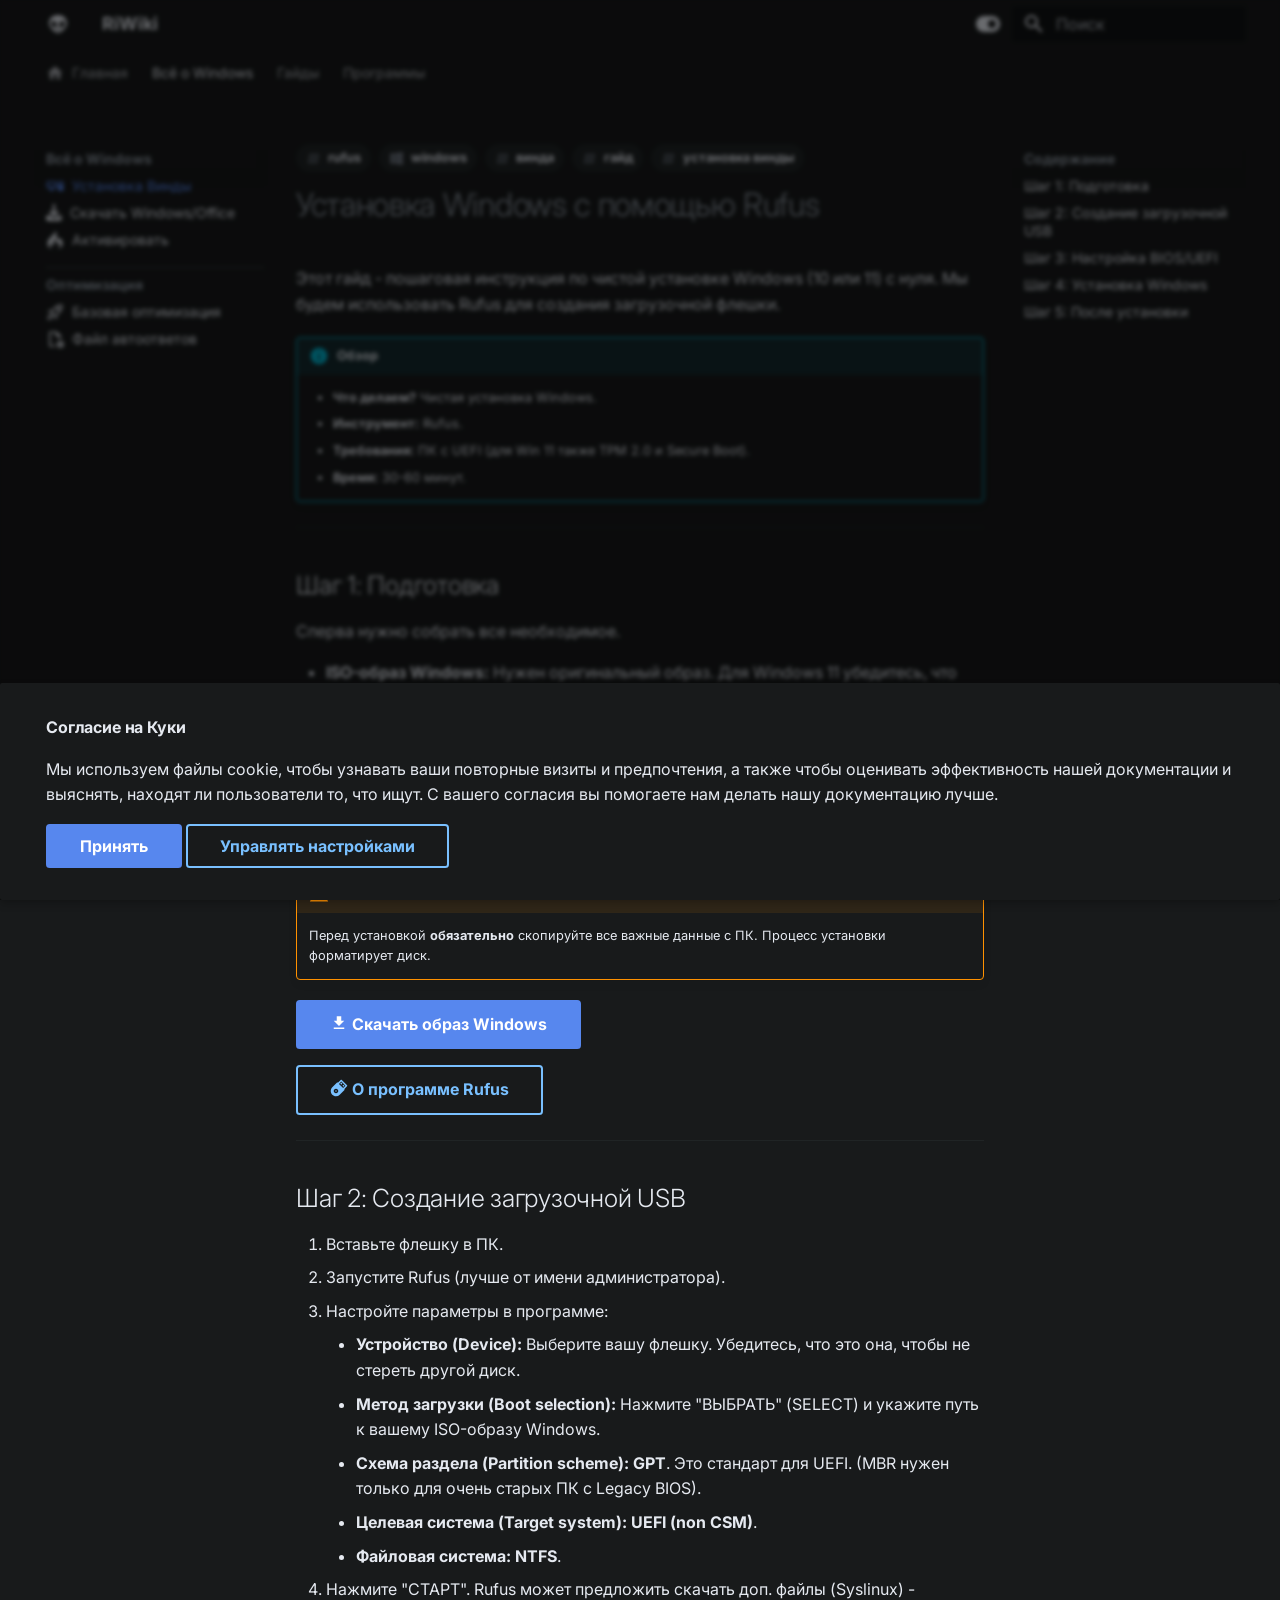
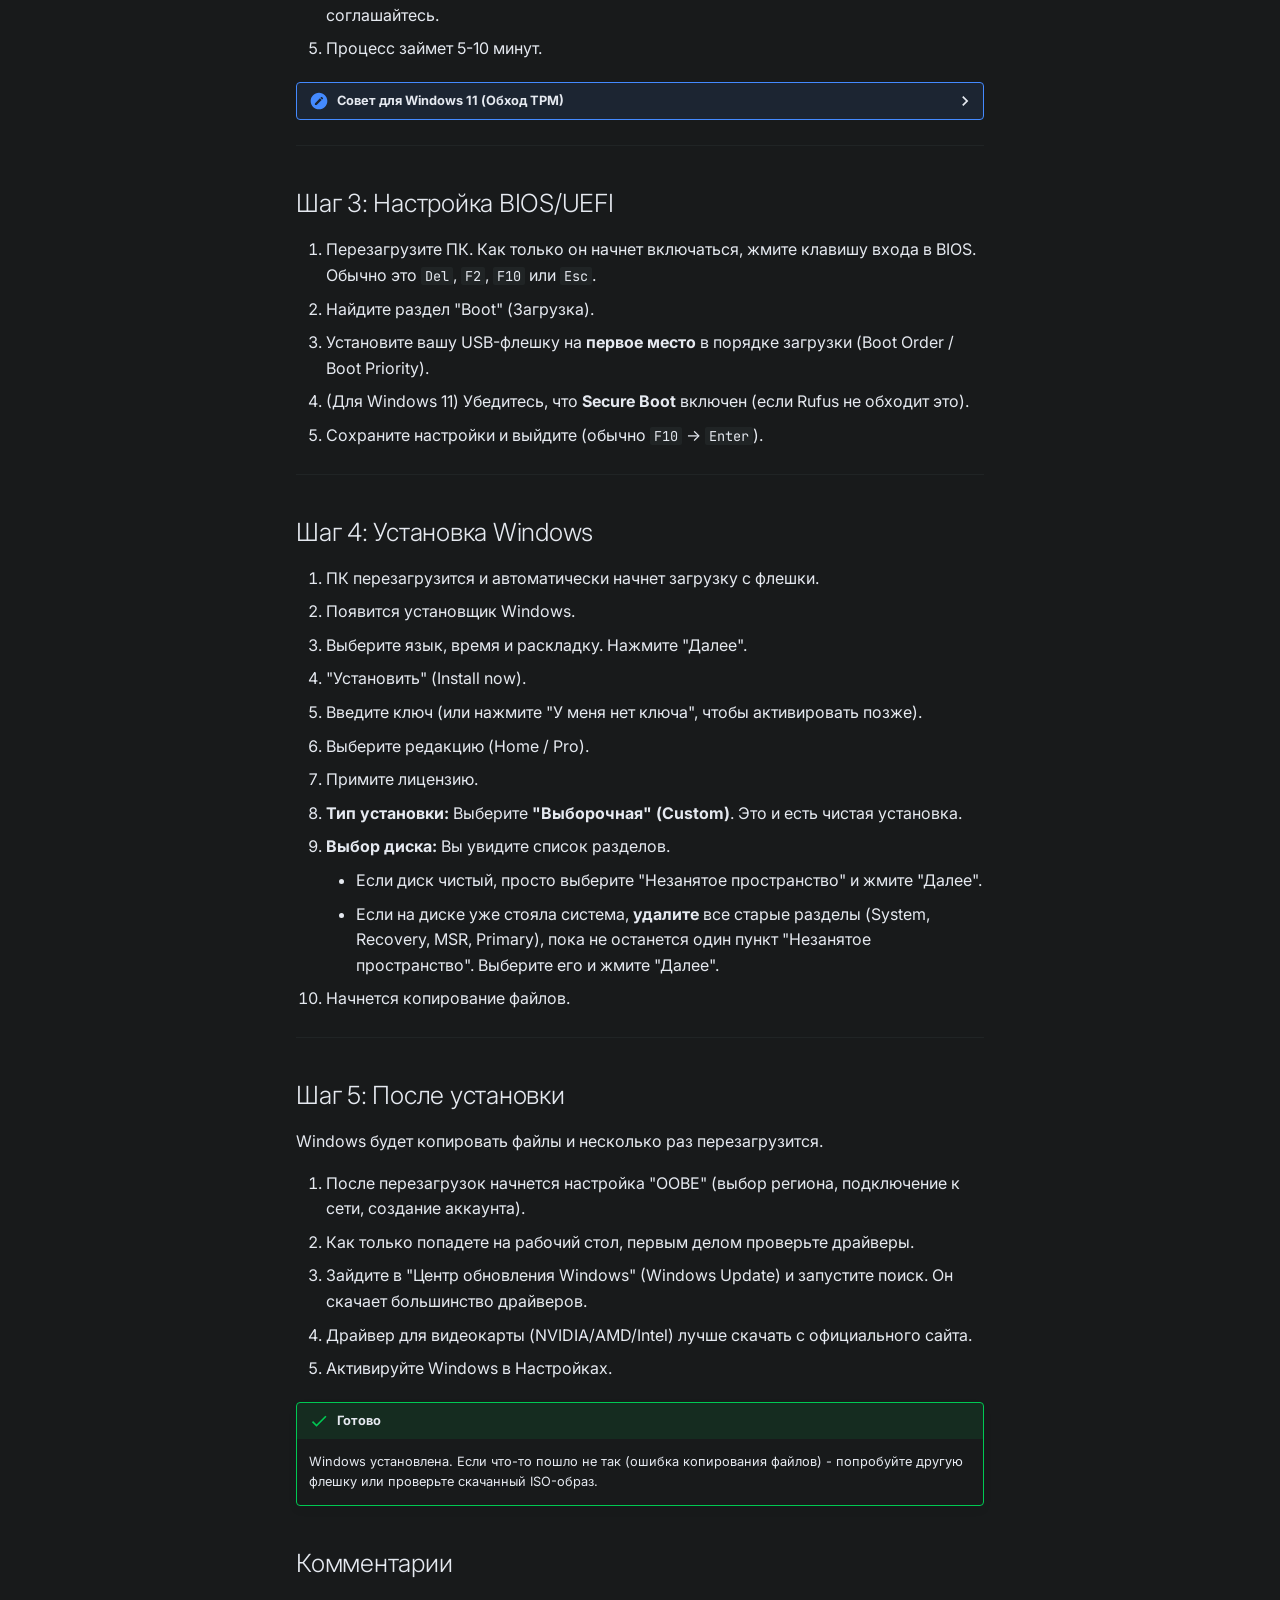
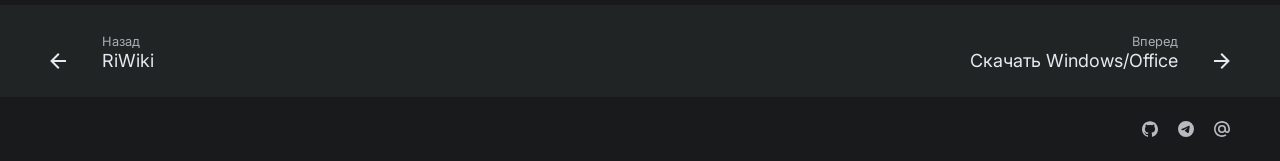
<file: guides/windows/install/index.html>
<!DOCTYPE html><html lang=ru class=no-js><head><meta charset=utf-8><meta name=viewport content="width=device-width,initial-scale=1"><meta name=description content="Пошаговый гайд по чистой установке Windows 10 или 11 с флешки, созданной в Rufus."><meta name=author content=rivzor><link href=https://rivzor.github.io/my-wiki/guides/windows/install/ rel=canonical><link rel=prev href=../../..><link href=../download_iso/ rel=next><link rel=icon href=../../../assets/imgs/pine-tree-variant-outline.svg><meta name=generator content="mkdocs-1.6.1, mkdocs-material-9.7.0"><title>Установка Windows с помощью Rufus - RiWiki</title><link rel=stylesheet href=../../../assets/stylesheets/main.618322db.min.css><link rel=stylesheet href=../../../assets/stylesheets/palette.ab4e12ef.min.css><style>:root{.md-tag.md-tag--win{--md-tag-icon:url('data:image/svg+xml;charset=utf-8,%3Csvg%20xmlns%3D%22http%3A//www.w3.org/2000/svg%22%20viewBox%3D%220%200%20448%20512%22%3E%3C%21--%21%20Font%20Awesome%20Free%207.1.0%20by%20%40fontawesome%20-%20https%3A//fontawesome.com%20License%20-%20https%3A//fontawesome.com/license/free%20%28Icons%3A%20CC%20BY%204.0%2C%20Fonts%3A%20SIL%20OFL%201.1%2C%20Code%3A%20MIT%20License%29%20Copyright%202025%20Fonticons%2C%20Inc.--%3E%3Cpath%20d%3D%22m0%2093.7%20183.6-25.3v177.4H0zm0%20324.6%20183.6%2025.3V268.4H0zm203.8%2028L448%20480V268.4H203.8zm0-380.6v180.1H448V32z%22/%3E%3C/svg%3E');}}</style><link rel=preconnect href=https://fonts.gstatic.com crossorigin><link rel=stylesheet href="https://fonts.googleapis.com/css?family=Inter:300,300i,400,400i,700,700i%7CJetBrains+Mono:400,400i,700,700i&display=fallback"><style>:root{--md-text-font:"Inter";--md-code-font:"JetBrains Mono"}</style><link rel=stylesheet href=../../../stylesheets/extra.css><script>__md_scope=new URL("../../..",location),__md_hash=e=>[...e].reduce(((e,_)=>(e<<5)-e+_.charCodeAt(0)),0),__md_get=(e,_=localStorage,t=__md_scope)=>JSON.parse(_.getItem(t.pathname+"."+e)),__md_set=(e,_,t=localStorage,a=__md_scope)=>{try{t.setItem(a.pathname+"."+e,JSON.stringify(_))}catch(e){}}</script><link href=../../../assets/stylesheets/glightbox.min.css rel=stylesheet><script src=../../../assets/javascripts/glightbox.min.js></script><style id=glightbox-style>
            html.glightbox-open { overflow: initial; height: 100%; }
            .gslide-title { margin-top: 0px; user-select: text; }
            .gslide-desc { color: #666; user-select: text; }
            .gslide-image img { background: white; }
            .gscrollbar-fixer { padding-right: 15px; }
            .gdesc-inner { font-size: 0.75rem; }
            body[data-md-color-scheme="slate"] .gdesc-inner { background: var(--md-default-bg-color); }
            body[data-md-color-scheme="slate"] .gslide-title { color: var(--md-default-fg-color); }
            body[data-md-color-scheme="slate"] .gslide-desc { color: var(--md-default-fg-color); }
        </style></head> <body dir=ltr data-md-color-scheme=slate data-md-color-primary=custom data-md-color-accent=custom> <input class=md-toggle data-md-toggle=drawer type=checkbox id=__drawer autocomplete=off> <input class=md-toggle data-md-toggle=search type=checkbox id=__search autocomplete=off> <label class=md-overlay for=__drawer></label> <div data-md-component=skip> <a href=#windows-rufus class=md-skip> Перейти к содержанию </a> </div> <div data-md-component=announce> </div> <header class=md-header data-md-component=header> <nav class="md-header__inner md-grid" aria-label="Верхний колонтитул"> <a href=../../.. title=RiWiki class="md-header__button md-logo" aria-label=RiWiki data-md-component=logo> <svg xmlns=http://www.w3.org/2000/svg viewbox="0 0 24 24"><path d="M12 3c4.97 0 9 3.58 9 8s-6 10-9 10-9-5.58-9-10 4.03-8 9-8m-1.69 7.93C9.29 9.29 7.47 8.58 6.25 9.34s-1.38 2.71-.36 4.35c1.03 1.64 2.85 2.35 4.07 1.59 1.22-.78 1.37-2.71.35-4.35m3.38 0c-1.02 1.64-.87 3.57.35 4.35 1.22.76 3.04.05 4.07-1.59 1.02-1.64.86-3.59-.36-4.35s-3.04-.05-4.06 1.59M12 17.75c-2 0-2.5-.75-2.5-.75 0 .03.5 2 2.5 2s2.5-2 2.5-2-.5.75-2.5.75"></path></svg> </a> <label class="md-header__button md-icon" for=__drawer> <svg xmlns=http://www.w3.org/2000/svg viewbox="0 0 24 24"><path d="M3 6h18v2H3zm0 5h18v2H3zm0 5h18v2H3z"></path></svg> </label> <div class=md-header__title data-md-component=header-title> <div class=md-header__ellipsis> <div class=md-header__topic> <span class=md-ellipsis> RiWiki </span> </div> <div class=md-header__topic data-md-component=header-topic> <span class=md-ellipsis> Установка Windows с помощью Rufus </span> </div> </div> </div> <form class=md-header__option data-md-component=palette> <input class=md-option data-md-color-media data-md-color-scheme=slate data-md-color-primary=custom data-md-color-accent=custom aria-label="Light mode" type=radio name=__palette id=__palette_0> <label class="md-header__button md-icon" title="Light mode" for=__palette_1 hidden> <svg xmlns=http://www.w3.org/2000/svg viewbox="0 0 576 512"><!-- Font Awesome Free 7.1.0 by @fontawesome - https://fontawesome.com License - https://fontawesome.com/license/free (Icons: CC BY 4.0, Fonts: SIL OFL 1.1, Code: MIT License) Copyright 2025 Fonticons, Inc.--><path d="M192 64C86 64 0 150 0 256s86 192 192 192h192c106 0 192-86 192-192S490 64 384 64zm192 96a96 96 0 1 1 0 192 96 96 0 1 1 0-192"></path></svg> </label> <input class=md-option data-md-color-media data-md-color-scheme=default data-md-color-primary=custom data-md-color-accent=custom aria-label="Dark mode" type=radio name=__palette id=__palette_1> <label class="md-header__button md-icon" title="Dark mode" for=__palette_0 hidden> <svg xmlns=http://www.w3.org/2000/svg viewbox="0 0 576 512"><!-- Font Awesome Free 7.1.0 by @fontawesome - https://fontawesome.com License - https://fontawesome.com/license/free (Icons: CC BY 4.0, Fonts: SIL OFL 1.1, Code: MIT License) Copyright 2025 Fonticons, Inc.--><path d="M384 128c70.7 0 128 57.3 128 128s-57.3 128-128 128H192c-70.7 0-128-57.3-128-128s57.3-128 128-128zm192 128c0-106-86-192-192-192H192C86 64 0 150 0 256s86 192 192 192h192c106 0 192-86 192-192m-384 80a80 80 0 1 0 0-160 80 80 0 1 0 0 160"></path></svg> </label> </form> <script>var palette=__md_get("__palette");if(palette&&palette.color){if("(prefers-color-scheme)"===palette.color.media){var media=matchMedia("(prefers-color-scheme: light)"),input=document.querySelector(media.matches?"[data-md-color-media='(prefers-color-scheme: light)']":"[data-md-color-media='(prefers-color-scheme: dark)']");palette.color.media=input.getAttribute("data-md-color-media"),palette.color.scheme=input.getAttribute("data-md-color-scheme"),palette.color.primary=input.getAttribute("data-md-color-primary"),palette.color.accent=input.getAttribute("data-md-color-accent")}for(var[key,value]of Object.entries(palette.color))document.body.setAttribute("data-md-color-"+key,value)}</script> <label class="md-header__button md-icon" for=__search> <svg xmlns=http://www.w3.org/2000/svg viewbox="0 0 24 24"><path d="M9.5 3A6.5 6.5 0 0 1 16 9.5c0 1.61-.59 3.09-1.56 4.23l.27.27h.79l5 5-1.5 1.5-5-5v-.79l-.27-.27A6.52 6.52 0 0 1 9.5 16 6.5 6.5 0 0 1 3 9.5 6.5 6.5 0 0 1 9.5 3m0 2C7 5 5 7 5 9.5S7 14 9.5 14 14 12 14 9.5 12 5 9.5 5"></path></svg> </label> <div class=md-search data-md-component=search role=dialog> <label class=md-search__overlay for=__search></label> <div class=md-search__inner role=search> <form class=md-search__form name=search> <input type=text class=md-search__input name=query aria-label=Поиск placeholder=Поиск autocapitalize=off autocorrect=off autocomplete=off spellcheck=false data-md-component=search-query required> <label class="md-search__icon md-icon" for=__search> <svg xmlns=http://www.w3.org/2000/svg viewbox="0 0 24 24"><path d="M9.5 3A6.5 6.5 0 0 1 16 9.5c0 1.61-.59 3.09-1.56 4.23l.27.27h.79l5 5-1.5 1.5-5-5v-.79l-.27-.27A6.52 6.52 0 0 1 9.5 16 6.5 6.5 0 0 1 3 9.5 6.5 6.5 0 0 1 9.5 3m0 2C7 5 5 7 5 9.5S7 14 9.5 14 14 12 14 9.5 12 5 9.5 5"></path></svg> <svg xmlns=http://www.w3.org/2000/svg viewbox="0 0 24 24"><path d="M20 11v2H8l5.5 5.5-1.42 1.42L4.16 12l7.92-7.92L13.5 5.5 8 11z"></path></svg> </label> <nav class=md-search__options aria-label=Поиск> <a href=javascript:void(0) class="md-search__icon md-icon" title=Поделиться aria-label=Поделиться data-clipboard data-clipboard-text data-md-component=search-share tabindex=-1> <svg xmlns=http://www.w3.org/2000/svg viewbox="0 0 24 24"><path d="M18 16.08c-.76 0-1.44.3-1.96.77L8.91 12.7c.05-.23.09-.46.09-.7s-.04-.47-.09-.7l7.05-4.11c.54.5 1.25.81 2.04.81a3 3 0 0 0 3-3 3 3 0 0 0-3-3 3 3 0 0 0-3 3c0 .24.04.47.09.7L8.04 9.81C7.5 9.31 6.79 9 6 9a3 3 0 0 0-3 3 3 3 0 0 0 3 3c.79 0 1.5-.31 2.04-.81l7.12 4.15c-.05.21-.08.43-.08.66 0 1.61 1.31 2.91 2.92 2.91s2.92-1.3 2.92-2.91A2.92 2.92 0 0 0 18 16.08"></path></svg> </a> <button type=reset class="md-search__icon md-icon" title=Очистить aria-label=Очистить tabindex=-1> <svg xmlns=http://www.w3.org/2000/svg viewbox="0 0 24 24"><path d="M19 6.41 17.59 5 12 10.59 6.41 5 5 6.41 10.59 12 5 17.59 6.41 19 12 13.41 17.59 19 19 17.59 13.41 12z"></path></svg> </button> </nav> <div class=md-search__suggest data-md-component=search-suggest></div> </form> <div class=md-search__output> <div class=md-search__scrollwrap tabindex=0 data-md-scrollfix> <div class=md-search-result data-md-component=search-result> <div class=md-search-result__meta> Инициализация поиска </div> <ol class=md-search-result__list role=presentation></ol> </div> </div> </div> </div> </div> </nav> </header> <div class=md-container data-md-component=container> <nav class=md-tabs aria-label=Вкладки data-md-component=tabs> <div class=md-grid> <ul class=md-tabs__list> <li class=md-tabs__item> <a href=../../.. class=md-tabs__link> <svg xmlns=http://www.w3.org/2000/svg viewbox="0 0 24 24"><path d="M10 20v-6h4v6h5v-8h3L12 3 2 12h3v8z"></path></svg> Главная </a> </li> <li class="md-tabs__item md-tabs__item--active"> <a href=./ class=md-tabs__link> Всё о Windows </a> </li> <li class=md-tabs__item> <a href=../../hacks/adblock/ class=md-tabs__link> Гайды </a> </li> <li class=md-tabs__item> <a href=../../software/pc/rufus/ class=md-tabs__link> Программы </a> </li> </ul> </div> </nav> <main class=md-main data-md-component=main> <div class="md-main__inner md-grid"> <div class="md-sidebar md-sidebar--primary" data-md-component=sidebar data-md-type=navigation> <div class=md-sidebar__scrollwrap> <div class=md-sidebar__inner> <nav class="md-nav md-nav--primary md-nav--lifted" aria-label=Навигация data-md-level=0> <label class=md-nav__title for=__drawer> <a href=../../.. title=RiWiki class="md-nav__button md-logo" aria-label=RiWiki data-md-component=logo> <svg xmlns=http://www.w3.org/2000/svg viewbox="0 0 24 24"><path d="M12 3c4.97 0 9 3.58 9 8s-6 10-9 10-9-5.58-9-10 4.03-8 9-8m-1.69 7.93C9.29 9.29 7.47 8.58 6.25 9.34s-1.38 2.71-.36 4.35c1.03 1.64 2.85 2.35 4.07 1.59 1.22-.78 1.37-2.71.35-4.35m3.38 0c-1.02 1.64-.87 3.57.35 4.35 1.22.76 3.04.05 4.07-1.59 1.02-1.64.86-3.59-.36-4.35s-3.04-.05-4.06 1.59M12 17.75c-2 0-2.5-.75-2.5-.75 0 .03.5 2 2.5 2s2.5-2 2.5-2-.5.75-2.5.75"></path></svg> </a> RiWiki </label> <ul class=md-nav__list data-md-scrollfix> <li class="md-nav__item md-nav__item--pruned md-nav__item--nested"> <a href=../../.. class=md-nav__link> <span class=md-ellipsis> Главная </span> <span class="md-nav__icon md-icon"></span> </a> </li> <li class="md-nav__item md-nav__item--active md-nav__item--section md-nav__item--nested"> <input class="md-nav__toggle md-toggle " type=checkbox id=__nav_2 checked> <label class=md-nav__link for=__nav_2 id=__nav_2_label tabindex> <span class=md-ellipsis> Всё о Windows </span> <span class="md-nav__icon md-icon"></span> </label> <nav class=md-nav data-md-level=1 aria-labelledby=__nav_2_label aria-expanded=true> <label class=md-nav__title for=__nav_2> <span class="md-nav__icon md-icon"></span> Всё о Windows </label> <ul class=md-nav__list data-md-scrollfix> <li class="md-nav__item md-nav__item--active"> <input class="md-nav__toggle md-toggle" type=checkbox id=__toc> <label class="md-nav__link md-nav__link--active" for=__toc> <svg xmlns=http://www.w3.org/2000/svg viewbox="0 0 24 24"><path d="M22 18h-5a1 1 0 0 1-1-1V7a1 1 0 0 1 1-1h5a1 1 0 0 1 1 1v10a1 1 0 0 1-1 1m0-10h-5v1h5zm0 2h-5v1h5zM9 15v2h1v1H5v-1h1v-2H2a1 1 0 0 1-1-1V7a1 1 0 0 1 1-1h11a1 1 0 0 1 1 1v7a1 1 0 0 1-1 1zm3-7H3v5h9z"></path></svg> <span class=md-ellipsis> Установка Винды </span> <span class="md-nav__icon md-icon"></span> </label> <a href=./ class="md-nav__link md-nav__link--active"> <svg xmlns=http://www.w3.org/2000/svg viewbox="0 0 24 24"><path d="M22 18h-5a1 1 0 0 1-1-1V7a1 1 0 0 1 1-1h5a1 1 0 0 1 1 1v10a1 1 0 0 1-1 1m0-10h-5v1h5zm0 2h-5v1h5zM9 15v2h1v1H5v-1h1v-2H2a1 1 0 0 1-1-1V7a1 1 0 0 1 1-1h11a1 1 0 0 1 1 1v7a1 1 0 0 1-1 1zm3-7H3v5h9z"></path></svg> <span class=md-ellipsis> Установка Винды </span> </a> <nav class="md-nav md-nav--secondary" aria-label=Содержание> <label class=md-nav__title for=__toc> <span class="md-nav__icon md-icon"></span> Содержание </label> <ul class=md-nav__list data-md-component=toc data-md-scrollfix> <li class=md-nav__item> <a href=#1 class=md-nav__link> <span class=md-ellipsis> Шаг 1: Подготовка </span> </a> </li> <li class=md-nav__item> <a href=#2-usb class=md-nav__link> <span class=md-ellipsis> Шаг 2: Создание загрузочной USB </span> </a> </li> <li class=md-nav__item> <a href=#3-biosuefi class=md-nav__link> <span class=md-ellipsis> Шаг 3: Настройка BIOS/UEFI </span> </a> </li> <li class=md-nav__item> <a href=#4-windows class=md-nav__link> <span class=md-ellipsis> Шаг 4: Установка Windows </span> </a> </li> <li class=md-nav__item> <a href=#5 class=md-nav__link> <span class=md-ellipsis> Шаг 5: После установки </span> </a> </li> </ul> </nav> </li> <li class=md-nav__item> <a href=../download_iso/ class=md-nav__link> <svg xmlns=http://www.w3.org/2000/svg viewbox="0 0 448 512"><!-- Font Awesome Free 7.1.0 by @fontawesome - https://fontawesome.com License - https://fontawesome.com/license/free (Icons: CC BY 4.0, Fonts: SIL OFL 1.1, Code: MIT License) Copyright 2025 Fonticons, Inc.--><path d="M256 32c0-17.7-14.3-32-32-32s-32 14.3-32 32v210.7l-41.4-41.4c-12.5-12.5-32.8-12.5-45.3 0s-12.5 32.8 0 45.3l96 96c12.5 12.5 32.8 12.5 45.3 0l96-96c12.5-12.5 12.5-32.8 0-45.3s-32.8-12.5-45.3 0L256 242.7zM64 320c-35.3 0-64 28.7-64 64v32c0 35.3 28.7 64 64 64h320c35.3 0 64-28.7 64-64v-32c0-35.3-28.7-64-64-64h-46.9l-56.6 56.6c-31.2 31.2-81.9 31.2-113.1 0L110.9 320zm304 56a24 24 0 1 1 0 48 24 24 0 1 1 0-48"></path></svg> <span class=md-ellipsis> Скачать Windows/Office </span> </a> </li> <li class=md-nav__item> <a href=../activation/ class=md-nav__link> <svg xmlns=http://www.w3.org/2000/svg viewbox="0 0 24 24"><path d="M11.466 0c.88 1.423-.28 3.306-1.207 4.358-.899 1.02-1.992 1.873-2.985 2.8-1.066.996-2.091 2.044-2.967 3.213-1.753 2.339-2.827 5.28-2.038 8.199.788 2.916 3.314 4.772 6.167 5.429-1.44-.622-2.786-2.203-2.79-3.82-.003-1.765 1.115-3.262 2.505-4.246-.167.632-.258 1.21.155 1.774a1.68 1.68 0 0 0 1.696.642c1.487-.326 1.556-1.96.674-2.914-.872-.943-1.715-2.009-1.384-3.377.167-.685.588-1.328 1.121-1.787-.41 1.078.755 2.14 1.523 2.67 1.332.918 2.793 1.612 4.017 2.688 1.288 1.132 2.24 2.661 2.047 4.435-.208 1.923-1.736 3.26-3.45 3.936 3.622-.8 7.365-3.61 7.44-7.627.093-3.032-1.903-5.717-5.158-7.384.19.48.074.697-.058.924-.55.944-2.082 1.152-2.835.184-1.205-1.548.025-3.216.197-4.855.215-2.055-1.073-4.049-2.67-5.242"></path></svg> <span class=md-ellipsis> Активировать </span> </a> </li> <li class="md-nav__item md-nav__item--section md-nav__item--nested"> <input class="md-nav__toggle md-toggle md-toggle--indeterminate" type=checkbox id=__nav_2_4> <label class=md-nav__link for=__nav_2_4 id=__nav_2_4_label tabindex> <span class=md-ellipsis> Оптимизация </span> <span class="md-nav__icon md-icon"></span> </label> <nav class=md-nav data-md-level=2 aria-labelledby=__nav_2_4_label aria-expanded=false> <label class=md-nav__title for=__nav_2_4> <span class="md-nav__icon md-icon"></span> Оптимизация </label> <ul class=md-nav__list data-md-scrollfix> <li class=md-nav__item> <a href=../optimization/ class=md-nav__link> <svg xmlns=http://www.w3.org/2000/svg viewbox="0 0 24 24"><path d="m13.13 22.19-1.63-3.83c1.57-.58 3.04-1.36 4.4-2.27zM5.64 12.5l-3.83-1.63 6.1-2.77C7 9.46 6.22 10.93 5.64 12.5M19.22 4c.28 0 .53 0 .74.05.17 1.39-.02 4.25-3.3 7.53-1.7 1.71-3.73 3.02-6.01 3.89l-2.15-2.1c.92-2.31 2.23-4.34 3.92-6.03C15.18 4.58 17.64 4 19.22 4m0-2c-1.98 0-4.98.69-8.22 3.93-2.19 2.19-3.5 4.6-4.35 6.71-.28.75-.09 1.57.46 2.13l2.13 2.12c.38.38.89.61 1.42.61.23 0 .47-.06.7-.15A19.1 19.1 0 0 0 18.07 13c5.66-5.66 3.54-10.61 3.54-10.61S20.7 2 19.22 2m-4.68 7.46c-.78-.78-.78-2.05 0-2.83s2.05-.78 2.83 0c.77.78.78 2.05 0 2.83s-2.05.78-2.83 0m-5.66 7.07-1.41-1.41zM6.24 22l3.64-3.64c-.34-.09-.67-.24-.97-.45L4.83 22zM2 22h1.41l4.77-4.76-1.42-1.41L2 20.59zm0-2.83 4.09-4.08c-.21-.3-.36-.62-.45-.97L2 17.76z"></path></svg> <span class=md-ellipsis> Базовая оптимизация </span> </a> </li> <li class=md-nav__item> <a href=../autounattend/ class=md-nav__link> <svg xmlns=http://www.w3.org/2000/svg viewbox="0 0 24 24"><path d="M6 2a2 2 0 0 0-2 2v16c0 1.11.89 2 2 2h6v-2H6V4h7v5h5v3h2V8l-6-6m4 12a.26.26 0 0 0-.26.21l-.19 1.32c-.3.13-.59.29-.85.47l-1.24-.5c-.11 0-.24 0-.31.13l-1 1.73c-.06.11-.04.24.06.32l1.06.82a4.2 4.2 0 0 0 0 1l-1.06.82a.26.26 0 0 0-.06.32l1 1.73c.06.13.19.13.31.13l1.24-.5c.26.18.54.35.85.47l.19 1.32c.02.12.12.21.26.21h2c.11 0 .22-.09.24-.21l.19-1.32c.3-.13.57-.29.84-.47l1.23.5c.13 0 .26 0 .33-.13l1-1.73a.26.26 0 0 0-.06-.32l-1.07-.82c.02-.17.04-.33.04-.5s-.01-.33-.04-.5l1.06-.82a.26.26 0 0 0 .06-.32l-1-1.73c-.06-.13-.19-.13-.32-.13l-1.23.5c-.27-.18-.54-.35-.85-.47l-.19-1.32A.236.236 0 0 0 20 14m-1 3.5c.83 0 1.5.67 1.5 1.5s-.67 1.5-1.5 1.5c-.84 0-1.5-.67-1.5-1.5s.67-1.5 1.5-1.5"></path></svg> <span class=md-ellipsis> Файл автоответов </span> </a> </li> </ul> </nav> </li> </ul> </nav> </li> <li class="md-nav__item md-nav__item--pruned md-nav__item--nested"> <a href=../../hacks/adblock/ class=md-nav__link> <span class=md-ellipsis> Гайды </span> <span class="md-nav__icon md-icon"></span> </a> </li> <li class="md-nav__item md-nav__item--pruned md-nav__item--nested"> <a href=../../software/pc/rufus/ class=md-nav__link> <span class=md-ellipsis> Программы </span> <span class="md-nav__icon md-icon"></span> </a> </li> </ul> </nav> </div> </div> </div> <div class="md-sidebar md-sidebar--secondary" data-md-component=sidebar data-md-type=toc> <div class=md-sidebar__scrollwrap> <div class=md-sidebar__inner> <nav class="md-nav md-nav--secondary" aria-label=Содержание> <label class=md-nav__title for=__toc> <span class="md-nav__icon md-icon"></span> Содержание </label> <ul class=md-nav__list data-md-component=toc data-md-scrollfix> <li class=md-nav__item> <a href=#1 class=md-nav__link> <span class=md-ellipsis> Шаг 1: Подготовка </span> </a> </li> <li class=md-nav__item> <a href=#2-usb class=md-nav__link> <span class=md-ellipsis> Шаг 2: Создание загрузочной USB </span> </a> </li> <li class=md-nav__item> <a href=#3-biosuefi class=md-nav__link> <span class=md-ellipsis> Шаг 3: Настройка BIOS/UEFI </span> </a> </li> <li class=md-nav__item> <a href=#4-windows class=md-nav__link> <span class=md-ellipsis> Шаг 4: Установка Windows </span> </a> </li> <li class=md-nav__item> <a href=#5 class=md-nav__link> <span class=md-ellipsis> Шаг 5: После установки </span> </a> </li> </ul> </nav> </div> </div> </div> <div class=md-content data-md-component=content> <article class="md-content__inner md-typeset"> <nav class=md-tags> <span class="md-tag md-tag-icon">rufus</span> <span class="md-tag md-tag-icon md-tag--win">windows</span> <span class="md-tag md-tag-icon">винда</span> <span class="md-tag md-tag-icon">гайд</span> <span class="md-tag md-tag-icon">установка винды</span> </nav> <h1 id=windows-rufus>Установка Windows с помощью Rufus</h1> <p>Этот гайд - пошаговая инструкция по чистой установке Windows (10 или 11) с нуля. Мы будем использовать Rufus для создания загрузочной флешки.</p> <div class="admonition info"> <p class=admonition-title>Обзор</p> <ul> <li><strong>Что делаем?</strong> Чистая установка Windows.</li> <li><strong>Инструмент:</strong> Rufus.</li> <li><strong>Требования:</strong> ПК с UEFI (для Win 11 также TPM 2.0 и Secure Boot).</li> <li><strong>Время:</strong> 30-60 минут.</li> </ul> </div> <hr> <h2 id=1>Шаг 1: Подготовка</h2> <p>Сперва нужно собрать все необходимое.</p> <ul> <li><strong>ISO-образ Windows:</strong> Нужен оригинальный образ. Для Windows 11 убедитесь, что ваш ПК подходит по системным требованиям (процессор Intel 8+ gen / AMD Ryzen 2000+).</li> <li><strong>Rufus:</strong> Скачайте последнюю версию с официального сайта. Portable-версия удобнее, так как не требует установки.</li> <li><strong>USB-накопитель:</strong> Флешка на 8 ГБ или больше. <strong>Все данные на ней будут удалены.</strong> Лучше взять USB 3.0, так будет быстрее.</li> </ul> <div class="admonition warning"> <p class=admonition-title>Бэкап!</p> <p>Перед установкой <strong>обязательно</strong> скопируйте все важные данные с ПК. Процесс установки форматирует диск.</p> </div> <p><a href=../download_iso/ class="md-button md-button--primary"><span class=twemoji><svg xmlns=http://www.w3.org/2000/svg viewbox="0 0 24 24"><path d="M5 20h14v-2H5m14-9h-4V3H9v6H5l7 7z"></path></svg></span> Скачать образ Windows</a></p> <p><a href=../../software/pc/rufus/ class=md-button><span class=twemoji><svg xmlns=http://www.w3.org/2000/svg viewbox="0 0 24 24"><path d="M8 15c.55 0 1 .45 1 1s-.45 1-1 1-1-.45-1-1 .45-1 1-1m7.07-10.31L16.5 6.1l-1.43 1.4-1.41-1.4zM17.9 7.5l1.41 1.43-1.41 1.41-1.4-1.41zM8 13c-1.66 0-3 1.34-3 3s1.34 3 3 3 3-1.34 3-3-1.34-3-3-3m1.77-8.67.73.75 3.79-3.79c.18-.18.43-.29.71-.29s.53.11.71.29l7.07 7.07v.01a1.02 1.02 0 0 1-.12 1.39l-3.73 3.74.74.73-6.72 6.72A6.98 6.98 0 0 1 8 23c-3.87 0-7-3.13-7-7 0-1.93.78-3.68 2.05-4.95zM20.59 9 15 3.41 11.93 6.5l5.57 5.58z"></path></svg></span> О программе Rufus</a></p> <hr> <h2 id=2-usb>Шаг 2: Создание загрузочной USB</h2> <ol> <li>Вставьте флешку в ПК.</li> <li>Запустите Rufus (лучше от имени администратора).</li> <li>Настройте параметры в программе:<ul> <li><strong>Устройство (Device):</strong> Выберите вашу флешку. Убедитесь, что это она, чтобы не стереть другой диск.</li> <li><strong>Метод загрузки (Boot selection):</strong> Нажмите "ВЫБРАТЬ" (SELECT) и укажите путь к вашему ISO-образу Windows.</li> <li><strong>Схема раздела (Partition scheme):</strong> <strong>GPT</strong>. Это стандарт для UEFI. (MBR нужен только для очень старых ПК с Legacy BIOS).</li> <li><strong>Целевая система (Target system):</strong> <strong>UEFI (non CSM)</strong>.</li> <li><strong>Файловая система:</strong> <strong>NTFS</strong>.</li> </ul> </li> <li>Нажмите "СТАРТ". Rufus может предложить скачать доп. файлы (Syslinux) - соглашайтесь.</li> <li>Процесс займет 5-10 минут.</li> </ol> <details> <summary>Совет для Windows 11 (Обход TPM)</summary> <p>Если ваш ПК не соответствует требованиям (нет TPM или Secure Boot), Rufus 4.x сам это определит и предложит опцию "Remove requirements for..." (Убрать требования). Оставьте эту галочку включенной.</p> </details> <hr> <h2 id=3-biosuefi>Шаг 3: Настройка BIOS/UEFI</h2> <ol> <li>Перезагрузите ПК. Как только он начнет включаться, жмите клавишу входа в BIOS. Обычно это <code>Del</code>, <code>F2</code>, <code>F10</code> или <code>Esc</code>.</li> <li>Найдите раздел "Boot" (Загрузка).</li> <li>Установите вашу USB-флешку на <strong>первое место</strong> в порядке загрузки (Boot Order / Boot Priority).</li> <li>(Для Windows 11) Убедитесь, что <strong>Secure Boot</strong> включен (если Rufus не обходит это).</li> <li>Сохраните настройки и выйдите (обычно <code>F10</code> -&gt; <code>Enter</code>).</li> </ol> <hr> <h2 id=4-windows>Шаг 4: Установка Windows</h2> <ol> <li>ПК перезагрузится и автоматически начнет загрузку с флешки.</li> <li>Появится установщик Windows.</li> <li>Выберите язык, время и раскладку. Нажмите "Далее".</li> <li>"Установить" (Install now).</li> <li>Введите ключ (или нажмите "У меня нет ключа", чтобы активировать позже).</li> <li>Выберите редакцию (Home / Pro).</li> <li>Примите лицензию.</li> <li><strong>Тип установки:</strong> Выберите <strong>"Выборочная" (Custom)</strong>. Это и есть чистая установка.</li> <li><strong>Выбор диска:</strong> Вы увидите список разделов.<ul> <li>Если диск чистый, просто выберите "Незанятое пространство" и жмите "Далее".</li> <li>Если на диске уже стояла система, <strong>удалите</strong> все старые разделы (System, Recovery, MSR, Primary), пока не останется один пункт "Незанятое пространство". Выберите его и жмите "Далее".</li> </ul> </li> <li>Начнется копирование файлов.</li> </ol> <hr> <h2 id=5>Шаг 5: После установки</h2> <p>Windows будет копировать файлы и несколько раз перезагрузится.</p> <ol> <li>После перезагрузок начнется настройка "OOBE" (выбор региона, подключение к сети, создание аккаунта).</li> <li>Как только попадете на рабочий стол, первым делом проверьте драйверы.</li> <li>Зайдите в "Центр обновления Windows" (Windows Update) и запустите поиск. Он скачает большинство драйверов.</li> <li>Драйвер для видеокарты (NVIDIA/AMD/Intel) лучше скачать с официального сайта.</li> <li>Активируйте Windows в Настройках.</li> </ol> <div class="admonition success"> <p class=admonition-title>Готово</p> <p>Windows установлена. Если что-то пошло не так (ошибка копирования файлов) - попробуйте другую флешку или проверьте скачанный ISO-образ.</p> </div> <h2 id=__comments>Комментарии</h2> <script src=https://giscus.app/client.js data-repo=rivzor/my-wiki data-repo-id=R_kgDOQTve8w data-category-id=DIC_kwDOQTve884CxwjY data-mapping=pathname data-strict=0 data-reactions-enabled=1 data-emit-metadata=1 data-input-position=top data-theme=preferred_color_scheme data-lang=ru data-loading=lazy crossorigin=anonymous async>
    </script> <script>
    var giscus = document.querySelector("script[src*=giscus]")

    // Set palette on initial load
    var palette = __md_get("__palette")
    if (palette && typeof palette.color === "object") {
      var theme = palette.color.scheme === "slate"
        ? "transparent_dark"
        : "light"

      // Instruct Giscus to set theme
      giscus.setAttribute("data-theme", theme) 
    }

    // Register event handlers after documented loaded
    document.addEventListener("DOMContentLoaded", function() {
      var ref = document.querySelector("[data-md-component=palette]")
      ref.addEventListener("change", function() {
        var palette = __md_get("__palette")
        if (palette && typeof palette.color === "object") {
          var theme = palette.color.scheme === "slate"
            ? "transparent_dark"
            : "light"

          // Instruct Giscus to change theme
          var frame = document.querySelector(".giscus-frame")
          frame.contentWindow.postMessage(
            { giscus: { setConfig: { theme } } },
            "https://giscus.app"
          )
        }
      })
    })
  </script> </article> </div> <script>var target=document.getElementById(location.hash.slice(1));target&&target.name&&(target.checked=target.name.startsWith("__tabbed_"))</script> </div> <button type=button class="md-top md-icon" data-md-component=top hidden> <svg xmlns=http://www.w3.org/2000/svg viewbox="0 0 24 24"><path d="M13 20h-2V8l-5.5 5.5-1.42-1.42L12 4.16l7.92 7.92-1.42 1.42L13 8z"></path></svg> К началу </button> </main> <footer class=md-footer> <nav class="md-footer__inner md-grid" aria-label="Нижний колонтитул"> <a href=../../.. class="md-footer__link md-footer__link--prev" aria-label="Назад: RiWiki"> <div class="md-footer__button md-icon"> <svg xmlns=http://www.w3.org/2000/svg viewbox="0 0 24 24"><path d="M20 11v2H8l5.5 5.5-1.42 1.42L4.16 12l7.92-7.92L13.5 5.5 8 11z"></path></svg> </div> <div class=md-footer__title> <span class=md-footer__direction> Назад </span> <div class=md-ellipsis> RiWiki </div> </div> </a> <a href=../download_iso/ class="md-footer__link md-footer__link--next" aria-label="Вперед: Скачать Windows/Office"> <div class=md-footer__title> <span class=md-footer__direction> Вперед </span> <div class=md-ellipsis> Скачать Windows/Office </div> </div> <div class="md-footer__button md-icon"> <svg xmlns=http://www.w3.org/2000/svg viewbox="0 0 24 24"><path d="M4 11v2h12l-5.5 5.5 1.42 1.42L19.84 12l-7.92-7.92L10.5 5.5 16 11z"></path></svg> </div> </a> </nav> <div class="md-footer-meta md-typeset"> <div class="md-footer-meta__inner md-grid"> <div class=md-copyright> </div> <div class=md-social> <a href=https://github.com/rivzor target=_blank rel=noopener title=github.com class=md-social__link> <svg xmlns=http://www.w3.org/2000/svg viewbox="0 0 24 24"><path d="M12 .297c-6.63 0-12 5.373-12 12 0 5.303 3.438 9.8 8.205 11.385.6.113.82-.258.82-.577 0-.285-.01-1.04-.015-2.04-3.338.724-4.042-1.61-4.042-1.61C4.422 18.07 3.633 17.7 3.633 17.7c-1.087-.744.084-.729.084-.729 1.205.084 1.838 1.236 1.838 1.236 1.07 1.835 2.809 1.305 3.495.998.108-.776.417-1.305.76-1.605-2.665-.3-5.466-1.332-5.466-5.93 0-1.31.465-2.38 1.235-3.22-.135-.303-.54-1.523.105-3.176 0 0 1.005-.322 3.3 1.23.96-.267 1.98-.399 3-.405 1.02.006 2.04.138 3 .405 2.28-1.552 3.285-1.23 3.285-1.23.645 1.653.24 2.873.12 3.176.765.84 1.23 1.91 1.23 3.22 0 4.61-2.805 5.625-5.475 5.92.42.36.81 1.096.81 2.22 0 1.606-.015 2.896-.015 3.286 0 .315.21.69.825.57C20.565 22.092 24 17.592 24 12.297c0-6.627-5.373-12-12-12"></path></svg> </a> <a href=https://t.me/rivzor target=_blank rel=noopener title=t.me class=md-social__link> <svg xmlns=http://www.w3.org/2000/svg viewbox="0 0 24 24"><path d="M11.944 0A12 12 0 0 0 0 12a12 12 0 0 0 12 12 12 12 0 0 0 12-12A12 12 0 0 0 12 0zm4.962 7.224c.1-.002.321.023.465.14a.5.5 0 0 1 .171.325c.016.093.036.306.02.472-.18 1.898-.962 6.502-1.36 8.627-.168.9-.499 1.201-.82 1.23-.696.065-1.225-.46-1.9-.902-1.056-.693-1.653-1.124-2.678-1.8-1.185-.78-.417-1.21.258-1.91.177-.184 3.247-2.977 3.307-3.23.007-.032.014-.15-.056-.212s-.174-.041-.249-.024q-.159.037-5.061 3.345-.72.495-1.302.48c-.428-.008-1.252-.241-1.865-.44-.752-.245-1.349-.374-1.297-.789q.04-.324.893-.663 5.247-2.286 6.998-3.014c3.332-1.386 4.025-1.627 4.476-1.635"></path></svg> </a> <a href=mailto:i@rivzor.ru target=_blank rel=noopener title class=md-social__link> <svg xmlns=http://www.w3.org/2000/svg viewbox="0 0 24 24"><path d="M15.61 12c0 1.99-1.62 3.61-3.61 3.61S8.39 13.99 8.39 12 10.01 8.39 12 8.39s3.61 1.62 3.61 3.61M12 0C5.383 0 0 5.383 0 12s5.383 12 12 12c2.424 0 4.761-.722 6.76-2.087l.034-.024-1.617-1.879-.027.017A9.5 9.5 0 0 1 12 21.54c-5.26 0-9.54-4.28-9.54-9.54S6.74 2.46 12 2.46s9.54 4.28 9.54 9.54a9.6 9.6 0 0 1-.225 2.05c-.301 1.239-1.169 1.618-1.82 1.568-.654-.053-1.42-.52-1.426-1.661V12A6.076 6.076 0 0 0 12 5.93 6.076 6.076 0 0 0 5.93 12 6.076 6.076 0 0 0 12 18.07a6.02 6.02 0 0 0 4.3-1.792 3.9 3.9 0 0 0 3.32 1.805c.874 0 1.74-.292 2.437-.821.719-.547 1.256-1.336 1.553-2.285.047-.154.135-.504.135-.507l.002-.013c.175-.76.253-1.52.253-2.457 0-6.617-5.383-12-12-12"></path></svg> </a> </div> </div> </div> </footer> </div> <div class=md-dialog data-md-component=dialog> <div class="md-dialog__inner md-typeset"></div> </div> <div class=md-progress data-md-component=progress role=progressbar></div> <div class=md-consent data-md-component=consent id=__consent hidden> <div class=md-consent__overlay></div> <aside class=md-consent__inner> <form class="md-consent__form md-grid md-typeset" name=consent> <h4>Согласие на Куки</h4> <p>Мы используем файлы cookie, чтобы узнавать ваши повторные визиты и предпочтения, а также чтобы оценивать эффективность нашей документации и выяснять, находят ли пользователи то, что ищут. С вашего согласия вы помогаете нам делать нашу документацию лучше.</p> <input class=md-toggle type=checkbox id=__settings> <div class=md-consent__settings> <ul class=task-list> </ul> </div> <div class=md-consent__controls> <button class="md-button md-button--primary">Принять</button> <label class=md-button for=__settings>Управлять настройками</label> </div> </form> </aside> </div> <script>var consent=__md_get("__consent");if(consent)for(var input of document.forms.consent.elements)input.name&&(input.checked=consent[input.name]||!1);else"file:"!==location.protocol&&setTimeout((function(){document.querySelector("[data-md-component=consent]").hidden=!1}),250);var form=document.forms.consent;for(var action of["submit","reset"])form.addEventListener(action,(function(e){if(e.preventDefault(),"reset"===e.type)for(var n of document.forms.consent.elements)n.name&&(n.checked=!1);__md_set("__consent",Object.fromEntries(Array.from(new FormData(form).keys()).map((function(e){return[e,!0]})))),location.hash="",location.reload()}))</script> <script id=__config type=application/json>{"annotate": null, "base": "../../..", "features": ["navigation.instant", "navigation.instant.progress", "navigation.instant.prefetch", "navigation.tracking", "navigation.sections", "navigation.path", "navigation.tabs", "navigation.indexes", "navigation.prune", "navigation.top", "navigation.expand", "navigation.footer", "toc.follow", "search.suggest", "search.share", "header.autohide", "content.code.copy", "content.code.select", "content.code.annotate"], "search": "../../../assets/javascripts/workers/search.7a47a382.min.js", "tags": {"windows": "win"}, "translations": {"clipboard.copied": "\u0421\u043a\u043e\u043f\u0438\u0440\u043e\u0432\u0430\u043d\u043e \u0432 \u0431\u0443\u0444\u0435\u0440", "clipboard.copy": "\u041a\u043e\u043f\u0438\u0440\u043e\u0432\u0430\u0442\u044c \u0432 \u0431\u0443\u0444\u0435\u0440", "search.result.more.one": "\u0415\u0449\u0451 1 \u043d\u0430 \u044d\u0442\u043e\u0439 \u0441\u0442\u0440\u0430\u043d\u0438\u0446\u0435", "search.result.more.other": "\u0415\u0449\u0451 # \u043d\u0430 \u044d\u0442\u043e\u0439 \u0441\u0442\u0440\u0430\u043d\u0438\u0446\u0435", "search.result.none": "\u0421\u043e\u0432\u043f\u0430\u0434\u0435\u043d\u0438\u0439 \u043d\u0435 \u043d\u0430\u0439\u0434\u0435\u043d\u043e", "search.result.one": "\u041d\u0430\u0439\u0434\u0435\u043d\u043e 1 \u0441\u043e\u0432\u043f\u0430\u0434\u0435\u043d\u0438\u0435", "search.result.other": "\u041d\u0430\u0439\u0434\u0435\u043d\u043e \u0441\u043e\u0432\u043f\u0430\u0434\u0435\u043d\u0438\u0439: #", "search.result.placeholder": "\u041d\u0430\u0447\u043d\u0438\u0442\u0435 \u043f\u0435\u0447\u0430\u0442\u0430\u0442\u044c \u0434\u043b\u044f \u043f\u043e\u0438\u0441\u043a\u0430", "search.result.term.missing": "\u041e\u0442\u0441\u0443\u0442\u0441\u0442\u0432\u0443\u0435\u0442", "select.version": "\u0412\u044b\u0431\u0435\u0440\u0438\u0442\u0435 \u0432\u0435\u0440\u0441\u0438\u044e"}, "version": null}</script> <script src=../../../assets/javascripts/bundle.e71a0d61.min.js></script> <script id=init-glightbox>const lightbox = GLightbox({"touchNavigation": true, "loop": false, "zoomable": true, "draggable": true, "openEffect": "zoom", "closeEffect": "zoom", "slideEffect": "slide"});
document$.subscribe(()=>{ lightbox.reload(); });
</script></body></html>
</file>
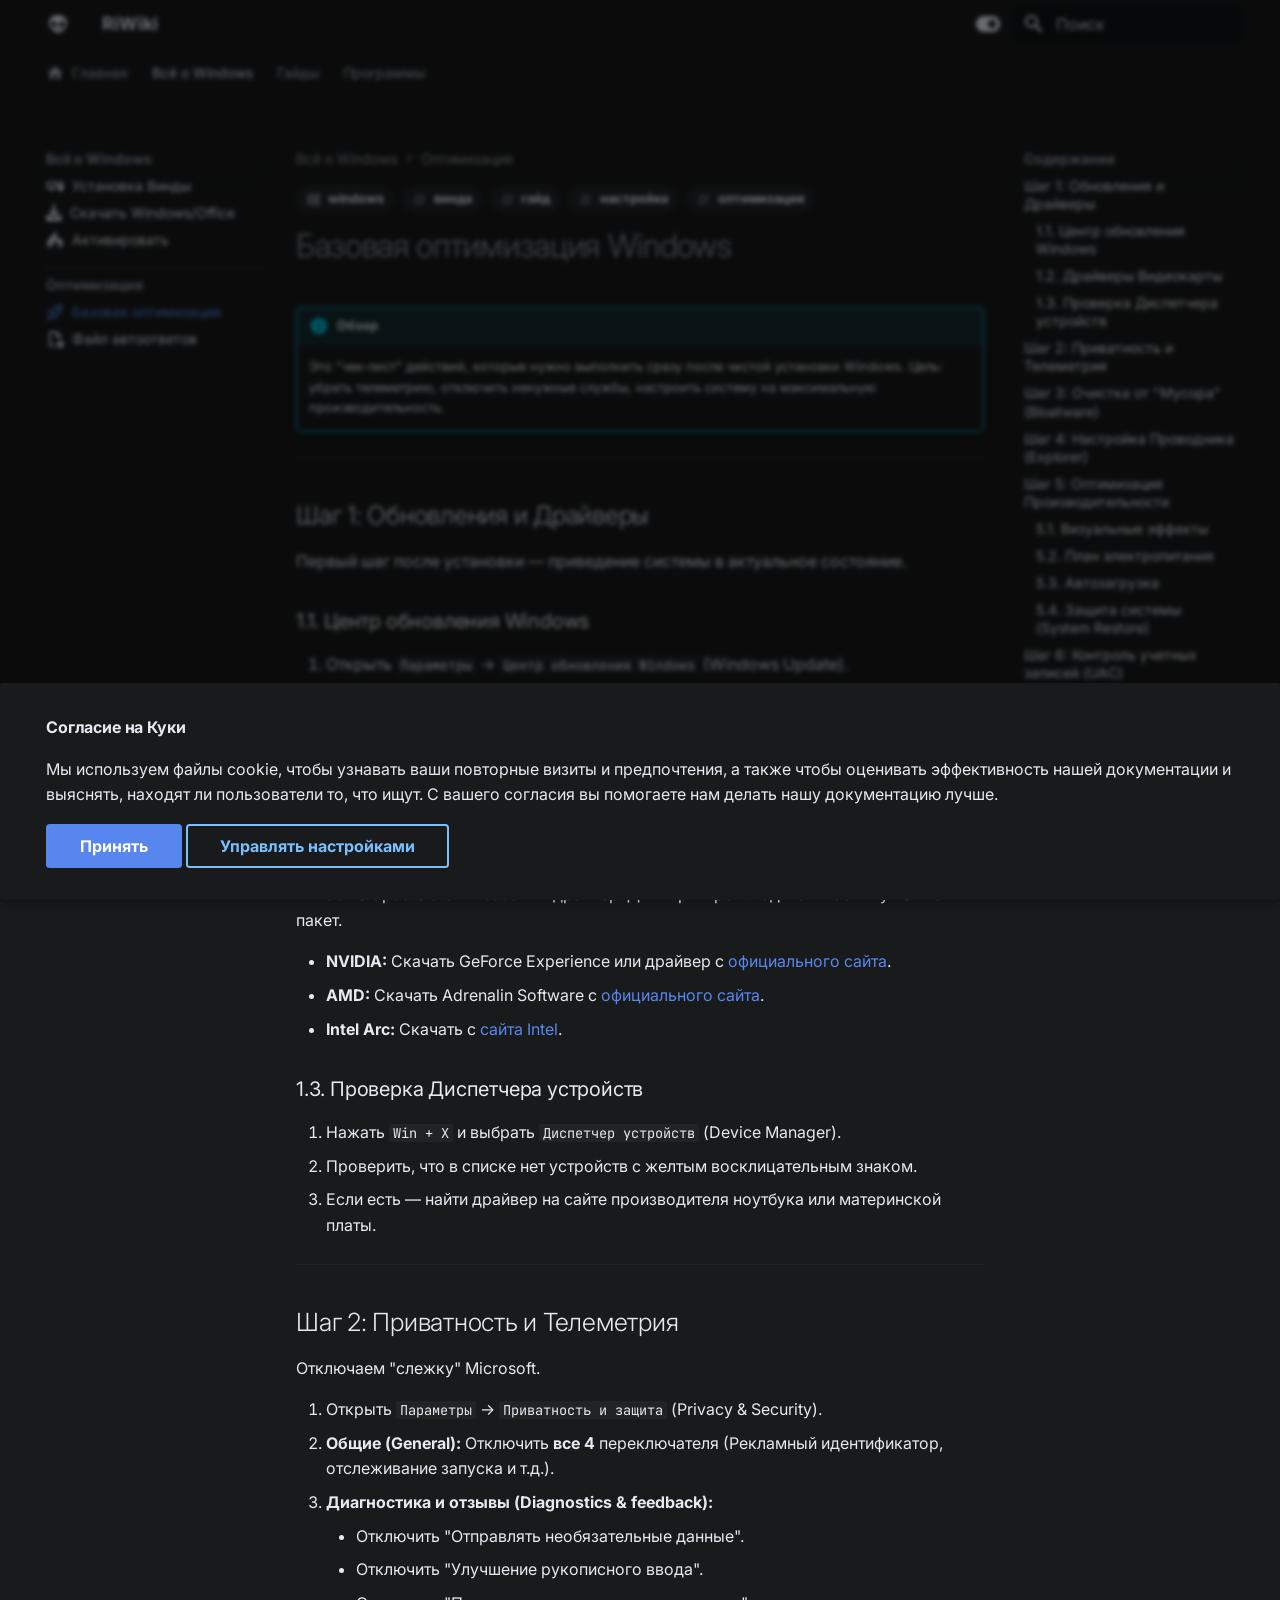
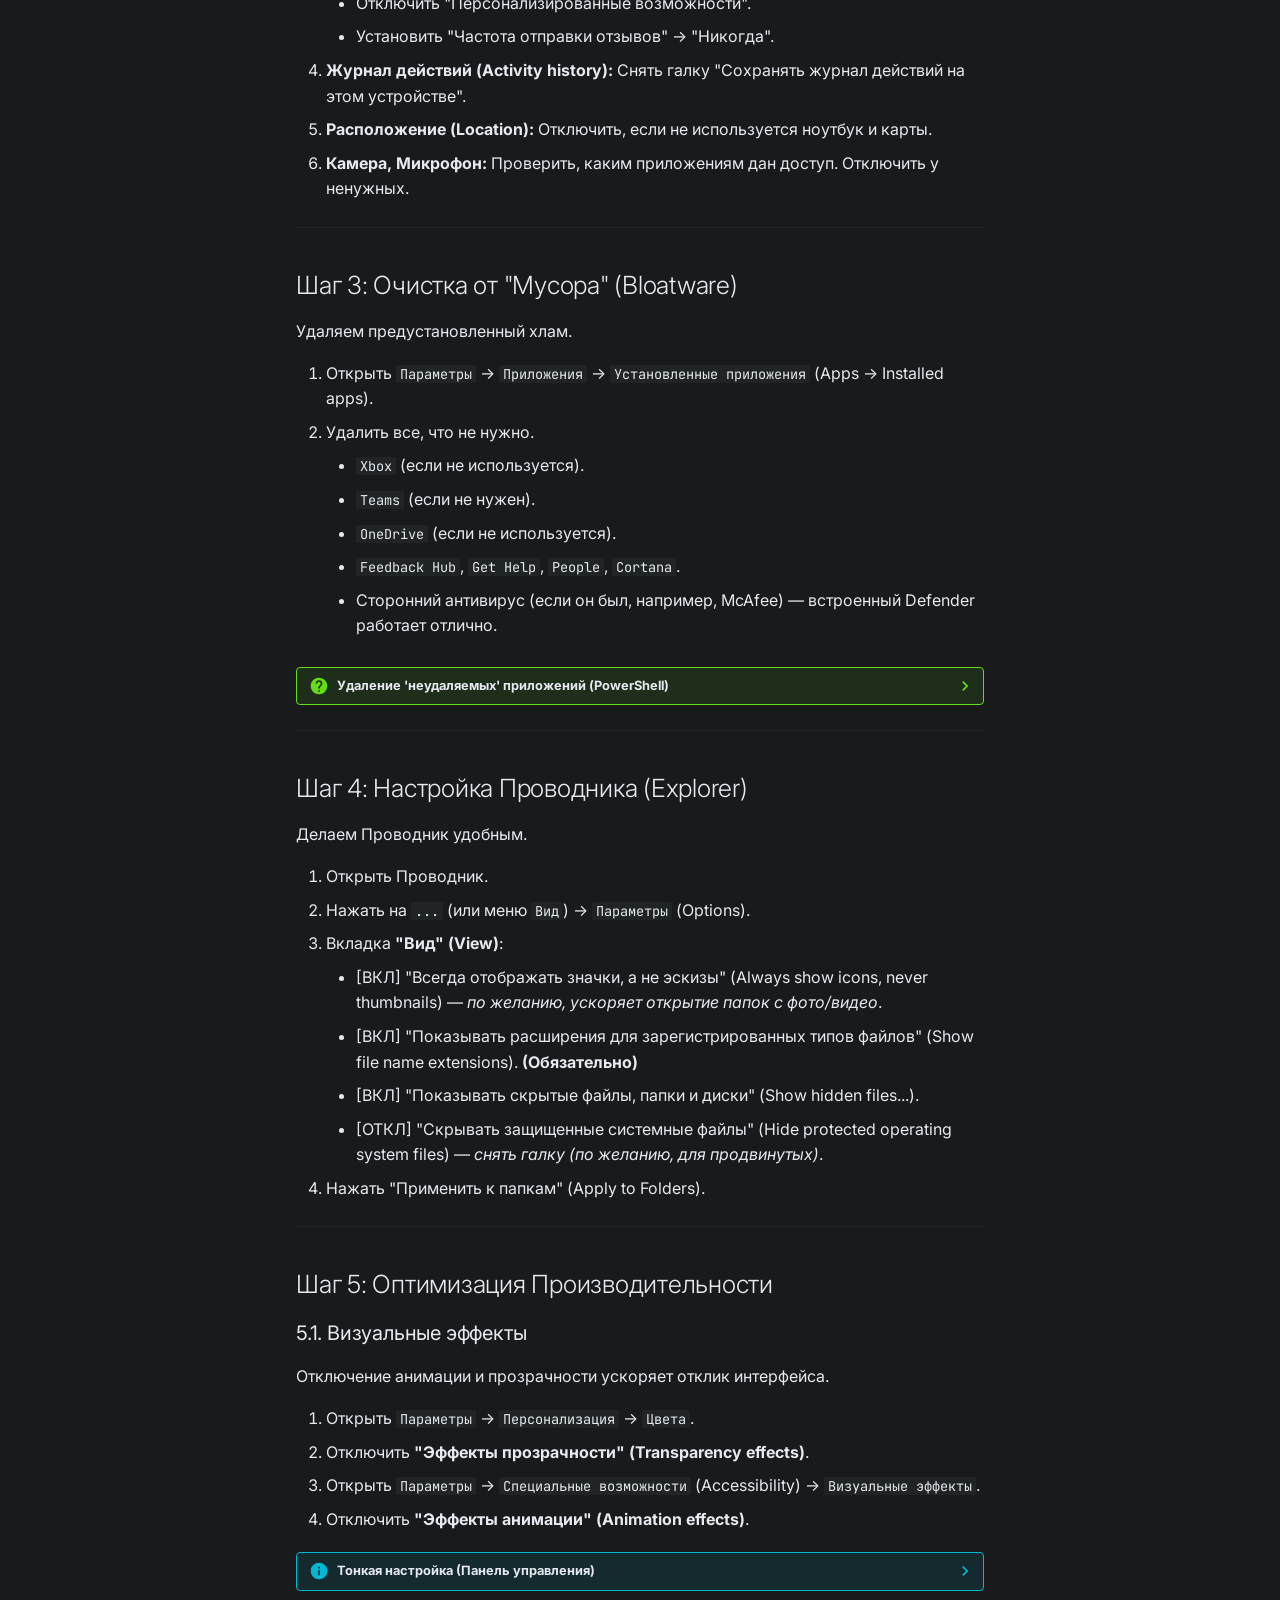
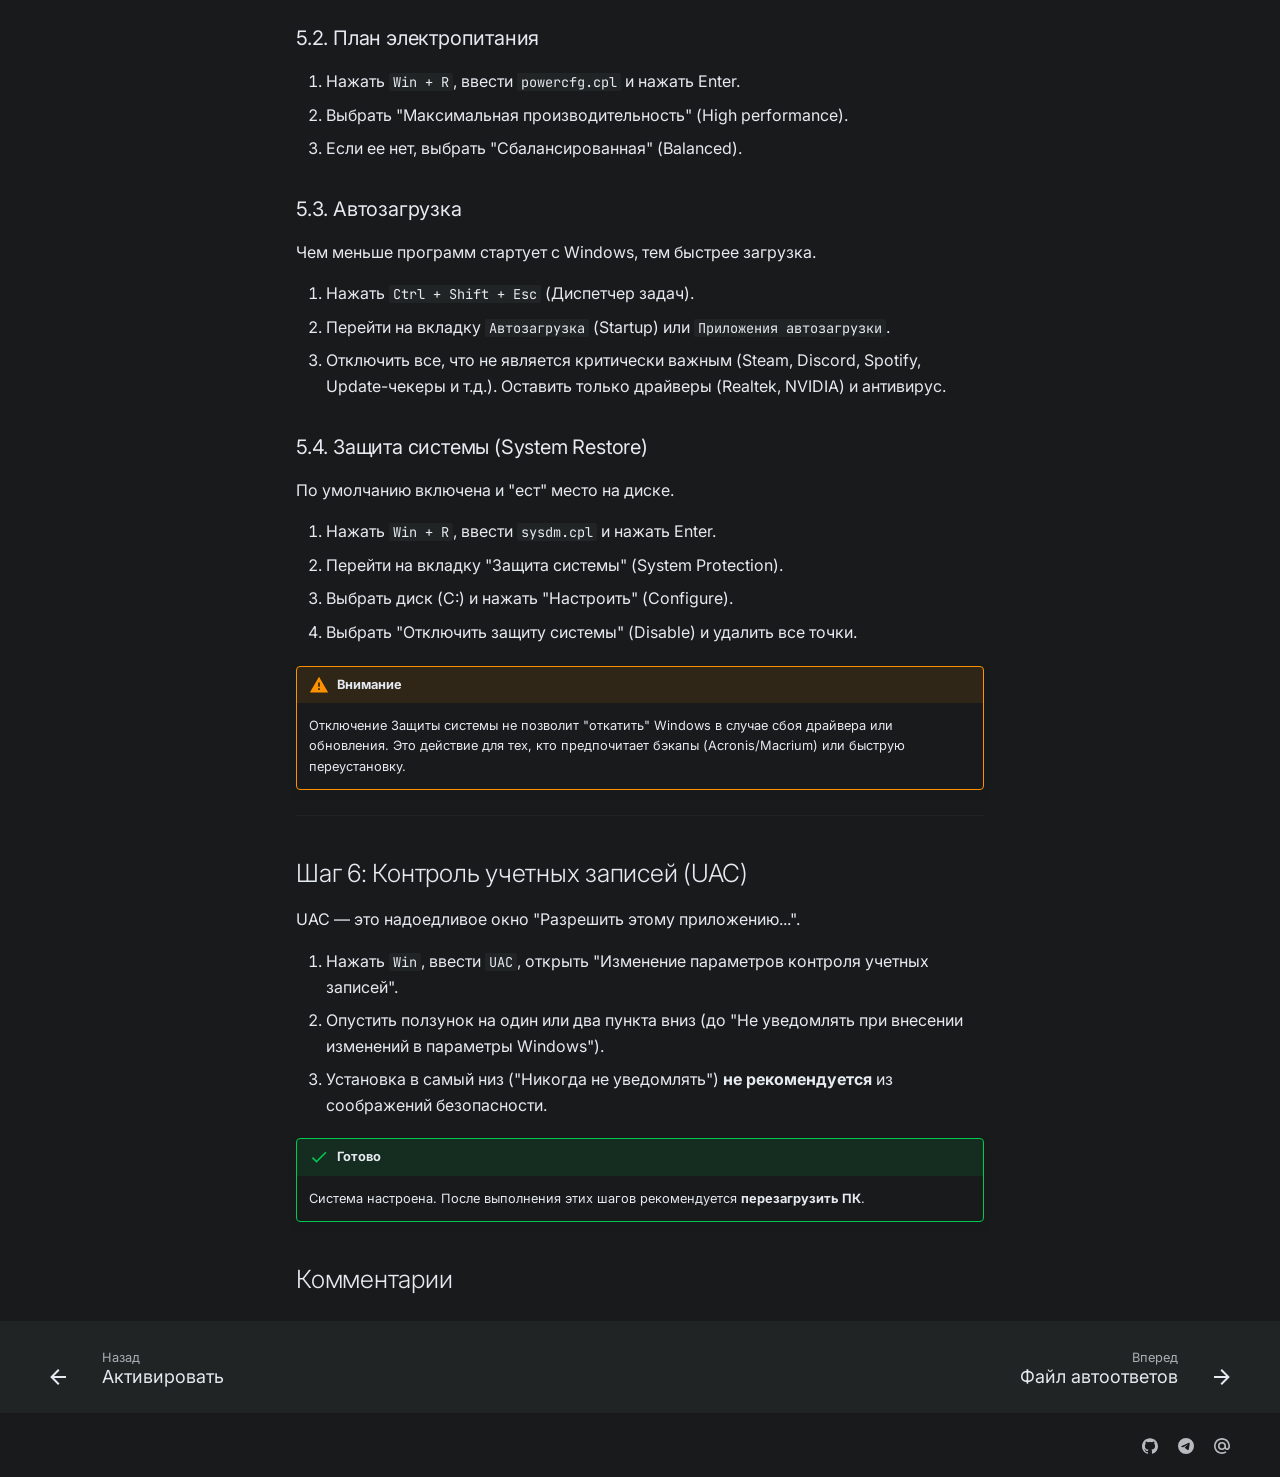
<file: guides/windows/optimization/index.html>
<!DOCTYPE html><html lang=ru class=no-js><head><meta charset=utf-8><meta name=viewport content="width=device-width,initial-scale=1"><meta name=description content="Чек-лист необходимых настроек Windows 10/11 сразу после чистой установки."><meta name=author content=rivzor><link href=https://rivzor.github.io/my-wiki/guides/windows/optimization/ rel=canonical><link href=../activation/ rel=prev><link href=../autounattend/ rel=next><link rel=icon href=../../../assets/imgs/pine-tree-variant-outline.svg><meta name=generator content="mkdocs-1.6.1, mkdocs-material-9.7.0"><title>Базовая оптимизация Windows - RiWiki</title><link rel=stylesheet href=../../../assets/stylesheets/main.618322db.min.css><link rel=stylesheet href=../../../assets/stylesheets/palette.ab4e12ef.min.css><style>:root{.md-tag.md-tag--win{--md-tag-icon:url('data:image/svg+xml;charset=utf-8,%3Csvg%20xmlns%3D%22http%3A//www.w3.org/2000/svg%22%20viewBox%3D%220%200%20448%20512%22%3E%3C%21--%21%20Font%20Awesome%20Free%207.1.0%20by%20%40fontawesome%20-%20https%3A//fontawesome.com%20License%20-%20https%3A//fontawesome.com/license/free%20%28Icons%3A%20CC%20BY%204.0%2C%20Fonts%3A%20SIL%20OFL%201.1%2C%20Code%3A%20MIT%20License%29%20Copyright%202025%20Fonticons%2C%20Inc.--%3E%3Cpath%20d%3D%22m0%2093.7%20183.6-25.3v177.4H0zm0%20324.6%20183.6%2025.3V268.4H0zm203.8%2028L448%20480V268.4H203.8zm0-380.6v180.1H448V32z%22/%3E%3C/svg%3E');}}</style><link rel=preconnect href=https://fonts.gstatic.com crossorigin><link rel=stylesheet href="https://fonts.googleapis.com/css?family=Inter:300,300i,400,400i,700,700i%7CJetBrains+Mono:400,400i,700,700i&display=fallback"><style>:root{--md-text-font:"Inter";--md-code-font:"JetBrains Mono"}</style><link rel=stylesheet href=../../../stylesheets/extra.css><script>__md_scope=new URL("../../..",location),__md_hash=e=>[...e].reduce(((e,_)=>(e<<5)-e+_.charCodeAt(0)),0),__md_get=(e,_=localStorage,t=__md_scope)=>JSON.parse(_.getItem(t.pathname+"."+e)),__md_set=(e,_,t=localStorage,a=__md_scope)=>{try{t.setItem(a.pathname+"."+e,JSON.stringify(_))}catch(e){}}</script><link href=../../../assets/stylesheets/glightbox.min.css rel=stylesheet><script src=../../../assets/javascripts/glightbox.min.js></script><style id=glightbox-style>
            html.glightbox-open { overflow: initial; height: 100%; }
            .gslide-title { margin-top: 0px; user-select: text; }
            .gslide-desc { color: #666; user-select: text; }
            .gslide-image img { background: white; }
            .gscrollbar-fixer { padding-right: 15px; }
            .gdesc-inner { font-size: 0.75rem; }
            body[data-md-color-scheme="slate"] .gdesc-inner { background: var(--md-default-bg-color); }
            body[data-md-color-scheme="slate"] .gslide-title { color: var(--md-default-fg-color); }
            body[data-md-color-scheme="slate"] .gslide-desc { color: var(--md-default-fg-color); }
        </style></head> <body dir=ltr data-md-color-scheme=slate data-md-color-primary=custom data-md-color-accent=custom> <input class=md-toggle data-md-toggle=drawer type=checkbox id=__drawer autocomplete=off> <input class=md-toggle data-md-toggle=search type=checkbox id=__search autocomplete=off> <label class=md-overlay for=__drawer></label> <div data-md-component=skip> <a href=#windows class=md-skip> Перейти к содержанию </a> </div> <div data-md-component=announce> </div> <header class=md-header data-md-component=header> <nav class="md-header__inner md-grid" aria-label="Верхний колонтитул"> <a href=../../.. title=RiWiki class="md-header__button md-logo" aria-label=RiWiki data-md-component=logo> <svg xmlns=http://www.w3.org/2000/svg viewbox="0 0 24 24"><path d="M12 3c4.97 0 9 3.58 9 8s-6 10-9 10-9-5.58-9-10 4.03-8 9-8m-1.69 7.93C9.29 9.29 7.47 8.58 6.25 9.34s-1.38 2.71-.36 4.35c1.03 1.64 2.85 2.35 4.07 1.59 1.22-.78 1.37-2.71.35-4.35m3.38 0c-1.02 1.64-.87 3.57.35 4.35 1.22.76 3.04.05 4.07-1.59 1.02-1.64.86-3.59-.36-4.35s-3.04-.05-4.06 1.59M12 17.75c-2 0-2.5-.75-2.5-.75 0 .03.5 2 2.5 2s2.5-2 2.5-2-.5.75-2.5.75"></path></svg> </a> <label class="md-header__button md-icon" for=__drawer> <svg xmlns=http://www.w3.org/2000/svg viewbox="0 0 24 24"><path d="M3 6h18v2H3zm0 5h18v2H3zm0 5h18v2H3z"></path></svg> </label> <div class=md-header__title data-md-component=header-title> <div class=md-header__ellipsis> <div class=md-header__topic> <span class=md-ellipsis> RiWiki </span> </div> <div class=md-header__topic data-md-component=header-topic> <span class=md-ellipsis> Базовая оптимизация Windows </span> </div> </div> </div> <form class=md-header__option data-md-component=palette> <input class=md-option data-md-color-media data-md-color-scheme=slate data-md-color-primary=custom data-md-color-accent=custom aria-label="Light mode" type=radio name=__palette id=__palette_0> <label class="md-header__button md-icon" title="Light mode" for=__palette_1 hidden> <svg xmlns=http://www.w3.org/2000/svg viewbox="0 0 576 512"><!-- Font Awesome Free 7.1.0 by @fontawesome - https://fontawesome.com License - https://fontawesome.com/license/free (Icons: CC BY 4.0, Fonts: SIL OFL 1.1, Code: MIT License) Copyright 2025 Fonticons, Inc.--><path d="M192 64C86 64 0 150 0 256s86 192 192 192h192c106 0 192-86 192-192S490 64 384 64zm192 96a96 96 0 1 1 0 192 96 96 0 1 1 0-192"></path></svg> </label> <input class=md-option data-md-color-media data-md-color-scheme=default data-md-color-primary=custom data-md-color-accent=custom aria-label="Dark mode" type=radio name=__palette id=__palette_1> <label class="md-header__button md-icon" title="Dark mode" for=__palette_0 hidden> <svg xmlns=http://www.w3.org/2000/svg viewbox="0 0 576 512"><!-- Font Awesome Free 7.1.0 by @fontawesome - https://fontawesome.com License - https://fontawesome.com/license/free (Icons: CC BY 4.0, Fonts: SIL OFL 1.1, Code: MIT License) Copyright 2025 Fonticons, Inc.--><path d="M384 128c70.7 0 128 57.3 128 128s-57.3 128-128 128H192c-70.7 0-128-57.3-128-128s57.3-128 128-128zm192 128c0-106-86-192-192-192H192C86 64 0 150 0 256s86 192 192 192h192c106 0 192-86 192-192m-384 80a80 80 0 1 0 0-160 80 80 0 1 0 0 160"></path></svg> </label> </form> <script>var palette=__md_get("__palette");if(palette&&palette.color){if("(prefers-color-scheme)"===palette.color.media){var media=matchMedia("(prefers-color-scheme: light)"),input=document.querySelector(media.matches?"[data-md-color-media='(prefers-color-scheme: light)']":"[data-md-color-media='(prefers-color-scheme: dark)']");palette.color.media=input.getAttribute("data-md-color-media"),palette.color.scheme=input.getAttribute("data-md-color-scheme"),palette.color.primary=input.getAttribute("data-md-color-primary"),palette.color.accent=input.getAttribute("data-md-color-accent")}for(var[key,value]of Object.entries(palette.color))document.body.setAttribute("data-md-color-"+key,value)}</script> <label class="md-header__button md-icon" for=__search> <svg xmlns=http://www.w3.org/2000/svg viewbox="0 0 24 24"><path d="M9.5 3A6.5 6.5 0 0 1 16 9.5c0 1.61-.59 3.09-1.56 4.23l.27.27h.79l5 5-1.5 1.5-5-5v-.79l-.27-.27A6.52 6.52 0 0 1 9.5 16 6.5 6.5 0 0 1 3 9.5 6.5 6.5 0 0 1 9.5 3m0 2C7 5 5 7 5 9.5S7 14 9.5 14 14 12 14 9.5 12 5 9.5 5"></path></svg> </label> <div class=md-search data-md-component=search role=dialog> <label class=md-search__overlay for=__search></label> <div class=md-search__inner role=search> <form class=md-search__form name=search> <input type=text class=md-search__input name=query aria-label=Поиск placeholder=Поиск autocapitalize=off autocorrect=off autocomplete=off spellcheck=false data-md-component=search-query required> <label class="md-search__icon md-icon" for=__search> <svg xmlns=http://www.w3.org/2000/svg viewbox="0 0 24 24"><path d="M9.5 3A6.5 6.5 0 0 1 16 9.5c0 1.61-.59 3.09-1.56 4.23l.27.27h.79l5 5-1.5 1.5-5-5v-.79l-.27-.27A6.52 6.52 0 0 1 9.5 16 6.5 6.5 0 0 1 3 9.5 6.5 6.5 0 0 1 9.5 3m0 2C7 5 5 7 5 9.5S7 14 9.5 14 14 12 14 9.5 12 5 9.5 5"></path></svg> <svg xmlns=http://www.w3.org/2000/svg viewbox="0 0 24 24"><path d="M20 11v2H8l5.5 5.5-1.42 1.42L4.16 12l7.92-7.92L13.5 5.5 8 11z"></path></svg> </label> <nav class=md-search__options aria-label=Поиск> <a href=javascript:void(0) class="md-search__icon md-icon" title=Поделиться aria-label=Поделиться data-clipboard data-clipboard-text data-md-component=search-share tabindex=-1> <svg xmlns=http://www.w3.org/2000/svg viewbox="0 0 24 24"><path d="M18 16.08c-.76 0-1.44.3-1.96.77L8.91 12.7c.05-.23.09-.46.09-.7s-.04-.47-.09-.7l7.05-4.11c.54.5 1.25.81 2.04.81a3 3 0 0 0 3-3 3 3 0 0 0-3-3 3 3 0 0 0-3 3c0 .24.04.47.09.7L8.04 9.81C7.5 9.31 6.79 9 6 9a3 3 0 0 0-3 3 3 3 0 0 0 3 3c.79 0 1.5-.31 2.04-.81l7.12 4.15c-.05.21-.08.43-.08.66 0 1.61 1.31 2.91 2.92 2.91s2.92-1.3 2.92-2.91A2.92 2.92 0 0 0 18 16.08"></path></svg> </a> <button type=reset class="md-search__icon md-icon" title=Очистить aria-label=Очистить tabindex=-1> <svg xmlns=http://www.w3.org/2000/svg viewbox="0 0 24 24"><path d="M19 6.41 17.59 5 12 10.59 6.41 5 5 6.41 10.59 12 5 17.59 6.41 19 12 13.41 17.59 19 19 17.59 13.41 12z"></path></svg> </button> </nav> <div class=md-search__suggest data-md-component=search-suggest></div> </form> <div class=md-search__output> <div class=md-search__scrollwrap tabindex=0 data-md-scrollfix> <div class=md-search-result data-md-component=search-result> <div class=md-search-result__meta> Инициализация поиска </div> <ol class=md-search-result__list role=presentation></ol> </div> </div> </div> </div> </div> </nav> </header> <div class=md-container data-md-component=container> <nav class=md-tabs aria-label=Вкладки data-md-component=tabs> <div class=md-grid> <ul class=md-tabs__list> <li class=md-tabs__item> <a href=../../.. class=md-tabs__link> <svg xmlns=http://www.w3.org/2000/svg viewbox="0 0 24 24"><path d="M10 20v-6h4v6h5v-8h3L12 3 2 12h3v8z"></path></svg> Главная </a> </li> <li class="md-tabs__item md-tabs__item--active"> <a href=../install/ class=md-tabs__link> Всё о Windows </a> </li> <li class=md-tabs__item> <a href=../../hacks/adblock/ class=md-tabs__link> Гайды </a> </li> <li class=md-tabs__item> <a href=../../software/pc/rufus/ class=md-tabs__link> Программы </a> </li> </ul> </div> </nav> <main class=md-main data-md-component=main> <div class="md-main__inner md-grid"> <div class="md-sidebar md-sidebar--primary" data-md-component=sidebar data-md-type=navigation> <div class=md-sidebar__scrollwrap> <div class=md-sidebar__inner> <nav class="md-nav md-nav--primary md-nav--lifted" aria-label=Навигация data-md-level=0> <label class=md-nav__title for=__drawer> <a href=../../.. title=RiWiki class="md-nav__button md-logo" aria-label=RiWiki data-md-component=logo> <svg xmlns=http://www.w3.org/2000/svg viewbox="0 0 24 24"><path d="M12 3c4.97 0 9 3.58 9 8s-6 10-9 10-9-5.58-9-10 4.03-8 9-8m-1.69 7.93C9.29 9.29 7.47 8.58 6.25 9.34s-1.38 2.71-.36 4.35c1.03 1.64 2.85 2.35 4.07 1.59 1.22-.78 1.37-2.71.35-4.35m3.38 0c-1.02 1.64-.87 3.57.35 4.35 1.22.76 3.04.05 4.07-1.59 1.02-1.64.86-3.59-.36-4.35s-3.04-.05-4.06 1.59M12 17.75c-2 0-2.5-.75-2.5-.75 0 .03.5 2 2.5 2s2.5-2 2.5-2-.5.75-2.5.75"></path></svg> </a> RiWiki </label> <ul class=md-nav__list data-md-scrollfix> <li class="md-nav__item md-nav__item--pruned md-nav__item--nested"> <a href=../../.. class=md-nav__link> <span class=md-ellipsis> Главная </span> <span class="md-nav__icon md-icon"></span> </a> </li> <li class="md-nav__item md-nav__item--active md-nav__item--section md-nav__item--nested"> <input class="md-nav__toggle md-toggle " type=checkbox id=__nav_2 checked> <label class=md-nav__link for=__nav_2 id=__nav_2_label tabindex> <span class=md-ellipsis> Всё о Windows </span> <span class="md-nav__icon md-icon"></span> </label> <nav class=md-nav data-md-level=1 aria-labelledby=__nav_2_label aria-expanded=true> <label class=md-nav__title for=__nav_2> <span class="md-nav__icon md-icon"></span> Всё о Windows </label> <ul class=md-nav__list data-md-scrollfix> <li class=md-nav__item> <a href=../install/ class=md-nav__link> <svg xmlns=http://www.w3.org/2000/svg viewbox="0 0 24 24"><path d="M22 18h-5a1 1 0 0 1-1-1V7a1 1 0 0 1 1-1h5a1 1 0 0 1 1 1v10a1 1 0 0 1-1 1m0-10h-5v1h5zm0 2h-5v1h5zM9 15v2h1v1H5v-1h1v-2H2a1 1 0 0 1-1-1V7a1 1 0 0 1 1-1h11a1 1 0 0 1 1 1v7a1 1 0 0 1-1 1zm3-7H3v5h9z"></path></svg> <span class=md-ellipsis> Установка Винды </span> </a> </li> <li class=md-nav__item> <a href=../download_iso/ class=md-nav__link> <svg xmlns=http://www.w3.org/2000/svg viewbox="0 0 448 512"><!-- Font Awesome Free 7.1.0 by @fontawesome - https://fontawesome.com License - https://fontawesome.com/license/free (Icons: CC BY 4.0, Fonts: SIL OFL 1.1, Code: MIT License) Copyright 2025 Fonticons, Inc.--><path d="M256 32c0-17.7-14.3-32-32-32s-32 14.3-32 32v210.7l-41.4-41.4c-12.5-12.5-32.8-12.5-45.3 0s-12.5 32.8 0 45.3l96 96c12.5 12.5 32.8 12.5 45.3 0l96-96c12.5-12.5 12.5-32.8 0-45.3s-32.8-12.5-45.3 0L256 242.7zM64 320c-35.3 0-64 28.7-64 64v32c0 35.3 28.7 64 64 64h320c35.3 0 64-28.7 64-64v-32c0-35.3-28.7-64-64-64h-46.9l-56.6 56.6c-31.2 31.2-81.9 31.2-113.1 0L110.9 320zm304 56a24 24 0 1 1 0 48 24 24 0 1 1 0-48"></path></svg> <span class=md-ellipsis> Скачать Windows/Office </span> </a> </li> <li class=md-nav__item> <a href=../activation/ class=md-nav__link> <svg xmlns=http://www.w3.org/2000/svg viewbox="0 0 24 24"><path d="M11.466 0c.88 1.423-.28 3.306-1.207 4.358-.899 1.02-1.992 1.873-2.985 2.8-1.066.996-2.091 2.044-2.967 3.213-1.753 2.339-2.827 5.28-2.038 8.199.788 2.916 3.314 4.772 6.167 5.429-1.44-.622-2.786-2.203-2.79-3.82-.003-1.765 1.115-3.262 2.505-4.246-.167.632-.258 1.21.155 1.774a1.68 1.68 0 0 0 1.696.642c1.487-.326 1.556-1.96.674-2.914-.872-.943-1.715-2.009-1.384-3.377.167-.685.588-1.328 1.121-1.787-.41 1.078.755 2.14 1.523 2.67 1.332.918 2.793 1.612 4.017 2.688 1.288 1.132 2.24 2.661 2.047 4.435-.208 1.923-1.736 3.26-3.45 3.936 3.622-.8 7.365-3.61 7.44-7.627.093-3.032-1.903-5.717-5.158-7.384.19.48.074.697-.058.924-.55.944-2.082 1.152-2.835.184-1.205-1.548.025-3.216.197-4.855.215-2.055-1.073-4.049-2.67-5.242"></path></svg> <span class=md-ellipsis> Активировать </span> </a> </li> <li class="md-nav__item md-nav__item--active md-nav__item--section md-nav__item--nested"> <input class="md-nav__toggle md-toggle " type=checkbox id=__nav_2_4 checked> <label class=md-nav__link for=__nav_2_4 id=__nav_2_4_label tabindex> <span class=md-ellipsis> Оптимизация </span> <span class="md-nav__icon md-icon"></span> </label> <nav class=md-nav data-md-level=2 aria-labelledby=__nav_2_4_label aria-expanded=true> <label class=md-nav__title for=__nav_2_4> <span class="md-nav__icon md-icon"></span> Оптимизация </label> <ul class=md-nav__list data-md-scrollfix> <li class="md-nav__item md-nav__item--active"> <input class="md-nav__toggle md-toggle" type=checkbox id=__toc> <label class="md-nav__link md-nav__link--active" for=__toc> <svg xmlns=http://www.w3.org/2000/svg viewbox="0 0 24 24"><path d="m13.13 22.19-1.63-3.83c1.57-.58 3.04-1.36 4.4-2.27zM5.64 12.5l-3.83-1.63 6.1-2.77C7 9.46 6.22 10.93 5.64 12.5M19.22 4c.28 0 .53 0 .74.05.17 1.39-.02 4.25-3.3 7.53-1.7 1.71-3.73 3.02-6.01 3.89l-2.15-2.1c.92-2.31 2.23-4.34 3.92-6.03C15.18 4.58 17.64 4 19.22 4m0-2c-1.98 0-4.98.69-8.22 3.93-2.19 2.19-3.5 4.6-4.35 6.71-.28.75-.09 1.57.46 2.13l2.13 2.12c.38.38.89.61 1.42.61.23 0 .47-.06.7-.15A19.1 19.1 0 0 0 18.07 13c5.66-5.66 3.54-10.61 3.54-10.61S20.7 2 19.22 2m-4.68 7.46c-.78-.78-.78-2.05 0-2.83s2.05-.78 2.83 0c.77.78.78 2.05 0 2.83s-2.05.78-2.83 0m-5.66 7.07-1.41-1.41zM6.24 22l3.64-3.64c-.34-.09-.67-.24-.97-.45L4.83 22zM2 22h1.41l4.77-4.76-1.42-1.41L2 20.59zm0-2.83 4.09-4.08c-.21-.3-.36-.62-.45-.97L2 17.76z"></path></svg> <span class=md-ellipsis> Базовая оптимизация </span> <span class="md-nav__icon md-icon"></span> </label> <a href=./ class="md-nav__link md-nav__link--active"> <svg xmlns=http://www.w3.org/2000/svg viewbox="0 0 24 24"><path d="m13.13 22.19-1.63-3.83c1.57-.58 3.04-1.36 4.4-2.27zM5.64 12.5l-3.83-1.63 6.1-2.77C7 9.46 6.22 10.93 5.64 12.5M19.22 4c.28 0 .53 0 .74.05.17 1.39-.02 4.25-3.3 7.53-1.7 1.71-3.73 3.02-6.01 3.89l-2.15-2.1c.92-2.31 2.23-4.34 3.92-6.03C15.18 4.58 17.64 4 19.22 4m0-2c-1.98 0-4.98.69-8.22 3.93-2.19 2.19-3.5 4.6-4.35 6.71-.28.75-.09 1.57.46 2.13l2.13 2.12c.38.38.89.61 1.42.61.23 0 .47-.06.7-.15A19.1 19.1 0 0 0 18.07 13c5.66-5.66 3.54-10.61 3.54-10.61S20.7 2 19.22 2m-4.68 7.46c-.78-.78-.78-2.05 0-2.83s2.05-.78 2.83 0c.77.78.78 2.05 0 2.83s-2.05.78-2.83 0m-5.66 7.07-1.41-1.41zM6.24 22l3.64-3.64c-.34-.09-.67-.24-.97-.45L4.83 22zM2 22h1.41l4.77-4.76-1.42-1.41L2 20.59zm0-2.83 4.09-4.08c-.21-.3-.36-.62-.45-.97L2 17.76z"></path></svg> <span class=md-ellipsis> Базовая оптимизация </span> </a> <nav class="md-nav md-nav--secondary" aria-label=Содержание> <label class=md-nav__title for=__toc> <span class="md-nav__icon md-icon"></span> Содержание </label> <ul class=md-nav__list data-md-component=toc data-md-scrollfix> <li class=md-nav__item> <a href=#1 class=md-nav__link> <span class=md-ellipsis> Шаг 1: Обновления и Драйверы </span> </a> <nav class=md-nav aria-label="Шаг 1: Обновления и Драйверы"> <ul class=md-nav__list> <li class=md-nav__item> <a href=#11-windows class=md-nav__link> <span class=md-ellipsis> 1.1. Центр обновления Windows </span> </a> </li> <li class=md-nav__item> <a href=#12 class=md-nav__link> <span class=md-ellipsis> 1.2. Драйверы Видеокарты </span> </a> </li> <li class=md-nav__item> <a href=#13 class=md-nav__link> <span class=md-ellipsis> 1.3. Проверка Диспетчера устройств </span> </a> </li> </ul> </nav> </li> <li class=md-nav__item> <a href=#2 class=md-nav__link> <span class=md-ellipsis> Шаг 2: Приватность и Телеметрия </span> </a> </li> <li class=md-nav__item> <a href=#3-bloatware class=md-nav__link> <span class=md-ellipsis> Шаг 3: Очистка от "Мусора" (Bloatware) </span> </a> </li> <li class=md-nav__item> <a href=#4-explorer class=md-nav__link> <span class=md-ellipsis> Шаг 4: Настройка Проводника (Explorer) </span> </a> </li> <li class=md-nav__item> <a href=#5 class=md-nav__link> <span class=md-ellipsis> Шаг 5: Оптимизация Производительности </span> </a> <nav class=md-nav aria-label="Шаг 5: Оптимизация Производительности"> <ul class=md-nav__list> <li class=md-nav__item> <a href=#51 class=md-nav__link> <span class=md-ellipsis> 5.1. Визуальные эффекты </span> </a> </li> <li class=md-nav__item> <a href=#52 class=md-nav__link> <span class=md-ellipsis> 5.2. План электропитания </span> </a> </li> <li class=md-nav__item> <a href=#53 class=md-nav__link> <span class=md-ellipsis> 5.3. Автозагрузка </span> </a> </li> <li class=md-nav__item> <a href=#54-system-restore class=md-nav__link> <span class=md-ellipsis> 5.4. Защита системы (System Restore) </span> </a> </li> </ul> </nav> </li> <li class=md-nav__item> <a href=#6-uac class=md-nav__link> <span class=md-ellipsis> Шаг 6: Контроль учетных записей (UAC) </span> </a> </li> </ul> </nav> </li> <li class=md-nav__item> <a href=../autounattend/ class=md-nav__link> <svg xmlns=http://www.w3.org/2000/svg viewbox="0 0 24 24"><path d="M6 2a2 2 0 0 0-2 2v16c0 1.11.89 2 2 2h6v-2H6V4h7v5h5v3h2V8l-6-6m4 12a.26.26 0 0 0-.26.21l-.19 1.32c-.3.13-.59.29-.85.47l-1.24-.5c-.11 0-.24 0-.31.13l-1 1.73c-.06.11-.04.24.06.32l1.06.82a4.2 4.2 0 0 0 0 1l-1.06.82a.26.26 0 0 0-.06.32l1 1.73c.06.13.19.13.31.13l1.24-.5c.26.18.54.35.85.47l.19 1.32c.02.12.12.21.26.21h2c.11 0 .22-.09.24-.21l.19-1.32c.3-.13.57-.29.84-.47l1.23.5c.13 0 .26 0 .33-.13l1-1.73a.26.26 0 0 0-.06-.32l-1.07-.82c.02-.17.04-.33.04-.5s-.01-.33-.04-.5l1.06-.82a.26.26 0 0 0 .06-.32l-1-1.73c-.06-.13-.19-.13-.32-.13l-1.23.5c-.27-.18-.54-.35-.85-.47l-.19-1.32A.236.236 0 0 0 20 14m-1 3.5c.83 0 1.5.67 1.5 1.5s-.67 1.5-1.5 1.5c-.84 0-1.5-.67-1.5-1.5s.67-1.5 1.5-1.5"></path></svg> <span class=md-ellipsis> Файл автоответов </span> </a> </li> </ul> </nav> </li> </ul> </nav> </li> <li class="md-nav__item md-nav__item--pruned md-nav__item--nested"> <a href=../../hacks/adblock/ class=md-nav__link> <span class=md-ellipsis> Гайды </span> <span class="md-nav__icon md-icon"></span> </a> </li> <li class="md-nav__item md-nav__item--pruned md-nav__item--nested"> <a href=../../software/pc/rufus/ class=md-nav__link> <span class=md-ellipsis> Программы </span> <span class="md-nav__icon md-icon"></span> </a> </li> </ul> </nav> </div> </div> </div> <div class="md-sidebar md-sidebar--secondary" data-md-component=sidebar data-md-type=toc> <div class=md-sidebar__scrollwrap> <div class=md-sidebar__inner> <nav class="md-nav md-nav--secondary" aria-label=Содержание> <label class=md-nav__title for=__toc> <span class="md-nav__icon md-icon"></span> Содержание </label> <ul class=md-nav__list data-md-component=toc data-md-scrollfix> <li class=md-nav__item> <a href=#1 class=md-nav__link> <span class=md-ellipsis> Шаг 1: Обновления и Драйверы </span> </a> <nav class=md-nav aria-label="Шаг 1: Обновления и Драйверы"> <ul class=md-nav__list> <li class=md-nav__item> <a href=#11-windows class=md-nav__link> <span class=md-ellipsis> 1.1. Центр обновления Windows </span> </a> </li> <li class=md-nav__item> <a href=#12 class=md-nav__link> <span class=md-ellipsis> 1.2. Драйверы Видеокарты </span> </a> </li> <li class=md-nav__item> <a href=#13 class=md-nav__link> <span class=md-ellipsis> 1.3. Проверка Диспетчера устройств </span> </a> </li> </ul> </nav> </li> <li class=md-nav__item> <a href=#2 class=md-nav__link> <span class=md-ellipsis> Шаг 2: Приватность и Телеметрия </span> </a> </li> <li class=md-nav__item> <a href=#3-bloatware class=md-nav__link> <span class=md-ellipsis> Шаг 3: Очистка от "Мусора" (Bloatware) </span> </a> </li> <li class=md-nav__item> <a href=#4-explorer class=md-nav__link> <span class=md-ellipsis> Шаг 4: Настройка Проводника (Explorer) </span> </a> </li> <li class=md-nav__item> <a href=#5 class=md-nav__link> <span class=md-ellipsis> Шаг 5: Оптимизация Производительности </span> </a> <nav class=md-nav aria-label="Шаг 5: Оптимизация Производительности"> <ul class=md-nav__list> <li class=md-nav__item> <a href=#51 class=md-nav__link> <span class=md-ellipsis> 5.1. Визуальные эффекты </span> </a> </li> <li class=md-nav__item> <a href=#52 class=md-nav__link> <span class=md-ellipsis> 5.2. План электропитания </span> </a> </li> <li class=md-nav__item> <a href=#53 class=md-nav__link> <span class=md-ellipsis> 5.3. Автозагрузка </span> </a> </li> <li class=md-nav__item> <a href=#54-system-restore class=md-nav__link> <span class=md-ellipsis> 5.4. Защита системы (System Restore) </span> </a> </li> </ul> </nav> </li> <li class=md-nav__item> <a href=#6-uac class=md-nav__link> <span class=md-ellipsis> Шаг 6: Контроль учетных записей (UAC) </span> </a> </li> </ul> </nav> </div> </div> </div> <div class=md-content data-md-component=content> <nav class=md-path aria-label=Навигация> <ol class=md-path__list> <li class=md-path__item> <a href=../install/ class=md-path__link> <span class=md-ellipsis> Всё о Windows </span> </a> </li> <li class=md-path__item> <a href=./ class=md-path__link> <span class=md-ellipsis> Оптимизация </span> </a> </li> </ol> </nav> <article class="md-content__inner md-typeset"> <nav class=md-tags> <span class="md-tag md-tag-icon md-tag--win">windows</span> <span class="md-tag md-tag-icon">винда</span> <span class="md-tag md-tag-icon">гайд</span> <span class="md-tag md-tag-icon">настройка</span> <span class="md-tag md-tag-icon">оптимизация</span> </nav> <h1 id=windows>Базовая оптимизация Windows</h1> <div class="admonition info"> <p class=admonition-title>Обзор</p> <p>Это "чек-лист" действий, которые нужно выполнить сразу после чистой установки Windows. Цель: убрать телеметрию, отключить ненужные службы, настроить систему на максимальную производительность.</p> </div> <hr> <h2 id=1>Шаг 1: Обновления и Драйверы</h2> <p>Первый шаг после установки — приведение системы в актуальное состояние.</p> <h3 id=11-windows>1.1. Центр обновления Windows</h3> <ol> <li>Открыть <code>Параметры</code> -&gt; <code>Центр обновления Windows</code> (Windows Update).</li> <li>Нажать "Проверить наличие обновлений".</li> <li>Установить <strong>все</strong> доступные обновления, включая "Необязательные" (Optional Updates) — там часто лежат драйверы чипсета и звука.</li> <li>Перезагружаться столько раз, сколько потребуется.</li> </ol> <h3 id=12>1.2. Драйверы Видеокарты</h3> <p>Windows Update ставит базовый драйвер. Для игр и производительности нужен полный пакет.</p> <ul> <li><strong>NVIDIA:</strong> Скачать GeForce Experience или драйвер с <a href=https://www.nvidia.com/Download/index.aspx>официального сайта</a>.</li> <li><strong>AMD:</strong> Скачать Adrenalin Software с <a href=https://www.amd.com/en/support>официального сайта</a>.</li> <li><strong>Intel Arc:</strong> Скачать с <a href=https://www.intel.com/content/www/us/en/download-center/home.html>сайта Intel</a>.</li> </ul> <h3 id=13>1.3. Проверка Диспетчера устройств</h3> <ol> <li>Нажать <code>Win + X</code> и выбрать <code>Диспетчер устройств</code> (Device Manager).</li> <li>Проверить, что в списке нет устройств с желтым восклицательным знаком.</li> <li>Если есть — найти драйвер на сайте производителя ноутбука или материнской платы.</li> </ol> <hr> <h2 id=2>Шаг 2: Приватность и Телеметрия</h2> <p>Отключаем "слежку" Microsoft.</p> <ol> <li>Открыть <code>Параметры</code> -&gt; <code>Приватность и защита</code> (Privacy &amp; Security).</li> <li><strong>Общие (General):</strong> Отключить <strong>все 4</strong> переключателя (Рекламный идентификатор, отслеживание запуска и т.д.).</li> <li><strong>Диагностика и отзывы (Diagnostics &amp; feedback):</strong><ul> <li>Отключить "Отправлять необязательные данные".</li> <li>Отключить "Улучшение рукописного ввода".</li> <li>Отключить "Персонализированные возможности".</li> <li>Установить "Частота отправки отзывов" -&gt; "Никогда".</li> </ul> </li> <li><strong>Журнал действий (Activity history):</strong> Снять галку "Сохранять журнал действий на этом устройстве".</li> <li><strong>Расположение (Location):</strong> Отключить, если не используется ноутбук и карты.</li> <li><strong>Камера, Микрофон:</strong> Проверить, каким приложениям дан доступ. Отключить у ненужных.</li> </ol> <hr> <h2 id=3-bloatware>Шаг 3: Очистка от "Мусора" (Bloatware)</h2> <p>Удаляем предустановленный хлам.</p> <ol> <li>Открыть <code>Параметры</code> -&gt; <code>Приложения</code> -&gt; <code>Установленные приложения</code> (Apps -&gt; Installed apps).</li> <li>Удалить все, что не нужно.<ul> <li><code>Xbox</code> (если не используется).</li> <li><code>Teams</code> (если не нужен).</li> <li><code>OneDrive</code> (если не используется).</li> <li><code>Feedback Hub</code>, <code>Get Help</code>, <code>People</code>, <code>Cortana</code>.</li> <li>Сторонний антивирус (если он был, например, McAfee) — встроенный Defender работает отлично.</li> </ul> </li> </ol> <details class=question> <summary>Удаление 'неудаляемых' приложений (PowerShell)</summary> <p>Некоторые приложения (как Cortana) не удаляются через <code>Параметры</code>. Для этого используется PowerShell (от им. Администратора).</p> <div class="language-powershell highlight"><pre><span></span><code><span id=__span-0-1><a id=__codelineno-0-1 name=__codelineno-0-1 href=#__codelineno-0-1></a><span class=c># Пример удаления Cortana</span>
</span><span id=__span-0-2><a id=__codelineno-0-2 name=__codelineno-0-2 href=#__codelineno-0-2></a><span class=nb>Get-AppxPackage</span> <span class=p>*</span><span class=n>Microsoft</span><span class=p>.</span><span class=n>549981C3F5F10</span><span class=p>*</span> <span class=p>|</span> <span class=nb>Remove-AppxPackage</span>
</span><span id=__span-0-3><a id=__codelineno-0-3 name=__codelineno-0-3 href=#__codelineno-0-3></a>
</span><span id=__span-0-4><a id=__codelineno-0-4 name=__codelineno-0-4 href=#__codelineno-0-4></a><span class=c># Пример удаления Xbox (всех компонентов)</span>
</span><span id=__span-0-5><a id=__codelineno-0-5 name=__codelineno-0-5 href=#__codelineno-0-5></a><span class=nb>Get-AppxPackage</span> <span class=p>*</span><span class=n>xbox</span><span class=p>*</span> <span class=p>|</span> <span class=nb>Remove-AppxPackage</span>
</span></code></pre></div> </details> <hr> <h2 id=4-explorer>Шаг 4: Настройка Проводника (Explorer)</h2> <p>Делаем Проводник удобным.</p> <ol> <li>Открыть Проводник.</li> <li>Нажать на <code>...</code> (или меню <code>Вид</code>) -&gt; <code>Параметры</code> (Options).</li> <li>Вкладка <strong>"Вид" (View)</strong>:<ul> <li>[ВКЛ] "Всегда отображать значки, а не эскизы" (Always show icons, never thumbnails) — <em>по желанию, ускоряет открытие папок с фото/видео</em>.</li> <li>[ВКЛ] "Показывать расширения для зарегистрированных типов файлов" (Show file name extensions). <strong>(Обязательно)</strong></li> <li>[ВКЛ] "Показывать скрытые файлы, папки и диски" (Show hidden files...).</li> <li>[ОТКЛ] "Скрывать защищенные системные файлы" (Hide protected operating system files) — <em>снять галку (по желанию, для продвинутых)</em>.</li> </ul> </li> <li>Нажать "Применить к папкам" (Apply to Folders).</li> </ol> <hr> <h2 id=5>Шаг 5: Оптимизация Производительности</h2> <h3 id=51>5.1. Визуальные эффекты</h3> <p>Отключение анимации и прозрачности ускоряет отклик интерфейса.</p> <ol> <li>Открыть <code>Параметры</code> -&gt; <code>Персонализация</code> -&gt; <code>Цвета</code>.</li> <li>Отключить <strong>"Эффекты прозрачности" (Transparency effects)</strong>.</li> <li>Открыть <code>Параметры</code> -&gt; <code>Специальные возможности</code> (Accessibility) -&gt; <code>Визуальные эффекты</code>.</li> <li>Отключить <strong>"Эффекты анимации" (Animation effects)</strong>.</li> </ol> <details class=info> <summary>Тонкая настройка (Панель управления)</summary> <p>Для более детальной настройки:</p> <ol> <li>Нажать <code>Win + R</code>, ввести <code>systempropertiesperformance</code> и нажать Enter.</li> <li>Выбрать "Обеспечить наилучшее быстродействие" (Adjust for best performance).</li> <li>Оставить только 3 галки:<ul> <li>"Вывод эскизов вместо значков" (Show thumbnails instead of icons).</li> <li>"Использование стилей отображения для окон и кнопок" (Use visual styles...).</li> <li>"Сглаживание неровностей экранных шрифтов" (Smooth edges of screen fonts).</li> </ul> </li> </ol> </details> <h3 id=52>5.2. План электропитания</h3> <ol> <li>Нажать <code>Win + R</code>, ввести <code>powercfg.cpl</code> и нажать Enter.</li> <li>Выбрать "Максимальная производительность" (High performance).</li> <li>Если ее нет, выбрать "Сбалансированная" (Balanced).</li> </ol> <h3 id=53>5.3. Автозагрузка</h3> <p>Чем меньше программ стартует с Windows, тем быстрее загрузка.</p> <ol> <li>Нажать <code>Ctrl + Shift + Esc</code> (Диспетчер задач).</li> <li>Перейти на вкладку <code>Автозагрузка</code> (Startup) или <code>Приложения автозагрузки</code>.</li> <li>Отключить все, что не является критически важным (Steam, Discord, Spotify, Update-чекеры и т.д.). Оставить только драйверы (Realtek, NVIDIA) и антивирус.</li> </ol> <h3 id=54-system-restore>5.4. Защита системы (System Restore)</h3> <p>По умолчанию включена и "ест" место на диске.</p> <ol> <li>Нажать <code>Win + R</code>, ввести <code>sysdm.cpl</code> и нажать Enter.</li> <li>Перейти на вкладку "Защита системы" (System Protection).</li> <li>Выбрать диск (C:) и нажать "Настроить" (Configure).</li> <li>Выбрать "Отключить защиту системы" (Disable) и удалить все точки.</li> </ol> <div class="admonition warning"> <p class=admonition-title>Внимание</p> <p>Отключение Защиты системы не позволит "откатить" Windows в случае сбоя драйвера или обновления. Это действие для тех, кто предпочитает бэкапы (Acronis/Macrium) или быструю переустановку.</p> </div> <hr> <h2 id=6-uac>Шаг 6: Контроль учетных записей (UAC)</h2> <p>UAC — это надоедливое окно "Разрешить этому приложению...".</p> <ol> <li>Нажать <code>Win</code>, ввести <code>UAC</code>, открыть "Изменение параметров контроля учетных записей".</li> <li>Опустить ползунок на один или два пункта вниз (до "Не уведомлять при внесении изменений в параметры Windows").</li> <li>Установка в самый низ ("Никогда не уведомлять") <strong>не рекомендуется</strong> из соображений безопасности.</li> </ol> <div class="admonition success"> <p class=admonition-title>Готово</p> <p>Система настроена. После выполнения этих шагов рекомендуется <strong>перезагрузить ПК</strong>.</p> </div> <h2 id=__comments>Комментарии</h2> <script src=https://giscus.app/client.js data-repo=rivzor/my-wiki data-repo-id=R_kgDOQTve8w data-category-id=DIC_kwDOQTve884CxwjY data-mapping=pathname data-strict=0 data-reactions-enabled=1 data-emit-metadata=1 data-input-position=top data-theme=preferred_color_scheme data-lang=ru data-loading=lazy crossorigin=anonymous async>
    </script> <script>
    var giscus = document.querySelector("script[src*=giscus]")

    // Set palette on initial load
    var palette = __md_get("__palette")
    if (palette && typeof palette.color === "object") {
      var theme = palette.color.scheme === "slate"
        ? "transparent_dark"
        : "light"

      // Instruct Giscus to set theme
      giscus.setAttribute("data-theme", theme) 
    }

    // Register event handlers after documented loaded
    document.addEventListener("DOMContentLoaded", function() {
      var ref = document.querySelector("[data-md-component=palette]")
      ref.addEventListener("change", function() {
        var palette = __md_get("__palette")
        if (palette && typeof palette.color === "object") {
          var theme = palette.color.scheme === "slate"
            ? "transparent_dark"
            : "light"

          // Instruct Giscus to change theme
          var frame = document.querySelector(".giscus-frame")
          frame.contentWindow.postMessage(
            { giscus: { setConfig: { theme } } },
            "https://giscus.app"
          )
        }
      })
    })
  </script> </article> </div> <script>var target=document.getElementById(location.hash.slice(1));target&&target.name&&(target.checked=target.name.startsWith("__tabbed_"))</script> </div> <button type=button class="md-top md-icon" data-md-component=top hidden> <svg xmlns=http://www.w3.org/2000/svg viewbox="0 0 24 24"><path d="M13 20h-2V8l-5.5 5.5-1.42-1.42L12 4.16l7.92 7.92-1.42 1.42L13 8z"></path></svg> К началу </button> </main> <footer class=md-footer> <nav class="md-footer__inner md-grid" aria-label="Нижний колонтитул"> <a href=../activation/ class="md-footer__link md-footer__link--prev" aria-label="Назад: Активировать"> <div class="md-footer__button md-icon"> <svg xmlns=http://www.w3.org/2000/svg viewbox="0 0 24 24"><path d="M20 11v2H8l5.5 5.5-1.42 1.42L4.16 12l7.92-7.92L13.5 5.5 8 11z"></path></svg> </div> <div class=md-footer__title> <span class=md-footer__direction> Назад </span> <div class=md-ellipsis> Активировать </div> </div> </a> <a href=../autounattend/ class="md-footer__link md-footer__link--next" aria-label="Вперед: Файл автоответов"> <div class=md-footer__title> <span class=md-footer__direction> Вперед </span> <div class=md-ellipsis> Файл автоответов </div> </div> <div class="md-footer__button md-icon"> <svg xmlns=http://www.w3.org/2000/svg viewbox="0 0 24 24"><path d="M4 11v2h12l-5.5 5.5 1.42 1.42L19.84 12l-7.92-7.92L10.5 5.5 16 11z"></path></svg> </div> </a> </nav> <div class="md-footer-meta md-typeset"> <div class="md-footer-meta__inner md-grid"> <div class=md-copyright> </div> <div class=md-social> <a href=https://github.com/rivzor target=_blank rel=noopener title=github.com class=md-social__link> <svg xmlns=http://www.w3.org/2000/svg viewbox="0 0 24 24"><path d="M12 .297c-6.63 0-12 5.373-12 12 0 5.303 3.438 9.8 8.205 11.385.6.113.82-.258.82-.577 0-.285-.01-1.04-.015-2.04-3.338.724-4.042-1.61-4.042-1.61C4.422 18.07 3.633 17.7 3.633 17.7c-1.087-.744.084-.729.084-.729 1.205.084 1.838 1.236 1.838 1.236 1.07 1.835 2.809 1.305 3.495.998.108-.776.417-1.305.76-1.605-2.665-.3-5.466-1.332-5.466-5.93 0-1.31.465-2.38 1.235-3.22-.135-.303-.54-1.523.105-3.176 0 0 1.005-.322 3.3 1.23.96-.267 1.98-.399 3-.405 1.02.006 2.04.138 3 .405 2.28-1.552 3.285-1.23 3.285-1.23.645 1.653.24 2.873.12 3.176.765.84 1.23 1.91 1.23 3.22 0 4.61-2.805 5.625-5.475 5.92.42.36.81 1.096.81 2.22 0 1.606-.015 2.896-.015 3.286 0 .315.21.69.825.57C20.565 22.092 24 17.592 24 12.297c0-6.627-5.373-12-12-12"></path></svg> </a> <a href=https://t.me/rivzor target=_blank rel=noopener title=t.me class=md-social__link> <svg xmlns=http://www.w3.org/2000/svg viewbox="0 0 24 24"><path d="M11.944 0A12 12 0 0 0 0 12a12 12 0 0 0 12 12 12 12 0 0 0 12-12A12 12 0 0 0 12 0zm4.962 7.224c.1-.002.321.023.465.14a.5.5 0 0 1 .171.325c.016.093.036.306.02.472-.18 1.898-.962 6.502-1.36 8.627-.168.9-.499 1.201-.82 1.23-.696.065-1.225-.46-1.9-.902-1.056-.693-1.653-1.124-2.678-1.8-1.185-.78-.417-1.21.258-1.91.177-.184 3.247-2.977 3.307-3.23.007-.032.014-.15-.056-.212s-.174-.041-.249-.024q-.159.037-5.061 3.345-.72.495-1.302.48c-.428-.008-1.252-.241-1.865-.44-.752-.245-1.349-.374-1.297-.789q.04-.324.893-.663 5.247-2.286 6.998-3.014c3.332-1.386 4.025-1.627 4.476-1.635"></path></svg> </a> <a href=mailto:i@rivzor.ru target=_blank rel=noopener title class=md-social__link> <svg xmlns=http://www.w3.org/2000/svg viewbox="0 0 24 24"><path d="M15.61 12c0 1.99-1.62 3.61-3.61 3.61S8.39 13.99 8.39 12 10.01 8.39 12 8.39s3.61 1.62 3.61 3.61M12 0C5.383 0 0 5.383 0 12s5.383 12 12 12c2.424 0 4.761-.722 6.76-2.087l.034-.024-1.617-1.879-.027.017A9.5 9.5 0 0 1 12 21.54c-5.26 0-9.54-4.28-9.54-9.54S6.74 2.46 12 2.46s9.54 4.28 9.54 9.54a9.6 9.6 0 0 1-.225 2.05c-.301 1.239-1.169 1.618-1.82 1.568-.654-.053-1.42-.52-1.426-1.661V12A6.076 6.076 0 0 0 12 5.93 6.076 6.076 0 0 0 5.93 12 6.076 6.076 0 0 0 12 18.07a6.02 6.02 0 0 0 4.3-1.792 3.9 3.9 0 0 0 3.32 1.805c.874 0 1.74-.292 2.437-.821.719-.547 1.256-1.336 1.553-2.285.047-.154.135-.504.135-.507l.002-.013c.175-.76.253-1.52.253-2.457 0-6.617-5.383-12-12-12"></path></svg> </a> </div> </div> </div> </footer> </div> <div class=md-dialog data-md-component=dialog> <div class="md-dialog__inner md-typeset"></div> </div> <div class=md-progress data-md-component=progress role=progressbar></div> <div class=md-consent data-md-component=consent id=__consent hidden> <div class=md-consent__overlay></div> <aside class=md-consent__inner> <form class="md-consent__form md-grid md-typeset" name=consent> <h4>Согласие на Куки</h4> <p>Мы используем файлы cookie, чтобы узнавать ваши повторные визиты и предпочтения, а также чтобы оценивать эффективность нашей документации и выяснять, находят ли пользователи то, что ищут. С вашего согласия вы помогаете нам делать нашу документацию лучше.</p> <input class=md-toggle type=checkbox id=__settings> <div class=md-consent__settings> <ul class=task-list> </ul> </div> <div class=md-consent__controls> <button class="md-button md-button--primary">Принять</button> <label class=md-button for=__settings>Управлять настройками</label> </div> </form> </aside> </div> <script>var consent=__md_get("__consent");if(consent)for(var input of document.forms.consent.elements)input.name&&(input.checked=consent[input.name]||!1);else"file:"!==location.protocol&&setTimeout((function(){document.querySelector("[data-md-component=consent]").hidden=!1}),250);var form=document.forms.consent;for(var action of["submit","reset"])form.addEventListener(action,(function(e){if(e.preventDefault(),"reset"===e.type)for(var n of document.forms.consent.elements)n.name&&(n.checked=!1);__md_set("__consent",Object.fromEntries(Array.from(new FormData(form).keys()).map((function(e){return[e,!0]})))),location.hash="",location.reload()}))</script> <script id=__config type=application/json>{"annotate": null, "base": "../../..", "features": ["navigation.instant", "navigation.instant.progress", "navigation.instant.prefetch", "navigation.tracking", "navigation.sections", "navigation.path", "navigation.tabs", "navigation.indexes", "navigation.prune", "navigation.top", "navigation.expand", "navigation.footer", "toc.follow", "search.suggest", "search.share", "header.autohide", "content.code.copy", "content.code.select", "content.code.annotate"], "search": "../../../assets/javascripts/workers/search.7a47a382.min.js", "tags": {"windows": "win"}, "translations": {"clipboard.copied": "\u0421\u043a\u043e\u043f\u0438\u0440\u043e\u0432\u0430\u043d\u043e \u0432 \u0431\u0443\u0444\u0435\u0440", "clipboard.copy": "\u041a\u043e\u043f\u0438\u0440\u043e\u0432\u0430\u0442\u044c \u0432 \u0431\u0443\u0444\u0435\u0440", "search.result.more.one": "\u0415\u0449\u0451 1 \u043d\u0430 \u044d\u0442\u043e\u0439 \u0441\u0442\u0440\u0430\u043d\u0438\u0446\u0435", "search.result.more.other": "\u0415\u0449\u0451 # \u043d\u0430 \u044d\u0442\u043e\u0439 \u0441\u0442\u0440\u0430\u043d\u0438\u0446\u0435", "search.result.none": "\u0421\u043e\u0432\u043f\u0430\u0434\u0435\u043d\u0438\u0439 \u043d\u0435 \u043d\u0430\u0439\u0434\u0435\u043d\u043e", "search.result.one": "\u041d\u0430\u0439\u0434\u0435\u043d\u043e 1 \u0441\u043e\u0432\u043f\u0430\u0434\u0435\u043d\u0438\u0435", "search.result.other": "\u041d\u0430\u0439\u0434\u0435\u043d\u043e \u0441\u043e\u0432\u043f\u0430\u0434\u0435\u043d\u0438\u0439: #", "search.result.placeholder": "\u041d\u0430\u0447\u043d\u0438\u0442\u0435 \u043f\u0435\u0447\u0430\u0442\u0430\u0442\u044c \u0434\u043b\u044f \u043f\u043e\u0438\u0441\u043a\u0430", "search.result.term.missing": "\u041e\u0442\u0441\u0443\u0442\u0441\u0442\u0432\u0443\u0435\u0442", "select.version": "\u0412\u044b\u0431\u0435\u0440\u0438\u0442\u0435 \u0432\u0435\u0440\u0441\u0438\u044e"}, "version": null}</script> <script src=../../../assets/javascripts/bundle.e71a0d61.min.js></script> <script id=init-glightbox>const lightbox = GLightbox({"touchNavigation": true, "loop": false, "zoomable": true, "draggable": true, "openEffect": "zoom", "closeEffect": "zoom", "slideEffect": "slide"});
document$.subscribe(()=>{ lightbox.reload(); });
</script></body></html>
</file>
